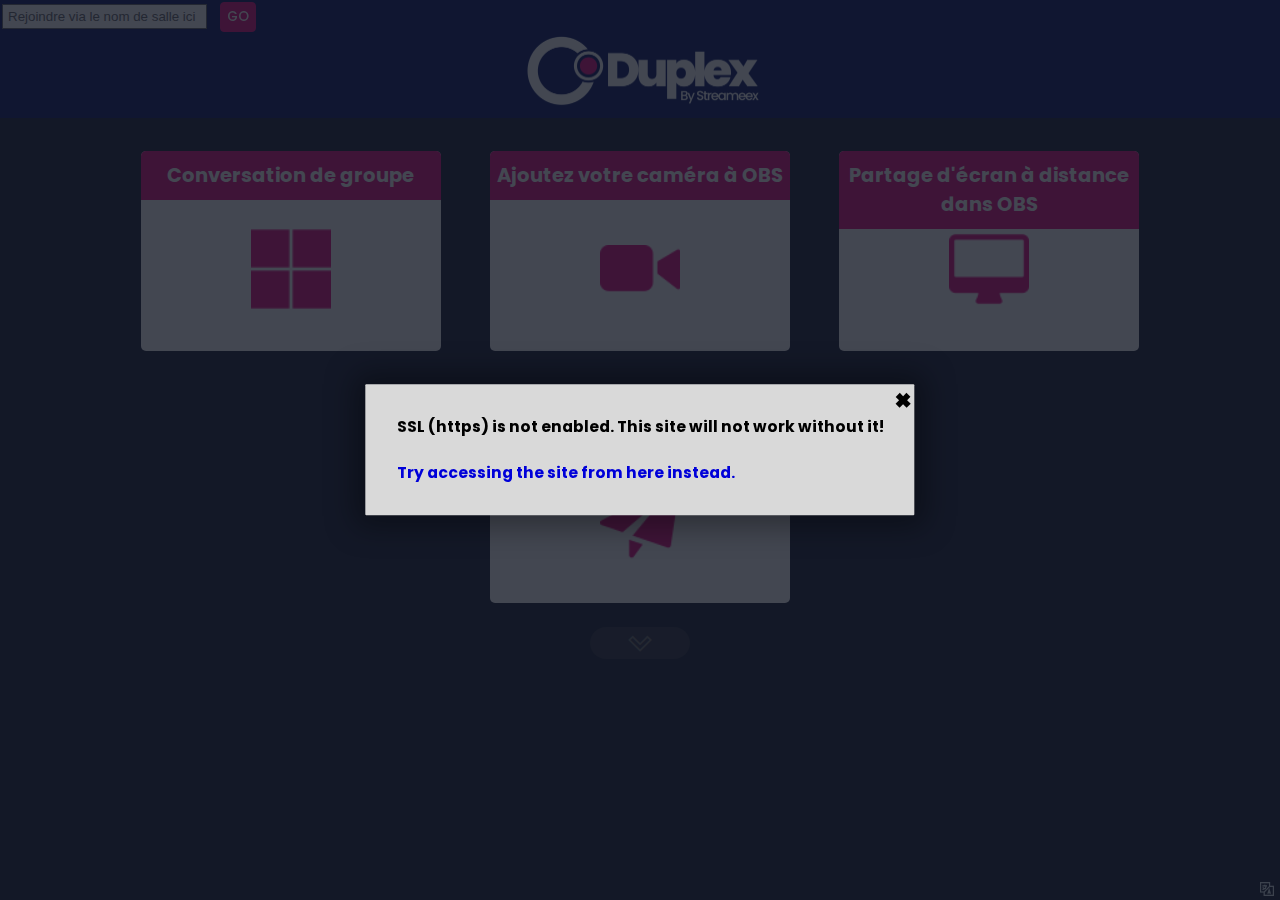
<file: index.html>
<html lang='en'>
	<head>
		<script type="text/javascript">
			//  MS Internet Explorer must not be given a chance to fail before I can give the user an error message.
			try {
				var msie = window.navigator.userAgent.indexOf("MSIE ");
				if (msie>0 || !!navigator.userAgent.match(/Trident.*rv\:11\./)){ // If MSIE or IE 11
					alert("Internet Explorer is not supported.\n\nPlease consider using Microsoft Edge or Google Chrome instead\n\nYou will be forwarded to the download page for MS Edge now.");
					console.error("INTERNET EXPLORER IS EVIL");
					document.write("Internet Explorer is not supported");
					window.location = "https://www.microsoft.com/edge";
				}
			} catch(e){
				console.error(e);
			}
		
		</script>
		<style>
			html {
				background-color: #0000;
				transition: opacity .1s linear;
			}
		</style>
		<meta name="viewport" content="width=device-width, initial-scale=1.0, maximum-scale=1.0, user-scalable=no" />
		<meta content="text/html;charset=utf-8" http-equiv="Content-Type" />
		<meta content="utf-8" http-equiv="encoding" />
		<meta name="copyright" content="&copy; 2023 Steve Seguin" />
		<meta name="license" content="https://github.com/steveseguin/vdo.ninja/LICENSE.md" />
		<meta name="sourcecode" content="https://github.com/steveseguin/vdo.ninja" />
		<meta name="stance-on-war" content="Steve Seguin condemns Russia's brutal invasion of Ukraine 💙💛." />
		
		<link rel="shortcut icon" href="data:image/x-icon;," type="image/x-icon" />
		<link id="favicon1" rel="icon" type="image/png" sizes="32x32" href="./media/vdoNinja_logo_full.png" />
		<link id="favicon2" rel="icon" type="image/png" sizes="16x16" href="./media/vdoNinja_logo_full.png" />
		<link id="favicon3" rel="icon" href="./media/vdoNinja_logo_full.png" />
		<link id="thumbnailUrl" itemprop="thumbnailUrl" href="./media/vdoNinja_logo_full.png" />
		<!-- Primary Meta Tags -->
		<title>duplex.streameex</title>
		<meta id="metaTitle" name="title" content="duplex.streameex.com"/>
		<meta name="description" content="Bring live video from your smartphone, computer, or friends directly into your Studio. 100% free." />
		<!-- <meta name="author" content="Steve Seguin" /> -->
		<!-- Open Graph / Facebook -->
		<meta property="og:site_name" content="duplex.streameex" />
		<meta property="og:type" content="website" />
		<meta property="og:url" content="https://duplex.streameex.com/" />
		<meta property="og:title" content="duplex.streameex" />
		<meta property="og:description" content="Bring live video from your smartphone, computer, or friends directly into Studio. 100% free." />
		<meta property="og:image" itemprop="image" content="https://danielmwamba.github.io/duplex-24.4.stable/media/vdoNinja_logo_full.png" />
		<meta name="msapplication-TileImage" content="./media/vdoNinja_logo_full.png" />
		<meta property="og:image:type" content="image/png" />
		<meta property="og:image:width" content="1200" />
		<meta property="og:image:height" content="630" />
		<!-- Twitter -->
		<meta property="twitter:card" content="summary_large_image" />
		<meta property="twitter:url" content="https://duplex.streameex.com/" />
		<meta property="twitter:title" content="duplex.streameex" />
		<meta property="twitter:description" content="Bring live video from your smartphone, computer, or friends directly into OBS Studio. 100% free." />
		<meta property="twitter:image" content="./media/vdoNinja_logo_full.png" />
		<meta name="msapplication-TileColor" content="#da532c" />
		<meta name="theme-color" content="#0f131d" />
		<link rel="stylesheet" href="./main.css?ver=376" />
		<script type="text/javascript" crossorigin="anonymous" src="./thirdparty/adapter.js"></script>
		<style id="lightbox-animations" type="text/css"></style>
		
		<!-- Until Chrome v115 ends ; pip2 -->
		<meta http-equiv="origin-trial" content="AoalTVyEOoiQninAV09SzviYaAtRKuTfDIsMUNQLIg1/+ZWOpXEFOL+GQGqkQzkkszPrK26oGzB1hIF3beHJjAMAAABeeyJvcmlnaW4iOiJodHRwczovL3Zkby5uaW5qYTo0NDMiLCJmZWF0dXJlIjoiRG9jdW1lbnRQaWN0dXJlSW5QaWN0dXJlQVBJIiwiZXhwaXJ5IjoxNjk0MTMxMTk5fQ==">
		
		<!-- Until Chrome v117 ends ; blur -->
		<meta http-equiv="origin-trial" content="Aqwjtr1IS9AdkcWCFAOHtMMmsKDy8Ti58hQBbHkR/HnloiMhkW17cYgnkiLgOH9zuTDC/o4GquQ0MHe9tqT51wcAAABdeyJvcmlnaW4iOiJodHRwczovL3Zkby5uaW5qYTo0NDMiLCJmZWF0dXJlIjoiTWVkaWFDYXB0dXJlQmFja2dyb3VuZEJsdXIiLCJleHBpcnkiOjE2OTg5Njk1OTl9">
		
		<!-- <link rel="manifest" href="manifest.json" /> -->
			<!-- ios support 
			<link rel="apple-touch-icon" href="images/icons/icon-72x72.png" />
			<link rel="apple-touch-icon" href="images/icons/icon-96x96.png" />
			<link rel="apple-touch-icon" href="images/icons/icon-128x128.png" />
			<link rel="apple-touch-icon" href="images/icons/icon-144x144.png" />
			<link rel="apple-touch-icon" href="images/icons/icon-152x152.png" />
			<link rel="apple-touch-icon" href="images/icons/icon-192x192.png" />
			<link rel="apple-touch-icon" href="images/icons/icon-384x384.png" />
			<link rel="apple-touch-icon" href="images/icons/icon-512x512.png" />
			<meta name="apple-mobile-web-app-status-bar" content="#db4938" />
		-->
	</head>
	<body id="main" class="main hidden" onload="main()">
		<span itemprop="image" itemscope itemtype="image/png">
			<link itemprop="url" href="./media/vdoNinja_logo_full.png" />
		</span>
		<link itemprop="thumbnailUrl" href="./media/vdoNinja_logo_full.png" />
		<span itemprop="thumbnail" itemscope itemtype="http://schema.org/ImageObject">
			<link itemprop="url" href="./media/vdoNinja_logo_full.png" />
		</span>
		
		<script type="text/javascript" crossorigin="anonymous"  src="./thirdparty/CodecsHandler.js?ver=9"></script>
		<script type="text/javascript" crossorigin="anonymous" src="./thirdparty/aes.js"></script>
		<script type="text/javascript" crossorigin="anonymous" src="./webrtc.js?ver=738"></script>
		<input id="zoomSlider" type="range" style="display: none;" />
		<span id="electronDragZone" style="pointer-events: none; z-index:-10; position:absolute;top:0;left:0;width:100%;height:2%;-webkit-app-region: drag;min-height:20px;"></span>
		<div id="header">
			
			<a id="logoname" href="./" style="text-decoration: none; color: white; margin: 0 2px 0px 8px;">
				<span data-translate="logo-header">
					<span id="qos">D</span>UPLEX.Streameex 
				</span>
			</a>
			<div id="head1">
				<input type="text" autocorrect="off" autocapitalize="none" id="joinroomID" name="joinroomID" tabindex="1" size="22" placeholder="Join by Room Name here" alt="Enter a room name to join" title="Enter a room name to quick join" onkeyup="jumptoroom(event)"/>
				<button onclick="jumptoroom();" id='jumptoroomButton' role="button" aria-pressed="false" tabindex="1" alt="Join room" title="Join room" >GO</button>
			</div>
			<div class="logo-contenaire">
				<a id="logoname" href="./" style="text-decoration: none; color: white; margin: 0 2px 0px 8px;">
					<img id="logoname" src="./media/duplex-logo.png" alt="Duplex Streameex" title="Duplex Streameex" class="main-logo" />
				</a>
				
			</div>
			<div id="head1a" class="hidden">
				<input type="text" autocorrect="off" autocapitalize="none" id="joinbyURL" name="joinbyURL" size="22" placeholder="Load a website URL" alt="Enter the URL to load" title="Enter the URL to load"/>
				<button onclick="jumptoURL(event)"  role="button" aria-pressed="false" alt="Load URL" title="Load URL" >Load URL</button>
			</div>
			<div id="head5" class="hidden"></div>
			<div id="head3" style="display: inline-block;" class="hidden">
				<span style="color: #888;" id="copythisurl" tabindex="1" > &nbsp; 
					<span data-translate="copy-this-url">Copy this URL into an OBS "Browser Source"</span> <i style="color: #CCC;" class="las la-long-arrow-alt-right"></i> &nbsp; 
				</span>
			</div>
			<div id="head3a" style="display: inline-block;" class="hidden">
				<a
					id="reshare"
					data-drag="1"
					onclick="copyFunction(this, event)"
					class="task grabLinks"
					data-menu="context-menu"
					style="font-weight: bold; color: #afa !important; cursor: grab; background-color: #0000;  font-size: 115%; min-width: 335px; max-width: 800px;"
				></a>
				<i class="las la-paperclip" style="color: #DDD;" title="Copy link to clipboard" onclick="copyFunction(document.getElementById('reshare'), event);" onmouseover="this.style.cursor='pointer'"></i>
				<span title="Save and ask to reload the current page on next site visit" style='font-size:92%;' onclick="saveRoom(this);" onmouseover="this.style.cursor='pointer'">💾</span>
			</div>
			<div id="head4" style="display: inline-block;" class="hidden">
				<span style="font-size: 68%; color: white;">
					<span data-translate="you-are-in-the-control-center">Control center for room:</span>
					
					<div id="dirroomid" style="font-size: 140%; color: #99c; display: inline-block;"></div>
					<span id="saveRoom" onclick="saveRoom(this)" style='cursor:pointer;margin-left:10px;' title="Will remember the room, prompting you the next time you visit if you wish to load this director's room again">💾</span>
					<span id="togglePreviewMode" onclick="switchModes()" style='cursor:pointer;margin-left:2px;' title="Toggle between the director control-room view and a scene preview-mode.">🪟</span>
				</span>
			</div>
			<div id="head2" class="hidden" style="display: inline-block; text-decoration: none; font-size: 60%; color: white;">
				<span data-translate="joining-room">You are in room</span>:
				<div id="roomid" style="display: inline-block;"></div>
			</div>
			<div id="head6" class="hidden" data-translate="only-director-can-hear-you">Only the director can hear you currently.</div>
			<div id="head7" class="hidden" data-translate="director-muted-you">The director has muted you.</div>
			<div id="head8" class="hidden" data-translate="director-video-muted-you">The director has disabled your camera temporarily.</div>
		</div>
		 <div id="obsState" class="hidden" >ACTIVE</div>
		<div id="controlButtons" class="hidden">
            <div class="controlPositioning">
                <div id="chatModule" class="hidden">
                    <a target="popup" id="popOutChat" onclick="createPopoutChat();"><i class="las la-external-link-alt"></i></a>
                    <div id="chatBody"> 
                        <div class="inMessage" id="welcomeMsg" data-translate='welcome-to-vdo-ninja-chat'>
                            Welcome to the chat! You can send text messages directly to connected peers from here.
                        </div>
                    </div>
                    <input type="text" id="chatInput" placeholder="Enter chat message to send here" onkeypress="EnterButtonChat(event)" />
                    <button class="chatBarInputButton" onclick="sendChatMessage()" data-translate='send-chat'>Send</button>
					 <button onclick="toggleFileshare()" data-translate='upload-chat'><i class="las la-file-upload"></i> Upload File</button>
                </div>
                <div id="subControlButtons">
                
					<div id="mediafileshare" onmousedown="event.preventDefault(); event.stopPropagation();"  title="Stream a media file" aria-label="Stream a media file" alt="Stream a media file to others" onclick="getById('fileselector2').click();" tabindex="2" role="button" aria-pressed="false" onkeyup="enterPressedClick(event,this);"  class="float hidden" style="cursor: pointer;">
                        <i id="mediafilesharetoggle" onmousedown="event.preventDefault(); event.stopPropagation();"  class="toggleSize las la-file-video"></i>
						<input id="fileselector2" class="hidden" onchange="session.changePublishFile(this,event);" type="file" accept="video/*,audio/*" alt="Hold CTRL (or CMD) to select multiple files" title="Hold CTRL (or CMD) to select multiple files" multiple/>
                    </div>
				
                    <div id="blindAllGuests" title="Blind all guests in room (toggle)" alt="Blind all guests in room (toggle)" aria-label="Blind all guests in room" onmousedown="event.preventDefault(); event.stopPropagation();"  onclick="blindAllGuests(this, event)"  tabindex="2" role="button" aria-pressed="false" onkeyup="enterPressedClick(event,this);"  class="hidden float" style="cursor: pointer;" >
                        <i class="toggleSize las la-eye"></i>
                    </div>
                
                    <div id="queuebutton" title="Load the next guest in queue" alt="Load the next guest in queue"  aria-label="Load next guest in queue" onmousedown="event.preventDefault(); event.stopPropagation();"  onclick="nextQueue()"  tabindex="2" role="button" aria-pressed="false" onkeyup="enterPressedClick(event,this);"  class="hidden float" style="cursor: pointer;" >
                        <i id="queuetoggle" class="toggleSize las la-stream"></i>
                        <div id="queueNotification"></div>
                    </div>
                    <div id="sharefilebutton" title="Transfer any file to the group" alt="Transfer any file to the group" aria-label="Select file to transfer" onmousedown="event.preventDefault(); event.stopPropagation();"  onclick="toggleFileshare()"  tabindex="2" role="button" aria-pressed="false" onkeyup="enterPressedClick(event,this);"  class="float hidden" style="cursor: pointer;display:none!important;" >
                        <i id="filesharetoggle" class="toggleSize las la-file-upload"></i> 
                        <div id="transferNotification"></div>
                    </div>
                    <div id="chatbutton" title="Toggle the Chat" alt="Toggle the Chat" aria-label="Text chat" onmousedown="event.preventDefault(); event.stopPropagation();"  onclick="toggleChat()"  tabindex="2" role="button" aria-pressed="false" onkeyup="enterPressedClick(event,this);"  class="hidden float" style="cursor: pointer;" >
                        <i id="chattoggle" class="toggleSize las la-comment-alt"></i>
                        <div id="chatNotification"></div>
                    </div>
                    <div id="mutespeakerbutton" onmousedown="event.preventDefault(); event.stopPropagation();" alt="Toggle the speaker output." aria-label="Mute Speaker output" title="Mute the Speaker (ALT + A)" onclick="toggleSpeakerMute()"  tabindex="2" role="button" aria-pressed="false" onkeyup="enterPressedClick(event,this);"  class="hidden float" style="cursor: pointer;" >
                        <i id="mutespeakertoggle" class="toggleSize las la-volume-up" style="position: relative; top: 0.5px;"></i>
                    </div>
                    <div id="mutebutton" onmousedown="toggleMute(false, event);event.preventDefault(); event.stopPropagation();" data-translate="mute-the-mic" title="Mute the Mic (CTRL/⌘ + M)" alt="Mute the Mic" aria-label="Mute Microphone" ontouchstart="toggleMute(false, event);event.preventDefault(); event.stopPropagation();" tabindex="2" role="button" aria-pressed="false" onkeyup="enterPressedClick(event,this);"  class="hidden float" style="cursor: pointer;">
                        <i id="mutetoggle" class="toggleSize las la-microphone" style="position: relative; top: 0.5px;"></i>
                    </div>
                    <div id="mutevideobutton" onmousedown="event.preventDefault(); event.stopPropagation();" data-translate="disable-the-camera" title="Disable the Camera (CTRL/⌘ + B)" alt="Disable the Camera" aria-label="Mute Camera" onclick="toggleVideoMute()"   tabindex="2" role="button" aria-pressed="false" onkeyup="enterPressedClick(event,this);"  class="hidden float" style="cursor: pointer;">
                        <i id="mutevideotoggle" onmousedown="event.preventDefault(); event.stopPropagation();"  class="toggleSize las la-video"></i>
                    </div>
                    <div id="screensharebutton" onmousedown="event.preventDefault(); event.stopPropagation();"  title="Share a Screen with others" alt="Share a Screen with others" aria-label="Share a screen" onclick="screenshareTypeDecider(1)" tabindex="2" role="button" aria-pressed="false" onkeyup="enterPressedClick(event,this);"  class="float hidden task" data-menu="context-menu-screen-share" style="cursor: pointer;">
                        <i id="screensharetoggle" onmousedown="event.preventDefault(); event.stopPropagation();"  class="toggleSize las la-desktop"></i>
                    </div>
                    <div id="screenshare2button" onmousedown="event.preventDefault(); event.stopPropagation();"  title="Add a Screen Share" alt="Add a Screen Share" aria-label="Share a screen"  onclick="screenshareTypeDecider(2)" tabindex="2" role="button" aria-pressed="false" onkeyup="enterPressedClick(event,this);"  class="float hidden task" data-menu="context-menu-screen-share"  style="cursor: pointer;">
                        <i id="screenshare2toggle" onmousedown="event.preventDefault(); event.stopPropagation();"  class="toggleSize las  la-tv"></i>
                    </div>
                    <div id="screenshare3button" onmousedown="event.preventDefault(); event.stopPropagation();"  title="Share a Screen with others" alt="Add a Screen Share" aria-label="Share a screen"  onclick="screenshareTypeDecider(3)" tabindex="2" role="button" aria-pressed="false" onkeyup="enterPressedClick(event,this);"  class="float hidden task" data-menu="context-menu-screen-share"  style="cursor: pointer;">
                        <i id="screenshare3toggle" onmousedown="event.preventDefault(); event.stopPropagation();"  class="toggleSize las  la-tv"></i>
                    </div>
                    <div id="websitesharebutton" onmousedown="event.preventDefault(); event.stopPropagation();"  title="Share a website with your guests (IFRAME)" aria-label="Share a website" alt="Share a website with your guests (IFRAME)" onclick="shareWebsite(false, event)" tabindex="2" role="button" aria-pressed="false" onkeyup="enterPressedClick(event,this);"  class="float hidden" style="cursor: pointer;">
                        <i id="websitesharetoggle" onmousedown="event.preventDefault(); event.stopPropagation();"  class="toggleSize las la-window-maximize"></i>
                    </div>
                    <div id="websitesharebutton2" onmousedown="event.preventDefault(); event.stopPropagation();" title="Hold CTRL (or CMD) and click to spotlight this video" alt="Share a website as an embedded iFRAME" aria-label="Share a website" onclick="shareWebsite(false, event)" tabindex="2" role="button" aria-pressed="false" onkeyup="enterPressedClick(event,this);" class="float2 orange shake hidden" style="cursor: pointer;max-width: 200px;margin: auto;padding: 0 10px;">
                        <i onmousedown="event.preventDefault(); event.stopPropagation();" class="toggleSize las la-window-close" style="display: inline-block;"></i>
                        <div style="display: inline-block;width: 85px;line-height: 1; font-size: 0.9em; background-color: unset;box-shadow: unset;">
                            Stop Sharing Website
                        </div>
                    </div>
                    <div id="fullscreenPage" onmousedown="event.preventDefault(); event.stopPropagation();"  title="Full-screen the page" alt="Full-screen the page" aria-label="Full screen"  onclick="fullscreenPageToggle()" tabindex="2" role="button" aria-pressed="false" onkeyup="enterPressedClick(event,this);"  class="float hidden" style="cursor: pointer;">
                        <i id="fullscreenPageToggle" onmousedown="event.preventDefault(); event.stopPropagation();"  class="toggleSize las la-expand-arrows-alt"></i>
                    </div>
					<div id="PictureInPicturePage" onmousedown="event.preventDefault(); event.stopPropagation();"  title="Picture-in-Picture the video mix" alt="Picture-in-Picture the page" aria-label="Picture-in-Picture"  onclick="PictureInPicturePageToggle()" tabindex="2" role="button" aria-pressed="false" onkeyup="enterPressedClick(event,this);"  class="float hidden" style="cursor: pointer;">
                        <i id="PictureInPicturePageToggle" onmousedown="event.preventDefault(); event.stopPropagation();"  class="toggleSize las la-external-link-square-alt"></i>
                    </div>
                    <div id="flipcamerabutton" onmousedown="event.preventDefault(); event.stopPropagation();"  title="Cycle the Cameras"  onclick="cycleCameras()" class="hidden float"  tabindex="2" role="button" aria-pressed="false" onkeyup="enterPressedClick(event,this);" style="cursor: pointer;" aria-label="Cycle Cameras" alt="Cycle the Cameras">
                        <i id="settingstoggle" class="toggleSize las la-sync-alt"></i> 
                    </div>
                    
                    <div id="obscontrolbutton" onmousedown="event.preventDefault(); event.stopPropagation();"  title="OBS Remote Controller; start/stop and change scenes." onclick="toggleOBSControls();" class="hidden float"  tabindex="2" role="button" aria-pressed="false" onkeyup="enterPressedClick(event,this);" style="cursor: pointer;" aria-label="Remote OBS control menu" alt="Toggle the Remote OBS Controls Menu">
                        <i id="obscontroltoggle" class="toggleSize las la-gamepad"></i>
                    </div>
                    
                    <div id="roomsettingsbutton" onmousedown="event.preventDefault(); event.stopPropagation();"  title="Room Settings" onclick="toggleRoomSettings();" class="hidden float"  tabindex="2" role="button" aria-pressed="false" onkeyup="enterPressedClick(event,this);" style="cursor: pointer;" alt="Toggle the Room Settings Menu" aria-label="Room settings menu">
                        <i id="roomsettingstoggle" class="toggleSize las la-users-cog"></i>
                    </div>
                    
                    <div id="settingsbutton" onmousedown="event.preventDefault(); event.stopPropagation();"  title="Your audio and video Settings"  onclick="toggleSettings()" class="hidden float"  tabindex="2" role="button" aria-pressed="false" onkeyup="enterPressedClick(event,this);" style="cursor: pointer;" alt="Toggle Settings Menu" aria-label="Settings menu">
                        <i id="settingstoggle" class="toggleSize las la-cog"></i>
                    </div>
                    
                    <div id="hangupbutton"  onmousedown="event.preventDefault(); event.stopPropagation();" title="Hangup the Call" aria-label="Hang up" alt="Hangup the Call" onclick="hangup()" class="hidden float"  tabindex="2" role="button" aria-pressed="false" onkeyup="enterPressedClick(event,this);" style="cursor: pointer;" >
                        <i class="toggleSize las la-phone rotate225" aria-hidden="true"></i>
                    </div>
                    <div id="raisehandbutton" onmousedown="event.preventDefault(); event.stopPropagation();"  data-raised="0" title="Alert the host you want to speak"  aria-label="Raise hand" alt="Alert the host you want to speak" tabindex="2" role="button" aria-pressed="false" onkeyup="enterPressedClick(event,this);" onclick="raisehand()" class="hidden float" style="cursor: pointer;">
                        <i class="toggleSize las la-hand-paper" style="position: relative; right: 1px;" aria-hidden="true"></i>
                    </div>
                    
                    <div id="pptbackbutton" onmousedown="event.preventDefault(); event.stopPropagation();" title="Go back a slide" aria-label="Back a slide" alt="Go back a slide" tabindex="2" role="button" aria-pressed="false" onkeyup="enterPressedClick(event,this);" onclick="gobackSlide()" class="hidden float red" style="cursor: pointer;">
                        <i class="toggleSize las la-chevron-left" style="position: relative; right: 1px;" aria-hidden="true"></i>
                    </div>
                    <div id="pptnextbutton" onmousedown="event.preventDefault(); event.stopPropagation();" title="Next slide" aria-label="Next slide" alt="Next slide" tabindex="2" role="button" aria-pressed="false" onkeyup="enterPressedClick(event,this);" onclick="nextSlide()" class="hidden float" style="cursor: pointer;">
                        <i class="toggleSize las la-chevron-right" style="position: relative; right: 1px;" aria-hidden="true"></i>
                    </div>
                    
                    <div id="recordLocalbutton" onmousedown="event.preventDefault(); event.stopPropagation();"  data-state="0" title="Record your stream to disk" aria-label="Record your stream to disk" alt="Record your stream to disk" tabindex="2" role="button" aria-pressed="false" onkeyup="enterPressedClick(event,this);" onclick="recordLocalVideoToggle();" class="hidden float" style="cursor: pointer;">
                        <i class="toggleSize las la-dot-circle" style="position: relative;" aria-hidden="true"></i>
                    </div>
                    <div id="recordLocalScreenbutton" onmousedown="event.preventDefault(); event.stopPropagation();"  data-state="0" title="Stop screen share recording" aria-label="Stop screen share recording" alt="Stop screen recording" tabindex="2" role="button" aria-pressed="false" onkeyup="enterPressedClick(event,this);" onclick="recordLocalScreenStopRecord();" class="hidden float" style="cursor: pointer;">
                        <small>Stop<br>Screen<br>Record</small>
                    </div>
                    <span id="miniPerformer" style="pointer-events: auto;" class="hidden"></span>
                    <span id="rooms" class="hidden" style="padding-top:3px;padding-left:6px;pointer-events: auto;color:#fff;"></span>
                    <span id="groups" class="hidden" style="padding-top:3px;padding-left:6px;pointer-events: auto;color:#fff;text-align: center;"></span>
                    <div id="hangupbutton2" onmousedown="event.preventDefault(); event.stopPropagation();"  title="Cancel the Director's Video/Audio"  onclick="hangup2()" class="hidden float"  tabindex="2" role="button" aria-pressed="false" onkeyup="enterPressedClick(event,this);" style="cursor: pointer;" aria-label="stop publishing audio and video" alt="Disconnect Direcotor's cam">
                        <i class="toggleSize las la-phone rotate225" aria-hidden="true"></i>
                    </div>
                </div>
            </div>
		</div>
		<span id="miniTaskBar" style="float: right; bottom: 0px;right:0; position:fixed; display:flex;">
			<div id="closedList_connectUsers" class="hidden"  onclick="getById('connectUsers').classList.remove('hidden');getById('closedList_connectUsers').classList.add('hidden');">
				<i class="las la-theater-masks"></i>
			</div>
			<span
					id="reportbutton"
					title="Submit any error logs" 
					onclick="submitDebugLog();"
					style="cursor: pointer;z-index:3;display:none;"
					class="hidden"
					role="button" 
					tabindex="3"
				>
				<i style="cursor: pointer; color: #d9e4eb; padding: 2px; margin: 2px 2px 0 0; font-size: 140%;" class="las la-bug" aria-hidden="true"></i>
			</span>
			<span
					id="helpbutton"
					title="Show help contact info" 
					onclick="warnUser('For support, please browse https://reddit.com/r/vdoninja or join the live chat on Discord at https://discord.vdo.ninja.\n\nThe Docs also contains many help guides and advanced settings, located at https://docs.vdo.ninja.\n\nTo access the video stats menu, hold CTRL (command) and Left-Click on a video. Most video issues can be fixed by using Wired Internet instead of Wi-Fi.')"
					style="cursor: pointer; display:none;"
					alt="How to Use This with OBS"
					role="button" 
					tabindex="3"
				>
				<i style="cursor: pointer;  color: #d9e4eb; padding: 2px; margin: 2px 2px 0 0; font-size: 140%;" class="las la-question-circle" aria-hidden="true"></i>
			</span>
			<span title="Language options" onclick="toggle(document.getElementById('languages'));" tabindex="3" role="button" aria-label="language options" aria-pressed="false" id="translateButton">
				<i style="cursor: pointer;color: #d9e4eb; padding: 2px; margin: 2px 2px 0 0; font-size: 140%;" class="las la-language" aria-hidden="true"></i>
			</span>
			<span title="Add to Calendar" onclick="toggle(document.getElementById('calendar'));" tabindex="3" role="button" id="calendarButton">
				<i style="cursor: pointer;  color: #d9e4eb; padding: 2px; margin: 2px 2px 0 0; font-size: 140%;" class="las la-calendar" aria-hidden="true"></i>
			</span>
		</span>
		<div id="mainmenu" class="row" style="opacity: 0;">
			<div id="container-1" title="Add Group Chat to OBS"  alt="Add Group Chat to OBS" tabindex="1" role="button" aria-pressed="false" onkeyup="enterPressedClick(event,this);" class="column columnfade pointer rounded card" style=" overflow-y: auto;">
				<h2 class="title-inner">
					<span data-translate="add-group-chat" >Create a Room</span>
				</h2>
				
					<div class="container-inner">
						<br />
						<br />
						<span data-translate="rooms-allow-for">Rooms allow for group-chat and the tools to manage multiple guests.</span>
						<br />
						<br />
						
						<table >
						 <tr>
							<th style="text-align:right;" class="labelLarge">
								<b>
								<span data-translate="room-name">Room Name</span>: 
								</b>
							</th>
							<th class="labelSmall"></th>
							<th style="text-align:left;" >
								<div class="labelSmall">
									<b>
										<span data-translate="room-name">Room Name</span>: 
									</b>
								</div>
								<input type="text" autocorrect="off" autocapitalize="none"  id="videoname1" placeholder="Enter a room name here" onkeydown="checkStrengthRoom(event, 'securityLevelRoom');" onchange="checkStrengthRoom(event, 'securityLevelRoom');" onkeyup="enterPressed(event, createRoom);" maxlength="30" style="max-width: 431px;width: 100%;font-size: 110%; padding: 5px;" />
								<button ontouchstart="getById('videoname1').value = session.generateRandomString();getById('securityLevelRoom').style.display='none';" onmousedown="getById('videoname1').value = session.generateRandomString();getById('securityLevelRoom').style.display='none';" title="Generate a random room name" class="randomRoomName"><i class="las la-random"></i></button>
								<div id="securityLevelRoom" style="display:none;margin-top:3px;position:relative;top:3px;font-size:0.8em;"></div>
							</th>
							
						</tr><tr>
						
							<th style="text-align:right;" class="labelLarge">
								<b>
									<span data-translate="password-input-field">Password</span>: 
								</b>
							</th>
							<th class="labelSmall"></th>
							<th  style="text-align:left;">
								<div class="labelSmall">
									<b>
										<span data-translate="password-input-field">Password</span>: 
									</b>
								</div>
								<input type="text" autocorrect="off" autocapitalize="none" id="passwordRoom" placeholder="Optional room password here" onkeydown="checkStrengthRoom(event, 'securityLevelRoom');" onchange="checkStrengthRoom(event, 'securityLevelRoom');"  onkeyup="enterPressed(event, createRoom);" style="max-width: 431px;width: 100%;font-size: 110%; padding: 5px;" />
							</th>
						
						</tr><tr >
						
							<th style="text-align:right; padding: 5px; padding-top: 20px;">
								<input id="broadcastFlag" type="checkbox" title="For large group rooms, this option can reduce the load on remote guests substantially" />
							</th><th style="text-align:left;; padding-top: 20px;">
							<b>
								<span data-translate="guests-only-see-director"  style="cursor: help;" title="For large group rooms, this option can reduce the load on remote guests substantially" >The guests can see the director, but not other guests' videos</span>
							</b>
							</th>	
						</tr><tr>
						
							<th style="text-align:right; padding: 5px;; padding-bottom: 20px;">
								<input id="showdirectorFlag" type="checkbox" title="The director will be visible in scenes as if a performer themselves." />
							</th><th style="text-align:left;; padding-bottom: 20px;">
							<b>
								<span data-translate="scenes-can-see-director" style="cursor: help;" title="If checked, the director can be added to scenes as if a guest. Otherwise, the director will never appear in a scene." >The director will be performing as well, appearing in group scenes</span>
							</b>
							</th>	
						</tr><tr>
							<th style="text-align:right; padding: 5px;">
								
							</th>
							<th style="text-align:left;">
								<b>
									<span data-translate="default-codec-select" title="Which video codec would you want used by default?" >Preferred Video Codec:  </span> 
									<select style="font-size:1.1em" id="codecGroupFlag" type="checkbox" title="For large group rooms, this option can reduce the load on remote guests substantially" >
										<option value="default" selected>Default</option>
										<option value="vp9">VP9</option>
										<option value="h264">H264</option>
										<option value="vp8">VP8</option>
										<option value="av1">AV1</option>
									</select >
								</b>
							</th>
							
						</tr>
						</table>
						
						<span style="margin: 0 auto; width: 470px; max-width:100%;display: block;">
							<button onclick="createRoom()"  class="gobutton gowebcam" style="width:100%;" alt="Enter the room as the group's director" title="You'll enter as the room's director">
								<span data-translate="enter-the-rooms-control">Enter the room's Control Center in the director's role</span>
							</button>
							<br />
							<button class="roomnotes" style="display: block;" onclick="toggle(document.getElementById('roomnotes'),this);">
								<span data-translate="show-tips">Show me some tips..</span>
							</button>
							
							<ul style="max-width: 500px; display: none; text-align: left;" class="roomnotes" id="roomnotes">
								<span data-translate="added-notes" >
									<i>Important Tips:</i>
									<br><br>
									<li>Disabling video sharing between guests will improve performance</li>
									<li>Invite only guests to the room that you trust.</li>
									<li>The "Recording" option is considered experimental.</li>
									<li><a href="https://params.vdo.ninja" style="color:black;"><u>Advanced URL parameters</u></a> are available to customize rooms.</li>
								</span>
							</ul>
							<br />
							<br />
							<i data-translate="looking-to-just-chat-and-not-direct">Looking to just chat and not direct?</i>
							<br />
							<br />
                            <button onclick="jumptoroom2()" class="gobutton gowebcam" style="width:100%;" alt="Enter the room as the group's director" title="You'll enter as the room's director">
								<span data-translate="join-the-room-basic">Join the room as a Participant, rather than a director</span>
							</button>
						</span>
					</div>
					<div class="outer close">
						<div class="inner">
							<label class="labelclass">
								<span data-translate="back">Back</span>
							</label>
						</div>
					</div>
			</div>
			<div id="container-3"  title="Add your Camera to OBS" onkeyup="enterPressedClick(event,this);"  alt="Add your Camera to OBS" tabindex="1" role="button" aria-pressed="false" class="column columnfade pointer rounded card" onclick="previewWebcam()" style=" overflow-y: auto;">
				<h2 id="add_camera" class="title-inner">
					<span data-translate="add-your-camera">Add your Camera to OBS</span>
				</h2>
				<div class="container-inner" id="add_camera_inner">
					<br />
					<p>
						<video id="previewWebcam" class="previewWebcam task" aria-hidden="true" title="Right-click this video for additional options" data-menu="context-menu-video" oncanplay="updateStats();" controlsList="nodownload" muted autoplay playsinline ></video>
					</p>
					<div id="infof"></div>
					<button onclick="this.disabled=true;setTimeout(function(){requestBasicPermissions();},20);" id="getPermissions" style="display:none;" data-ready="false" >
						<span data-translate="ask-for-permissions">Allow Access to Camera/Microphone</span>
					</button>
					<span style="display:block;">
						<button onclick="publishWebcam(this)" title="start streaming" aria-label="Start streaming" role="button" aria-pressed="false" tabindex="1" id="gowebcam" class="gowebcam" alt="Start Streaming" disabled data-audioready="false" data-ready="false" >
							<span data-translate="waiting-for-camera">Waiting for Camera to Load</span>
						</button>
					</span>
					<div id="consentWarning" class="startupWarning hidden">
						<i class="las la-exclamation-circle"></i>
						<p><span data-translate="privacy-disabled">Privacy warning: The director will be able to remotely change your camera, microphone, and URL.</span></p>
					</div>
					<div id="guestTips" style="display:none" aria-hidden="true">
						<p data-translate="for-the-best-possible-experience-make-sure">For the best possible experience, make sure</p>
						<span><i class="las la-plug"></i><span data-translate="your-device-is-powered">Your device is powered</span></span>
						<span><i class="las la-ethernet"></i><span data-translate="your-connection-is-hardwired-instead-of-wifi">Your connection is hardwired instead of wifi</span></span>
						<span><i class="las la-headphones"></i><span data-translate="you-are-using-headphones-earphones">You are using headphones / earphones</span></span>
					</div>
					<div id="videoMenu" class="videoMenu" aria-hidden="true">
						<div class="title">
                            <i class="las la-video"></i><span data-translate="video-source"> Video Source </span>
                        </div>
						<span style="display:inline-block;padding-top: 5px;">
							<select id="videoSourceSelect" tabindex="1" title="Video source list"></select>
							<span id="gear_webcam" onclick="toggle(document.getElementById('videoSettings'));">
								<i class="las la-cog" style="font-size: 140%; vertical-align: middle;" aria-hidden="true"></i>
							</span>
						</span>
						<div id="cameraTip1" class="cameraTip hidden">
							<i class="las la-info-circle"></i>
							<p><span id="cameraTipContext1"></span></p>
						</div>
					</div>
					<br />
					<center>
						<div id="videoSettings" style="display: none;" aria-hidden="true">
							<form id="webcamquality">
								<input type="radio" id="fullhd" alt="1080p60 video capture" name="resolution" value="0" />
								<label for="fullhd">
									<span data-translate="max-resolution">Max Resolution</span>
								</label> |
								
								<input type="radio" checked id="halfhd" alt="720p60 video capture"  name="resolution" value="1" />
								<label for="halfhd">
									<span data-translate="balanced">Balanced</span>
								</label> |
								
								<input type="radio" id="nothd" name="resolution" alt="360p30 video capture"  value="2" />
								<label for="nothd">
									<span data-translate="smooth-cool">Smooth and Cool</span>
								</label>
								<div id="webcamstats" style="padding: 5px 0 0 0;"></div>
							</form>
						</div>
					</center>
					<div id="audioMenu" class="form-group multiselect" alt="tip: Hold CTRL (command) to select Multiple" title="tip: Hold CTRL (command) to select Multiple" aria-hidden="true">
						<span class='gear_microphone hidden'>
							<input type="checkbox" id='micStereoMonoInput' alt="Mono microphone audio"  onchange="toggleMonoStereoMic(this);">Mono
						</span>
						<a id="multiselect-trigger" class="form-control multiselect-trigger" >
							<div  class="title">
								<i class="las la-microphone-alt"></i><span data-translate="select-audio-source"> Audio Source(s) </span>
								<i id='chevarrow1' class="chevron bottom" aria-hidden="true"></i>
								<div class="meter" id="meter1"></div><div class="meter2" id="meter2"></div>
							</div>
						</a>
						<ul id="audioSource" class="multiselect-contents" >
							<li>
								<input type="checkbox" id="multiselect1" name="multiselect1" style="display: none;" checked value="ZZZ" />
								<label for="multiselect1">
									<span data-translate="no-audio"> No Audio</span>
								</label>
							</li>
						</ul>
						<div id="audioTip1" class="cameraTip hidden">
							<i class="las la-info-circle"></i>
							<p><span id="audioTipContext1"></span></p>
						</div>
					</div>
					<br style="line-height: 0;" />
					<div id="headphonesDiv" class="audioMenu" aria-hidden="true">
						<div class="title">
							<i class="las la-headphones"></i><span data-translate="select-output-source"> Audio Output Destination</span><button onclick="playtone()" title="Play a sound out of the selected audio playback device" class="testtonebutton" type="button">Test</button>
						</div>
						<select id="outputSource" alt="Audio output device" ></select>
						<div id="headphoneTip1" class="cameraTip hidden">
							<i class="las la-info-circle"></i>
							<p><span id="headphoneTipContext1"></span></p>
						</div>
						<div id="audioTipSR" class="cameraTip hidden">
							<i class="las la-exclamation-circle"></i>
							<p><span id="audioTipContextSR"></span></p>
						</div>
					</div>
					<br style="line-height: 0;" />
					<div id="avatarDiv" class="hidden" aria-hidden="true">
						<div class="title">
							<i class="las la-robot"></i><span data-translate="select-avatar-image"> Default Avatar / Placeholder Image </span>
						</div>
						<div id="selectAvatarImage" style="margin-top:10px;">
							<img src="./media/avatar.webp" crossOrigin="Anonymous" loading="lazy" id="defaultAvatar1" style="max-width:130px;max-height:73.5px;display:inline-block;margin:10px;cursor:pointer;" onclick="changeAvatarImage(event, this);"/>
							<label class="selected" id="noAvatarSelected" style="width:130px;display:inline-block;text-align: center; cursor:pointer;">
							  <i class="las la-minus-circle" style="font-size: 3em;"></i><br />No Image Selected
							  <button onclick="changeAvatarImage(event, this)" style="position: fixed; top: -100em; margin-left:10px; border:1px solid #555;"></button>
							</label>
							<label style="width:130px;display:inline-block; text-align: center; cursor:pointer;">
							  <i class="las la-hdd" style="font-size: 3em;"></i><br />Select Local Image
							  <input type="file" onchange="changeAvatarImage(event, this)" accept="image/*" style="position: fixed; top: -100em; margin-left:10px; border:1px solid #555;"> 
							</label>
						</div>
					</div>
					<br style="line-height: 0;" />
					<div id="effectsDiv" aria-hidden="true">
						<div class="title">
							<i class="las la-robot"></i><span data-translate="select-digital-effect"> Digital Video Effects </span>
						</div>
						<select id="effectSelector" alt="Digital video effect options"  onchange="effectsDynamicallyUpdate(event, this);">
							<option value="0" data-translate="no-effects-applied">No effects applied</option>	track.getCapabilities().backgroundBlur
							<option value="3" data-translate="blurred-background">Blurred background</option>
							<option value="13" class="hidden" disabled data-translate="blurred-background-2">Blurred background 2 🧪</option>
							<option value="4" data-translate="digital-greenscreen">Digital greenscreen</option>	
							<option value="5" data-translate="virtual-background">Virtual background</option>
							<option value="6" data-translate="face-mesh" title="experimental">Face mesh (slow load) 👨‍🔬</option>
							<option value="7" data-translate="digital-zoom">Digital zoom</option>
							<option value="anon" data-translate="anonymous-mask" title="experimental">Anonymous mask 👨‍🔬</option>
							<option value="dog" data-translate="dog-face" title="experimental">Dog ears and nose 👨‍🔬</option>
							<option value="1" disabled title='Enable the Chrome experimental features flag to use: chrome://flags/#enable-experimental-web-platform-features' class='facetracker' data-translate="face-tracker">Face Tracker</option>
						</select>
						<span data-warnSimdNotice="true" style='display:none; font-size: 140%; margin-left:10px; vertical-align: middle; cursor:pointer' title="Improve performance and quality with this tip" onclick="smdInfo();">
							<i class="las la-info-circle"></i>
						</span>
						<span data-effectsNotice="true" style='display:none; font-size: 140%; margin-left:10px; vertical-align: middle; cursor:pointer' title="Improve performance and quality with this tip" onclick="warnUser('Use a Chromium Based Browser');">
							<i class="las la-info-circle"></i>
						</span>
						
						<div id="selectImageTFLITE" style="display:none;margin-top:10px;">
							
						</div>
						<div id="selectEffectAmount" style="display:none;margin-top:10px;">
							<label for="selectEffectAmountInput" style="width: 113px;display: inline-block;">Effect Amount</label>
							<input id="selectEffectAmountInput" style="display: inline-block;width: 350px; max-width: 60%;margin:6px 0;" name="selectEffectAmountInput" title="Adjust the amount of effect applied" type="range" oninput="changeEffectAmount(event, this)" onchange="changeEffectAmount(event, this)" min="0" step="1" max="20">
						</div>
						
					</div>
					<br style="line-height: 0;" />
					<div id="addPasswordBasic">
                        <div class="title" title="Add an optional password">
                            <i class="las la-key"></i><span data-translate="add-a-password"> Add a Password</span>
                        </div>
                        <input type="text" id="passwordBasicInput" title="Enter an optional password here" placeholder="optional"/>
                    </div>
					
					<div id="SafariWarning" class="startupWarning hidden" aria-hidden="true" title="Consider using Chrome instead of Safari">
						<i class="las la-exclamation-circle"></i>
						<p><span data-translate="use-chrome-instead">Consider using a Chromium-based browser instead.<br />
 						Safari is more prone to having audio issues</span></p>
					</div>
					
					<div id="oldiOSWarning" class="startupWarning hidden" title="Please update your version of iOS for best performance">
						<i class="las la-exclamation-circle"></i>
						<p><span data-translate="update-your-device">We've detected that you are using an old version of Apple iOS.<br /><br />Please consider updating if facing issues.</span></p>
					</div>
					
				</div>
				<div class="outer close" role="button" aria-pressed="false" title="Go back">
					<div class="inner">
						<label class="labelclass">
							<span data-translate="back">Back</span>
						</label>
					</div>
				</div>
			</div>
			<div id="container-3a"  title="Add your Microphone to OBS" onkeyup="enterPressedClick(event,this);"  alt="Add your Microphone to OBS" tabindex="1" role="button" aria-pressed="false" class="microphoneBackground column columnfade pointer rounded card hidden" onclick="previewWebcam(true)" style=" overflow-y: auto;">
				<h2 id="add_microphone" class="title-inner">
					<span data-translate="add-your-microphone">Add your Microphone</span>
				</h2>
				<div class="outer close" role="button" aria-pressed="false"  title="Go back">
					<div class="inner">
						<label class="labelclass">
							<span data-translate="back">Back</span>
						</label>
					</div>
				</div>
			</div>
			<div id="container-2" title="Remote Screenshare into OBS" onkeyup="enterPressedClick(event,this);"  alt="Remote Screenshare into OBS"  tabindex="1" role="button" aria-pressed="false" class="column columnfade pointer rounded card" style=" overflow-y: auto;">
				<h2 id="add_screen" class="title-inner">
					<span data-translate="remote-screenshare-obs">Remote Screenshare into OBS</span>
				</h2>
				<div class="container-inner">
					<span>
						<video id="screenshare" autoplay="true" muted="true" loop src="./media/screenshare.webm" class="lazy" style='background-image: unset;'></video>
					</span>
					<br />
					<button class='gobutton' style="padding: 10px; font-size: 120%;animation: pulsate 2s ease-out infinite;" alt="clilck to select you screen to share" onclick="publishScreen()">
						<span data-translate="select-screen-to-share">SELECT SCREEN TO SHARE</span>
					</button>
					<span id="gear_screen" style="display: inline-block; cursor: pointer;" onclick="toggle(document.getElementById('videoSettings2'));">
						<i class="las la-cog" style="font-size: 170%; vertical-align: middle;" aria-hidden="true"></i>
					</span>
					<center>
						<span id="videoSettings2" style="display: none;">
							<form id="webcamquality2">
								<input type="radio" id="fullhd2" name="resolution2" value="0" />
								<label for="fullhd">
									<span data-translate="max-resolution">1080p (hi-def)</span>
								</label> &nbsp;&nbsp;|&nbsp;&nbsp;
								
								<input type="radio" checked id="halfhd2" name="resolution2" value="1" />
								<label for="halfhd">
									<span data-translate="balanced">720p (balanced)</span>
								</label> &nbsp;&nbsp;|&nbsp;&nbsp;
								
								<input type="radio" id="nothd2" name="resolution2" value="2" />
								<label for="nothd">
									<span data-translate="smooth-cool">360p (smooth)</span>
								</label>
								<div id="webcamstats2"></div>
							</form>
						</span>
					</center>
					<div id="consentWarning2" class="startupWarning hidden">
						<i class="las la-exclamation-circle"></i>
						<p><span data-translate="privacy-disabled">Privacy warning: The director will be able to remotely change your camera, microphone, and URL while this page is open, if you continue.</span></p>
					</div>
					<div id="audioScreenShare1">
                        <div class="title">
                            <i class="las la-microphone-alt"></i>
                            <span data-translate="audio-sources">Audio Sources</span>
                        </div>
						<select id="audioSourceScreenshare" multiple  alt="tip: Hold CTRL (command) to select Multiple" title="tip: Hold CTRL (command) to select Multiple" onchange="requestAudioStream();">
							<option value="screenshare" selected>
								Screen Share Audio (default)
							</option>
							<option value="microphones">
								Other Audio Sources
							</option>
						</select>
					</div>
					<br />
					<div id="headphonesDiv2">
                        <div class="title">
                            <i class="las la-headphones"></i>
                            <span data-translate="select-output-source"> Audio Output Destination: 
							</span>
							<button onclick="playtone(true)" class="testtonebutton" style="padding:3px 5px 2px 5px; margin:0; margin-left:15px; position: relative;" type="button">Test</button>
						</div>
                        <select id="outputSourceScreenshare" onclick="requestOutputAudioStream();">
							<option value="default">
								Default Device
							</option>
						</select>
					</div>
					<br />
					<div id="audioScreenCaptureDocs" data-translate="application-audio-capture">For application-specific audio capture, <a href='https://docs.vdo.ninja/audio' target="_blank">see here</a></div>
					<div id="audioScreenCaptureDocs2" data-translate="1080p-screen-capture-guide">For achieving 1080p60 game-capture, <a href='https://docs.vdo.ninja/guides/how-to-screen-share-in-1080p' target="_blank">see here</a></div>
					
				</div>
				<div class="outer close" title="Go back">
					<div class="inner">
						<label class="labelclass">
							<span data-translate="back">Back</span>
						</label>
					</div>
				</div>
			</div>
			<div id="container-4" tabindex="1" alt="Create Reusable Invite" onkeyup="enterPressedClick(event,this);" onclick="loadQR();" title="Create Reusable Invite" role="button" aria-pressed="false" class="column columnfade pointer rounded card" style=" overflow-y: auto;">
				<h2  class="title-inner">
					<span data-translate="create-reusable-invite">Create Reusable Invite</span>
				</h2>
				<div id="gencontent2" style="display:none; max-height: 100%;min-height: 90%;"></div>
				<div id="gencontent" class="container-inner">
					
					<br />
					<br />
					<span data-translate="here-you-can-pre-generate">Here you can pre-generate a reusable Browser Source link and a related guest invite link.</span>
					<br />
					<br />
					<p>
						<input type="text" autocorrect="off" autocapitalize="none" style="padding: 5px; font-size: 120%;" id="videoname4" onkeyup="enterPressed(event, generateQRPage);" placeholder="Give this media source a name (optional)" size="35" maxlength="70" />
						<br />
						<br />
					</p>
					<button style="padding: 20px;" class='gobutton' onclick="generateQRPage()">
						<span data-translate="generate-invite-link">GENERATE THE INVITE LINK</span>
					</button>
					<br />
					<span style="margin: 20px; max-width: 420px; text-align: left; margin: auto auto;display:block;">
						<div class="invite_setting_group">
							<h4>
								<span data-translate="quality-paramaters">Quality settings</span>
							</h4>
							<div class="invite_setting_item">
								<input type="checkbox" id="invite_bitrate" />
								<label for="invite_bitrate">
									<span data-translate="unlock-video-bitrate" title="Ideal for 1080p60 gaming, if your computer and upload are up for it" >Unlock the video bitrate (20mbps)</span>
								</label>
							</div>
							<div class="invite_setting_item">
								<input type="checkbox" id="invite_vp9" />
								<label for="invite_vp9">
									<span data-translate="force-vp9-video-codec" title="Better video compression and quality at the cost of increased CPU encoding load">Use the VP9 video codec</span>
								</label>
							</div>
							<div class="invite_setting_item">
								<input type="checkbox" id="invite_stereo" />
								<label for="invite_stereo">
									<span data-translate="enable-stereo-and-pro" title="Disable digital audio-effects and increase audio bitrate">Enable stereo and pro HD audio</span>
								</label>
							</div>
							<div class="invite_setting_item">
								<label for="invite_quality" data-translate="video-resolution">Target video resolution: </label>
								<select id="invite_quality" name="invite_quality">
									<option value="-1" selected>User selectable</option>
									<option value="0">1080p (high-quality)</option>
									<option value="1">720p (balanced)</option>
									<option value="2">360p (older computers)</option>
								</select>
							</div>
						</div>
						<div class="invite_setting_group">
							<h4>
								<span data-translate="general-paramaters">User options</span>
							</h4>
							<div class="invite_setting_item">
								<input type="checkbox" id="invite_effects" />
								<label for="invite_effects">
									<span data-translate="allow-effects-invite" title="The guest will be able to select digital video effects to apply.">Allow video effects to be used</span>
								</label>
							</div>
							<div class="invite_setting_item">
								<input type="checkbox" id="invite_automic" />
								<label for="invite_automic">
									<span data-translate="hide-mic-selection" title="The guest will not have a choice over audio-options">Force select the default microphone</span>
								</label>
							</div>
							<div class="invite_setting_item">
								<input type="checkbox" id="invite_hidescreen" />
								<label for="invite_hidescreen">
									<span data-translate="hide-screen-share" title="The guest will only be able to select their webcam as an option">Hide the screenshare option</span>
								</label>
							</div>
							<div class="invite_setting_item">
								<input type="checkbox" id="invite_obfuscate" />
								<label for="invite_obfuscate">
									<span data-translate="obfuscate_url" title="Encode the URL so that it's harder for a guest to modify the settings.">Obfuscate the invite URL</span>
								</label>
							</div>
							<div class="invite_setting_item">
								<span data-translate="add-a-password-to-stream" title="Add a password to make the stream inaccessible to those without the password"> Add a password:</span>
								<input type="text" autocorrect="off" autocapitalize="none" id="invite_password" placeholder="Add an optional password" />
							</div>
						</div>
						<div class="invite_setting_group">
							<h4>
								<span data-translate="interview-paramaters">Two-way chat</span>
							</h4>
							<div class="invite_setting_item">
								<input type="checkbox" id="invite_hostlink" />
								<label for="invite_hostlink">
									<span data-translate="generate-host-link" title="A link for the host speaker to chat with the guest; 2-way interview chat.">Create a link for the host speaker</span>
								</label>
							</div>
							<div class="invite_setting_item">
								<span data-translate="add-the-guest-to-a-room" title="Add the guest to a group-chat room; it will be created automatically if needed."> Add the guest to a room:</span>
								<input type="text" autocorrect="off" autocapitalize="none" id="invite_joinroom" placeholder="Enter Room name here" oninput="document.getElementById('invitegroupchat').style.display='block';" />
							</div>
							<div class="invite_setting_item">
								<span id="invitegroupchat" style="display: none;" title="Customize the room settings for this guest">
									<label for="invite_group_chat_type" data-translate="invite-group-chat-type">This room guest can:</label>
									<select id="invite_group_chat_type" name="invite_group_chat_type">
										<option value="0" selected data-translate="can-see-and-hear">Can see and hear the group chat</option>
										<option value="1" data-translate="can-hear-only">Can only hear the group chat</option>
										<option value="2" data-translate="cant-see-or-hear">Cannot hear or see the group chat</option>
									</select>
								</span>
							</div>
						</div>
						<div class="invite_setting_group_links">See the 
							<a target="_blank" href="https://docs.vdo.ninja/advanced-settings">documentation</a> for a list of all options and details.<br /><br />
							Try out the advanced <a target="_blank" href="https://invite.vdo.ninja/">invite generator</a> here as well.
						</div>
					</span>
				</div>
				<div class="outer close" role="button" aria-pressed="false">
					<div class="inner">
						<label class="labelclass">
							<span data-translate="back">Back</span>
						</label>
					</div>
				</div>
			</div>
			
			<div id="dropButton" onclick="dropDownButtonAction()" title="More Options" aria-hidden="true"><i class="las la-chevron-down" ></i></div>
			
			<div id="container-5" class="column columnfade pointer rounded card hidden" style=" overflow-y: auto;">
				<h2 class="title-inner"><span data-translate="share-local-video-file" >Stream Media File</span></h2>
				<div class="container-inner">
					
					<br /><br />
					<span data-translate="select-the-video-files-to-share">SELECT THE VIDEO FILES TO SHARE</span><br /><br />
					<input id="fileselector" onchange="session.publishFile(this,event);" type="file" accept="video/*,audio/*" alt="Hold CTRL (or CMD) to select multiple files" title="Hold CTRL (or CMD) to select multiple files" multiple/>
					<br /><br />
					<div class='warning message-card'>
						<h1>Warning</h1>
						<p>Media file streaming is still quite experimental. Please do not rely on it heavily for your productions. Feedback welcome.</p>
					</div>
					<div class='warning message-card hidden' id='chrome_warning_fileshare'>
						<h1>Chrome/Edge users</h1>
						<p>Keep this tab visible, else the video playback will stop</p>
					</div>
					<div class='warning message-card hidden' id='safari_warning_fileshare'>
						<h1>Safari Users</h1>
						<p>Safari does not support this feature. Consider Chrome or Firefox instead.</p>
					</div>
					<br /><br />
					To host a file for download, rather than for streaming, try the following instead: 
					<input id="fileselector2" onchange="session.hostFile(this,event);" type="file" title="Transfer any file"/>
				</div>
				
				<div class="outer close">
					<div class="inner">
						<label class="labelclass">
							<span data-translate="back">Back</span>
						</label>
					</div>
				</div>
			</div>
			
			<div id="container-6" class="column columnfade pointer rounded card hidden" style=" overflow-y: auto;">
				<h2  class="title-inner"><span data-translate="share-website-iframe">Share Website</span></h2>
				<i style="margin-top:30px;font-size:560%;overflow:hidden;" class="largeDarkIcon las la-broadcast-tower"></i>
				<div class="container-inner">
					<br />
					<div id="previewIframe"></div>
					<br />
					<span data-translate="enter-the-website-URL-you-wish-to-share">Enter the URL website you wish to share.</span><br /><br />
					<input type="text" autocorrect="off" id="iframeURL" autocapitalize="none" style="margin:10px; border:2px solid; padding:10px; width:400px;" title="Enter an HTTPS URL" multiple/><br />
					<button onclick="previewIframe(getById('iframeURL').value);" >Preview</button> 
					<button onclick="this.innerHTML = 'Update'; session.publishIFrame(getById('iframeURL').value);" >Share</button><br />
					<div class="message-card info">
						<h1>Usage information</h1>
						<p></p>
						<ul style="text-align: left;">
						<li>Not all websites will work with this feature as some sites disallow embedding.</li>
						<li>The site will try to auto-optimize standard Youtube or Twitch links.</li>
						<li>Remote websites must be CORS/IFrame compatible with full SSL-encryption enabled.</li>
					</ul>
					</div>
				</div>
				<div class="outer close">
					<div class="inner">
						<label class="labelclass">
							<span data-translate="back">Back</span>
						</label>
					</div>
				</div>

			</div>
			
			<div id="container-7" class="column columnfade pointer rounded card hidden" style="overflow: hidden;" onclick="window.location = './speedtest.html';">
				<h2  class="title-inner"><span data-translate="run-a-speed-test">Run a Speed Test</span></h2>
				<i style="margin-top:30px;font-size:600%;overflow:hidden;" class="largeDarkIcon las la-tachometer-alt"></i>
			</div>
			
			<div id="container-8" class="column columnfade pointer rounded card hidden" style="overflow: hidden;" onclick="window.location = './mixer.html';">
				<h2  class="title-inner"><span data-translate="try-the-mixer-out">Custom Mixed Layouts</span></h2>
				<i style="margin-top:30px;font-size:600%;overflow:hidden;" class="largeDarkIcon las la-blender"></i>
			</div>
			
			<div id="container-14" class="column columnfade pointer rounded card hidden" style="overflow: hidden;" onclick="window.location = 'https://versus.cam';">
				<h2  class="title-inner"><span data-translate="try-out-versus-cam">Multi-Stream Monitor</span></h2>
				<i style="margin-top:30px;font-size:600%;overflow:hidden;" class="largeDarkIcon las la-gamepad"></i>
			</div>
			
			<div id="container-15" class="column columnfade pointer rounded card hidden" style="overflow: hidden;" onclick="window.location = './comms.html';">
				<h2  class="title-inner"><span data-translate="voice-comms-app">Group Voice Comms</span></h2>
				<i style="margin-top:30px;font-size:600%;overflow:hidden;" class="largeDarkIcon las la-comments"></i>
			</div>
			
			<!-- <div id="container-9" class="column columnfade pointer rounded card hidden" style="overflow: hidden;" onclick="window.location = 'https://guides.vdo.ninja';">
				<h2  class="title-inner"><span data-translate="read-the-guides">Basic Usage Guides</span></h2>
				<i style="margin-top:30px;font-size:600%;overflow:hidden;" class="largeDarkIcon las la-book-open"></i>
			</div> -->
			
			<!-- <div id="container-13" class="column columnfade pointer rounded card hidden" style="overflow: hidden;" onclick="window.location = 'https://linkgen.vdo.ninja';">
				<h2  class="title-inner"><span data-translate="wizard-link-generator">Wizard Link Generator</span></h2>
				<i style="margin-top:30px;font-size:600%;overflow:hidden;" class="largeDarkIcon las la-hat-wizard"></i>
			</div> -->
			
			<!-- <div id="container-10" class="column columnfade pointer rounded card hidden" style="overflow: hidden;" onclick="window.location = 'https://docs.vdo.ninja';">
				<h2  class="title-inner"><span data-translate="get-full-documentation">Full Documentation</span></h2>
				<i style="margin-top:30px;font-size:600%;overflow:hidden;" class="largeDarkIcon las la-info"></i>
			</div> -->
			
			<!-- <div id="container-11" class="column columnfade pointer rounded card hidden" style="overflow: hidden;" onclick="window.location = 'https://github.vdo.ninja';">
				<h2  class="title-inner"><span data-translate="get-the-source-code">Source Code</span></h2>
				<i style="margin-top:30px;font-size:600%;overflow:hidden;" class="largeDarkIcon las la-code-branch"></i>
			</div> -->
			
			<!-- <div id="container-12" class="column columnfade pointer rounded card hidden" style="overflow: hidden;" onclick="window.location = 'https://docs.vdo.ninja/getting-started/sponsor';">
				<h2  class="title-inner"><span data-translate="show-your-support">Show Your Support</span></h2>
				<i style="margin-top:30px;font-size:600%;overflow:hidden;" class="largeDarkIcon las la-heartbeat"></i>
			</div> -->
			
			<!-- <div id="container-17" class="column columnfade pointer rounded card hidden" style="overflow: hidden;" onclick="window.location = './whip';">
				<h2  class="title-inner"><span data-translate="publish-via-whip">Publish via WHIP</span></h2>
				<i style="margin-top:30px;font-size:600%;overflow:hidden;" class="largeDarkIcon las la-broadcast-tower"></i>
			</div> -->
			
			<div id="container-16" class="column columnfade pointer rounded card hidden" style=" overflow-y: auto;">
				<h2  class="title-inner"><span data-translate="share-whepsrc">Share via WHEP</span></h2>
				<i style="margin-top:30px;font-size:560%;overflow:hidden;" class="largeDarkIcon las la-broadcast-tower"></i>
				<div class="container-inner">
					<br />
					<div id="previewWhepSource"></div>
					<br />
					<span data-translate="enter-the-whep-URL-you-wish-to-share">Enter the WHEP URL you wish to share.</span><br /><br />
					<input type="text" autocorrect="off" id="whepURL" autocapitalize="none" style="margin:10px; border:2px solid; padding:10px; width:400px;" title="Enter an HTTPS URL" multiple/><br />
					<button onclick="previewIframe(getById('whepURL').value);" >Preview WHEP Stream</button> 
					<button onclick="this.innerHTML = 'Update'; session.publishIFrame(getById('iframeURL').value);" >Start Sharing</button><br />
					<div class="message-card info">
						<h1>Usage information</h1>
						<p></p>
						<ul style="text-align: left;">
						<li>WHEP sources are expected to support multiple viewers; simulcasting will be used if possible.</li>
						<li>Remote URLs must allows cross-origin requests (CORS), along with having SSL (https).</li>
					</ul>
					</div>
				</div>
				<div class="outer close">
					<div class="inner">
						<label class="labelclass">
							<span data-translate="back">Back</span>
						</label>
					</div>
				</div>
			</div>
			
			<p></p>
			
			<div id="unexpectedPushLink" class='hidden' style="width:100%;color: white;display:block;font-size:130%;">
				<h2>If this page is unexpected, double check your links.</h2>
				<b>?push=xxx</b> links are for sending video, while <b>?view=xxx</b> links are for viewing.
			</div>
			
			<!-- <div id="info" class="fullcolumn columnfade">
				<center>
					<div class="infoblob" align="left">
						<span data-translate="info-blob">
							<h2>What is VDO.Ninja</h2>
							<br />
							<li>100% <b>free</b>; no downloads; no personal data collection; no sign-in</li>
							<li>Bring live video from your smartphone, remote computer, or friends directly into OBS or other studio software.</li>
							<li>We use cutting edge Peer-to-Peer forwarding technology that offers privacy and ultra-low latency</li>
							<br />
							<li>Youtube video 
								<i class="lab la-youtube"></i>
								<a title="Open a YouTube video demoing the basics of VDO.Ninja" href="https://www.youtube.com/watch?v=QaA_6aOP9z8&list=PLWodc2tCfAH1l_LDvEyxEqFf42hOBKqQM&index=1" alt="Youtube video demoing VDO.Ninja">Demoing it here</a>
							</li>
							
							<br />
							<i>
								<a href="https://docs.vdo.ninja/common-errors-and-known-issues/known-issues" title="For a list of common or known issues, click here" target="_blank"><span style="color: red;">Known issues:</span></a>
							</i>
							<br />
							<li>
								Starting OBS in Administrator mode has resolved a couple recent user issues related to Windows Firewall P2P blocking and video/audio degraded performance issues.
							</li>
							<li>
								If the video fails to load in OBS Studio, where the browser source remains blank, try disabling hardware-acceleration or 
								<a href='https://docs.vdo.ninja/common-errors-and-known-issues/obs.ninja-doesnt-show-up-in-obs-or-is-choppy' title="Click to link out to the VDO.Ninja help guide for common OBS Studio problems" target="_blank">refer to this help guide</a> for more.
							</li>
							<li>
								Samsung smartphones (A-series) may fail to publish video with some mobile browsers; try using Firefox Mobile or the native <a href='https://docs.vdo.ninja/getting-started/native-mobile-app-versions#android-download-link' title="Info on the native app versions of VDO.Ninja">Android app</a> in these cases.
							</li>
							<li>
								👉 I've had reports recently that using digital video effects (virtual backgrounds, for example) may cause disconnections or browser crashes.
							</li>
							<br />
							<h4>
								<span style="color:#daad09;">Welcome to VDO Ninja! We've rebranded!  Nothing else is changing and we're staying 100% free.</span>
							</h4>
							<br />
							⛄ Site last updated on December 19th.  You can also still access the previous version, which <a href="https://vdo.ninja/v23/">is hosted here</a>. Development <a target="_blank" title="Open a page with recent VDO.Ninja development and feature updates" href="https://updates.vdo.ninja/">updates are here.</a>
							<br />
							<br />
							<h3>
							   🛠 For support, join the <a href="https://discord.gg/T4xpQVv" target="_blank">Discord <i class="lab la-discord"></i></a> or see the <a href="https://www.reddit.com/r/VDONinja/" target="_blank">sub-reddit <i class="lab la-reddit-alien"></i></a>. The <a href="https://docs.vdo.ninja/" target="_blank">documentation is here</a> and my personal email is <i>steve@seguin.email</i>
							</h3> 
								
						</span>
					</div>
				</center>
			</div> -->
			<form method="post" onsubmit="setFormSubmitting()" style="display: none;" aria-hidden="true">
				<input type="submit" />
			</form>
			<!-- <div id="credits" class="credits" aria-hidden="true">
				<a href='https://github.com/steveseguin/vdoninja' aria-hidden="true">VDO.Ninja, by Steve Seguin</a> 
			</div> -->
		</div>
		<div id="directorlayout" class="hidden directorsgrid">
			<div id="roomHeader" style="display:none">
				<div  class="hideLinksClass">
					<span style='color:white' id="directorLinksButton" onclick="hideDirectorinvites(this);">
						<i class="las la-caret-down"></i><span data-translate="hide-the-links"> LINKS (GUEST INVITES & SCENES)</span>
					</span>
					<span id="help_directors_room" style='float: right;color:white;text-align: right;' onclick="toggle(getById('roomnotes2'),this,false);">
						<i class="las la-question-circle"></i> <span data-translate="click-here-for-help">Click Here for a quick overview and help</span>
					</span>
				</div>
				<div id='roomnotes2' style='max-width:1191px;display:none;padding:0 0 0 10px;' >
					<span style='color:#CCC;' data-translate='welcome-to-control-room'>
						<b>Welcome. This is the director's control-room for the group-chat.</b><br /><br />
						You can host a group chat with friends using a room. Share the blue link to invite guests who will join the chat automatically.
						<br /><br />
						<span style='color:red'>Known Limitations with Group Rooms:</span><br />
						<li>A group room can handle up to around 30 guests, depending on numerous factors, including CPU and available bandwidth of all guests in the room. To achieve more than around 7-guests though, you will likely want to <a href="https://www.youtube.com/watch?v=bpRa8-UYCGc" title="Youtube Video demoing how to do this">disable video sharing between guests</a>. Using &broadcast, &roombitrate=0 or &novideo are options there.</li>
						
						<li>Videos will appear of low quality on purpose for guests and director; this is to save bandwidth and CPU resources. It will be high-quality within OBS still though.</li>
						
						<li>The state of the scenes, such as which videos are active in a scene, are lost when the director resets the control-room or the scene.</li>
						<br />
						Further Notes:<br /><br />
						<li>Links to Solo-views of each guest video are offered under videos as they load. These can be used within an OBS Browser Source.</li>
						<li>You can use the auto-mixing Group Scenes, the green links, to auto arrange multiple videos for you in OBS.</li>
						<li>You can use this control room to record isolated video or audio streams, but it is an experimental feature still.</li>
						<li>If you transfer a guest from one room to another, they won't know which room they have been transferred to.</li>
						<li>OBS will see a guest's video in high-quality; the default video bitrate is 2500kbps. Setting higher bitrates will improve motion.</li>
						<li>VP8 is typically the default video codec, but using &codec=vp9 or &codec=h264 as a URL in OBS can help to reduce corrupted video puke issues.</li>
						<li>&stereo=2 can be added to guests to turn off audio effects, such as echo cancellation and noise-reduction.</li>
						<li>https://invite.cam is a free service provided that can help obfuscuate the URL parameters of an invite link given to guests.</li>
						<li>Adding &showonly=SOME_OBS_VIRTUALCAM to the guest invite links allows for only a single video to be seen by the guests; this can be output of the OBS Virtual Camera for example</li>
						<br />
						
						For advanced URL options and parameters, <a href="https://docs.vdo.ninja/advanced-settings">see the Wiki.</a>
					</span>
				</div>
			</div>
			
			<div class='directorContainer half' id='directorLinks1' style='display:none;margin-top:0;'>
				<div class='directorBlock'>
					<h2 title="Invite a guest or camera source to publish into the group room" style="margin-top: 5px;"><i class="las la-video director-link-icons" ></i><span data-translate="invite-a-guest">INVITE A GUEST</span></h2>
					<span style="margin:5px; line-height: 1.6;" data-translate='invite-users-to-join'>Guests can use the link to join the group room</span>
					<a onclick='copyFunction(this,event)' id="director_block_1" class='task grabLinks' data-menu="context-menu" style='cursor:copy;background-color: #0003;'></a>
					<span style="display:block;">
						<span style="bottom: 0; margin: 22px 0 0 10px;  position: relative; display:inline-block; max-width:40%;">
							<label class="switch" title="If disabled, the invited guest will not be able to see or hear anyone in the room.">
							<input type="checkbox" checked data-param="&do" onchange="updateLinkInverse(1,this);saveDirectorSettings();">
							<span class="slider"></span>
						</label>
							<span data-translate="guests-hear-others" style="line-height:0;position:relative;top:-3px;">Guests hear others</span>
						</span>
						<button class='pull-right' onclick='copyFunction(getById("director_block_1"),event)'><i class='las la-copy'></i><span data-translate="copy-link">Copy link</span></button>
						<button class='pull-right' id="showCustomizerButton1"  onclick='showCustomizer(1,this)'><i class='las la-tools'></i><span data-translate="customize">Customize</span></button>
					<span>
				</div>
			</div>
			
			<div class='directorContainer half' id='directorLinks2' style='display:none;margin-top:0;'>
				<div class='directorBlock' style="background-color: var(--green-accent);" >
					<h2 title="Use this link in the OBS Browser Source to capture the video or audio" style="margin-left: 1px;margin-top: 5px;"><i class="las la-th-large director-link-icons" style="margin-right: 6px;" ></i> <span data-translate="capture-a-group-scene">CAPTURE A GROUP SCENE</span></h2>
					<span style="margin:5px; line-height: 1.6;" data-translate='this-is-obs-browser-source-link'>Use in OBS or other studio software to capture the group video mix</span>
					<a onclick='copyFunction(this,event)'  data-drag="1" draggable="true"  id="director_block_3" data-menu="context-menu" class='task grabLinks publish' style='cursor:grab;background-color: #0003;'></a>
					<span style="display:block;">
						<span style="bottom: 0; margin: 22px 0 0 10px;  position: relative; display:inline-block; max-width:40%;">
							<label class="switch" title="If disabled, you must manually add a video to a scene for it to appear.">
							<input type="checkbox" checked data-param="&scene" onchange="updateLinkScene(3,this);saveDirectorSettings();">
							<span class="slider"></span>
						</label>
							<span data-translate="auto-add-guests" style="line-height:0;position:relative;top:-3px;">Auto-add guests</span>
						</span>
						<button class='pull-right' style='font-size:1.15em' onclick='copyFunction(getById("director_block_3"),event)'><i class='las la-copy'></i><span data-translate="copy-link">Copy link</span></button>
						<button class='pull-right' style='font-size:1.15em' id="showCustomizerButton3"  onclick='showCustomizer(3,this)'><i class='las la-tools'></i><span data-translate="customize">Customize</span></button>
					<span>
				</div>
			</div>
			
			<div class='directorContainer' id="customizeLinks" style='display:none;margin-top:0;padding-top:15px'>
				<div class='directorBlock' id="customizeLinks1" style='display:none;margin-top:0;padding-bottom:0;'>
					<div style="display:inline-block;margin-top: 12px;   position: relative;  margin-right:10px;">
						<label class="switch" title="Disables Echo Cancellation and improves audio quality">
						<input type="checkbox" data-param="&s" onchange="updateLink(1,this);">
						<span class="slider"></span>
						</label><span class="tooltip" style='cursor: help;position:relative;bottom:2px;font-family:"Noto Color Emoji", "Apple Color Emoji", "Segoe UI Emoji", Times, Symbola, Aegyptus, Code2000, Code2001, Code2002, Musica, serif, LastResort;'>⚠<span class="tooltiptext" style="width: 16em;">This can cause guests to be too quiet or have feedback/echo issues</span></span> <span data-translate="pro-audio-mode">Pro-audio mode</span>
						<br />
						<label class="switch" title="Audio-only sources are visually hidden from scenes">
						  <input type="checkbox" data-param="&st" onchange="updateLink(1,this);">
						  <span class="slider"></span>
						</label>
						<span data-translate="hide-audio-only-sources">Hide audio-only sources</span>
						<br />
						
						<label class="switch" title="Allow for remote stat monitoring via the monitoring tool">
						  <input type="checkbox" data-param="&remote" onchange="updateLink(1,this);">
						  <span class="slider"></span>
						</label>
						<span data-translate="remote-monitoring">Remote Monitoring</span>
						<br />
						
						<label class="switch" title="The guest will be asked if they want to reload the previous link when revisiting">
						  <input type="checkbox" data-param="&sticky" onchange="updateLink(1,this);">
						  <span class="slider"></span>
						</label>
						<span data-translate="invite-saved-to-cookie">Invite saved to cookie</span>
						<br />
						
						<label class="switch" title="Guest will be prompted to enter a Display Name">
						  <input type="checkbox" data-param="&l" onchange="updateLink(1,this);">
						  <span class="slider"></span>
						</label>
						<span data-translate="ask-for-display-name">Ask for display name</span>
						<br />
						<label class="switch" title="Display Names will be shown in the bottom-left corner of videos">
						  <input type="checkbox" data-param="&sl" onchange="updateLink(1,this);">
						  <span class="slider"></span>
						</label>
						<span data-translate="show-display-names">Show display names</span>
						<br />
						<label class="switch" title="Guests not actively speaking will be hidden">
						  <input type="checkbox" data-param="&sas" onchange="updateLink(1,this);">
						  <span class="slider"></span>
						</label>
						<span data-translate="show-active-speaker">Show active speakers</span>
						<br />
						<label class="switch" title="Show a custom welcome message to the joining guest of this invite link">
						  <input type="checkbox" data-param="&welcome" onchange="updateLinkWelcome(1,this);">
						  <span class="slider"></span>
						</label>
						<span data-translate="show-welcome-message">Show welcome message</span>
						
					</div>
					<div  style="display:inline-block;margin-top: 12px; position: relative; margin-right:10px;">
						<label class="switch" title="Request 1080p60 from the Guest instead of 720p60, if possible">
						  <input type="checkbox" data-param="&q" onchange="updateLink(1,this);">
						  <span class="slider"></span>
						</label>
						<span class="tooltip" style='cursor: help;position:relative;bottom:2px;font-family:"Noto Color Emoji", "Apple Color Emoji", "Segoe UI Emoji", Times, Symbola, Aegyptus, Code2000, Code2001, Code2002, Musica, serif, LastResort;'>⚠<span class="tooltiptext">This can cause video playback to lag</span></span><span data-translate="1080p60-if-available">1080p60 Video if Available</span>
						<br />
						<label class="switch" title="The default microphone will be pre-selected for the guest">
						  <input type="checkbox" data-param="&ad" onchange="updateLink(1,this);">
						  <span class="slider"></span>
						</label>
						<span data-translate="auto-select-microphone">Auto-select default microphone</span>
						<br />
						<label class="switch" title="The default camera device will selected automatically">
						  <input type="checkbox" id="vd1toggle" data-param="&vd" onchange="if(getById('vd0toggle').checked){getById('vd0toggle').checked=false;updateLink(1,getById('vd0toggle'));} updateLink(1,this);">
						  <span class="slider"></span>
						</label>
						<span data-translate="auto-select-camera">Auto-select default camera</span>
						<br />
						<label class="switch" title="The camera will load in a default safe-mode that may work if other modes fail.">
						  <input type="checkbox" data-param="&safemode" onchange="updateLink(1,this);">
						  <span class="slider"></span>
						</label>
						<span data-translate="compatibility-mode">Compatibility mode</span>
						<br />
						<label class="switch" title="The guest won't have access to changing camera settings or screenshare">
						  <input type="checkbox" data-param="&ns" onchange="updateLink(1,this);">
						  <span class="slider"></span>
						</label>
						<span data-translate="hide-setting-buttons">Hide settings button</span>
						<br />
						<label class="switch" title="Allow the guests to pick a virtual backscreen effect">
						  <input type="checkbox" data-param="&effects" onchange="updateLink(1,this);">
						  <span class="slider"></span>
						</label>
						<span class="tooltip" style='cursor: help;position:relative;bottom:2px;font-family:"Noto Color Emoji", "Apple Color Emoji", "Segoe UI Emoji", Times, Symbola, Aegyptus, Code2000, Code2001, Code2002, Musica, serif, LastResort;'>⚠<span class="tooltiptext">Uses more CPU and freezes the video if the guest doesn't keep the tab visible.</span></span> <span data-translate="virtual-backgrounds">Virtual backgrounds</span>
						
						<br />
						<label class="switch" title="Disable animated transitions during video mixing">
						  <input type="checkbox" data-param="&animate=0" onchange="updateLink(1,this);">
						  <span class="slider"></span>
						</label>
						<span data-translate="disable-animated-mixing">Disable animations</span>
						
						<br />
						<label class="switch" title="This mode encodes the video and audio into chunks, which are shared with multiple viewers. Limited browser support. Can potentially reduce CPU and improve video quality, but will rely on a buffer.">
						  <input type="checkbox" data-param="&chunked=500" onchange="updateLink(1,this);">
						  <span class="slider"></span>
						</label>
						<span class="tooltip" style='cursor: help;position:relative;bottom:2px;font-family:"Noto Color Emoji", "Apple Color Emoji", "Segoe UI Emoji", Times, Symbola, Aegyptus, Code2000, Code2001, Code2002, Musica, serif, LastResort;'>⚠<span class="tooltiptext">Pretty experimental and limited browser support, though relatively low CPU usage.</span></span>
						<span data-translate="chunked-mode">P2P Chunked-mode</span>
						
					</div>
					<div  style="display:inline-block;margin-top: 12px; position: relative; margin-right:10px;">
						<label class="switch" title="Increase video quality that guests in room see.">
						  <input type="checkbox" data-param="&trb=2000" onchange="updateLink(1,this);">
						  <span class="slider"></span>
						</label>
						<span class="tooltip" style='cursor: help;position:relative;bottom:2px;font-family:"Noto Color Emoji", "Apple Color Emoji", "Segoe UI Emoji", Times, Symbola, Aegyptus, Code2000, Code2001, Code2002, Musica, serif, LastResort;'>⚠<span class="tooltiptext"><span data-translate="powerful-computers-only">Only use with powerful computers and small groups!!</span></span></span> <span data-translate="guests-see-HD-video">Guests see HD video</span>
						<br />
						<label class="switch" title="The guest will not see their own self-preview after joining">
						  <input type="checkbox" data-param="&np" onchange="updateLink(1,this);">
						  <span class="slider"></span>
						</label>
						<span data-translate="no-self-preview">Disable self-preview</span>
						<br />
						<label class="switch" title="Guests will have an option to poke the Director by pressing a button">
						  <input type="checkbox" data-param="&hand" onchange="updateLink(1,this);">
						  <span class="slider"></span>
						</label>
						<span data-translate="raise-hand-button">Display 'raise-hand' button</span>
						<br />
						<label class="switch" title="Add an audio compressor to the guest's microphone">
						  <input type="checkbox" data-param="&comp" onchange="updateLink(1,this);">
						  <span class="slider"></span>
						</label>
						<span data-translate="enable-compressor">Enable audio compressor</span>
						<br />
						<label class="switch" title="Add an Equalizer to the guest's microphone that the director can control">
						  <input type="checkbox" data-param="&eq" onchange="updateLink(1,this);">
						  <span class="slider"></span>
						</label>
						<span data-translate="enable-equalizer">Enable equalizer as option</span>
						<br />
						<label class="switch" title="Show some prep suggestions to the guests on connect">
						  <input type="checkbox" data-param="&tips" onchange="updateLink(1,this);">
						  <span class="slider"></span>
						</label>
						<span data-translate="show-guest-tips">Show guest setup tips</span>
						<br />
						<label class="switch" title="Have screen-shares stream ID's use a predictable prefixed value instead of a random one.">
						  <input type="checkbox" data-param="&ssid" onchange="updateLink(1,this);">
						  <span class="slider"></span>
						</label>
						<span data-translate="prefix-screenshare">Prefix screenshare IDs</span>	
						<br />
						<label class="switch" title="Allow the guest to select an avatar image for when they hide their camera">
						  <input type="checkbox" data-param="&avatar" onchange="updateLink(1,this);">
						  <span class="slider"></span>
						</label>
						<span data-translate="avatar-selection">Can select an Avatar image</span>
					</div>
					<div  style="display:inline-block;margin-top: 12px; position: relative; ">
						
						<label class="switch" title="Use Meshcast servers to restream video data from this guest to its viewers, reducing the CPU and upload load in some cases. Will increase latency a bit.">
						  <input type="checkbox" data-param="&meshcast" onchange="updateLink(1,this);">
						  <span class="slider"></span>
						</label>
						<span class="tooltip" style='cursor: help;position:relative;bottom:2px;font-family:"Noto Color Emoji", "Apple Color Emoji", "Segoe UI Emoji", Times, Symbola, Aegyptus, Code2000, Code2001, Code2002, Musica, serif, LastResort;'>⚠<span class="tooltiptext">Uses a server to restream data, rather than p2p.</span></span>
						<span data-translate="meshcast-mode">Stream via server</span>
						
						<br />
						<label class="switch" title="The guest's self-video preview will appear tiny in the top right">
						  <input type="checkbox" data-param="&mini" onchange="updateLink(1,this);">
						  <span class="slider"></span>
						</label>
						<span data-translate="mini-self-preview">Mini self-preview</span>
						
						<br />
						<label class="switch" title="Show an ovelaid grid on the guest's preview video to help with self-centering of the guest.">
						  <input type="checkbox" data-param="&grid" onchange="updateLink(1,this);">
						  <span class="slider"></span>
						</label>
						<span data-translate="rule-of-thirds">Show rule-of-thirds grid</span>
						
						<br />
						<label class="switch" title="The guest can only see the Director's video, if provided">
						  <input type="checkbox" data-param="&broadcast" id="broadcastSlider" onchange="updateLink(1,this);">
						  <span class="slider"></span>
						</label>
						📡<span data-translate="only-see-director-feed">Only see the director's video</span>
						<br />
						<label class="switch" title="The guest's microphone will be muted on joining. They can unmute themselves.">
						  <input type="checkbox" data-param="&m" onchange="updateLink(1,this);">
						  <span class="slider"></span>
						</label>
						<span data-translate="mute-microphone-by-default">Muted; guest can unmute</span>
						<br />
						<label class="switch" title="Have the guest join muted, so only the director can Unmute the guest.">
						  <input type="checkbox" data-param="&g=0" onchange="updateLink(1,this);">
						  <span class="slider"></span>
						</label>
						<span data-translate="unmute-by-director-only">Muted; director can unmute</span>
						<br />
						<label class="switch" title="The guest will not be asked for a video device on connection">
						  <input type="checkbox" id="vd0toggle" data-param="&vd=0" onchange="if(getById('vd1toggle').checked){getById('vd1toggle').checked=false;updateLink(1,getById('vd1toggle'));} updateLink(1,this);">
						  <span class="slider"></span>
						</label>
						<span data-translate="guest-joins-with-no-camera">Guest joins with no camera</span>
						<br />
						<label class="switch" title="Make the invite URL encoded, so parameters are harder to tinker with by guests. This also debrands the interface and gives it a new domain name.">
						  <input type="checkbox" data-param="" id="obfuscate_director_1" onchange="updateLink(1,this);">
						  <span class="slider"></span>
						</label>
						<span data-translate="obfuscate-link">Obfuscate with Invite.cam</span>
					</div>
				</div>
			
				<div class='directorBlock' id="customizeLinks3" style='display:none;margin-top:5px;padding-bottom:0;'>
					<div  style="display:inline-block; position: relative; margin-right:10px; ">
						<div style="display:inline-block;margin-top: 12px;   position: relative;">
						
						<label class="switch">
							  <input type="checkbox" data-param="&st" onchange="updateLink(3,this, true);">
							  <span class="slider"></span>
							</label>
							<span data-translate="hide-audio-only-sources">Hide audio-only sources</span>
							<br />
							
							<label class="switch">
								<input type="checkbox" data-param="&s" onchange="updateLink(3,this, true);">
								<span class="slider"></span>
							</label><span class="tooltip" style='cursor: help;position:relative;bottom:2px;font-family:"Noto Color Emoji", "Apple Color Emoji", "Segoe UI Emoji", Times, Symbola, Aegyptus, Code2000, Code2001, Code2002, Musica, serif, LastResort;'>⚠<span class="tooltiptext" style="width: 10em;">This can cause audio clicking issues</span></span> 
							<span data-translate="pro-audio-mode">Pro-audio mode</span>
							<br />
							
							<label class="switch">
								<input type="checkbox" id="codech264toggle" data-param="&codec=h264" onchange="updateLink(3,this, true);">
								<span class="slider"></span>
							</label><span class="tooltip" style='cursor: help;position:relative;bottom:2px;font-family:"Noto Color Emoji", "Apple Color Emoji", "Segoe UI Emoji", Times, Symbola, Aegyptus, Code2000, Code2001, Code2002, Musica, serif, LastResort;'>💉<span class="tooltiptext" style="width: 10em; background-color: #77C"><span data-translate="this-can-reduce-packet-loss">Can reduce packet loss video corruption in OBS on PC</span></span></span> 
							<span data-translate="use-h264-codec">Use H264 codec</span>
							
						</div>
						<div style="display:inline-block;margin-top: 12px; position: relative; margin-right:10px; ">
							
							<label class="switch" title="The active speakers are made visible automatically">
							  <input type="checkbox" data-param="&sas" onchange="updateLink(3,this);">
							  <span class="slider"></span>
							</label>
							<span data-translate="show-active-speakers">Show active speakers</span>
							<br />
							
							<label class="switch" title="Set the background color to bright green">
							  <input type="checkbox" data-param="&chroma" onchange="updateLink(3,this, true);">
							  <span class="slider"></span>
							</label>
							<span data-translate="green-background">Green background</span>
							<br />
							
							<label class="switch" title="Fade videos in over 500ms">
							  <input type="checkbox" data-param="&fadein" onchange="updateLink(3,this, true);">
							  <span class="slider"></span>
							</label>
							<span data-translate="fade-videos-in">Fade-in videos</span>
							<br />
							
							<label class="switch" title="Videos use an animated transition when being remixed">
							  <input type="checkbox" data-param="&animate" onchange="updateLink(3,this);">
							  <span class="slider"></span>
							</label>
							<span data-translate="animate-mixing">Animate mixing</span>
							
						</div>
						
						<div  style="display:inline-block;margin-top: 12px; position: relative; margin-right:10px;">
							<label class="switch">
							  <input type="checkbox" data-param="&sl" onchange="updateLink(3,this, true);">
							  <span class="slider"></span>
							</label>
							<span data-translate="show-display-names">Show display names</span>
							<br />
							
							<label class="switch" title="Add a 10px margin around all video elements">
							  <input type="checkbox" data-param="&margin" onchange="updateLink(3,this);">
							  <span class="slider"></span>
							</label>
							<span data-translate="add-margin">Add margin to videos</span>
							<br />
							
							<label class="switch">
							  <input type="checkbox" data-param="&vb=20000" onchange="updateLink(3,this, true);">
							  <span class="slider"></span>
							</label>
							<span class="tooltip" style='cursor: help;position:relative;bottom:2px;font-family:"Noto Color Emoji", "Apple Color Emoji", "Segoe UI Emoji", Times, Symbola, Aegyptus, Code2000, Code2001, Code2002, Musica, serif, LastResort;'>⚠<span class="tooltiptext">This can cause video playback to lag</span></span>
							<span data-translate="unlock-video-bitrate">Unlock video bitrate</span>
							<br />
							
							<label class="switch" title="Disable fit-to-window optmized video scaling for added sharpness; increases CPU / Network load though.">
							  <input type="checkbox" data-param="&scale=100" onchange="updateLink(3,this, true);">
							  <span class="slider"></span>
							</label>
							<span class="tooltip" style='cursor: help;position:relative;bottom:2px;font-family:"Noto Color Emoji", "Apple Color Emoji", "Segoe UI Emoji", Times, Symbola, Aegyptus, Code2000, Code2001, Code2002, Musica, serif, LastResort;'>⚠<span class="tooltiptext">This can cause higher CPU load for everyone in the room</span></span>
							<span data-translate="disable-downscaling">Increase sharpness</span>
						</div>
						
						<div  style="display:inline-block;margin-top: 12px; position: relative; ">
							<label class="switch" title="Playback the video with mono-channel audio">
							  <input type="checkbox" data-param="&mono" onchange="updateLink(3,this, true);">
							  <span class="slider"></span>
							</label>
							<span data-translate="force-mono-audio">Force mono audio</span>
							<br />
							
							<label class="switch" title="Have the videos fit their respective areas, even if it means cropping a bit">
							  <input type="checkbox" data-param="&cover" onchange="updateLink(3,this, true);">
							  <span class="slider"></span>
							</label>
							<span data-translate="fill-video-space">Crop video to fit</span>
							<br />
							
							<label class="switch" title="Have videos be aligned with sizing designed for vertical video">
							  <input type="checkbox" data-param="&916" onchange="updateLink(3,this, true);">
							  <span class="slider"></span>
							</label>
							<span data-translate="vertical-aspect-ratio">Vertical video mode</span>
						</div>
					</div>
				</div>
				<a href="https://params.vdo.ninja" style="color:#888;" target="_blank" >
					<div style="display: block;float:right;font-size:70%;z-index:30;bottom:6px;right:10px;position:relative;color:#888;" ><span data-translate="learn-more-about-params">Learn more about URL parameters at </span><span style="text-decoration: underline;">params.vdo.ninja</span>
					</div>
				</a>
			</div>
			<div id="hiddenElements"></div>
			<div id='guestFeeds' style="display:none">
				<div id='deleteme'>
					<div class='vidcon directorMargins' id='fakeguest1' style='min-height: 300px;text-align: center;'><h2><span data-translate="guest-1">Guest 1</span></h2><i class='las la-user-circle' style='font-size:8em; margin: 20px 0px;' aria-hidden='true'></i></div>
					<div class='vidcon directorMargins' id='fakeguest2' style='min-height: 300px;text-align: center;'><h2><span data-translate="guest-2">Guest 2</span></h2><i class='las la-user-circle' style='font-size:8em; margin: 20px 0px;' aria-hidden='true'></i></div>
					<div class='vidcon directorMargins' id='fakeguest3' style='min-height: 300px;text-align: center;'><h2><span data-translate="guest-3">Guest 3</span></h2><i class='las la-user-circle' style='font-size:8em; margin: 20px 0px;' aria-hidden='true'></i></div>
					<div class='vidcon directorMargins' id='fakeguest4' style='min-height: 300px;text-align: center;'><h2><span data-translate="guest-4">Guest 4</span></h2><i class='las la-user-circle' style='font-size:8em; margin: 20px 0px;' aria-hidden='true'></i></div>
				</div>
			</div>
		</div>
		
		<div id="hiddenElements"></div>
		<div id="overlayClockContainer" data-menu='context-menu-clock' data-initial="600" class="hidden"><span id="overlayClock"></span></div>
		<div id="overlayClockContainer2" data-menu='context-menu-clock' data-initial="600" class="hidden"><span id="overlayClock2"></span></div>
		<div id="overlayMsgs" onclick="this.innerHTML = '';" style="display:none"></div>
		<div id="stickyMsgs" class="hidden"></div>
		<div id="bigPlayButton" onclick="this.innerHTML = '';" style="display:none"></div>

		<!-- Guest & Director Control-Buttons Box -->
		<div id="controls_blank" class="hidden controlCenterBox">
			<div class="controlsGrid">
				<!-- Volume & Mute Controls -->
				<div class="row fourth">
					<span class="tooltip" style="border: 0;">
						<input data-action-type="volume" type="range" min="0" max="200" value="100" title="Remotely change the volume of this guest; updates on release. Dbl-click to reset." oninput="remoteVolumeUI(this)" onchange="remoteVolume(this);" ondblclick="this.value=100;remoteVolume(this);remoteVolumeUI(this);" />
						<span class="tooltiptext" style='overflow: auto;left: 35%;width: 3em;top: -15px;margin: 0;position: absolute;font-family:"Noto Color Emoji", "Apple Color Emoji", "Segoe UI Emoji", Times, Symbola, Aegyptus,Code2000, Code2001, Code2002, Musica, serif, LastResort;' >100</span>
					</span>
					<button data-action-type="mute-guest" class="center" value="0" title="Mute this guest everywhere" onclick="remoteMute(this, event);">
						<i class="las la-microphone-slash"></i><span data-translate="mute">Mute</span>
					</button>
				</div>
				<!-- General Controls -->
				<div class="row two"> 
                    <!-- Video Feed Quality -->
                    <div class="row three advanced">
                        <button class="" data-action-type="change-quality1" title="Disable Video Preview" onclick="toggleQualityDirector(0, this.dataset.UUID, this);">
                            <i class="las la-video-slash"></i>
                        </button>
                        <button class="pressed" data-action-type="change-quality2" title="Low-Quality Preview" onclick="toggleQualityDirector(50, this.dataset.UUID, this);">
                            <i class="las la-video"></i>
                        </button>
                        <button class="" data-action-type="change-quality3" title="High-Quality Preview" onclick="toggleQualityDirector(1200, this.dataset.UUID, this);">
                            <i class="las la-binoculars"></i>
                        </button>
                    </div>
					<button data-action-type="direct-chat" class="mainonly" title="Send a Direct Message to this user." onclick="directorSendMessage(this);">
						<i class="las la-envelope"></i>
						<span data-translate="send-direct-chat">Message</span>
					</button>

					<!-- Messaging integrated menu -->
					<span class="director-message-box hidden" data-action-type="messaging-box">
						<textarea data-action-type="messaging-box-text" placeholder="Enter your message here"></textarea>
						
						<span data-action-type="messaging-box-toggle" title="Toggle between the message appearing as a large overlay and as normal chat">
							<i class="las la-bell" style="font-size:170%; color:#FFF; cursor:pointer;"></i>
						</span>
						<button class="message-close" data-action-type="messaging-box-close">
							<i class="las la-times"></i>
							<span data-translate="close">close</span>
						</button>
						<button class="message-send" data-action-type="messaging-box-send">
							<i class="las la-reply"></i>
							<span data-translate="send-message">send message</span>
						</button>
					</span>	

					<button data-action-type="forward" class="mainonly advanced" title="Move the user to another room, controlled by another director" onclick="directMigrate(this, event);">
						<i class="las la-paper-plane"></i>
						<span data-translate="forward-to-room">Transfer</span>
					</button>
					<button data-action-type="hangup" class="mainonly"  title="Force the user to Disconnect. They can always reconnect." onclick="directHangup(this, event);">
						<i class="las la-sign-out-alt"></i>
						<span data-translate="disconnect-guest">Hangup</span>
					</button>
                </div>
                <div class="flexBreak"></div>
				<div class="row three"> 
					<button data-action-type="solo-chat" class="mainonly advanced" title="Toggle solo voice chat or hold CTRL/CMD when selecting to make it two-way private." onclick="session.toggleSoloChat(this.dataset.UUID, event);">
						<i class="las la-microphone"></i>
						<span data-translate="voice-chat">Solo Talk</span>
					</button>
					<button data-action-type="solo-video" class="advanced" title="Solo this video everywhere. (Hold CTRL/CMD to just make video larger)" onclick="requestInfocus(this, event);">
						<i class="las la-user"></i>
						<span data-translate="solo-video">Highlight</span>
					</button>
                    <button data-action-type="mute-video-guest" class="advanced" title="Disable this guest's video track" onclick="remoteMuteVideo(this, event);">
                        <i class="las la-video-slash"></i>
                        <span data-translate="mute-video-guest">Video off</span>
                    </button>
                    <button class="mainonly advanced" data-action-type="toggle-remote-speaker" title="Toggle the remote guest's speaker output" onclick="remoteSpeakerMute(this, event);">
                        <i class="las la-volume-off"></i> <span data-translate="toggle-remote-speaker">Deafen</span>
                    </button>
                    <button class="advanced" data-action-type="hide-guest" title="Hide this guest everywhere" onclick="remoteHideVideo(this, event);">
                        <i class="las la-user-slash"></i>
                        <span data-translate="hide-guest">Hide</span>
                    </button>
                    <button class="mainonly advanced" data-action-type="toggle-remote-display" title="Toggle the remote guest's display output" onclick="remoteDisplayMute(this, event);">
                        <i class="las la-eye-slash"></i> <span data-translate="toggle-remote-display">Blind</span>
                    </button>
					<button data-action-type="addToScene" class="advanced" title="Add this Video to any remote '&scene=1'" data-scene="1" onclick="directEnable(this, event);">
						<i class="las la-plus-square"></i>
						<span data-translate="add-to-scene">add to scene 1</span>
					</button>
                </div>
				<button class="hideDropMenu advanced" onclick="toggleByDataset('1');getById('chevarrow3').classList.toggle('bottom');getById('chevarrow3').classList.toggle('right');">
					<i id="chevarrow3" class="chevron right" aria-hidden="true"></i>
					<span data-translate="scene-options">Scene options</span>
				</button>
				<div class="group hidden" data-cluster="1">
					<!-- Scene Controls -->
					<div class="row two">
                       <button data-action-type="addToScene" class="advanced" title="Add this Video to any remote '&scene=2'" data-scene="2" onclick="directEnable(this, event);">
							<i class="las la-plus-square"></i>
							<span data-translate="add-to-scene2">add to scene 2</span>
						</button>
						<button data-action-type="mute-scene" title="Remotely Mute this Audio in all remote '&scene' views" onclick="directMute(this, event);">
							<i class="las la-microphone-slash"></i>
							<span data-translate="mute-scene">mute in scenes</span>
						</button>
					</div>

					<!-- Row of Scenes -->
					<div class="row six advanced">
						<button data-action-type="addToScene" data-scene="3" title="Add to Scene 3" onclick="directEnable(this, event);">
							<span>S3</span>
						</button>
						<button data-action-type="addToScene" data-scene="4" title="Add to Scene 4" onclick="directEnable(this, event);">
							<span>S4</span>
						</button>
						<button data-action-type="addToScene" data-scene="5" title="Add to Scene 5" onclick="directEnable(this, event);">
							<span>S5</span>
						</button>
						<button data-action-type="addToScene" data-scene="6" title="Add to Scene 6" onclick="directEnable(this, event);">
							<span>S6</span>
						</button>
						<button data-action-type="addToScene" data-scene="7" title="Add to Scene 7" onclick="directEnable(this, event);">
							<span>S7</span>
						</button>
						<button data-action-type="addToScene" data-scene="8" title="Add to Scene 8" onclick="directEnable(this, event);">
							<span>S8</span>
						</button>
					</div>

                    <button data-action-type="stats-remote" title="Request the statistics of this video in any active scene" onclick="toggleSceneStats(this);">
                        <i class="las la-info-circle"></i>
                        <span data-translate="stats-remote">Scene Stats</span>
                    </button>
                    <!-- Graph Section for Scenes -->
					<div class="row two advanced">
                        <span class="graphSection hidden" data-action-type="stats-graphs-bitrate" >
                            <span class="hidden" data-message="true" data-no-scenes="true">No scenes active</span>
                        </span>
                        <span class="graphSection hidden" data-action-type="stats-graphs-details" >
                            <span class="hidden" data-no-scenes="true"></span>
                            <span data-action-type="stats-graphs-details-container" class="hidden">
                                <span class="hidden" data-scene-name="true">scene</span>
                                <span class="hidden" data-bitrate="true">bitrate (kbps)</span>
                                <span class="hidden" data-resolution="true">resolution</span>
                                <span class="hidden" style="word-break: break-all;" data-video-codec="true">video codec</span>
                            </span>
                        </span>
                    </div>
                </div>
				
				<button class="hideDropMenu advanced" onclick="toggleByDataset('2');getById('chevarrow4').classList.toggle('bottom');getById('chevarrow4').classList.toggle('right');">
					<i id="chevarrow4" class="chevron right" aria-hidden="true"  ></i>
					<span data-translate="additional-controls">Additional Controls</span>
				</button>
				<div class="group hidden" data-cluster="2">
					<!-- General Controls -->
					<div class="row two">
						<!-- Mix Order Control -->
						<span class="row three advanced" data-action-type="ordering">
							<button class="center" data-action-type="order-down" title="Shift this Video Down in Order" onclick="changeOrder(-1,this.dataset.UUID);">
								<span data-translate="order-down"><i class="las la-minus"></i></span>
							</button>
							<span class="orderspan">
								<p style="text-align: center;font-size: 150%;" data-action-type="order-value" title="Current Index Order of this Video">0</p>
								<p class="order-label">Mix Order</p>
							</span>
							<button class="center" data-action-type="order-up" title="Shift this Video Up in Order" onclick="changeOrder(1,this.dataset.UUID);">
								<i class="las la-plus"></i>
							</button>
						</span>
						<button class="mainonly advanced" data-action-type="create-timer"  title="Set a countdown timer that this guest sees. CTRL (cmd) + click to pause." onclick="directTimer(this, event);">
							<i class="las la-clock"></i>
							<span data-translate="create-timer">Create Timer</span>
						</button>
						<button data-action-type="recorder-local" title="Start Recording this remote stream to this local drive. *experimental*'" onclick="recordVideo(this, event)">
							<i class="las la-compact-disc"></i>
							<span data-translate="record-local"> Record Local</span>
						</button>
						<button data-action-type="recorder-remote" title="The Remote Guest will record their local stream to their local drive. *experimental*" onclick="requestVideoRecord(this)">
							<i class="las la-compact-disc"></i>
							<span data-translate="record-remote"> Record Remote</span>
						</button>
						<button data-action-type="recorder-google-drive-remote" title="The Remote Guest will record their local stream to their local drive. *experimental*" onclick="requestGoogleDriveRecord(this)">
							<i class="las la-compact-disc"></i>
							<span data-translate="google-drive-record"> Google Drive</span>
						</button>
						<button  class="mainonly" data-action-type="change-params" style="display:none" title="Change user parameters" onclick="promptUser('transferSettingsTemplate', this.dataset.UUID);">
							<i class="las la-cog"></i>
							<span data-translate="change-params">URL Params</span>
						</button>
						<button class="mainonly advanced" data-action-type="change-url" title="Remotely reload the guest's page with a new URL" onclick="directPageReload(this, event);">
							<i class="las la-sync"></i>
							<span data-translate="change-url">Change URL</span>
						</button>
						<button  class="mainonly advanced" data-action-type="open-file-share"  title="Allow the guest to select a file to upload to the director. Once shared, it will show in the chat as a download link." onclick="requestFileUpload(this)">
							<i class="las la-file-upload"></i>
							<span data-translate="request-upload"> Request File</span>
						</button>
						<button  class="mainonly advanced" data-action-type="mirror-guest"  title="Mirror the video of this guest globally" onclick="requestMirrorGuest(this)">
							<i class="las la-file-upload"></i>
							<span data-translate="mirror-guest"> Mirror Video</span>
						</button>
						<button class="mainonly advanced" data-action-type="force-keyframe" title="Force the remote sender to issue a keyframe to all scenes, fixing Pixel Smearing issues." onclick="requestKeyframeScene(this);">
							<span data-translate="force-keyframe"> Rainbow Puke Fix</span>
						</button>
					</div>
					
					<!-- Row of Channels -->
					<div class="row six advanced">
						<button class="btn-HL-blue" data-action-type="add-channel" title="Set to Audio Channel 1" onclick="changeChannelOffset(this.dataset.UUID, 0);">
							<span>C1</span>
						</button>
						<button class="btn-HL-blue" data-action-type="add-channel" title="Set to Audio Channel 2" onclick="changeChannelOffset(this.dataset.UUID, 1);">
							<span>C2</span>
						</button>
						<button class="btn-HL-blue" data-action-type="add-channel" title="Set to Audio Channel 3" onclick="changeChannelOffset(this.dataset.UUID, 2);">
							<span>C3</span>
						</button>
						<button class="btn-HL-blue" data-action-type="add-channel" title="Set to Audio Channel 4" onclick="changeChannelOffset(this.dataset.UUID,3);">
							<span>C4</span>
						</button>
						<button class="btn-HL-blue" data-action-type="add-channel" title="Set to Audio Channel 5" onclick="changeChannelOffset(this.dataset.UUID, 4);">
							<span>C5</span>
						</button>
						<button class="btn-HL-blue" data-action-type="add-channel" title="Set to Audio Channel 6" onclick="changeChannelOffset(this.dataset.UUID, 5);">
							<span>C6</span>
						</button>
					</div>
					
					<!-- Row of Groups -->
					<div class="row six advanced">
						<button class="btn-HL-green" data-action-type="toggle-group" data-group="1" title="Add/remove from group 1" onclick="changeGroup(this);">
							<span>G1</span>
						</button>
						<button class="btn-HL-green" data-action-type="toggle-group" data-group="2" title="Add/remove from group 2" onclick="changeGroup(this);">
							<span>G2</span>
						</button>
						<button class="btn-HL-green" data-action-type="toggle-group" data-group="3" title="Add/remove from group 3" onclick="changeGroup(this);">
							<span>G3</span>
						</button>
						<button class="btn-HL-green" data-action-type="toggle-group" data-group="4" title="Add/remove from group 4" onclick="changeGroup(this);">
							<span>G4</span>
						</button>
						<button class="btn-HL-green" data-action-type="toggle-group" data-group="5" title="Add/remove from group 5" onclick="changeGroup(this);">
							<span>G5</span>
						</button>
						<button class="btn-HL-green" data-action-type="toggle-group" data-group="6" title="Add/remove from group 6" onclick="changeGroup(this);">
							<span>G6</span>
						</button>
					</div>
				</div>
				<div class="row two"> 
                    <!-- Further Audio/Video Settings -->
                    <div class="row two settingsWrapper" data-cluster="3">
                        <button data-action-type="advanced-audio-settings" data-active="false" title="Remote Audio Settings" onclick="requestAudioSettings(this);">
                            <i class="las la-sliders-h"></i>
                            <span data-translate="advanced-audio-settings">Audio settings</span>
                        </button>
                        <button class="mainonly" data-action-type="advanced-camera-settings" data-active="false" title="Advanced Video Settings" onclick="requestVideoSettings(this);">
                            <i class="las la-sliders-h"></i>
                            <span data-translate="advanced-camera-settings">Video settings</span>
                        </button>
                    </div>
				</div>
				<div class='row one hidden advancedAudioSettings'></div>
				<div class='row one hidden advancedVideoSettings'></div>
			</div>
		</div>
		
		<!-- &ShowDirector Control-Buttons Box -->
		<div id="controls_directors_blank" class="hidden controlCenterBox">
			<div class="controlsGrid">
				<!-- General Controls -->
				<div class="row two"> 
					<button data-action-type="recorder-local" title="Start Recording this remote stream to this local drive. *experimental*'" onclick="recordLocalVideoToggle();">
						<i class="las la-compact-disc"></i>
						<span data-translate="record-director-local"> Record</span>
					</button> 
					<button data-action-type="mute-scene" title="Remotely Mute this Audio in all remote '&scene' views" onclick="directMute(this, event);">
						<i class="las la-microphone-slash"></i>
						<span data-translate="mute-scene">mute in scene</span>
					</button>
					<button data-action-type="solo-video" class="" title="Solo this video everywhere. (Hold CTRL/CMD to just make video larger)" onclick="requestInfocus(this, event);">
						<i class="las la-user"></i>
						<span data-translate="solo-video-director">Highlight</span>
					</button>
					<button data-action-type="addToScene" data-scene="1" class="" title="Add this Video to any remote '&scene=1'" onclick="directEnable(this, event, true);">
						<i class="las la-plus-square"></i>
						<span data-translate="add-to-scene">add to scene 1</span>
					</button>
				</div>

				
				<!-- Row of Scenes -->
				<div class="row six advanced">
					<button class="btn-HL-peach" data-action-type="addToScene" data-scene="2" title="Add to Scene 2" onclick="directEnable(this, event);">
						<span>S2</span>
					</button>
					<button class="btn-HL-peach" data-action-type="addToScene" data-scene="3" title="Add to Scene 3" onclick="directEnable(this, event);">
						<span>S3</span>
					</button>
					<button class="btn-HL-peach" data-action-type="addToScene" data-scene="4" title="Add to Scene 4" onclick="directEnable(this, event);">
						<span>S4</span>
					</button>
					<button class="btn-HL-peach" data-action-type="addToScene" data-scene="5" title="Add to Scene 5" onclick="directEnable(this, event);">
						<span>S5</span>
					</button>

					<button class="btn-HL-peach" data-action-type="addToScene" data-scene="6" title="Add to Scene 6" onclick="directEnable(this, event);">
						<span>S6</span>
					</button>
					<button class="btn-HL-peach" data-action-type="addToScene" data-scene="7" title="Add to Scene 7" onclick="directEnable(this, event);">
						<span>S7</span>
					</button>
				</div>

				<!-- Row of Groups -->
				<div class="row six advanced">
					<button class="btn-HL-green" data-action-type="toggle-group" data-group="1" title="Add/remove from group 1" onclick="changeGroupDirector(this);">
						<span>G1</span>
					</button>
					<button class="btn-HL-green" data-action-type="toggle-group" data-group="2" title="Add/remove from group 2" onclick="changeGroupDirector(this);">
						<span>G2</span>
					</button>
					<button class="btn-HL-green" data-action-type="toggle-group" data-group="3" title="Add/remove from group 3" onclick="changeGroupDirector(this);">
						<span>G3</span>
					</button>
					<button class="btn-HL-green" data-action-type="toggle-group" data-group="4" title="Add/remove from group 4" onclick="changeGroupDirector(this);">
						<span>G4</span>
					</button>
					<button class="btn-HL-green" data-action-type="toggle-group" data-group="5" title="Add/remove from group 5" onclick="changeGroupDirector(this);">
						<span>G5</span>
					</button>
					<button class="btn-HL-green" data-action-type="toggle-group" data-group="6" title="Add/remove from group 6" onclick="changeGroupDirector(this);">
						<span>G6</span>
					</button>
				</div>
				
				<!-- Mix Order Control -->
				<span class="row three advanced" data-action-type="ordering">
					<button class="center" data-action-type="order-down" title="Shift this Video Down in Order" onclick="changeOrderDirector(-1);">
						<span data-translate="order-down"><i class="las la-minus"></i></span>
					</button>
					<span class="orderspan">
						<p style="text-align: center;font-size: 150%;" data-action-type="order-value-director" title="Current Index Order of this Video">0</p>
						<p class="order-label">Mix Order</p>
					</span>
					<button class="center" data-action-type="order-up" title="Shift this Video Up in Order" onclick="changeOrderDirector(1);">
						<i class="las la-plus"></i>
					</button>
				</span>
				<div class="row two"> 
                    <!-- Further Audio/Video Settings -->
                    <div class="row two settingsWrapper" data-cluster="3">
                        <button data-action-type="advanced-audio-settings" data-active="false" title="Remote Audio Settings" onclick="toggleAudioUser();event.preventDefault();event.stopPropagation();return false;">
                            <i class="las la-sliders-h"></i>
                            <span data-translate="advanced-audio-settings">Audio settings</span>
                        </button>
                        <button class="mainonly" data-action-type="advanced-camera-settings" data-active="false" title="Advanced Video Settings" onclick="toggleVideoUser();event.preventDefault();event.stopPropagation();return false;">
                            <i class="las la-sliders-h"></i>
                            <span data-translate="advanced-camera-settings">Video settings</span>
                        </button>
                    </div>
				</div>
			</div>	
		</div>
		
		<div id="popupSelector" style="display:none;">

				<span id="videoMenu3">
                    <div class="title">
                        <i class="las la-video"></i><span data-translate="video-source"> Video Source: </span>
                    </div>
					<span style="display:inline-block;">
						<select id="videoSource3" ></select>			
						<span id="refreshVideoButton" title="Activate or Reload this video device.">
							<i class="las la-sync-alt"></i>
						</span>
						<span id="gear_webcam3" style="display: none; cursor:pointer;" onclick="toggleQualityGear3();">
							<i class="las la-cog" style="font-size: 135%; top:1px; vertical-align: middle;" aria-hidden="true"></i>
						</span>
					</span>
					<span id="videoSettings3" style="display: none;">
						<center>
						<form id="webcamquality3">
							<input type="radio" id="fullhd3" name="resolution" value="0" />
							<label for="fullhd3">
								<span data-translate="max-resolution">Max Resolution</span>
							</label> |
							
							<input type="radio" checked id="halfhd3" name="resolution" value="1" />
							<label for="halfhd3">
								<span data-translate="balanced">Balanced</span>
							</label> |
							
							<input type="radio" id="nothd3" name="resolution" value="2" />
							<label for="nothd3">
								<span data-translate="smooth-cool">Smooth and Cool</span>
							</label>
							<div id="webcamstats3" style="padding: 5px 0 0 0;"></div>
						</form>
						</center>
					</span>
				</span>
				
				<div id="audioMenu2" class="form-group multiselect" alt="tip: Hold CTRL (command) to select Multiple" title="tip: Hold CTRL (command) to select Multiple" >
					<span class='gear_microphone gearflat hidden'>
						<input type="checkbox" id='micStereoMonoInput3' onchange="toggleMonoStereoMic(this);">Mono
					</span>
					<a id="multiselect-trigger3" class="form-control multiselect-trigger" >
						<div id="title" class="title">
							<i class="las la-microphone-alt"></i><span data-translate="select-audio-source"> Audio Source(s) </span>
							<i id="chevarrow2" class="chevron bottom" aria-hidden="true"></i>
							<div class="meter" id="meter3"></div><div class="meter2" id="meter4"></div>
						</div>
					</a>
					<ul id="audioSource3" class="multiselect-contents">
						<li>
						</li>
					</ul>
					
				</div>
				<br />
				<span id="headphonesDiv3" style="display: block;">
					<div class="title">
						<i class="las la-headphones"></i>
						<span data-translate="select-output-source"> Audio Output Destination: </span>
						<button onclick="playtone()" class="testtonebutton" type="button">Test</button>
					</div>
					<select id="outputSource3" ></select>
				</span>
				
				<div id="avatarDiv3" class="hidden">
						<div style="text-align: left;display: inline-block;">
							<i class="las la-robot"></i><span data-translate="select-avatar-image"> Default Avatar / Placeholder Image: </span>
						</div>
						<div id="selectAvatarImage3" style="margin-top:10px;">
							<img src="./media/avatar.webp" crossOrigin="Anonymous"  loading="lazy" id="defaultAvatar2" style="max-width:130px;max-height:73.5px;display:inline-block;margin:10px;cursor:pointer;" onclick="changeAvatarImage(event, this);"/>
							<label class="selected avatarSelection" id="noAvatarSelected3">
							  <i class="las la-minus-circle" style="font-size: 3em;"></i><br />No Image Selected
							  <button onclick="changeAvatarImage(event, this)" style="position: fixed; top: -100em; margin-left:10px; border:1px solid #555;"></button>
							</label>
							<label class="avatarSelection">
							  <i class="las la-hdd" style="font-size: 3em;"></i><br />Select Local Image
							  <input type="file" onchange="changeAvatarImage(event, this)" accept="image/*" style="position: fixed; top: -100em; margin-left:10px; border:1px solid #555;"> 
							</label>
						</div>
					</div>
				
				<span id="effectsDiv3" style="display: none; user-select: none;">
					<div class="title">
						<i class="las la-robot"></i>
						<span data-translate="select-digital-effect"> Digital Video Effects: </span>
					</div>
					<select id="effectSelector3" onchange="effectsDynamicallyUpdate(event, this);">
						<option value="0" data-translate="no-effects-applied">No effects applied</option>
						<option value="3" data-translate="blurred-background">Blurred background</option>
						<option value="13" class="hidden" disabled data-translate="blurred-background-2">Blurred background 2 🧪</option>
						<option value="4" data-translate="digital-greenscreen">Digital greenscreen</option>	
						<option value="5" data-translate="virtual-background">Virtual background</option>
						<option value="6" data-translate="face-mesh" title="experimental">Face mesh (slow load) 👨‍🔬</option>
						<option value="7" data-translate="digital-zoom">Digital zoom</option>
						<option value="anon" data-translate="anonymous-mask" title="experimental">Anonymous mask 👨‍🔬</option>
						<option value="dog" data-translate="dog-face" title="experimental">Dog ears and nose 👨‍🔬</option>
						<option value="1" disabled title='Face Detection API not detected; you may be able to enable it here: chrome://flags/#enable-experimental-web-platform-features' class='facetracker' data-translate="face-tracker">Face tracker</option>
					</select>
					<span data-warnSimdNotice="true" style='display:none; font-size: 140%; margin-left:10px; vertical-align: middle; cursor:pointer' title="Improve performance and quality with this tip" onclick="smdInfo();">
						<i class="las la-info-circle"></i>
					</span>
					<div id="selectImageTFLITE3" style="display:none;margin-top:10px;">
						
					</div>
					<div id="selectEffectAmount3" style="display:none;margin-top:10px;">
						<label for="selectEffectAmountInput3" style="width: 113px;display: inline-block;">Effect amount:</label>
						<input id="selectEffectAmountInput3" style="display: inline-block;width: 350px; max-width: 60%;margin:6px 0;" name="selectEffectAmountInput3" title="Adjust the amount of effect applied" type="range" oninput="changeEffectAmount(event, this)" onchange="changeEffectAmount(event, this)" min="0" step="1" max="20">
					</div>
					
				</span>
				<button id="shareScreenGear" style="width: 135px; padding:20px;text-align:center;" onclick="grabScreen()"><b>Share Screen</b><br /><i style="padding:5px; font-size:300%;" class="las la-desktop"></i></button>
				
				<button id="pIpStartButton" style="width: 135px; background-color:#EFEFEF;padding:20px;text-align:center;display:none;"><b>Preview PiP VIdeo</b><br /><i style="padding:5px; font-size:300%;color:black;" class="las la-compress-arrows-alt"></i></button>
				
				
				<div class="hidden" id="grabDirectorSoloLinkParent" title="The solo view link of the Director's video.">
                    <div class="title">
                        <i class="las la-user"></i> Director's solo link:
                    </div>
                    <a onclick="copyFunction(this,event)" data-drag="1" draggable="true" id="grabDirectorSoloLink" data-menu="context-menu" class="task" ></a>
                </div>
				<br />
				<button onclick="toggleSettings()" class="toggleSettings"><i class="las la-chevron-right"></i><b><span data-translate="close-settings">Close Settings</span></b></button>
				
				<button id='advancedOptionsAudio' onclick="toggleAudioUser(this);" class="advancedToggle">
				<i class="las la-sliders-h" style="position:relative;"></i> <b>Audio</b></button>
				
				<button id='advancedOptionsCamera' onclick="toggleVideoUser(this);" class="advancedToggle">
				<i class="las la-sliders-h" style="position:relative;"></i> <b>Video</b></button>
				
				<button id='advancedOptionsGeneral' onclick="toggleUserUser(this);" >
				<i class="las la-user-cog" style="position:relative;"></i> <b><span data-translate="user">User</span></b></button>
				
				
				<span id="popupSelector_constraints_audio" class="popupSelector_constraints" style="display: none;">
				
				</span>
				<span id="popupSelector_constraints_video" class="popupSelector_constraints" style="display: none;">
				
				</span>
				<span id="popupSelector_constraints_loading" style="display: none; visibility:hidden">
					<i class='las la-spinner icn-spinner' style='margin:30px;font-size:400%;color:white;'></i>
				</span>
				
				<span id="popupSelector_user_settings" style="display: none; visibility:hidden">
					<span class="mobileHide">
						<label title="Choose a hotkey for Hold-to-Talk. If using Electron Capture, elevate privilleges to have it become global">Hold-to-Talk Hot-key</label>
						<input type="text" id="pptHotKey"  placeholder="press a key here" style="padding-left: 7px;" onkeypress="event.preventDefault;event.stopPropagation();return false;" onkeyup="event.preventDefault;event.stopPropagation();return false;" onkeydown="setHotKey();"/>
						<button onclick="setHotKey(false);" style="margin: 0 0 0 4px; border-radius: 5px; padding: 3px 3px;">Clear</button>
						<br /><br />
						<label title="Draw on the Screen">Draw-on-Screen</label>
						<button id='startDrawScreen' title="CTRL (cmd) + ALT + D to toggle" onclick="drawOnScreen();" style="margin: 0 0 0 4px; border-radius: 5px; padding: 3px 3px;">Enable</button>
						<button class='hidden drawActive' onclick="drawOnScreenObject.erase();" style="margin: 0 0 0 4px; border-radius: 5px; padding: 3px 3px;">Clear</button>
						<button class='hidden drawActive' onclick="drawOnScreenObject.stop();" style="margin: 0 0 0 4px; border-radius: 5px; padding: 3px 3px;" title="CTRL (cmd) + ALT + D to toggle" >Stop</button>
						<button class='hidden drawActive' onclick="drawOnScreenObject.color(this);" data-color='red' style="background-color:red; margin: 0 0 0 4px; border-radius: 5px; padding: 3px 3px;">✏️</button>
						<button class='hidden drawActive' onclick="drawOnScreenObject.color(this);" data-color='blue' style="background-color:blue; margin: 0 0 0 4px; border-radius: 5px; padding: 3px 3px;">✏️</button>
						<button class='hidden drawActive' onclick="drawOnScreenObject.color(this);" data-color='green' style="background-color:green; margin: 0 0 0 4px; border-radius: 5px; padding: 3px 3px;">✏️</button>
						<button class='hidden drawActive' onclick="drawOnScreenObject.color(this);" data-color='black' style="background-color:black; margin: 0 0 0 4px; border-radius: 5px; padding: 3px 3px;">✏️</button>
						<button class='hidden drawActive' onclick="drawOnScreenObject.color(this);" data-color='white' style="background-color:white; margin: 0 0 0 4px; border-radius: 5px; padding: 3px 3px;">🎨</button>
						<br /><br />
						<button class="generalButton" onclick="cycleStyleOptions();" id='toggleWaveformButton' title="Audio-only sources can be stylized in different ways">Cycle between several audio-visualizations styles</button>
						<br />
					</span>
					<button class="generalButton" onclick="clearStorage();" title="Clear site's local storage and settings">Clear site's local browser storage and saved settings</button>
					
				</span>
		</div>
		<nav id="context-menu" class="context-menu">
			<ul class="context-menu__items">
				<li class="context-menu__item">
					<a href="#" class="context-menu__link" data-action="Open">
						<i class="las la-external-link"></i>
						<span data-translate="open-in-new-tab">Open in new tab</span>
					</a>
				</li>
				<li class="context-menu__item">
					<a href="#" class="context-menu__link" data-action="Copy">
						<i class="las la-paperclip"></i>
						<span data-translate="copy-to-clipboard" >Copy to clipboard</span>
					</a>
				</li>
				<li class="context-menu__item">
					<a href="#" class="context-menu__link" data-action="Edit">
						<i class="las la-pen"></i>
						<span data-translate="edit-url" >Edit URL manually</span>
					</a>
				</li>
				<li class="context-menu__item hidden">
					<a href="#" class="context-menu__link" data-action="Publish">
						<i class="las la-tv"></i>
						<span data-translate="publish-url" >Publish via WHIP</span>
					</a>
				</li>
				<li class="context-menu__item">
					<a href="#" class="context-menu__link" data-action="QRCode">
						📷
						<span data-translate="show-qr-code" >Show as QR Code</span>
					</a>
				</li>
			</ul>
		</nav>
		<nav id="context-menu-screen-share" class="context-menu">
			<ul class="context-menu__items">
				<li class="context-menu__item">
					<a href="#" class="context-menu__link" data-action="SSNewTab">
						<i class="las la-external-link"></i>
						<span data-translate="open-ss-in-new-tab">Share from a new tab</span>
					</a>
				</li>
				<li class="context-menu__item hidden">
					<a href="#" class="context-menu__link" data-action="ss1">
						1📷
						<span data-translate="ss-mode-1" >Screen Share Mode 1</span>
					</a>
				</li>
				<li class="context-menu__item hidden">
					<a href="#" class="context-menu__link" data-action="ss2">
						2📷
						<span data-translate="ss-mode-2" >Screen Share Mode 2</span>
					</a>
				</li>
				<li class="context-menu__item hidden">
					<a href="#" class="context-menu__link" data-action="ss3">
						3📷
						<span data-translate="ss-mode-3" >Screen Share Mode 3</span>
					</a>
				</li>
			</ul>
		</nav>
		<nav id="context-menu-clock" class="context-menu">
			<ul class="context-menu__items">
				<li class="context-menu__item">
					<a href="#" class="context-menu__link" data-action="pip-clock">
						<i class="las la-external-link"></i>
						<span data-translate="detach-clock2-pip">Pop-out clock toggle</span>
					</a>
				</li>
			</ul>
		</nav>
		<nav id="context-menu-video" class="context-menu">
			<ul class="context-menu__items">
				<li class="context-menu__item">
					<a href="#" class="context-menu__link" data-action="Mirror">
						<i class="las la-external-link"></i>
						<span data-translate="mirror-video">Mirror</span>
					</a>
				</li>
				<li class="context-menu__item">
					<a href="#" class="context-menu__link" data-action="Controls">
						<i class="las la-external-link"></i>
						<span data-translate="show-controls-video">Show control bar</span>
					</a>
				</li>
				<li class="context-menu__item hidden">
					<a href="#" class="context-menu__link" data-action="HideControls">
						<i class="las la-external-link"></i>
						<span data-translate="hide-controls-video">Hide control bar</span>
					</a>
				</li>
				<li class="context-menu__item">
					<a href="#" class="context-menu__link" data-action="PiP">
						<i class="las la-external-link"></i>
						<span data-translate="picture-in-picture">Picture-in-picture</span>
					</a>
				</li>
				<li class="context-menu__item hidden">
					<a href="#" class="context-menu__link" data-action="PiP2">
						<i class="las la-external-link"></i>
						<span data-translate="picture-in-picture-all">Picture-in-picture all</span>
					</a>
				</li>
				<li class="context-menu__item">
					<a href="#" class="context-menu__link" data-action="FullWindow">
						<i class="las la-external-link"></i>
						<span data-translate="full-window">Full-window</span>
					</a>
				</li>
				<li class="context-menu__item hidden">
					<a href="#" class="context-menu__link" data-action="ShrinkWindow">
						<i class="las la-external-link"></i>
						<span data-translate="shrink-window">Shrink-window</span>
					</a>
				</li>
				<li class="context-menu__item">
					<a href="#" class="context-menu__link" data-action="Pause">
						<i class="las la-external-link"></i>
						<span data-translate="pause-stream">Pause stream</span>
					</a>
				</li>
				<li class="context-menu__item hidden">
					<a href="#" class="context-menu__link" data-action="UnPause">
						<i class="las la-external-link"></i>
						<span data-translate="resume-stream">Resume stream</span>
					</a>
				</li>
				<li class="context-menu__item">
					<a href="#" class="context-menu__link" data-action="Record">
						<i class="las la-external-link"></i>
						<span data-translate="record-to-disk">Record to disk</span>
					</a>
				</li>
				<li class="context-menu__item hidden">
					<a href="#" class="context-menu__link" data-action="StopRecording">
						<i class="las la-external-link"></i>
						<span data-translate="stop-record-to-disk">Stop Recording</span>
					</a>
				</li>
				<li class="context-menu__item hidden">
					<a href="#" class="context-menu__link" data-action="CopyFrameAsImage">
						<i class="las la-external-link"></i>
						<span data-translate="copy-to-clipboard-frame">Snapshot to clipboard</span>
					</a>
				</li>
				<li class="context-menu__item hidden">
					<a href="#" class="context-menu__link" data-action="SaveFrameToDisk">
						<i class="las la-external-link"></i>
						<span data-translate="save-current-frame">Save frame to disk</span>
					</a>
				</li>
				<li class="context-menu__item">
					<a href="#" class="context-menu__link" data-action="ShowStats">
						<i class="las la-external-link"></i>
						<span data-translate="show-video-stats">Show Stats</span>
					</a>
				</li>
				<li class="context-menu__item" title="Using this may cause audio-issues on some systems">
					<a href="#" class="context-menu__link" data-action="OutputAudio">
						<i class="las la-external-link"></i>
						<span data-translate="custom-audio-output">Audio Destination</span>
					</a>
				</li>
				<li class="context-menu__item hidden" id="RemoteHangupContextOption">
					<a href="#" class="context-menu__link" data-action="RemoteHangup">
						<i class="las la-external-link"></i>
						<span data-translate="remote-hangup-connection">Remote Hang-up</span>
					</a>
				</li>
				<li class="context-menu__item hidden" id="RemoteReloadContextOption">
					<a href="#" class="context-menu__link" data-action="RemoteReload">
						<i class="las la-external-link"></i>
						<span data-translate="remote-reload-connection">Remote Reload Page</span>
					</a>
				</li>
				<li class="context-menu__item">
					<a href="#" class="context-menu__link" data-action="ChangeBuffer">
						<i class="las la-external-link"></i>
						<span data-translate="change-playout-buffer">Change Buffer</span>
					</a>
				</li>
				<li class="context-menu__item hidden">
					<hr />
					<span href="#" class="context-menu__tip" data-action="TipRightClick">
						<small><i data-translate="hold-ctrl">tip:  <b>CTRL</b>(⌘) + <b>Click</b> for alt-menu</i></small>
					</span>
				</li>
			</ul>
		</nav>
				
		<div id="roomSettings" class="customModelPopup" style="display:none; user-select: none;">
			<div class="promptModalInner">
				<span class='modalClose' onclick="toggleRoomSettings();">×</span>
				<span class='modalClose' style="right:25px;" onclick="this.parentNode.parentNode.classList.toggle('pinToSide');getById('main').classList.toggle('makeSmallerDirectorRoom');">📌</span>
				<span></span>
				<h3 data-translate="change-room-settings">Change room settings</h3><br />
				
				<label title="Increase this at your peril. Changes the total inbound video bitrate per guest; mobile devices excluded." for="trbSettingInput" data-translate="change-room-video-quality">Change room video quality:</label>
				<span style="margin-left: 6px;" id="trbSettingInputFeedback"></span>-kbps
				<input id="trbSettingInput" type="range" min="0" max="4000" value="500" onchange="getById('trbSettingInputManual').value=this.value;changeTRB(this);" oninput="getById('trbSettingInputFeedback').innerHTML = this.value;" style="width:calc(100% - 60px);display:inline-block;" />
				<input id="trbSettingInputManual" min="0" value="500" onchange="getById('trbSettingInput').value=this.value;changeTRB(this);" oninput="getById('trbSettingInputFeedback').innerHTML = this.value;" style="width:42px;display:inline-block;text-align: center;" />
				
				<span id='limittotalbitrate_director' class="hidden">
					<label title="Sets YOUR max total allowed upload bandwidth; across all connections" for="ltbSettingInput" data-translate="limit-total-bitrate-quality">Your max allowed total video upload bandwidth:</label>
					<span style="margin-left: 6px;" id="ltbSettingInputFeedback"></span>-kbps
					<input id="ltbSettingInput" type="range" min="1" max="10000" onchange="getById('ltbSettingInputManual').value=this.value;changeLTB(this);" oninput="getById('ltbSettingInputFeedback').innerHTML = this.value;" style="width:calc(100% - 60px);display:inline-block;" />
					<input id="ltbSettingInputManual" min="1" value="10000" onchange="getById('ltbSettingInput').value=this.value;changeLTB(this);" oninput="getById('ltbSettingInputFeedback').innerHTML = this.value;" style="width:42px;display:inline-block;text-align: center;" />
				</span>
				
				<span style="margin: 20px 0 0 0;display:block" id='highlightDirectorSpan' title="Only the director's video will be visible to guests and within group scenes. (Hold CTRL/CMD to just make video larger)">
					<input id="highlightDirector" style="width: 15px; height: 15px; margin:10px;" name="highlightDirector"  data-action-type="solo-video" type="checkbox" onchange="requestInfocus(this, event);" />
					<label for="highlightDirector" data-translate="highlight-director-only-video-guests-will-see">Highlight Director (only video guests will see)</label> 
				</span>
				
				<span style="margin: 20px 0 0 0;display:block" id='globalTimerDirectorSpan'>
					<button data-action-type="create-timer-global" id="globalTimerDirectorToggle" title="Set a countdown timer that this guest sees. CTRL (cmd) + click to pause." onclick="directRoomTimer(this, event);">
						<i class="las la-clock"></i>
						<span data-translate="create-global-timer">Create Global Count-down Timer</span>
					</button>
					<button data-action-type="create-clock-global" title="Set a count-up timer that this guest sees. CTRL (cmd) + click to pause." onclick="directRoomClock(this, event);">
						<i class="las la-clock"></i>
						<span data-translate="create-clock-timer">Toggle Room Clock</span>
					</button>
				</span>
				
				<span style="margin: 5px 0 0 0;display:block" id='enableCodirector' title="Allow for remote co-directors">
					<span id="coDirectorEnableSpan">
						<input id="coDirectorEnable" style="width: 15px; height: 15px; margin:10px;" name="coDirectorEnable"  data-action-type="codirector" type="checkbox" onchange="toggleCoDirector(this);" />
						<label for="coDirectorEnable" data-translate="allow-for-remote-co-directors">Allow for remote co-directors</label> 
					</span>
					<span style="margin:0;display:none;" id='codirectorSettings'>
						<div>
							<input id="codirectorSettings_transfer" style="width: 15px; height: 15px; margin:10px;" name="codirectorSettings_transfer"  data-action-type="codirector_transfer" type="checkbox" onchange="toggleCoDirector_transfer(this);" />
							<label for="codirectorSettings_transfer" data-translate="allow-co-directors-to-transfer-guests">Allow co-directors to transfer guests</label> 
						</div>
						<div style="display:none;">
							<input id="codirectorSettings_changeurl" style="width: 15px; height: 15px; margin:10px; " name="codirectorSettings_changeurl"  data-action-type="codirector_changeurl" type="checkbox" onchange="toggleCoDirector_changeurl(this);" />
							<label for="codirectorSettings_changeurl" data-translate="allow-co-directors-to-change-a-guests-url">Allow co-directors to change a guest's URL</label> 
						</div>
						<div style="margin:8px;">
							<label for="codirectorSettings_invite" data-translate="basic-co-director-invite-link">Basic co-director invite link:</label>
							<input id="codirectorSettings_invite" style="display:block;width: 100%;margin: 3px 0; padding: 4px 5px 3px 5px; border: 1px solid black;" name="codirectorSettings_invite" value="some URL here" type="text"  />
						</div>
					</span>
				</span>
				
				
				<span style="margin: 5px 0 0 0;display:block" >
					<input id="widgetURCheck" style="width: 15px; height: 15px; margin:10px;" name="widgetURCheck"  data-action-type="widgetURCheck" type="checkbox" onchange="toggleWidgetURL(this);" />
					<label for="widgetURCheck">Embed a sidebar widget for all</label> 
					<input id="widgetURL" onmousedown="toggleWidgetURL(this);event.preventDefault" onclick="toggleWidgetURL(this);event.preventDefault" class="hidden" style="cursor:pointer; display:inline-block; margin: 3px 0; margin-left: 10px; min-width: 230px; padding: 4px 5px 3px 5px; border: 1px solid black;" name="widgetURL" placeholder="Enter a URL for the sidebar page" type="text"  />
				</span>
				
				
				<span style="margin: 5px 0 0 0;display:block">
					<button data-action-type="local-global-record" title="Record all the guests" onclick="localGlobalRecordStart();">
						<i class="las la-compact-disc"></i>
						<span data-translate="local-global-record-start">Local record - start all</span>
					</button>
					<button data-action-type="local-global-record" title="Record all the guests" onclick="localGlobalRecordStop();">
						<i class="las la-square"></i>
						<span data-translate="local-global-record-stop">Local record - stop all</span>
					</button>
				</span>
				<span style="margin: 5px 0 0 0;display:block">	
					<button data-action-type="remote-global-record" title="Record all the guests" onclick="remoteGlobalRecordStart();">
						<i class="las la-compact-disc"></i>
						<span data-translate="remote-global-record">Remote record - start all</span>
					</button>
					<button data-action-type="remote-global-record" title="Record all the guests" onclick="remoteGlobalRecordStop();">
						<i class="las la-square"></i>
						<span data-translate="remote-global-record">Remote record - stop all</span>
					</button>
				</span>
				
				
			</div>
		</div>
		
		<div id="bufferSettings" style="display:none; user-select: none;">
			<div class="promptModalInner">
				<span class='modalClose' onclick="toggleBufferSettings();">×</span>
				<span></span>
				<h3 data-translate="buffer-settings">Buffer Settings</h3><br />
				<div>
					<span data-translate="change-playout-buffer">Buffer (ms): </span><input style='margin-left: 3px;padding: 2px;width: 60px;' type='number' min='0' max='15000' /><br />
					<input type='range' min='0' max='15000' /><br />
				</div>
			</div>
		</div>
		
		<div id="publishSettings" style="display:none; user-select: none;">
			<div class="promptModalInner">
				<h3 data-translate="publish-settings">Publishing setup</h3>
				<br />
				<small>To publish this browser window, click the start publishing button below and then select the current browser window, with audio-selected if desired.  The stream will go live afterwards, automatically.</small>
				<form>
					<div id="publishOutURL" class="hidden">
						<br />
						<span style="min-width: 85px; display: inline-block;">
						WHIP URL
						</span>
						<input type="text" size="40" autocomplete="whip-out-url" placeholder="➡️ WHIP URL to publish to goes here">
						<br /><br />
					</div>
					
					<div id="publishOutToken" class="hidden">
						<span style="min-width: 85px; display: inline-block;">
						Auth Token
						</span>
						
						<input type="password" id="changeText1a" autocomplete="whip-out-bearer-token" size="40" placeholder="🗝️ Authentication Bearer Token (optional)" />
						
						<br /><br />
					</div>
					
					<div id="advanced" style="margin: 10px 0;">
						<select id="whipoutaudiobitrate"  title="Which audio bitrate target would you prefer?" >
							<option value="0" selected>🎙️Default Audio Bitrate</option>
							<option value="32">🎙️32-kbps</option>
							<option value="64">🎙️64-kbps</option>
							<option value="128">🎙️128-kbps</option>
							<option value="256">🎙️256-kbps</option>
						</select >
						<select id="whipoutvbrcbr" title="Constant audio bitrate or variable audio bitrate" >
							<option value="cbr" selected>🎙️CBR</option>
							<option value="vbr">🎙️VBR</option>
						</select >
						<select id="whipoutdenoise" title="Remove background noise, but may limit audio quality" >
							<option value="1" selected>🎙️Denoise On</option>
							<option value="0">🎙️Denoise Off</option>
						</select >
						<select id="whipoutautogain" title="Let the browser control the mic's gain automatically" >
							<option value="1" selected>🎙️Auto Gain On</option>
							<option value="0">🎙️Auto Gain Off</option>
						</select >
						<select id="whipoutstereo" title="Stereo audio or mono; must have denoise off for this to work." >
							<option value="1" selected>🎙️Stereo</option>
							<option value="0">🎙️Mono</option>
						</select >
					</div>
					<div style="margin: 10px 0px;">
						<select  id="whipoutbitrateGroupFlag" title="Which video bitrate target would you prefer?" >
							<option value="0" selected>🎦Default Video Bitrate</option>
							<option value="500">🎦500-kbps</option>
							<option value="2500">🎦2500-kbps</option>
							<option value="6000">🎦6000-kbps</option>
							<option value="20000">🎦20000-kbps</option>
						</select >
						<select id="whipoutcodecGroupFlag"  title="Which video codec would you prefer to be used if available?" >
							<option value="default" selected>🎦OpenH264</option>
							<option value="vp9">🎦VP9</option>
							<option value="h264">🎦H264</option>
							<option value="vp8">🎦VP8</option>
							<option value="av1">🎦AV1</option>
						</select >
					</div>
				</form>
				<br />
				<button class="gobutton green" onclick='startPublishing();'>⬆️ Select window and start publishing</button>
				
				<br />
				<br /><br />
				
				<i>note: To stop the stream, simply close this browser window.</i>
			</div>
		</div>
		
		<div id="remoteOBSControl" class="customModelPopup" style="display:none;">
			<div class="promptModalInner">
				<span class='modalClose' onclick="toggleOBSControls();">×</span>
				<span></span>
				<h3 data-translate="remote-control-obs-menu">Remote Controller for OBS Studio</h3><br />
				<div id="obsControlHelp" class="hidden" style="margin: 10px 0;display:block" >
					No remote controllable instances of OBS Studio were found
				</div>
				<div id="obsControlButtons" style="margin: 10px 0;display:block" >
				</div>
				<div id="obsSceneNames" style="margin: 10px 0;display:block" >
				</div>
				<div id="obsRemotePassword" class="hidden" style="margin: 10px 0;display:block;" >
					<span style="font-size:117%"><i class="las la-key" style="margin: 10px;"></i>Remote OBS passcode:</span>
					<input style="margin:0 10px;display:inline-block;padding: 8px 10px 6px 10px;" placeholder="Enter the remote OBS password here" />
				</div>
				<small style="margin: 20px 0 0 0;display:block;" >
					See the <a href="https://docs.vdo.ninja/advanced-settings/upcoming-parameters/and-obs" style="cursor:pointer;" target="_blank">documentation</a> for help on using the remote OBS controller
				</small>
				<div id="debugRemoteOBSControl" class="hidden">
				</div>
			</div>
		</div>
		
		<div id="transferSettingsTemplate" style="display:none">
			<h3>Change guest settings</h3><br />
			<label class="switch" title="Cannot see videos">
			  <input type="checkbox" data-param="novideo" onchange=" ">
			  <span class="slider"></span>
			</label>
			Cannot see videos
			<br />
			<label class="switch" title="Cannot hear others">
			  <input type="checkbox" data-param="noaudio" onchange=" ">
			  <span class="slider"></span>
			</label>
			Cannot hear others
			<br />
			<label class="switch" title="See director only">
			  <input type="checkbox" data-param="broadcast" onchange=" ">
			  <span class="slider"></span>
			</label>
			Broadcast mode
			<br />
			<label class="switch" title="Show Mini preview">
			  <input type="checkbox" data-param="minipreview" onchange=" ">
			  <span class="slider"></span>
			</label>
			Mini preview
			<br />
			<label class="switch" title="Raise hand button">
			  <input type="checkbox" id="testD" data-param="raisehands" onchange=" ">
			  <span class="slider"></span>
			</label>
			Raise hand button
			<br />
			<label class="switch" title="Show labels">
			  <input type="checkbox" data-param="showlabels" onchange=" ">
			  <span class="slider"></span>
			</label>
			Show labels
			<br />
			<label class="switch" title="Transfer to a new Room">
			  <input type="checkbox" data-param="changeroom" onchange="toggle(this.parentNode.nextElementSibling, false, false);">
			  <span class="slider"></span>
			</label>
			Transfer to room
			<input type="text" style="display:none" data-param="roomid" class="largeTextEntry" placeholder="Enter the room name here" onkeypress="EnterButtonChat(event)" />
			<br />
			<label class="switch" title="Enable custom password">
			  <input type="checkbox" data-param="changepassword" onchange="toggle(this.parentNode.nextElementSibling, false, false);">
			  <span class="slider"></span>
			</label>
			Room password
			<input type="text" style="display:none" data-param="password" class="largeTextEntry" placeholder="Enter the room password here" onkeypress="EnterButtonChat(event)" />
			<br />
			<button style="width:120px; background-color: #fff; position: relative;border: 1px solid #999; margin: 0 0 0 55px;" onclick="changeGuestSettings(this.parentNode)" data-translate='apply-new-guest-settings'>Apply settings</button>
			<button style="width:120px; background-color: #fff; position: relative;border: 1px solid #999; margin: 0;" onclick="closeModal()" data-translate='cancel'>Cancel</button>
		</div>

		<div id="connectUsers">
			<div style="margin-bottom:5px"><u ><span data-translate="invisible-guests">Not Visible</span></u> 
			<span title="Hide this window" id='hideusers' style="cursor:pointer;font-size:1.2em; float: right;" onclick="getById('connectUsers').classList.add('hidden');getById('closedList_connectUsers').classList.remove('hidden');"><i class="las la-times"></i></span></div>
			<span style="height:5px;display:block;"></span>
			<div id="userList">
			</div>
		</div>
		
		
		<div id="progressContainer" class="hidden">
			<div id="progressBar"></div>
		</div>
		
		<div id="signalMeterTemplate" class="signal-meter hidden" data-cpu="0" data-level="0">
			<i class="las la-signal"></i>
			<i class="las la-fire-alt"></i>
		</div>
		<input type='range' id="volumeControlTemplate" class="volume-control hidden" min="0" max="100" value="100">
		<div id="batteryMeterTemplate" class="battery hidden" data-plugged="1">
			<div class="battery-level" style="height:100%;"></div>
			<div class="battery-charging">+</div>
		</div>
		<div id="slotPicker" class="hidden">
			<h3>Assign to slot:</h3><br />
			<div data-slot="0">Unset</div>
			<div data-slot="1">Slot 1</div>
			<div data-slot="2">Slot 2</div>
			<div data-slot="3">Slot 3</div>
			<div data-slot="4">Slot 4</div>
			<div data-slot="5">Slot 5</div>
			<div data-slot="6">Slot 6</div>
			<div data-slot="7">Slot 7</div>
			<div data-slot="8">Slot 8</div>
			<div data-slot="9">Slot 9</div>
			<div data-slot="10">Slot 10</div>
		</div>
		<div id="voiceMeterTemplate" class="video-meter hidden">
		</div>
		<div id="voiceMeterTemplate2" class="video-meter2 hidden">
		</div>
		<div id="muteStateTemplate" class="hidden video-mute-state">
			<i class="las la-microphone-slash"></i>
		</div>
		<div id="videoMuteStateTemplate" class="hidden video-mute-state">
			<i class="las la-video-slash"></i>
		</div>
		<div id="raisedHandTemplate" class="hidden video-mute-state raisedHand">
			<i class="las la-hand-paper"></i>
		</div>
		<div id="selectImageTFLITE_contents" style="display:flex;overflow-x:auto;" class="hidden">
			<label style="min-width:100px;display:inline-block;margin:0px 1px; text-align:center; cursor:pointer;">
				<i class="las la-hdd" style="font-size: 3em;"></i><br /><span data-translate="select-local-image">Select Local Image</span>
				<input type="file"  accept="image/*" onchange="changeTFLiteImage(event, this)" style="position: fixed; top: -100em; margin-left:10px; border:1px solid #555;"> 
			</label>
		</div>
		<div id="gridlayout"></div>
		<audio id="testtone" style="display:none;" preload="none">
			<source src="./media/tone.mp3" type="audio/mpeg"> 
			<source src="./media/tone.ogg" type="audio/ogg"> 
		</audio>
		<div class="gone" >
			<!-- This image is used when dragging elements -->
			<img src="./media/favicon-32x32.png" id="dragImage" loading="lazy" />
		</div>
		<div id="request_info_prompt" style="display:none">
		</div>
		<div id="screenPopup" class="popup-screen">
			<button onclick="getById('screenPopup').style.display='none';margin:0;padding:0;">Close Window</button>
			<div>See the 
				<a style="text-decoration: none; color: blue;" target="_blank" href="https://docs.vdo.ninja/advanced-settings">documentation</a> for more options and info.
			</div>
		</div>
		<div id="messagePopup" class="popup-message"></div>
		<div id="languages" style="right: 20px; bottom: 30px; display:none;" class="popup-message" style="display: none;">
			<b data-translate='available-languages'>Available Languages:</b>
			<br />
			<ul id="languagesList" style="list-style-type: none; margin: 0;">
				<li><a onclick="changeLg('en');toggle(document.getElementById('languages'));" style="cursor: pointer;">English</a></li>
				<li><a onclick="changeLg('ru');toggle(document.getElementById('languages'));" style="cursor: pointer;" data-tz="Europe/Moscow">Russian</a></li>
				<li><a onclick="changeLg('fr');toggle(document.getElementById('languages'));" style="cursor: pointer;" data-tz="Europe/Paris">French</a></li>
				<li><a onclick="changeLg('pt');toggle(document.getElementById('languages'));" style="cursor: pointer;" data-tz="Europe/Lisbon;">Portuguese (Europe)</a></li>
				<li><a onclick="changeLg('pt-br');toggle(document.getElementById('languages'));" style="cursor: pointer;" data-tz="America/Araguaina">Portuguese (Brazil)</a></li>
				<li><a onclick="changeLg('it');toggle(document.getElementById('languages'));" style="cursor: pointer;" data-tz="Europe/Rome">Italian</a></li>
				<li><a onclick="changeLg('de');toggle(document.getElementById('languages'));" style="cursor: pointer;" data-tz="Europe/Berlin">German</a></li>
				<li><a onclick="changeLg('es');toggle(document.getElementById('languages'));" style="cursor: pointer;" data-tz="Europe/Madrid">Spanish</a></li>
				<li><a onclick="changeLg('nl');toggle(document.getElementById('languages'));" style="cursor: pointer;" data-tz="Europe/Amsterdam">Dutch</a></li>
				<li><a onclick="changeLg('tr');toggle(document.getElementById('languages'));" style="cursor: pointer;" data-tz="Europe/Istanbul">Turkish</a></li>
				<li><a onclick="changeLg('ja');toggle(document.getElementById('languages'));" style="cursor: pointer;" data-tz="Asia/Tokyo">Japanese</a></li>
				<li><a onclick="changeLg('cn');toggle(document.getElementById('languages'));" style="cursor: pointer;" data-tz="Asia/China">Chinese (中文)</a></li>
				<li><a onclick="changeLg('cs');toggle(document.getElementById('languages'));" style="cursor: pointer;" data-tz="Europe/Prague">Czech</a></li>
				<li><a onclick="changeLg('uk');toggle(document.getElementById('languages'));" style="cursor: pointer;" data-tz="Europe/Ukraine">Ukrainian</a></li>
				<li><a onclick="changeLg('eu');toggle(document.getElementById('languages'));" style="cursor: pointer;" data-tz="Europe/Euskara">Basque</a></li>
				<li><a onclick="changeLg('pig');toggle(document.getElementById('languages'));" style="cursor: pointer;">Pig Latin</a></li>
			</ul>
			<br style="line-height: 0.3;" />
			<i class="las la-exclamation-circle"></i><a href="https://github.com/steveseguin/vdoninja/tree/master/translations" target="_blank" rel="noopener noreferrer" data-translate='add-more-here'>Add More Here!</a>
			<br />
		</div>
		<div id="calendar" style="right: 20px; bottom: 30px;display:none;" class="popup-message" >
			<b  data-translate='add-to-calendar'>Add details to your Calendar:</b>
			<br />
			<u>
				<br />
				<a onclick="addToGoogleCalendar();" style="cursor: pointer;" data-translate='add-to-google-calendar'>Add to Google Calendar</a>
				<a onclick="addToOutlookCalendar();" style="cursor: pointer;" data-translate='add-to-outlook-calendar'>Add to Outlook Calendar</a>
				<a onclick="addToYahooCalendar();" style="cursor: pointer;" data-translate='add-to-yahoo-calendar'>Add to Yahoo Calendar</a>
				<br />
			</u>
		</div>
		<span class="hidden" id="hangupTemplate">
			<span id="hangupContainer">👋<br><button onClick='parent.location.reload();' title="Reload the page" data-translate="reload-page">Refresh</button></span>
		</span>
		<div id="meshcastMenu" class="hidden">
			Meshcast publishing region: <select name="edgelist" id="edgelist" onchange="selectMeshcast(this);" title="Select a location that is closest to both you and your audience."></select>
		</div>
		<script>
		
			if (window.location.hostname.indexOf("www.obs.ninja") == 0) {
				window.location = window.location.href.replace("www.obs.ninja","obs.ninja"); // the session.salt is domain specific; let's consolidate www as a result.
			} else if (window.location.hostname.indexOf("www.vdo.ninja") == 0) {
				window.location = window.location.href.replace("www.vdo.ninja","vdo.ninja"); // the session.salt is domain specific; let's consolidate www as a result.
			} else if (("isSecureContext" in window) && (window.isSecureContext===false)){
				console.error(" * Warning *\n\n - This site should be run in a secure context (https).\n - Please ensure all links, iframes, and parent windows are using SSL.\n - The webcam and other media devices may not be accessible while insecure.\n - WHEP playback and some other features might still function.");
			}
			
			console.log("->> Note: Do not paste code into this console unless from a trusted source <<--")

			
			////   Are you wanting general site password protection for your self-deployment?
			////   * You can also use HTTP Basic Authorization within your Web Server for more security
			////   * You can also check out Cloudflare's Zero Trust gateway for Oauth/SSO protection
			////   * Or if you want to add low-effort password to the site, you can uncomment the following code:
			// var pass = prompt("Enter your password");
			// if (pass!=="mypassword"){
			//   document.body.innerHTML = "";
			// }
			//// End of low-effort password code
			
			//// Another option simple option is to check for a URL parameter, and if none present, blank the page. You'll need to use URL parameters then to access the page.
			// if (!window.location.search){document.body.innerHTML = "";} // uncomment this line, if you wish to try it.
			
			var session = WebRTC.Media; // session is a required global variable if configuring manually. Run before loading main.js but after webrtc.js.
			session.version = "24.4";
			session.streamID = session.generateStreamID(); // randomly generates a streamID for this session. You can set your own programmatically if needed
			
			session.defaultPassword = "someEncryptionKey123"; // Change this password if self-deploying for added security/privacy
			// session.salt = location.hostname; // used only if password is not == False. You can change to "session.salt = location.hostname+location.pathname;" for greater deployment isolation
			
			session.stunServers = [{ urls: ["stun:stun.l.google.com:19302", "stun:stun.cloudflare.com:3478"]}]; // google + cloudflare stun servers. default
			
			///////////////  ------  Custom basic TURN SETUP SECTION STARTS Here --------
			// session.configuration = {         // uncomment to disable the default usage of the vdo.ninja turn servers.
			//	iceServers: session.stunServers,
			//	sdpSemantics: session.sdpSemantics
			// };
			// var turn = {}; // Just an example entry for a basic TURN server 
			// turn.username = "steve";
			// turn.credential = "justtesting";
			// turn.urls = ["turn:turn.obs.ninja:443"]; 
			// session.configuration.iceServers.push(turn);
			//
			// turn = {}; // second turn server example entry. 
			// turn.username = "steve";
			// turn.credential = "justtesting";
			// turn.urls = ["turn:turn2.obs.ninja:443"]; 
			// session.configuration.iceServers.push(turn);
			/////////////// ------------ END OF TURN SETUP SECTION -------

			/////////////// --------  Alternative custom TURN SETUP SECTION here ---------
			// Use this section if you plan to use the turn-credentials.php sample and its use-auth-secret and static-auth-secret method, rather than a plain password
			// 
			// try {
				// session.ws = false; // prevents connection
				// var phpcredentialsRequest = new XMLHttpRequest();
				// phpcredentialsRequest.onload = function() {
					// if (this.status === 200) {
						// try {
							// var res = JSON.parse(this.responseText);
						// } catch(e){
							// console.error(e); // not proper JSON
							// return;
						// }
						// session.configuration = {};
						// session.configuration.sdpSemantics = session.sdpSemantics;
						// session.configuration.iceServers = [];
						//  // session.configuration.iceServers = session.stunServers; // Uncomment to use the hard-coded Google STUN servers, if we don't provide our own STUN

						// let phpIceServers = {"username": res[0], "credential": res[1], urls:[]};
						// for (let i = 2; i < res.length; i++){ // Supports one or multiple TURN/STUN servers, but assumes same credientials for each.
							// phpIceServers['urls'].push(res[i]);
						// };
						// session.configuration.iceServers.push(phpIceServers);

						// if (session.ws===false){
							// session.ws=null; // allows connection (clears block state)
							// session.connect(); // connect if not already connected.
						// }
					// }
					//  // system does not connect if php script does not respond.
				// };
				// phpcredentialsRequest.open('GET', './turn-credentials.php', true); // `false` makes the request synchronous
				// phpcredentialsRequest.send();
			// } catch (e) {
				// console.error(e);
				// errorlog("php-credentials script Failed");
			// }
			//////////////////// -------------- END OF ALTERNATIVE TURN SETUP SECTION -------

			// session.configuration.iceTransportPolicy = "relay";  // uncomment to enable "&privacy" and force the TURN server's use

			// session.wss = "wss://wss.vdo.ninja:443"; // US-East (Default)

			//  If wanting to fully-self-host, uncomment the following and deploy your own websocket server; good for air-gapped deployments
			// session.wss = "wss://wss.yourdomainhere.com:443"; // https://github.com/steveseguin/websocket_server 
			// session.customWSS = true;
			//////
			
			///// The following lets you set the defaults

			// session.webcamonly // true,false
			session.stereo = 1; // true,false
			// session.audiobitrate // int in kbps
			// session.view // "xxxx" ; the stream ID or a list of Stream IDs to Connect to. Not the same as &noaudio/&novideo. Set to "" (empty) if you don't wish to connect to any.
			// session.remote // See docs, but allows for remote stats monitoring and remote focus/zoom control
			// session.optimize  // Whether to optimize invisible scenes in OBS. See docs.vdo.ninja. Setting to 0 will pause the video/audio when not visible in OBS
			// session.disableOBS // If true, will disable any OBS-specific events/functions.
			// session.noaudio // False by default, otherwise specify a list [] of stream IDs to allow. Listing none allows no incoming audio streams
			// session.novideo // False by default, otherwise specify a list [] of stream IDs to allow. Listing none allows no incoming video streams
			// session.forceios // If true, will allow iOS devices to send H264 video to other guests in a room
			// session.nocursor // hides the cursor using CSS
			// session.codec // default codec; maybe h264 is useful? the default is up to the browser normally
			// session.scale // By default, scale is self-optimizing, but you can set a value of 1 to 100 to choose the playback scale of all incoming video streams
			// session.bitrate  // int in kbps -- you can set the default max target bitrate here
			// session.totalRoomBitrate = 500; // int, kbps -- you can set the default quality of the group room here
			// session.height // int  ; height to publish a video stream at.  Will fail if not supported by the camera
			// session.width // int ; see above
			session.quality = 0; // int  -- if setting == 0, then than the default resolution will be 1080p, instead of 720p60 (q=1) , while  q=2 = 360p30. q=3 = 480p30.
			// session.sink // Output device to playback audio to. see the docs
			// session.offsetChannel // int
			// session.audioChannels // int
			// session.security // true to disable the wss connection after the first peer connection is made
			// session.frameRate // int ; publishing frame rate. will fail if camera does not support it.
			// session.sync // see the docs
			// session.buffer // int in milliseconds ; see the docs
			// session.roomid // "yyyy"  -- the room name to use.  alphanumeric.
			// session.scene // the scene name. Scene 0, 1, ... 8, or any custom scene name is supported.  STRING value. Needed to have a clean view link of a guest stream
			// session.title // "zzzz"   ; sets the title of the browser page.
			// session.introOnClean = true; // this will load the page with the webcam selection screen if &push or &room is in the URL; no need to use &webcam.
			// session.lowBitrateCutoff = 300; // Set a minimum bitrate (in kbps) before the stream is hidden. Useful for IRL streams maybe
			// session.apiserver = "wss://api.vdo.ninja:443"; // specifiy a custom websocket API URL.
			// session.darkmode = false; // enable or disable the dark style theme as the default
			// session.defaultBackgroundImages = ["./media/bg_sample1.webp", "./media/bg_sample2.webp"]; // for &effects=5 (virtual backgrounds)
			// session.hidehome = true; // If used, 'hide home' will make the landing page inaccessible, along with hiding a few go-home elements.
			// session.record = false; // uncomment to block users from being able to record via vdo.ninja's built in recording function
			// session.whipServerURL = "wss://whip.vdo.ninja"; // If you deploy your own whip websocket service
			
			// session.decrypted = session.decodeInvite("U2FsdGVkX1+d58DFIHoO3EQZSuX86ch4PqW2ouztnJ0="); // get a code from invite.cam
			
		</script>
		<script type="text/javascript" crossorigin="anonymous" id="lib-js" src="./lib.js?ver=1061"></script>
		
		<!-- // If you wish to change branding, blank offers a good clean start. -->
		<script type="text/javascript" id="main-js" src="./main.js" data-translation="fr"></script>
		
		<script type="text/javascript" crossorigin="anonymous" id="main-js" src="./main.js?ver=789"></script>
	</body>
</html>
</file>
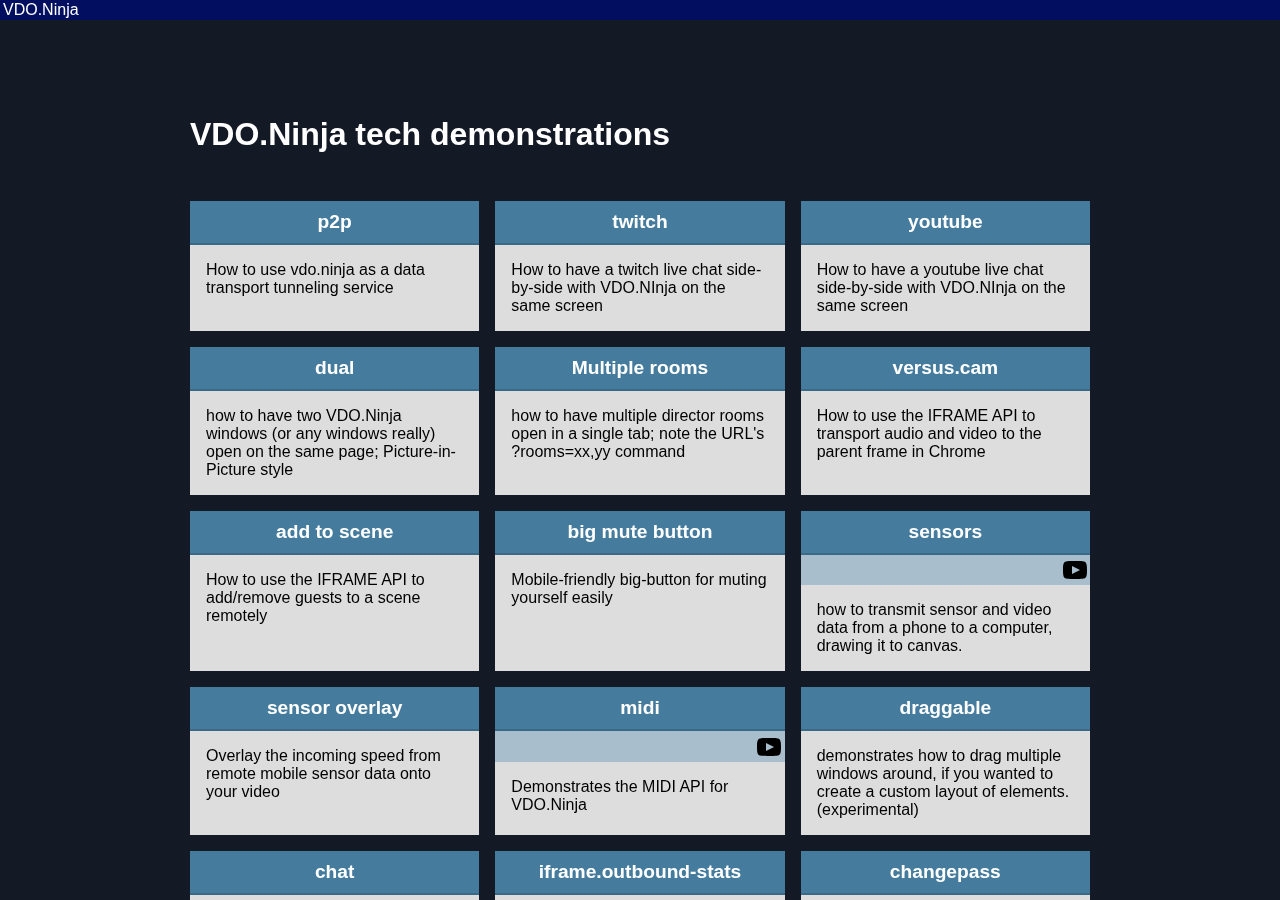
<file: examples/index.html>
<head>
	<link rel="stylesheet" href="../main.css?ver=40" />
	<style>
		.container {
			max-width: 900px;
			width: fit-content;
			margin: 0 auto;
		}

		h1 {
			margin-top: 3em;
		}

		h2 {
			font-size: 1.2em;
			padding: 10px;
			background-color: #457b9d;
			color: white;
			border-bottom: 2px solid #3b6a87;
			text-align: center;
		}

		h2 a {
			color: white !important;
		}

		#examples {
			margin-top: 3em;
			display: grid;
			grid-template-columns: 1fr 1fr 1fr;
			grid-gap: 1em;
		}


		div#examples>div {
			background: #dddddd;
			color: black;
		}

		.description {
			padding: 1em;
			display: block;
		}

		.youtube {
			display: block;
			text-align: right;
		}

		.media {
			background: hsl(203deg 26% 73%);
			display: block;
			width: 100%;
			padding: 0.2em;
		}
	</style>
</head>

<body style='color:white'>
	<div id="header">
		<a id="logoname" href="./" style="text-decoration: none; color: white; margin: 2px">
			<span data-translate="logo-header">
				<font id="qos">V</font>DO.Ninja
			</span>
		</a>
	</div>
	<div class="container">
		<div id="info">
			<h1>VDO.Ninja tech demonstrations</h1>
			<div id="examples">
				<div>
					<h2><a href='p2p.html'>p2p</a></h2>
					<div class="description">How to use vdo.ninja as a data transport tunneling service</div>
				</div>
				<div>
					<h2><a href='twitch.html'>twitch</a></h2>
					<div class="description">How to have a twitch live chat side-by-side with VDO.NInja on the same
						screen</div>
				</div>
				<div>
					<h2><a href='youtube.html'>youtube</a></h2>
					<div class="description">How to have a youtube live chat side-by-side with VDO.NInja on the same
						screen</div>
				</div>
				<div>
					<h2><a href='dual.html'>dual</a></h2>
					<div class="description">how to have two VDO.Ninja windows (or any windows really) open on the same
						page;
						Picture-in-Picture style</div>
				</div>
				<div>
					<h2><a href='multi.html?rooms=room1xx,room2xx,room3xx'>Multiple rooms</a></h2>
					<div class="description">how to have multiple director rooms open in a single tab; note the URL's ?rooms=xx,yy command</div>
				</div>
				<div>
					<h2><a href='https://versus.cam'>versus.cam</a></h2>
					<div class="description">How to use the IFRAME API to transport audio and video to the parent frame in Chrome</div>
				</div>
				<div>
					<h2><a href='addtoscene.html'>add to scene</a></h2>
					<div class="description">How to use the IFRAME API to add/remove guests to a scene remotely</div>
				</div>
				<div>
					<h2><a href='bigmutebutton.html'>big mute button</a></h2>
					<div class="description">Mobile-friendly big-button for muting yourself easily</div>
				</div>
				<div>
					<h2><a href='sensors.html'>sensors</a></h2>
					<div class="media">
						<a href='https://www.youtube.com/watch?v=SqbufszHKi4' class="youtube">
							<img src="youtube.svg" />
						</a>
					</div>
					<div class="description">how to transmit sensor and video data from a phone to a computer, drawing
						it to canvas.
					</div>
				</div>
				<div>
					<h2><a href='sensoroverlay.html'>sensor overlay</a></h2>
					
					<div class="description">Overlay the incoming speed from remote mobile sensor data onto your video
					</div>
				</div>
				<div>
					<h2><a href='../midi.html'>midi</a></h2>
					<div class="media">
						<a href='https://www.youtube.com/watch?v=rnZ8HM9FL4I' class="youtube">
							<img src="youtube.svg" />
						</a>
					</div>
					<div class="description">Demonstrates the MIDI API for VDO.Ninja

					</div>
				</div>
				<div>
					<h2><a href='draggable.html'>draggable</a></h2>
					<div class="description">demonstrates how to drag multiple
						windows around, if you wanted to create a custom
						layout of elements. (experimental)</div>
				</div>
				<div>
					<h2><a href='chatoverlay.html'>chat</a></h2>
					<div class="description">Example of a chat-only interface for VDO.Ninja; maybe
						dockable into OBS even.</div>
				</div>
				<div>
					<h2><a href='iframe.outbound-stats.html'>iframe.outbound-stats</a></h2>
					<div class="description">iframe.outbound-stats.html demostrates how to get stats from VDO.Ninja
						using the
						IFRAME API</div>
				</div>
				<div>
					<h2><a href='changepass.html'>changepass</a></h2>
					<div class="description">lets you create passwords and related HASH values for VDO.NInja
						rooms</div>
				</div>
				<div>
					<h2><a href='webhid.html'>webhid</a></h2>
					<div class="description">webhid demonstrates how to interface with a USB device, like a streamdeck
						(mouse/keyboard not supported)</div>
				</div>
				<div>
					<h2><a href='zoom.html'>zoom</a></h2>
					<div class="description">A tool for letting you publish into VDO.Ninja, but then
						full-screen the window once setup, allowing for
						window-capturing into zoom.</div>
				</div>
				<div>
					<h2><a href='obs_remote/index.html'>obs_remote</a></h2>
					<div class="media">
					<a href='https://github.com/steveseguin/remote_ninja' class="youtube">
						<img src="github.svg" />
					</a>
					</div>

					<div class="description">Also hosted on github elsewhere, but it's an example of how to remotely
						control OBS using VDO.Ninja's tunneling abilities</div>
				</div>
			</div>
		</div>
</body>
</file>
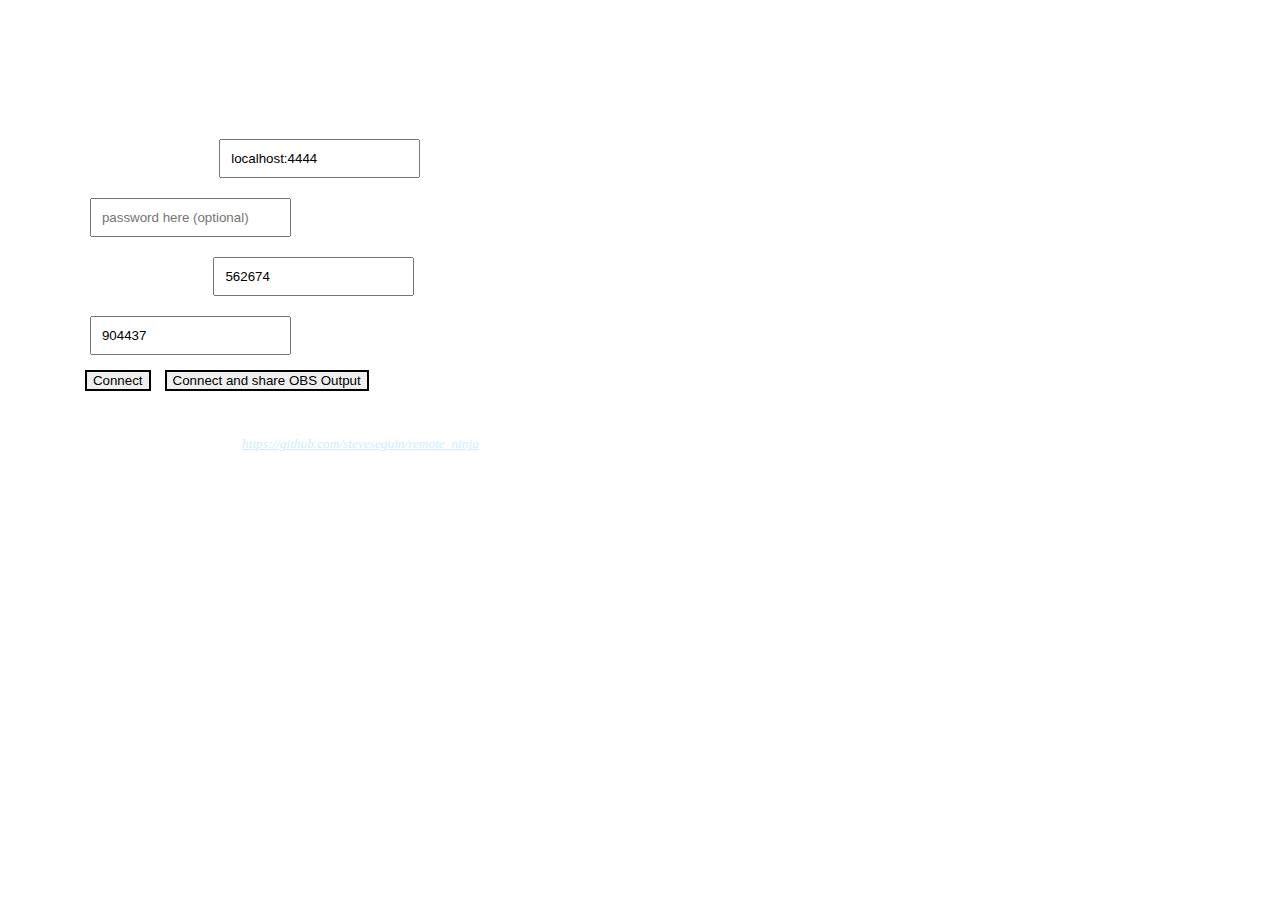
<file: examples/obs_remote/index.html>
<html>
  <head>
    <script type="text/javascript" src="./thirdparty/obs-websocket.min.js"></script>
	<link rel="stylesheet" href="https://vdo.ninja/main.css" />
	<title>OBS Controller Demo using VDO.Ninja</title>
	<style>
	
		.container {
			max-width: 80%;
			width: fit-content;
			margin: 0 auto;
		}

		h1 {
			margin-top: 1em;
			margin-bottom: 1em;
			padding: 10px;
		}

		.card {
			margin: 10px;
			box-shadow: 0 4px 8px 0 rgb(0 0 0 / 10%);
			background-color: #ddd;
			color: black;
			margin-bottom: 1.5em;
		}

		.card>div {
			padding: 10px;
		}

		.card h2 {
			font-size: 1.5em;
			padding: 10px;
			background-color: #457b9d;
			color: white;
			border-bottom: 2px solid #3b6a87;
		}

		small {
			font-style: italic;
			display: block;
			margin-left: 1em;
		}

		span.warning {
			color: rgb(212, 191, 0);
		}

		input {
			padding: 10px;
			display: inline-block;
			flex-flow: unset;
			margin: 10px;
		}

		video {
			max-width: 640px;
			max-height: 360px;
			padding: 20px;
		}

		audio {
			max-width: 640px;
			max-height: 360px;
			padding: 20px;
		}

		div#processing {
			display: none;
			justify-content: center;
			place-items: center;
			position: absolute;
			inset: 0;
			font-size: 1.5em;
			font-weight: bold;
			background: #141926;
			flex-direction: column;
		}
		button {
			margin:5px;
			border:solid black 2px;
		}
		
		body {
			color:white;
			display: inline-block;
			flex-flow: unset;
		}
		
		a {
			color: #CEF!important;
		}
		
		#info{
			margin: 20px;
			max-height: 50%;
			overflow: auto;
		}
		
		#client {
			margin:10px;
			display:block;
		}
		label {
			color:white;
		}
		
	</style>
</head>
<body>
	<div class="container">
		<h1>OBS remote (server)</h1>
		<span id='setup'>
			<label for="address">Websocket Address</label>
			<input name="address" id="address" placeholder="address (optional)" value="localhost:4444" />
			<label for="address">Websocket Password</label>
			<input  name="password" id="password"  placeholder="password here (optional)" />
			<br />
			<label for="vdoroomname">Room name to use</label>
			<input name="vdoroomname" id="vdoroomname" placeholder="vdo room name to use (optional)" />
			<label for="vdopassword">Room password to use</label>
			<input name="vdopassword" id="vdopassword"  placeholder="vdo password to use (optional)" />
			<br />
			<button id="address_button">Connect</button>
			<button id="address_button_2">Connect and share OBS Output</button>
		</span>
		<a id="client" target="_blank"></a>
		<div id="info"></div>
		<small>Code available on GitHub: <a target="_blank" href='https://github.com/steveseguin/remote_ninja'>https://github.com/steveseguin/remote_ninja</a></small>
	</div>
	<script>

		var hostname = "vdo.ninja"; // all that's supported as of this moment. 

		const obs = new OBSWebSocket();
		var scenesData = {};
		scenesData.scenes = [];

		function sendToOBS(action, data={}){
			document.getElementById("info").innerHTML = action + "<br />"+document.getElementById("info").innerHTML;
			obs.sendCallback(action, data, sendCallback)
		}
		
		(function(w) {
			w.URLSearchParams = w.URLSearchParams || function(searchString) {
				var self = this;
				searchString = searchString.replace("??", "?");
				self.searchString = searchString;
				self.get = function(name) {
					var results = new RegExp('[\?&]' + name + '=([^&#]*)').exec(self.searchString);
					if (results == null) {
						return null;
					} else {
						return decodeURI(results[1]) || 0;
					}
				};
			};
		})(window);

		var urlEdited = window.location.search.replace(/\?\?/g, "?");
		urlEdited = urlEdited.replace(/\?/g, "&");
		urlEdited = urlEdited.replace(/\&/, "?");

		if (urlEdited !== window.location.search){
			warnlog(window.location.search + " changed to " + urlEdited);
			window.history.pushState({path: urlEdited.toString()}, '', urlEdited.toString());
		}
		var urlParams = new URLSearchParams(urlEdited);
		
		var roomname = Math.floor(Math.random() * 1000000);
		var pwurl = Math.floor(Math.random() * 1000000);

		if (urlParams.get("password")){
			pwurl = urlParams.get("password");
			localStorage.setItem('password',pwurl)
		} else if (localStorage.getItem('password')){
			pwurl = localStorage.getItem('password');
		} else {
			localStorage.setItem('password',pwurl)
		}
		
		if (urlParams.get("room")){
			roomname = urlParams.get("room")
			localStorage.setItem('roomname',roomname)
		} else if (localStorage.getItem('roomname')){
			roomname = localStorage.getItem('roomname');
		} else {
			localStorage.setItem('roomname',roomname)
		}
		
		document.getElementById('vdoroomname').value = roomname;
		document.getElementById('vdopassword').value = pwurl;
		
		
		if (localStorage.getItem('address')){
			document.getElementById('address').value = localStorage.getItem('address');
		} 
		
		if (localStorage.getItem('wspass')){
			document.getElementById('password').value = localStorage.getItem('wspass');
		} 
		
		var iframe = null;
		function createIFrame(visible=true){
			iframe = document.createElement("iframe");
			
			if (visible){
				iframe.src = "https://"+hostname+"/?room="+roomname+"&push=mainOBSOutput&od=0&transparent&webcam&vd=obs&view&password="+pwurl+"&label=OBS_"+Math.floor(Math.random() * 1000000);
				iframe.style.minWidth = "720px";
				iframe.style.minHeight = "480px";		
				iframe.style.maxWidth = "50%";
				iframe.style.maxHeight = "50%";		
				iframe.style.display = "block";		
				iframe.style.margin = "auto";
				iframe.allow = "autoplay;camera;microphone;fullscreen;picture-in-picture;";
			} else {
				iframe.src = "https://"+hostname+"/?room="+roomname+"&push&autostart&vd=0&view&ad=0&transparent&cleanoutput&password="+pwurl+"&label=OBS_"+Math.floor(Math.random() * 1000000);
				iframe.style.opacity = 0;
				iframe.style.width = 0;
				iframe.style.height = 0;
				iframe.style.position = "absolulte";
				iframe.style.top = "-100px";
				iframe.style.left = "-100px";
			}
			document.getElementById("client").parentNode.insertBefore(iframe, document.getElementById("client").nextSibling);

			var eventMethod = window.addEventListener ? "addEventListener" : "attachEvent";
			var eventer = window[eventMethod];
			var messageEvent = eventMethod === "attachEvent" ? "onmessage" : "message";
			eventer(messageEvent, function (e) {
				if (e.source != iframe.contentWindow){return} // reject messages send from other iframes
				console.log(e);
				if ("dataReceived" in e.data){
					if ("sendToOBS" in e.data.dataReceived){
						if ("action" in e.data.dataReceived.sendToOBS){
							if ("data" in e.data.dataReceived.sendToOBS){
								sendToOBS(e.data.dataReceived.sendToOBS.action, e.data.dataReceived.sendToOBS.data);
							}
						}
					}
				} else if ("action" in e.data){
					if (e.data.action === "new-push-connection"){
						console.log(e.data);
						updateSceneList();
					}
				}
			});
		}
		
		function sendCallback(err, data){
			console.log("CALLBACK TRIGGERED");
			var msg = {};
			msg.sentFromOBS = {};
			msg.sentFromOBS.callbackData = data;
			msg.sentFromOBS.callbackError = err;
			try {
				iframe.contentWindow.postMessage({"sendData":msg}, '*');
			} catch(e){}
		}
		
		function sendRawData(data){
			var msg = {};
			msg.sentFromOBS = {};
			msg.sentFromOBS.rawData = data;
			try {
				iframe.contentWindow.postMessage({"sendData":msg}, '*');
			} catch(e){}
		}
		
		function heartBeat(){
			obs.send("GetStats");
		}

		function updateSceneList(){
			var msg = {};
			msg.sentFromOBS = {};
			msg.sentFromOBS.scenes = scenesData;
			try {
				iframe.contentWindow.postMessage({"sendData":msg}, '*');
			} catch(e){}
			console.log(msg);
			obs.send("GetSourcesList");
			obs.send('GetCurrentScene');
			obs.send("GetVideoInfo");
			obs.send("ListOutputs");
		}

		document.getElementById('address_button').addEventListener('click', e => {
			connect(e, false);
		});
		
		document.getElementById('address_button_2').addEventListener('click', e => {
			connect(e, true);
		});
		
		var heartBeatInterval = null;
		
		function connect(e, camera){
			const address = document.getElementById('address').value || "localhost:4444";
			const password = document.getElementById('password').value;
			
			
			roomname = document.getElementById('vdoroomname').value || Math.floor(Math.random() * 1000000);
			pwurl = document.getElementById('vdopassword').value || Math.floor(Math.random() * 1000000);
			localStorage.setItem('roomname',roomname)
			localStorage.setItem('password',pwurl)
			
			createIFrame(camera); // connects to VDO.Ninja's IFRAME API
			
			localStorage.setItem('address',address);
			if (password){
				localStorage.setItem('wspass',password);
				var ret = obs.connect({
				  address: address,
				  password: password
				});
			} else {
				var ret = obs.connect({
				  address: address
				});
			}
			
			ret.then(() => {
				console.log(`Success!`);
				return obs.send('GetSceneList');
			}).then(data => {
				document.getElementById("setup").style.display = "none";
				scenesData = data;
				updateSceneList();
				var pathname = window.location.pathname.split("/");
				pathname.pop();
				pathname = pathname.join("/");
				var clientLink = window.location.protocol + "//" + window.location.host + pathname + "/interface.html?room="+roomname+"&password="+pwurl;
				document.getElementById("client").href = clientLink;
				document.getElementById("client").innerHTML = "<b><font style='color:#70c4ff;'>client link:</font></b> "+clientLink;
				document.getElementById("info").innerHTML = "<br /><p style='color:#bdffbd;'>Connection to OBS websockets opened.</p>" + document.getElementById("info").innerHTML;
				try {
					obs._socket.onmessage2 = obs._socket.onmessage; // hijacking the obs-websocket.js framework
					obs._socket.onmessage = function(data){
					console.log(data);
						obs._socket.onmessage2(data);
						if (data.type && data.data){
							if (data.type == "message"){
								sendRawData(data.data);
							}
						}
					}
				} catch(e){console.error(e);}
				
				clearInterval(heartBeatInterval);
				heartBeatInterval = setInterval(function(){heartBeat();},3000);
				
			}).catch(err => { // Promise convention dicates you have a catch on every chain.
				console.log(err);
				document.getElementById("info").innerHTML = "<br />Error trying to connect. Is SSL enabled on your domain?" + document.getElementById("info").innerHTML;
				if ("error" in err){
					document.getElementById("info").innerHTML = "<br />"+err.error + document.getElementById("info").innerHTML;
				}
			});
		};
		
		// We use the source visibility one and filter visibility web socket commands quite often in shows.
			
		obs.on('SwitchScenes', data => {
			console.log(`New Active Scene: ${data.sceneName}`);
			scenesData.currentScene = data.sceneName
			updateSceneList();
		});
		obs.on('ConnectionOpened', (data) => function(){
			document.getElementById("setup").style.display = "none";
			document.getElementById("info").innerHTML = "<br /><p style='color:#bdffbd;'>Connection to OBS websockets opened.</p>" + document.getElementById("info").innerHTML;
		});
		obs.on('ConnectionClosed', (data) => function(){
			document.getElementById("setup").style.display = "unset";
			document.getElementById("info").innerHTML = "<br />Connection to OBS websockets closed" + document.getElementById("info").innerHTML;
		});
		obs.on('AuthenticationSuccess', (data) => function(){
			document.getElementById("setup").style.display = "none";
			document.getElementById("info").innerHTML = "<br />OBS websockets authenticated" + document.getElementById("info").innerHTML;
		});
		obs.on('AuthenticationFailure', (data) => function(){
			document.getElementById("setup").style.display = "unset";
			document.getElementById("info").innerHTML = "<br />Authentication to OBS websockets failed" + document.getElementById("info").innerHTML;
		});
		obs.on('ScenesChanged', (data) => function(){
			scenesData = data;
			updateSceneList()
		});
		// You must add this handler to avoid uncaught exceptions.
		obs.on('error', err => {
			document.getElementById("info").innerHTML = "<br />OBS websockets error" + document.getElementById("info").innerHTML;
			console.error('socket error:', err);
			if ("error" in err){
				document.getElementById("info").innerHTML = "<br />"+err.error + document.getElementById("info").innerHTML;
			}
		});
			
	</script>
</body>
</html>
</file>
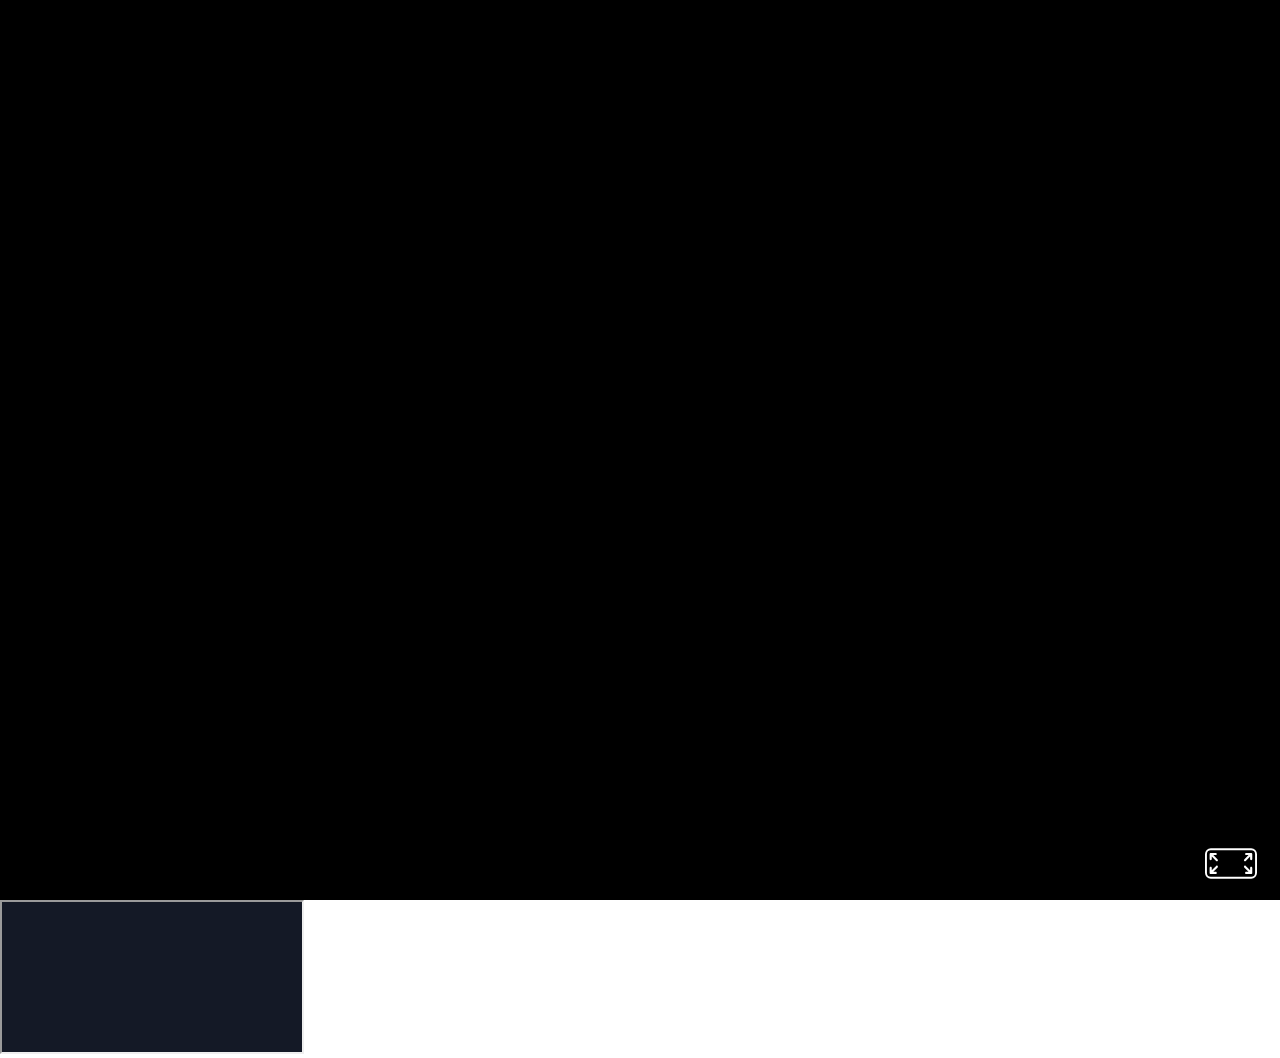
<file: 360.html>
<!DOCTYPE html>
<html>
<head>
    <script src="./thirdparty/aframe.min.js"></script>
    <script>
		AFRAME.registerComponent('play-on-click', {
		  init: function () {
			this.onClick = this.onClick.bind(this);
		  },
		  play: function () {
			window.addEventListener('click', this.onClick);
		  },
		  pause: function () {
			window.removeEventListener('click', this.onClick);
		  },
		  onClick: function (evt) {
			var videoEl = this.el.getAttribute('material').src;
			if (!videoEl) { return; }
			this.el.object3D.visible = true;
			videoEl.play();
		  }
		});
		AFRAME.registerComponent('hide-on-play', {
		  schema: {type: 'selector'},
		  init: function () {
			this.onPlaying = this.onPlaying.bind(this);
			this.onPause = this.onPause.bind(this);
			this.el.object3D.visible = !this.data.playing;
		  },
		  play: function () {
			if (this.data) {
			  this.data.addEventListener('playing', this.onPlaying);
			  this.data.addEventListener('pause', this.onPause);
			}
		  },
		  pause: function () {
			if (this.data) {
			  this.data.removeEventListener('playing', this.onPlaying);
			  this.data.removeEventListener('pause', this.onPause);
			}
		  },
		  onPlaying: function (evt) {
			this.el.object3D.visible = false;
		  },
		  onPause: function (evt) {
			this.el.object3D.visible = true;
		  }
		});
	</script>
</head>
<body>
    <a-scene>
      <a-assets>
        <video id="video"
               loop
               crossorigin="anonymous"
               playsinline webkit-playsinline>
        </video>
      </a-assets>
      <a-videosphere
        rotation="0 -90 0" src="#video" play-on-click>
      </a-videosphere>

      <a-camera>
        <a-entity
          position="0 0 -1.5"
          text="align:center;
                width:6;
                wrapCount:100;
                color: white;
                value: Click or tap to start video"
          hide-on-play="#video">
        </a-entity>
      </a-camera>
    </a-scene>
	
	<iframe id="iframe" allow="cross-origin-isolated;autoplay;camera;microphone;fullscreen;picture-in-picture;display-capture;"></iframe>

    <script>
		var urlEdited = window.location.search.replace(/\?\?/g, "?");
		urlEdited = urlEdited.replace(/\?/g, "&");
		urlEdited = urlEdited.replace(/\&/, "?");

		if (urlEdited !== window.location.search){
			warnlog(window.location.search + " changed to " + urlEdited);
			window.history.pushState({path: urlEdited.toString()}, '', urlEdited.toString());
		}
		var urlParams = new URLSearchParams(urlEdited);
		
		var view = false;
		if (urlParams.has("view") || urlParams.has("v")){
			view = urlParams.get("view") || urlParams.get("v") || false;
		}
		
		var password = false;
		if (urlParams.has("password") || urlParams.has("pw") || urlParams.has("p")){
			password = urlParams.get("password") || urlParams.get("pw") || urlParams.get("p") || false;
			if (password===false){
				password = prompt("Please enter a password") || false;
			}
		}
		if (password){
			document.getElementById("iframe").src = "./?speakermuted&sendframes&manual&scale=100&ltb=80&bitrate=12000&cleanoutput&label=360_viewer&view="+view+"&password="+password;
		} else {
			document.getElementById("iframe").src = "./?speakermuted&sendframes&manual&scale=100&ltb=80&bitrate=12000&cleanoutput&label=360_viewer&view="+view
		}
		
		
        // Your existing JavaScript code for handling video frames
        var media = {
            tracks: {},
            streams: {}
        };

        window.addEventListener('message', function (e) {
            if (e.data.frame) {
                if (!media.tracks[e.data.trackID]){
					console.log("NEW");
					media.tracks[e.data.trackID] = {};
					media.tracks[e.data.trackID].generator = new MediaStreamTrackGenerator({kind:e.data.kind});
					media.tracks[e.data.trackID].stream = new MediaStream([media.tracks[e.data.trackID].generator]);
					media.tracks[e.data.trackID].frameWriter = media.tracks[e.data.trackID].generator.writable.getWriter();
					
					media.tracks[e.data.trackID].frameWriter.write(e.data.frame);
					
					if (!media.streams[e.data.streamID]){
						media.streams[e.data.streamID] = document.getElementById("video");
						media.streams[e.data.streamID].srcObject = media.tracks[e.data.trackID].stream;
					} else {
						if (e.data.kind=="video"){
							media.streams[e.data.streamID].srcObject.getVideoTracks().forEach(trk=>{
								media.streams[e.data.streamID].srcObject.removeTrack(trk);
							});
						} else if (e.data.kind=="audio"){
							media.streams[e.data.streamID].srcObject.getAudioTracks().forEach(trk=>{
								media.streams[e.data.streamID].srcObject.removeTrack(trk);
							});
						} 
						media.tracks[e.data.trackID].stream.getTracks().forEach(trk=>{
							media.streams[e.data.streamID].srcObject.addTrack(trk);
						});
					}
					
				} else {
					media.tracks[e.data.trackID].frameWriter.write(e.data.frame);
				}
            }
        }, false);
    </script>
</body>
</html>
</file>
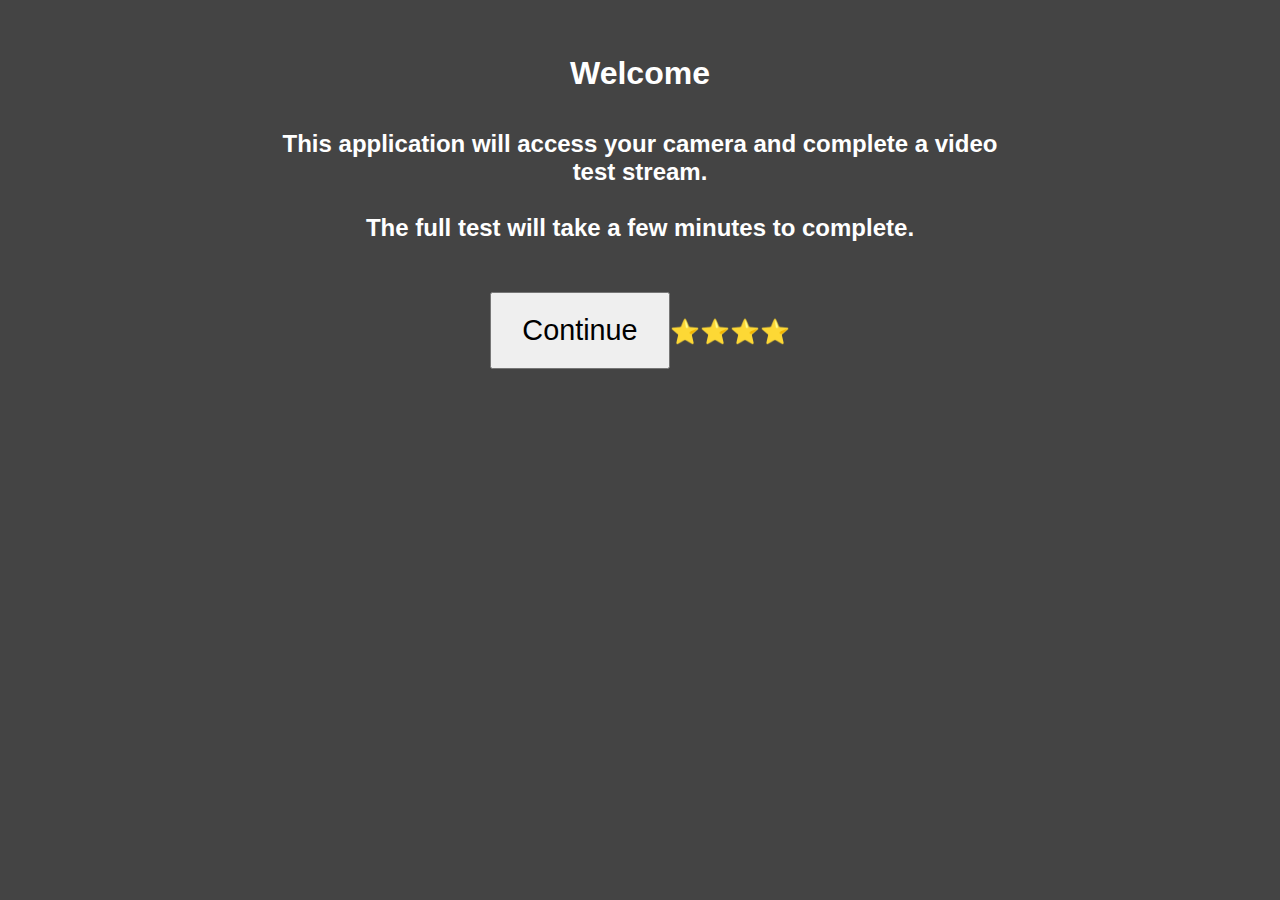
<file: check.html>
<html>
	<head>
		<link rel="stylesheet" href="./lineawesome/css/line-awesome.min.css" />
		<link rel="stylesheet" href="./speedtest.css?ver=1" />
		<meta charset="utf8" />
		<meta name="viewport" content="width=device-width, initial-scale=1" />
		<title>VDON Stream Test</title>
		<style>
			.fullscreen { 
				width:100%;
				height: calc(100% - 35px);
				position:absolute;
				left:0;
				display:block;
				background-color: #444;
				color:white;
				margin: auto;
				padding-top: 35px;
				transition: all ease-in 1s;
				animation-name: fadein;
				animation-duration: .3s;
			}
			
			@keyframes fadein {
			  0%   {opacity: 0.5;}
			  100% {opacity: 1;}
			}
			a {
				color: white;
			}
			#controls button {
				cursor: pointer;
				display: inline;
				padding: 20px;
			}
			.hidden {
				display:none!important;
			}
			body {
				text-align: center;
				height:unset;
				background: #444;
				font-family: 'Noto Sans', sans-serif;
				color:white;
			}
			h2 {
				width: 760px;
				margin: auto;
				max-width: 90%;
			}
			
			li {
				text-align: left;
			}
			
			button{
				margin: 50px auto;
				font-size: 120%;
				padding: 20px 30px;
				cursor:pointer;
			}
		</style>
	</head>
	<body>
		<div class="fullscreen" id="page1">
			<h1>
				Welcome
			</h1>
			<br />
			<h2>
				This application will access your camera and complete a video test stream.
				<br />
				
				<br />
				The full test will take a few minutes to complete.<br />
				<button onclick="next1();">Continue</button>⭐⭐⭐⭐
				
			</h2>
		</div>
		<div class="fullscreen hidden" id="page2">
			<h1>
				Please note, for best results:<br />
			</h1>
			<br />
			<h2>
				
				<li>Connect your computer to a wired connection, instead of Wi-Fi</li><br />
				<li>Have no other applications open while running this test</li><br />
				<li>If using a laptop, connect your laptop to a power outlet</li><br />
				🌠<button onclick="next2();">Continue</button>⭐⭐⭐
				
			</h2>
		</div>
		
		<div class="fullscreen hidden" id="page2a">
			
			<h1>
				This first step will measure your network bandwidth<br />
			</h1>
			<br />
			<h2>
				We will test against Cloudflare's speed test servers.<br /><br />
				It will take a minute to complete once started.<br />
				
				<br />
				<div id="cloudflareresults">
					🌠🌠<button id="cloudflare" disabled>Loading Files</button>⭐⭐
				</div>
				
			</h2>
		</div>
		
		<div class="fullscreen hidden" id="page3">
			
			<h2>
				The next step will access your camera and microphone.<br /><br />
				<br />
				Accept the camera and microphone permissions if prompted.<br /><br />
				<small><i>No one will be able to see your video or audio, other than you.</i></small>
				<br /><br />
				<img src='./media/accept.png'/><br />
				🌠🌠🌠<button onclick="next3();">Continue</button>⭐
				
			</h2>
		</div>
		<div id="mainapp" class="hidden">
			<h1>
				Video and stream quality check
			</h1>
			<div id="container">
			</div>
			<div class="hidden" id="graphs">
				<div class="graph">
					<h3>Bitrate (kbps)</h3>
					<span>0</span>
					<canvas id="bitrate-graph"></canvas>
				</div>

				<div class="graph">
					<h3>Buffer delay (ms)</h3>
					<span>0</span>
					<canvas id="buffer-graph"></canvas>
				</div>

				<div class="graph">
					<h3>Packet Loss (%)</h3>
					<span>0</span>
					<canvas id="packetloss-graph"></canvas>
				</div>
			</div>
			
			<div style="display:none;" id="explanation">
				<div id="remote"></div>
				<br />
				Testing location: <select name="turnlist" id="turnlist" onchange="reloadTurn();" title="Select an exact location to test against">
				  <option selected value="">Automatic</option>
				  <option value="de1">Saarbruecken, Germany</option>
				  <option value="de2">Frankfurt, Germany</option>
				  <option value="fr1">Strasbourg, France</option>
				  <option value="bra1">São Paulo, Brazil</option>
				  <option value="pol1">Warsaw, Poland</option>
				  <option value="cae1">Montreal, Canada</option>
				  <option value="use1">Virgina, USA</option>
				  <option disabled value="usc1">Chicago, USA</option>
				  <option disabled value="usw1">Los Angeles, USA</option>
				  <option value="usw2">Oregon, USA</option>
				  <option value="aus1">Sydney, Australia</option>
				  <option value="jap1">Tokyo, Japan</option>
				  <option value="sing1">Singapore</option>
				  <option value="ind1">Mumbai, India</option>
				  <option value="pol1">Warsaw, Poland</option>
				</select>
				<br /><br /><br />
			</div>
		</div>

		<script>
		
			function getChromiumVersion() {
				var raw = navigator.userAgent.match(/Chrom(e|ium)\/([0-9]+)\./);
				return raw ? parseInt(raw[2], 10) : false;
			}
			
			function next1(){
				document.getElementById("page1").classList.add("hidden");
				document.getElementById("page2").classList.remove("hidden");
			}
			
			function next2(){
				document.getElementById("page2").classList.add("hidden");
				document.getElementById("page2a").classList.remove("hidden");
				setTimeout(function(){
					if (document.getElementById("playButton") && !document.getElementById("playButton").skip){
						next2a();
					}
				},10000);
			}
			
			function next2a(){
				document.getElementById("page2a").classList.add("hidden");
				document.getElementById("page3").classList.remove("hidden");
			}
			
			function next3(){
				document.getElementById("page3").classList.add("hidden");
				document.getElementById("mainapp").classList.remove("hidden");
				loadIframe(region);
			}
		
			(function (w) {
				w.URLSearchParams =
					w.URLSearchParams ||
					function (searchString) {
						var self = this;
						self.searchString = searchString;
						self.get = function (name) {
							var results = new RegExp("[\?&]" + name + "=([^&#]*)").exec(
								self.searchString
							);
							if (results == null) {
								return null;
							} else {
								return decodeURI(results[1]) || 0;
							}
						};
					};
			})(window);
			var urlParams = new URLSearchParams(window.location.search);
			
			var quality_reason = "";
			var encoder = "";
			var Round_Trip_Time_ms = "";
			var recordResults = false;
			
			function copyFunction(copyText) {
				alert("Log copied to the clipboard.");
				try {
					copyText.select();
					copyText.setSelectionRange(0, 99999);
					document.execCommand("copy");
				} catch (e) {
					var dummy = document.createElement("input");
					document.body.appendChild(dummy);
					dummy.value = copyText;
					dummy.select();
					document.execCommand("copy");
					document.body.removeChild(dummy);
					return false;
				}
				
			}
			
			function printValues(obj) {
				var out = "";
				for (var key in obj) {
					if (typeof obj[key] === "object") {
						out += "<br />";
						out += printValues(obj[key]);
					} else {
						if (key.startsWith("_")) {
						} else {
							out += "<b>" + key + "</b>: " + obj[key] + "<br />";
						}
					}
				}
				return out;
			}

			var logged = [];
			function logData(data) {
				logged.push(data);
			}
			
			const stunServers = [
			  'stun:stun.l.google.com:19302',
			  'stun:stun1.l.google.com:19302',
			  'stun:stun.cloudflare.com:3478',
			];

			async function checkConnectionModes() {
			  let hostMode = false;
			  let srflxMode = false;

			  const iceConfig = { iceServers: [{ urls: stunServers }] };
			  const rtcPeerConnection = new RTCPeerConnection(iceConfig);

			  rtcPeerConnection.createDataChannel(''); // Create a dummy data channel
			  const offer = await rtcPeerConnection.createOffer();

			  rtcPeerConnection.onicecandidate = (event) => {
				if (event.candidate) {
				  if (event.candidate.candidate.includes('srflx')) {
					if (!srflxMode){
						srflxMode= true;
						if (hostMode){
							logged.push({hostMode,srflxMode});
						}
					}
				  } else if (event.candidate.candidate.includes('host')) {
					if (!hostMode){
						hostMode = true;
						if (srflxMode){
							logged.push({hostMode,srflxMode});
						}
					}
				  }
				} else {
				  rtcPeerConnection.onicecandidate = null;
				  if (!hostMode || !hostMode){
					logged.push({hostMode,srflxMode});
				  }
				}
			  };
			  rtcPeerConnection.setLocalDescription(offer);
			}
			try {
				checkConnectionModes();
			} catch(e){}
		
			function reloadTurn(){
				console.log("Reloading to change TURN servers");
				loadIframe(document.getElementById("turnlist").value);
			}
			
			function updateTurnlist(value){
				var select = document.getElementById("turnlist");
				var selected = select.value;
				
				select.innerHTML = "";
				
				var opt = document.createElement("option");
				opt.value = ""
				opt.title = "Choose the closest location automatically";
				opt.innerHTML = "Automatic";
				select.appendChild(opt);
				if (selected == ""){
					opt.selected = true;
				}
				
				for (var i =0;i<value.length;i++){
					var opt = document.createElement("option");
					opt.value = value[i].locale;
					opt.title = value[i].name;
					opt.innerHTML = value[i].name;
					select.appendChild(opt);
					if (selected == opt.value){
						opt.selected = true;
					}
				}
			}
			
			var eventMethod = window.addEventListener
				? "addEventListener"
				: "attachEvent";
			var eventer = window[eventMethod];
			var messageEvent = eventMethod === "attachEvent" ? "onmessage" : "message";
			var previousResolution;
			var timer= null;
			
			var statsSent = false;

			eventer(messageEvent, function (e) {
				if ("action" in e.data) {
				
					if (e.data.action == "available-speedtest-servers"){
						console.warn("Speedtest server list loaded");
						updateTurnlist(e.data.value);
					}
					
					if (e.data.action == "started-camera"){
						loadIframe2();
						document.getElementById("localVideoText").innerText =  "Local video before transmission";
					} 
					
					if (e.data.action == "new-view-connection") {
						if (timer===null){
							timer = 0;
						} else {
							return;
						}
						buttonContainer.querySelectorAll(
							"#controls button:last-child"
						)[0].style.display = "inline";
						
						
						logData({"timestart": Date.now()});
						
						try {
							logData({"peakhour": new Date(Date.now()).getHours()>7 && new Date(Date.now()).getHours()<11});
						} catch(e){}
						
						var showdetails = document.createElement("button");
						showdetails.onclick = function(){
							document.getElementById("graphs").classList.toggle('hidden');
						}
						showdetails.innerText = "Show testing details";
						buttonContainer.appendChild(showdetails);
						
						setTimeout(function(button){
							button.click();
						}, 90000,button);
					}

					if (e.data.action == "setVideoBitrate") {
						buttonContainer.querySelectorAll("button").forEach((button) => {
							button.classList.remove("active");
						});
						if (e.data.value == 30) {
							document
								.querySelectorAll("#controls button")[0]
								.classList.add("active");
						}
						if (e.data.value == 6000) {
							document
								.querySelectorAll("#controls button")[1]
								.classList.add("active");
						}
						if (e.data.value == -1) {
							document
								.querySelectorAll("#controls button")[2]
								.classList.add("active");
						}
					}
				}
				if ("stats" in e.data) {
					var out = "";
					
					for (var someValue in e.data.stats.inbound_stats) {
						out += printValues(e.data.stats.inbound_stats[someValue]);
						if (e.data.stats.inbound_stats[someValue] && e.data.stats.inbound_stats[someValue].info){
							if (!statsSent){
								statsSent = e.data.stats.inbound_stats[someValue];
							}
						}
					}
					
					for (var someValue in e.data.stats.outbound_stats) {
						if (e.data.stats.outbound_stats[someValue].quality_limitation_reason){
							if (quality_reason != e.data.stats.outbound_stats[someValue].quality_limitation_reason) {
								quality_reason = e.data.stats.outbound_stats[someValue].quality_limitation_reason;
								logData({"QLR": quality_reason});
							}
						}
						
						if (e.data.stats.outbound_stats[someValue].encoder){
							if (encoder != e.data.stats.outbound_stats[someValue].encoder) {
								encoder = e.data.stats.outbound_stats[someValue].encoder;
								logData({"encoder":encoder});
							}
						} else if (e.data.stats.outbound_stats[someValue].video_codec){
							if (encoder != e.data.stats.outbound_stats[someValue].video_codec) {
								encoder = e.data.stats.outbound_stats[someValue].video_codec;
								logData({"encoder":encoder});
							}
						}
					}

					for (var key in e.data.stats.inbound_stats[streamID]){
						if (typeof e.data.stats.inbound_stats[streamID][key] == "object"){
							if ("Bitrate_in_kbps" in e.data.stats.inbound_stats[streamID][key]){
								var bitrate = e.data.stats.inbound_stats[streamID][key]["Bitrate_in_kbps"];
								updateData("bitrate", bitrate);
							}
							
							
							
							
							if ("Jitter_Buffer_ms" in e.data.stats.inbound_stats[streamID][key]){
								var buffer = e.data.stats.inbound_stats[streamID][key]["Jitter_Buffer_ms"];
								updateData("buffer", buffer);
							} else if ("Buffer_Delay_in_ms" in e.data.stats.inbound_stats[streamID][key]){
								var buffer = e.data.stats.inbound_stats[streamID][key]["Buffer_Delay_in_ms"];
								updateData("buffer", buffer);
							} else if ("Added_Buffer_Delay_ms" in e.data.stats.inbound_stats[streamID][key]){
								console.log("Added_Buffer_Delay_ms");
								var buffer = e.data.stats.inbound_stats[streamID][key]["Added_Buffer_Delay_ms"];
								updateData("buffer", buffer);
							}
							
							if ("packetLoss_in_percentage" in e.data.stats.inbound_stats[streamID][key]){
								var packetloss = e.data.stats.inbound_stats[streamID][key]["packetLoss_in_percentage"];
								if (packetloss != undefined) {
									packetloss = packetloss.toFixed(2);
									updateData("packetloss", packetloss);
								}
							}

							if ("Resolution" in e.data.stats.inbound_stats[streamID][key]){
								var resolution = e.data.stats.inbound_stats[streamID][key]["Resolution"];

								if (previousResolution != resolution) {
									previousResolution = resolution;
									logData({"resolution": resolution});
								}
							}
							
						}
					}
				}
			});

			var streamID = "";
			var possible = "ABCDEFGHJKLMNPQRSTUVWXYZabcdefghijkmnpqrstuvwxyz23456789";
			for (var i = 0; i < 7; i++) {
				streamID += possible.charAt(
					Math.floor(Math.random() * possible.length)
				);
			}
			
			if (urlParams.has("sid")) {
				streamID = urlParams.get("sid");
			} else if (urlParams.has("push")) {
				streamID = urlParams.get("push");
			}
			
			var region = "";
			if (urlParams.has("location")) {
				region = urlParams.get("location");
			} else if (urlParams.has("region")) {
				region = urlParams.get("region");
			}
			
			<!-- <option selected value="">Automatic</option> -->
			<!-- <option value="de1">Saarbruecken, Germany</option> -->
			<!-- <option value="de2">Frankfurt, Germany</option> -->
			<!-- <option value="fr1">Strasbourg, France</option> -->
			<!-- <option value="bra1">São Paulo, Brazil</option> -->
			<!-- <option value="pol1">Warsaw, Poland</option> -->
			<!-- <option value="cae1">Montreal, Canada</option> -->
			<!-- <option value="use1">Virgina, USA</option> -->
			<!-- <option disabled value="usc1">Chicago, USA</option> -->
			<!-- <option disabled value="usw1">Los Angeles, USA</option> -->
			<!-- <option value="usw2">Oregon, USA</option> -->
			<!-- <option value="aus1">Sydney, Australia</option> -->
			<!-- <option value="jap1">Tokyo, Japan</option> -->
			<!-- <option value="sing1">Singapore</option> -->
			<!-- <option value="ind1">Mumbai, India</option> -->
			<!-- <option value="pol1">Warsaw, Poland</option> -->

			var iframe1 = document.createElement("iframe");
			
			function loadIframe(zone="") {
				// this is pretty important if you want to avoid camera permission popup problems. YOu need to load the iFRAME after  you load the parent body. A quick solution is like: <body onload=>loadIframe();"> !!!

				document.getElementById("container").innerHTML = "";

				
				var iframeContainer = document.createElement("span");

				iframe1.allow="autoplay;camera;microphone;display-capture;";
				iframe1.allowtransparency="true";
				iframe1.allowfullscreen ="true";

				//iframe.allow = "autoplay";
				var srcString =	"./index.html?push=" + streamID + "&cleanoutput&privacy&"+testType+"&audiodevice=1&fullscreen&transparent&remote&maxbandwidth&speedtest="+zone;
				
				if (urlParams.has("turn")) {
					srcString = srcString + "&turn=" + urlParams.get("turn");
				}

				// we are changing some text on page load, just to demonstrate what's possible.
				iframe1.onload = function (e) {
					e.target.contentWindow.postMessage(
						{
							function: "changeHTML",
							target: "add_camera",
							value: "Select your Camera",
						},
						"*"
					);
				};
				iframe1.src = srcString;

				iframeContainer.appendChild(iframe1);

				var title = document.createElement("h3");
				title.innerText = "Select the camera you intend to use";
				title.id = "localVideoText";
				iframeContainer.appendChild(title);

				var feeds = document.createElement("div");
				feeds.id = "feeds";

				document.getElementById("container").appendChild(feeds);
				document.getElementById("feeds").appendChild(iframeContainer);
				
				setInterval(function (iframe1) {
					try {
						iframe1.contentWindow.postMessage({ getStats: true }, "*");
					} catch(e){
						clearInterval(this);
					}
				}, 1000, iframe1);
				
			}
			
			var buttonContainer = document.createElement("div");
			buttonContainer.id = "controls";
			var button = document.createElement("button");

			function loadIframe2(zone="") {
				
				//document.getElementById("graphs").classList.remove('hidden');
				var iframe = document.createElement("iframe");
				var iframeContainer = document.createElement("span");

				iframe.allow = "autoplay";
				var srcString = "./index.html?view=" + streamID + "&cleanoutput&privacy&noaudio&transparent&bitrate=6000&scale=100&speedtest="+zone; // No TURN servers set on the reciever. Don't want to query for TURN servers needlessly.

				if (urlParams.has("turn")) {
					srcString = srcString + "&turn=" + urlParams.get("turn");
				}

				if (urlParams.has("buffer")) {
					srcString = srcString + "&buffer=" + urlParams.get("buffer");
				}
				
				if (urlParams.has("id")) {
					recordResults = urlParams.get("id") || false;
				} else if (urlParams.has("session")) {
					recordResults = urlParams.get("session") || false;
				}

				iframe.src = srcString;

				iframeContainer.appendChild(iframe);

				var title = document.createElement("h3");
				title.innerText = "Video after traversing the Internet";
				iframeContainer.appendChild(title);

				document.getElementById("feeds").appendChild(iframeContainer);

				var br = document.createElement("br");
				document.getElementById("container").appendChild(br);


				
				var div = document.createElement("h1");
				buttonContainer.appendChild(div);
				
				
				button.className = "red";
				//button.disabled = true;
				button.innerHTML = "Abort the test";
				
				button.style.display = "none";
				button.onclick = function (){
				
					logData(statsSent);
					
					if (!recordResults){
						recordResults = "results_"+streamID;
						document.getElementById("container").innerHTML = "<br />Link to results: <a target='_blank' href='https://vdo.ninja/alpha/results?id="+recordResults+"'>https://vdo.ninja/alpha/results?id="+recordResults+"</a><br /><br /><small><i>Results are anonymous and deleted after 7-days</i></small><br /><br /><br />Final Test Results:<br />";
						document.getElementById("graphs").classList.remove('hidden');
					} 
					var request = new XMLHttpRequest();
					request.open('POST', "https://record.vdo.workers.dev/?name="+recordResults);
					try {
						logged = JSON.stringify(logged);
					} catch(e){
						console.error(e);
					}
					request.send(logged);
					
					timer = 91;
					div.innerHTML = "Test ended";
					clearInterval(interval);
					
					try{
						if (iframe){
								iframe.contentWindow.postMessage({ close: true }, "*");
						}
						button.remove();
						iframe1.remove();
						iframe.remove();
						feeds.style.display = "none";
					} catch(e){};
				};
				buttonContainer.appendChild(button);
				document.getElementById("container").appendChild(buttonContainer);

				var interval = setInterval(function (iframe1) {
					if (timer==90){
						document.body.innerHTML = "<h1>Test complete. Thank you</h1>";
						return;
					}
					if (timer>90){
						clearInterval(interval);
						return;
					}
					
					if (timer == 0){
						iframe.contentWindow.postMessage({ bitrate: 2500 }, "*");
						bitrate.target = 2500;
						updateData("target", bitrate.target);
					}
					if (timer == 30){
						iframe.contentWindow.postMessage({ bitrate: 4000 }, "*");
						bitrate.target = 4000;
						updateData("target", bitrate.target);
					}
					if (timer == 60){
						iframe.contentWindow.postMessage({ bitrate: 6000 }, "*");
						bitrate.target = 6000;
						updateData("target", bitrate.target);
					}
					
					if (timer!==null){
						timer+=1
						div.innerHTML = "Test completes in "+(90-timer)+" seconds";
					} 
					try {
						if (iframe1){
							iframe1.contentWindow.postMessage({ getStats: true }, "*");
						}
					} catch(e){
						clearInterval(interval);
					}
				}, 1000, iframe);
			}

		
			var testType= "webcam&quality=0&css=speedtest.css";
			if (urlParams.has("screen") || urlParams.has("ss") || urlParams.has("screenshare") || urlParams.has("screentest")) {
				document.getElementById("screen").innerHTML = '<a href="./speedtest.html" style="color: #CCC;">Test webcam-streaming performance here</a>';
				testType = "quality=0&screenshare&css=speedtest.css"
			}
			
			var bitrate = {
				element: "bitrate-graph",
				data: 0,
				max: 6500,
				target: 2500,
			};
			var frames;
			var buffer = {
				element: "buffer-graph",
				data: 0,
				max: 200,
				target: 100,
			};
			var packetloss = {
				element: "packetloss-graph",
				data: 0,
				max: 3,
				target: 2,
			};

			function updateData(type, data) {
				if (type == "bitrate") {
					bitrate.data = data;
					plotData("bitrate", bitrate);
					plotData("bitrate", bitrate);
					plotData("bitrate", bitrate);
				}

				if (type == "buffer") {
					buffer.data = data;
					plotData("buffer", buffer);
					plotData("buffer", buffer);
					plotData("buffer", buffer);
				}

				if (type == "packetloss") {
					packetloss.data = data;
					plotData("packetloss", packetloss);
					plotData("packetloss", packetloss);
					plotData("packetloss", packetloss);
				}
				
				logData({[type]: data});
			}

			function plotData(type, stat) {
				var canvas;
				var context;
				var yScale;

				canvas = document.getElementById(stat.element);
				context = canvas.getContext("2d");

				if (isNaN(stat.data)) {
					stat.data = 0;
				}

				var text = (canvas.previousElementSibling.innerHTML = stat.data);

				var height = context.canvas.height;
				var width = context.canvas.width;

				var borderWidth = 5;
				var offset = borderWidth * 2;

				// Create gradient
				
				var grd = context.createLinearGradient(0, 0, 0, height);
				
				if (type == "bitrate") {
					
					if (stat.target == 2500){
						grd.addColorStop(0, "#33C433");
						grd.addColorStop(0.7, "#33C433");
						grd.addColorStop(0.8, "#F3F304");
						grd.addColorStop(0.92, "#F30404");
					} else if (stat.target == 4000){
						grd.addColorStop(0, "#33C433");
						grd.addColorStop(0.5, "#33C433");
						grd.addColorStop(0.8, "#F3F304");
						grd.addColorStop(0.92, "#F30404");
					} else if (stat.target == 6000){
						grd.addColorStop(0, "#33C433");
						grd.addColorStop(0.3, "#33C433");
						grd.addColorStop(0.8, "#F3F304");
						grd.addColorStop(0.92, "#F30404");
					}
					
				} else {
					// Higher values are red
					grd.addColorStop(0, "#F30404");
					grd.addColorStop(0.3, "#F3F304");
					grd.addColorStop(0.7, "#33C433");
				}

				context.strokeStyle = "white";
				context.fillStyle = grd;
				//context.fillStyle = "#009933";
				//context.imageSmoothingEnabled = true;

				yScale = height / stat.max;

				if (stat.data > stat.max) {
					stat.data = stat.max;
				}

				if (type == "packetloss" && stat.data == 0.0) {
					stat.data = 0.1;
				}

				var x = width - 1;
				var y = height - stat.data * yScale;
				var w = 1;

				context.fillStyle = grd;
				context.fillRect(x, y, w, height);

				// shift everything to the left:
				var imageData = context.getImageData(1, 0, width - 1, height);
				context.putImageData(imageData, 0, 0);
				// now clear the right-most pixels:
				context.clearRect(width - 1, 0, 1, height);
			}
			
			
			
		</script>
	
		<script type="module">
			import SpeedTest from 'https://cdn.skypack.dev/@cloudflare/speedtest';

			const controlEl = document.getElementById('controls');
			const playButton = document.getElementById("cloudflare");
			
			const resultsCl = document.getElementById("cloudflareresults");
			
			var Runstate = false;
			const engine = new SpeedTest({
			  autoStart: false
			});
			engine.onRunningChange = (running) => {playButton.textContent = running ? 'Running...' : 'Finished!';Runstate=running;}
			engine.onResultsChange = ({ type }) => {
			   console.log(type);
			   if (Runstate){
				console.log(engine.results.raw);
			   }
			   resultsCl.style.color = "green";
			   resultsCl.innerHTML = Runstate ? '<b>Please wait</b><br .><br .>Testing in progress: '+type : 'Finished!';
			};
			
			engine.onFinish = results => {
			  console.log(results.getSummary());
			  console.log(results.getScores());
			  logData({['summary']: results.getSummary()});
			  logData({['scores']: results.getScores()});
			  next2a();
			};
			playButton.skip=true;
			playButton.textContent = "Start test";
			playButton.disabled = null;
	
			playButton.onclick = function(){playButton.disabled=true;playButton.onclick=null;engine.play();}

		</script>
	</body>
</html>
</file>
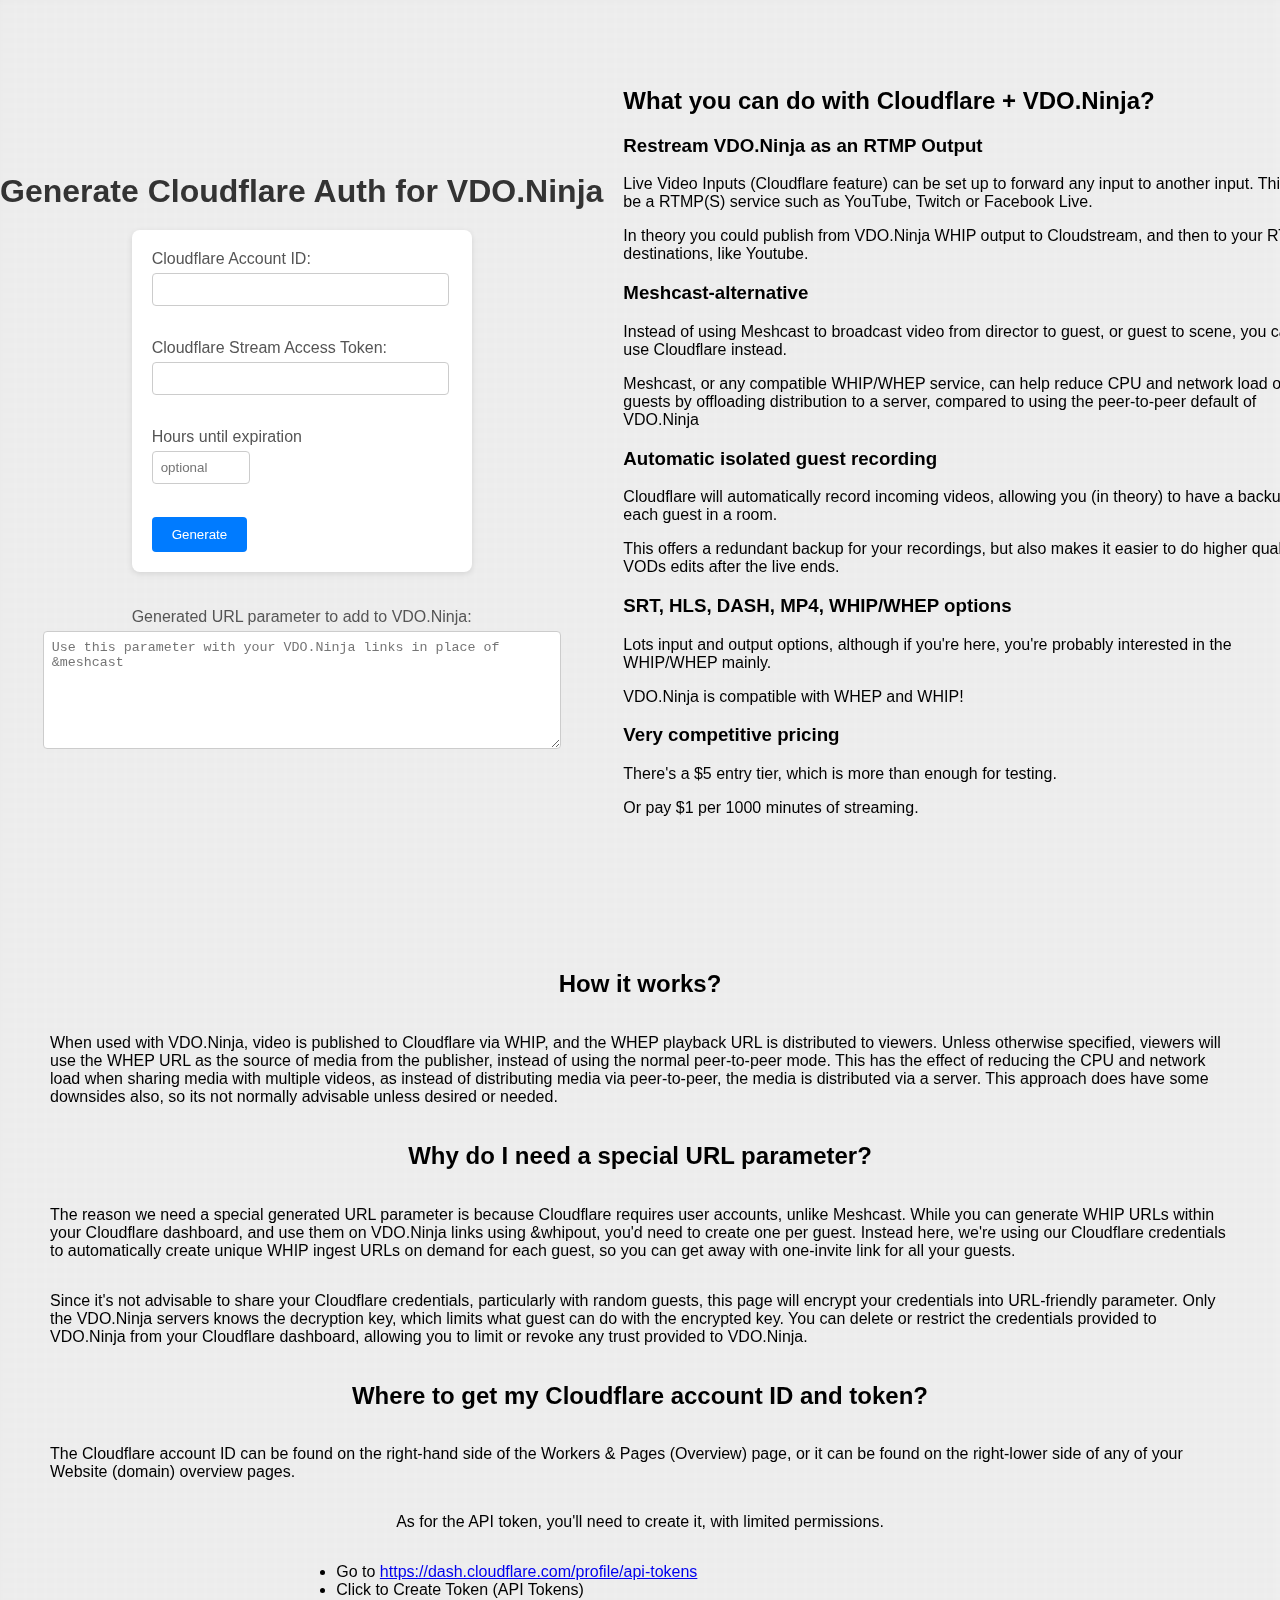
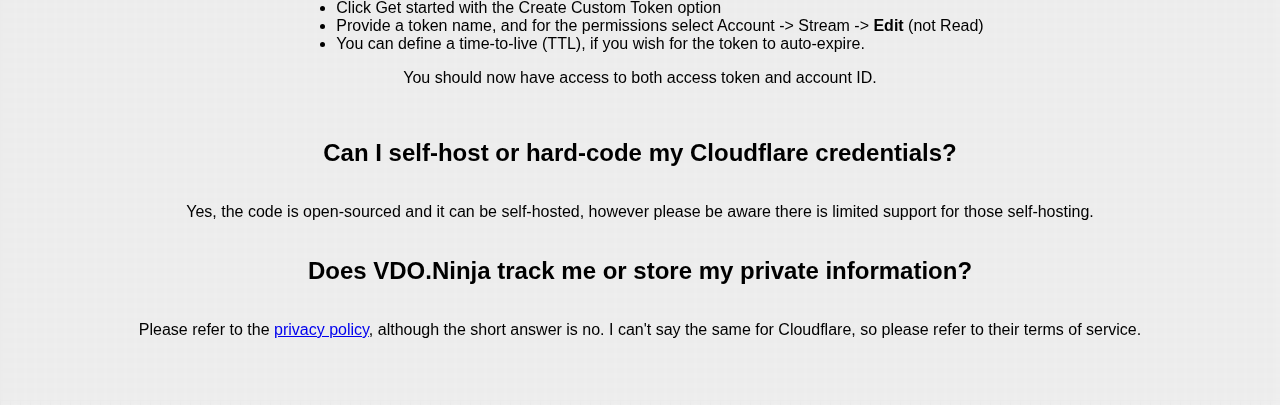
<file: cloudflare.html>
<!DOCTYPE html>
<html>
<head>
    <title>Generate Cloudflare Auth</title>
	<style>
		body {
			font-family: Arial, sans-serif;
			font-family: Arial, sans-serif;
			background-color: #f5f5f5;
			margin: 0;
			padding: 0;
			
			background-color: #f0f0f0;
			  background-image: 
				linear-gradient(to right, #e0e0e0 1px, transparent 1px),
				linear-gradient(to bottom, #e0e0e0 1px, transparent 1px);
			  background-size: 10px 10px;
			  backdrop-filter: blur(3px);
			}

		h1 {
			color: #333;
			margin-bottom: 20px;
		}

		form {
			background-color: #fff;
			border-radius: 8px;
			padding: 20px;
			box-shadow: 0px 2px 6px rgba(0, 0, 0, 0.1);
			width: 300px;
		}

		label {
			display: block;
			margin-bottom: 5px;
			color: #555;
		}

		input[type="text"],
		input[type="password"],
		input[type="number"] {
			width: 93%;
			padding: 8px;
			margin-bottom: 15px;
			border: 1px solid #ccc;
			border-radius: 4px;
		}
		input[type="number"] {
			max-width:80px;
		}

		button {
			background-color: #007bff;
			color: #fff;
			padding: 10px 20px;
			border: none;
			border-radius: 4px;
			cursor: pointer;
		}

		button:hover {
			background-color: #0056b3;
		}

		textarea {
			width: 100%;
			padding: 8px;
			border: 1px solid #ccc;
			border-radius: 4px;
			resize: vertical;
			max-width: 500px;
			min-height: 100px;
		}
		
		.section{
			max-width:700px;
			padding: 20px;
			overflow: auto;
			
		}
		.main {
			height: 100vh;
			display: flex;
			flex-direction: column;
			align-items: center;
			flex-wrap: wrap;
			align-content: space-around;
			justify-content: center;
		}
		.secondary {
			padding: 50px;
			display: flex;
			flex-direction: column;
			align-items: center;
			flex-wrap: wrap;
			align-content: space-around;
			justify-content: center;
			max-width:1200px;
			margin:auto;
		}
	</style>
</head>
<body>
	<div class='main'>
		<h1>Generate Cloudflare Auth for VDO.Ninja</h1>
		<form id="postForm">
			<label for="userId">Cloudflare Account ID:</label>
			<input type="text" id="userId" name="userId" autocomplete="userId" required>
			<br><br>
			<label for="accessToken">Cloudflare Stream Access Token:</label>
			<input type="password" id="accessToken" autocomplete="accessToken" name="accessToken" required>
			<br><br>
			<label for="expiration">Hours until expiration</label>
			<input min="0" type="number" id="expiration" name="expiration" placeholder="optional">
			<br><br>
			<button type="button" id="submitButton">Generate</button>
		</form>
		<br><br>
		<label for="response">Generated URL parameter to add to VDO.Ninja:</label>
		<textarea id="response" rows="5" cols="50" readonly placeholder="Use this parameter with your VDO.Ninja links in place of &meshcast"></textarea>
		
		<div class="section">
			<h2>
				What you can do with Cloudflare + VDO.Ninja?
			</h2>
			<h3>Restream VDO.Ninja as an RTMP Output</h3>
			<p>Live Video Inputs (Cloudflare feature) can be set up to forward any input to another input. This can be a RTMP(S) service such as YouTube, Twitch or Facebook Live.</p>
			<p>In theory you could publish from VDO.Ninja WHIP output to Cloudstream, and then to your RTMP destinations, like Youtube.</p>
			<p></p>
			<h3>Meshcast-alternative</h3>
			<p>Instead of using Meshcast to broadcast video from director to guest, or guest to scene, you can use Cloudflare instead.</p>
			<p>Meshcast, or any compatible WHIP/WHEP service, can help reduce CPU and network load of guests by offloading distribution to a server, compared to using the peer-to-peer default of VDO.Ninja
			<h3>Automatic isolated guest recording</h3>
			<p>Cloudflare will automatically record incoming videos, allowing you (in theory) to have a backup of each guest in a room.</p>
			<p>This offers a redundant backup for your recordings, but also makes it easier to do higher quality VODs edits after the live ends.</p>
			<h3>SRT, HLS, DASH, MP4, WHIP/WHEP options</h3>
			<p>Lots input and output options, although if you're here, you're probably interested in the WHIP/WHEP mainly.</p>
			<p>VDO.Ninja is compatible with WHEP and WHIP!</p>
			<h3>Very competitive pricing</h3>
			<p>There's a $5 entry tier, which is more than enough for testing.</p>
			<p>Or pay $1 per 1000 minutes of streaming.</p>
		</div>
	</div>
	<div class='secondary'>
		<h2>
			How it works?
		</h2>
		<p>When used with VDO.Ninja, video is published to Cloudflare via WHIP, and the WHEP playback URL is distributed to viewers. Unless otherwise specified, viewers will use the WHEP URL as the source of media from the publisher, instead of using the normal peer-to-peer mode. This has the effect of reducing the CPU and network load when sharing media with multiple videos, as instead of distributing media via peer-to-peer, the media is distributed via a server. This approach does have some downsides also, so its not normally advisable unless desired or needed.</p>
		<h2>
			Why do I need a special URL parameter?
		</h2>
		<p>The reason we need a special generated URL parameter is because Cloudflare requires user accounts, unlike Meshcast. While you can generate WHIP URLs within your Cloudflare dashboard, and use them on VDO.Ninja links using &whipout, you'd need to create one per guest. Instead here, we're using our Cloudflare credentials to automatically create unique WHIP ingest URLs on demand for each guest, so you can get away with one-invite link for all your guests.</p>
		<p>Since it's not advisable to share your Cloudflare credentials, particularly with random guests, this page will encrypt your credentials into URL-friendly parameter.  Only the VDO.Ninja servers knows the decryption key, which limits what guest can do with the encrypted key. You can delete or restrict the credentials provided to VDO.Ninja from your Cloudflare dashboard, allowing you to limit or revoke any trust provided to VDO.Ninja.</p>
		<h2>
			Where to get my Cloudflare account ID and token?
		</h2>
		
		<p>The Cloudflare account ID can be found on the right-hand side of the Workers & Pages (Overview) page, or it can be found on the right-lower side of any of your Website (domain) overview pages.</p>
		<p>
			As for the API token, you'll need to create it, with limited permissions.
			<ul>
				<li>Go to <a href='https://dash.cloudflare.com/profile/api-tokens' target="_blank">https://dash.cloudflare.com/profile/api-tokens</a></li>
				<li>Click to Create Token (API Tokens)</li>
				<li>Click Get started with the Create Custom Token option</li>
				<li>Provide a token name, and for the permissions select Account -> Stream -> <b>Edit</b> (not Read)</li>
				<li>You can define a time-to-live (TTL), if you wish for the token to auto-expire.</li>
			</ul>
			You should now have access to both access token and account ID.
		</p>
		<h2>
			Can I self-host or hard-code my Cloudflare credentials?
		</h2>
		<p>Yes, the code is open-sourced and it can be self-hosted, however please be aware there is limited support for those self-hosting.</p>
		<h2>
			Does VDO.Ninja track me or store my private information?
		</h2>
		<p>Please refer to the <a href='https://docs.vdo.ninja/help/privacy-and-security-details'>privacy policy</a>, although the short answer is no. I can't say the same for Cloudflare, so please refer to their terms of service.
	</div>
    <script>
		function removeStorage(cname){
			localStorage.removeItem(cname);
		}

		function clearStorage(){
			localStorage.clear();
			if (!session.cleanOutput){
				warnUser("The local storage and saved settings have been cleared", 1000);
			}
		}

		function setStorage(cname, cvalue, hours=9999){ // not actually a cookie
			var now = new Date();
			var item = {
				value: cvalue,
				expiry: now.getTime() + (hours * 60 * 60 * 1000),
			};
			try{
				localStorage.setItem(cname, JSON.stringify(item));
			}catch(e){errorlog(e);}
		}

		function getStorage(cname) {
			try {
				var itemStr = localStorage.getItem(cname);
			} catch(e){
				errorlog(e);
				return;
			}
			if (!itemStr) {
				return "";
			}
			var item = JSON.parse(itemStr);
			var now = new Date();
			if (now.getTime() > item.expiry) {
				localStorage.removeItem(cname);
				return "";
			}
			return item.value;
		}
		
		document.getElementById("accessToken").value = getStorage("accessToken") || "";
		document.getElementById("userId").value = getStorage("userId") || "";
		document.getElementById("expiration").value = getStorage("expiration") || "";

        document.getElementById("submitButton").addEventListener("click", async function () {
		
            const accessToken = document.getElementById("accessToken").value;
            const userId = document.getElementById("userId").value;
			const expiration = document.getElementById("expiration").value;

            if (!accessToken || !userId) {
                alert("Access Token and User ID are required.");
                return;
            }
			
            const data = {
                accessToken: accessToken,
                userId: userId,
				expiration: Math.round(expiration*60)
            };

            try {
                const response = await fetch("https://cloudflare.vdo.ninja/encode/", {
                    method: "POST",
                    headers: {
                        "Content-Type": "application/json"
                    },
                    body: JSON.stringify(data)
                });

                const responseData = await response.text();
				console.log(responseData);
				
				setStorage("accessToken",accessToken);
				setStorage("userId", userId);
				setStorage("expiration", expiration);

				document.getElementById("response").value = "&cftoken="+encodeURIComponent(responseData);
            } catch (error) {
                console.error("Error:", error);
                document.getElementById("response").value = "An error occurred.";
            }
        });
    </script>
</body>
</html>
</file>
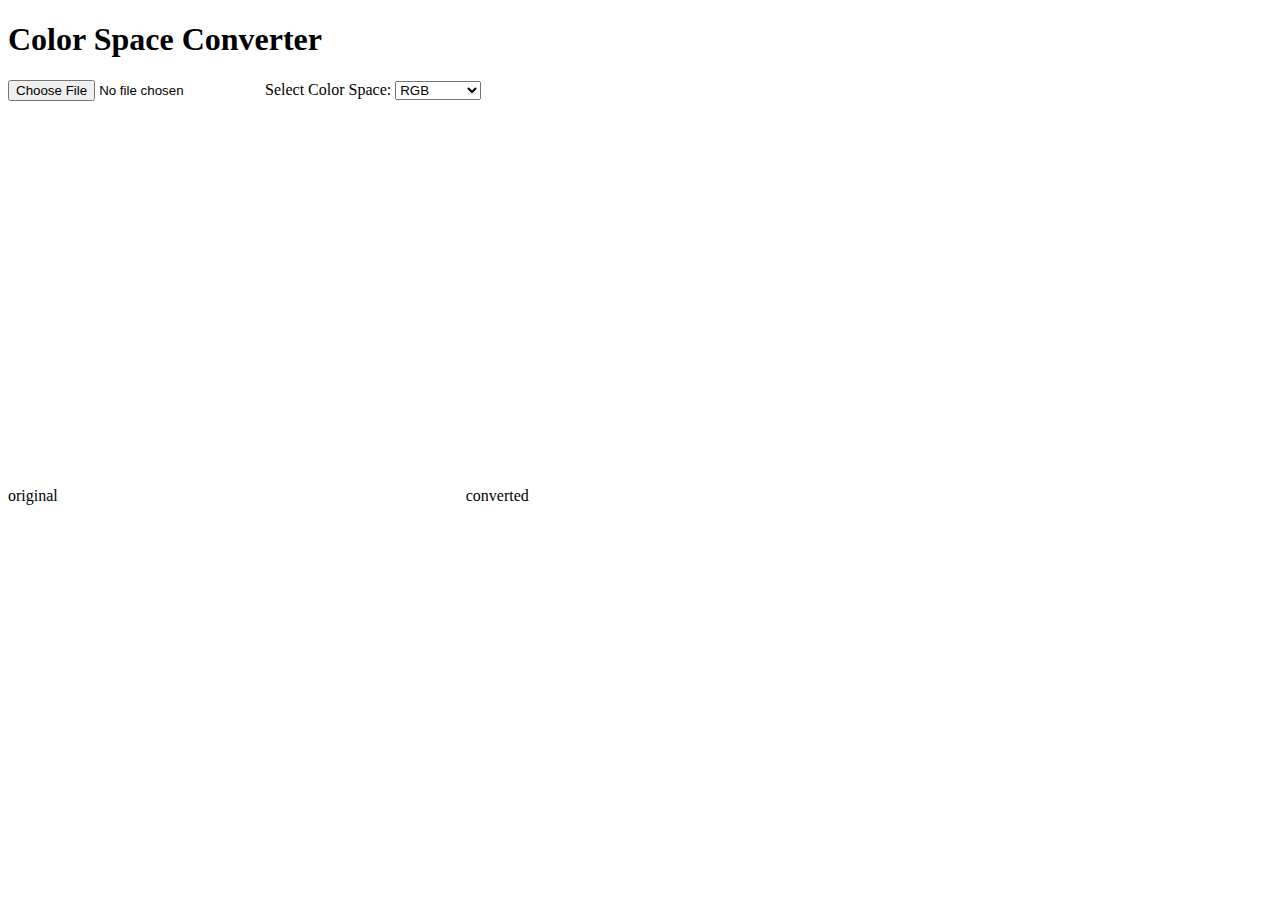
<file: colorspace.html>
<!DOCTYPE html>
<html>
<head>
    <title>Color Space Converter</title>
	<style>
	div{
		display:inline-block;
		}
	</style>
</head>
<body>
    <h1>Color Space Converter</h1>
    
	  <!-- Input to select an image -->
    <input type="file" id="imageInput" accept="image/*">
    <div>
        <label for="colorSpaceSelect">Select Color Space:</label>
        <select id="colorSpaceSelect">
            <option value="rgb">RGB</option>
            <option value="yuv2bgr">YUV2RGB</option>
			<option value="yuv">YUV</option>
			<option value="hsl">HSL</option>
			<option value="hsv">HSV</option>
            <option value="bgr">BGR</option>
			<option value="lab">LAB</option>
			<option value="hue1">HUE1</option>
			<option value="hue2">HUE2</option>
			<option value="hue3">HUE3</option>
			<option value="hue4">HUE4</option>
			<option value="hue5">HUE5</option>
			<option value="hue6">HUE6</option>
			
            <!-- Add more color spaces as needed -->
        </select>
    </div>
		<br />
	 <!-- Canvas to display the original image -->
	<div>
		original
		<canvas id="originalCanvas" width="400" height="400"></canvas>
	</div>
    
    <!-- Canvas to display the converted image -->
	<div>
		converted
		<canvas id="convertedCanvas" width="400" height="400"></canvas>
	</div>
    <script>
	
		function convertRGBtoYUV(imageData) {
			const data = imageData.data;
			const width = imageData.width;
			const height = imageData.height;

			for (let i = 0; i < data.length; i += 4) {
				const r = data[i];
				const g = data[i + 1];
				const b = data[i + 2];

				const y = 0.299 * r + 0.587 * g + 0.114 * b;
				const u = -0.14713 * r - 0.288862 * g + 0.436 * b;
				const v = 0.615 * r - 0.51498 * g - 0.10001 * b;

				data[i] = y;
				data[i + 1] = u + 128;
				data[i + 2] = v + 128;
			}

			return imageData;
		}
		
		function convertRGBtoXYZ(imageData) {
			const data = imageData.data;

			for (let i = 0; i < data.length; i += 4) {
				const r = data[i] / 255;
				const g = data[i + 1] / 255;
				const b = data[i + 2] / 255;

				const gamma = 2.4;
				const rGamma = Math.pow(r, gamma);
				const gGamma = Math.pow(g, gamma);
				const bGamma = Math.pow(b, gamma);

				const x = rGamma * 0.4124564 + gGamma * 0.3575761 + bGamma * 0.1804375;
				const y = rGamma * 0.2126729 + gGamma * 0.7151522 + bGamma * 0.0721750;
				const z = rGamma * 0.0193339 + gGamma * 0.1191920 + bGamma * 0.9503041;

				data[i] = x * 100;
				data[i + 1] = y * 100;
				data[i + 2] = z * 100;
			}

			return imageData;
		}

		function convertRGBtoHSL(imageData) {
			const data = imageData.data;

			for (let i = 0; i < data.length; i += 4) {
				const r = data[i] / 255;
				const g = data[i + 1] / 255;
				const b = data[i + 2] / 255;

				const max = Math.max(r, g, b);
				const min = Math.min(r, g, b);

				let h, s, l = (max + min) / 2;

				if (max === min) {
					h = s = 0; // achromatic
				} else {
					const d = max - min;
					s = l > 0.5 ? d / (2 - max - min) : d / (max + min);
					switch (max) {
						case r: h = (g - b) / d + (g < b ? 6 : 0); break;
						case g: h = (b - r) / d + 2; break;
						case b: h = (r - g) / d + 4; break;
					}
					h /= 6;
				}

				data[i] = h * 360;
				data[i + 1] = s * 100;
				data[i + 2] = l * 100;
			}

			return imageData;
		}

		function convertRGBtoBGR(imageData) {
			const data = imageData.data;

			for (let i = 0; i < data.length; i += 4) {
				const r = data[i];
				const g = data[i + 1];
				const b = data[i + 2];

				data[i] = b;
				data[i + 1] = g;
				data[i + 2] = r;
			}

			return imageData;
		}
		function convertRGBtoHSV(imageData) {
			const data = imageData.data;

			for (let i = 0; i < data.length; i += 4) {
				const r = data[i] / 255;
				const g = data[i + 1] / 255;
				const b = data[i + 2] / 255;

				const max = Math.max(r, g, b);
				const min = Math.min(r, g, b);
				let h, s, v = max;

				const d = max - min;
				s = max === 0 ? 0 : d / max;

				if (max === min) {
					h = 0; // achromatic
				} else {
					switch (max) {
						case r: h = (g - b) / d + (g < b ? 6 : 0); break;
						case g: h = (b - r) / d + 2; break;
						case b: h = (r - g) / d + 4; break;
					}
					h /= 6;
				}

				data[i] = h * 360;
				data[i + 1] = s * 100;
				data[i + 2] = v * 100;
			}

			return imageData;
		}
		
		function convertRGBtoLAB(imageData) {
			const data = imageData.data;

			for (let i = 0; i < data.length; i += 4) {
				const r = data[i] / 255;
				const g = data[i + 1] / 255;
				const b = data[i + 2] / 255;

				// Apply gamma correction (assumes gamma = 2.2)
				const gamma = 2.2;
				const rGamma = Math.pow(r, gamma);
				const gGamma = Math.pow(g, gamma);
				const bGamma = Math.pow(b, gamma);

				// Convert RGB to XYZ
				const x = rGamma * 0.4124564 + gGamma * 0.3575761 + bGamma * 0.1804375;
				const y = rGamma * 0.2126729 + gGamma * 0.7151522 + bGamma * 0.0721750;
				const z = rGamma * 0.0193339 + gGamma * 0.1191920 + bGamma * 0.9503041;

				// Normalize XYZ to LAB
				const epsilon = 0.008856;
				const kappa = 903.3;

				const xNorm = x / 0.950456;
				const yNorm = y / 1.000000;
				const zNorm = z / 1.088754;

				const fx = xNorm > epsilon ? Math.pow(xNorm, 1 / 3) : (kappa * xNorm + 16) / 116;
				const fy = yNorm > epsilon ? Math.pow(yNorm, 1 / 3) : (kappa * yNorm + 16) / 116;
				const fz = zNorm > epsilon ? Math.pow(zNorm, 1 / 3) : (kappa * zNorm + 16) / 116;

				const L = (116 * fy) - 16;
				const A = (fx - fy) * 500;
				const B = (fy - fz) * 200;

				// Update image data with LAB values
				data[i] = L;
				data[i + 1] = A;
				data[i + 2] = B;
			}

			return imageData;
		}
		
		function adjustHue(imageData, shiftAmount) {
			const data = imageData.data;
			const shiftRadians = (shiftAmount / 180) * Math.PI; // Convert degrees to radians

			for (let i = 0; i < data.length; i += 4) {
				const r = data[i];
				const g = data[i + 1];
				const b = data[i + 2];

				// Convert RGB to HSL
				const max = Math.max(r, g, b);
				const min = Math.min(r, g, b);
				let h, s, l = (max + min) / 2;

				if (max === min) {
					h = s = 0; // achromatic
				} else {
					const d = max - min;
					s = l > 0.5 ? d / (2 - max - min) : d / (max + min);
					switch (max) {
						case r: h = (g - b) / d + (g < b ? 6 : 0); break;
						case g: h = (b - r) / d + 2; break;
						case b: h = (r - g) / d + 4; break;
					}
					h /= 6;
				}

				// Shift the hue
				h = (h + (shiftRadians / (2 * Math.PI))) % 1;
				if (h < 0) {
					h += 1;
				}

				// Convert HSL back to RGB
				let rNew, gNew, bNew;
				if (s === 0) {
					rNew = gNew = bNew = l; // Achromatic
				} else {
					const hue2rgb = (p, q, t) => {
						if (t < 0) t += 1;
						if (t > 1) t -= 1;
						if (t < 1 / 6) return p + (q - p) * 6 * t;
						if (t < 1 / 2) return q;
						if (t < 2 / 3) return p + (q - p) * (2 / 3 - t) * 6;
						return p;
					};
					const q = l < 0.5 ? l * (1 + s) : l + s - l * s;
					const p = 2 * l - q;
					rNew = hue2rgb(p, q, h + 1 / 3);
					gNew = hue2rgb(p, q, h);
					bNew = hue2rgb(p, q, h - 1 / 3);
				}

				data[i] = rNew;
				data[i + 1] = gNew;
				data[i + 2] = bNew;
			}

			return imageData;
		}
		
		function convertYUVImageToRGB(yuvImageData) {
			const yuvData = yuvImageData.data;
			const rgbData = new Uint8ClampedArray(yuvData.length);

			for (let i = 0; i < yuvData.length; i += 4) {
				const y = yuvData[i];
				const u = yuvData[i + 1] - 128;
				const v = yuvData[i + 2] - 128;

				// Convert YUV to RGB
				const r = Math.max(0, Math.min(255, (298 * y + 409 * v + 128) >> 8));
				const g = Math.max(0, Math.min(255, (298 * y - 100 * u - 208 * v + 128) >> 8));
				const b = Math.max(0, Math.min(255, (298 * y + 516 * u + 128) >> 8));

				// Store RGB values in the new array
				rgbData[i] = r;
				rgbData[i + 1] = g;
				rgbData[i + 2] = b;
				rgbData[i + 3] = 255; // Alpha channel (fully opaque)
			}

			// Create a new RGB image data object
			const rgbImageData = new ImageData(rgbData, yuvImageData.width, yuvImageData.height);

			return rgbImageData;
		}

        // Function to handle image selection and conversion
        function handleImage() {
            const imageInput = document.getElementById("imageInput");
            const originalCanvas = document.getElementById("originalCanvas");
            const convertedCanvas = document.getElementById("convertedCanvas");
            const colorSpaceSelect = document.getElementById("colorSpaceSelect");

            const ctxOriginal = originalCanvas.getContext("2d");
            const ctxConverted = convertedCanvas.getContext("2d");

            const image = new Image();
            image.src = URL.createObjectURL(imageInput.files[0]);

            image.onload = function () {
                // Display the original image
                ctxOriginal.drawImage(image, 0, 0, originalCanvas.width, originalCanvas.height);

                // Convert the image based on the selected color space
                const colorSpace = colorSpaceSelect.value;
                if (colorSpace === "rgb") {
                    // No conversion needed for RGB
                    ctxConverted.drawImage(image, 0, 0, convertedCanvas.width, convertedCanvas.height);
                } else if (colorSpace === "yuv") {
                    const imageData = ctxOriginal.getImageData(0, 0, originalCanvas.width, originalCanvas.height);
					const convertedImageData = convertRGBtoYUV(imageData);
					ctxConverted.putImageData(convertedImageData, 0, 0);
				} else if (colorSpace === "yuv2bgr") {
                    const imageData = ctxOriginal.getImageData(0, 0, originalCanvas.width, originalCanvas.height);
					const convertedImageData = convertYUVImageToRGB(imageData);
					ctxConverted.putImageData(convertedImageData, 0, 0);
                } else if (colorSpace === "bgr") {
					const imageData = ctxOriginal.getImageData(0, 0, originalCanvas.width, originalCanvas.height);
					const convertedImageData = convertRGBtoBGR(imageData);
					ctxConverted.putImageData(convertedImageData, 0, 0);
                } else if (colorSpace === "lab") {
					// Perform LAB conversion
					const imageData = ctxOriginal.getImageData(0, 0, originalCanvas.width, originalCanvas.height);
					const convertedImageData = convertRGBtoLAB(imageData);
					ctxConverted.putImageData(convertedImageData, 0, 0);
				} else if (colorSpace === "hsl") {
					// Perform HSL conversion
					const imageData = ctxOriginal.getImageData(0, 0, originalCanvas.width, originalCanvas.height);
					const convertedImageData = convertRGBtoHSL(imageData);
					ctxConverted.putImageData(convertedImageData, 0, 0);
				} else if (colorSpace === "hsv") {
					// Perform HSV conversion
					const imageData = ctxOriginal.getImageData(0, 0, originalCanvas.width, originalCanvas.height);
					const convertedImageData = convertRGBtoHSV(imageData);
					ctxConverted.putImageData(convertedImageData, 0, 0);
				} else if (colorSpace === "xyz") {
					// Perform XYZ conversion
					const imageData = ctxOriginal.getImageData(0, 0, originalCanvas.width, originalCanvas.height);
					const convertedImageData = convertRGBtoXYZ(imageData);
					ctxConverted.putImageData(convertedImageData, 0, 0);
				} else if (colorSpace === "hue1") {
					// Perform XYZ conversion
					const imageData = ctxOriginal.getImageData(0, 0, originalCanvas.width, originalCanvas.height);
					const adjustedImageData = adjustHue(imageData, 45);
					ctxConverted.putImageData(adjustedImageData, 0, 0);
				} else if (colorSpace === "hue2") {
					// Perform XYZ conversion
					const imageData = ctxOriginal.getImageData(0, 0, originalCanvas.width, originalCanvas.height);
					const adjustedImageData = adjustHue(imageData, 30);
					ctxConverted.putImageData(adjustedImageData, 0, 0);
				} else if (colorSpace === "hue3") {
					// Perform XYZ conversion
					const imageData = ctxOriginal.getImageData(0, 0, originalCanvas.width, originalCanvas.height);
					const adjustedImageData = adjustHue(imageData, -30);
					ctxConverted.putImageData(adjustedImageData, 0, 0);
				} else if (colorSpace === "hue4") {
					// Perform XYZ conversion
					const imageData = ctxOriginal.getImageData(0, 0, originalCanvas.width, originalCanvas.height);
					const adjustedImageData = adjustHue(imageData, -45);
					ctxConverted.putImageData(adjustedImageData, 0, 0);
				} else if (colorSpace === "hue5") {
					// Perform XYZ conversion
					const imageData = ctxOriginal.getImageData(0, 0, originalCanvas.width, originalCanvas.height);
					const adjustedImageData = adjustHue(imageData, 90);
					ctxConverted.putImageData(adjustedImageData, 0, 0);
				}  else if (colorSpace === "hue6") {
					// Perform XYZ conversion
					const imageData = ctxOriginal.getImageData(0, 0, originalCanvas.width, originalCanvas.height);
					const adjustedImageData = adjustHue(imageData, 180);
					ctxConverted.putImageData(adjustedImageData, 0, 0);
				}
            };
        }

        // Attach the handleImage function to the input change event
        const imageInput = document.getElementById("imageInput");
        imageInput.addEventListener("change", handleImage);
		
		const colorSpaceSelect = document.getElementById("colorSpaceSelect");
		colorSpaceSelect.addEventListener("change", handleImage);
    </script>
</body>
</html>
</file>
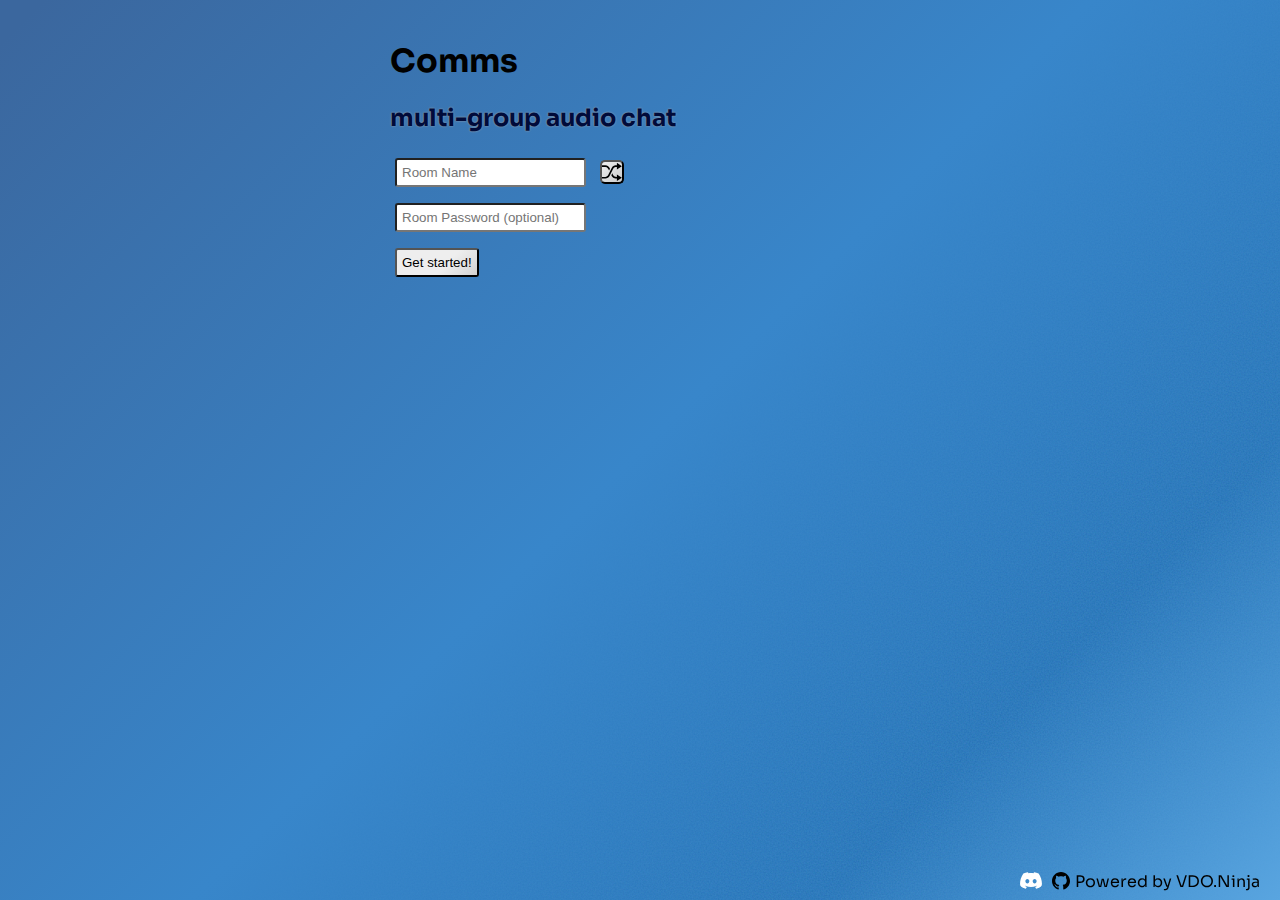
<file: comms.html>
<html>
<head>
	<title>Comms app</title>
	<meta name="viewport" content="width=device-width, initial-scale=1.0, maximum-scale=1.0, user-scalable=no" />
	<meta content="text/html;charset=utf-8" http-equiv="Content-Type" />
	<script src="./thirdparty/jquery/jquery-3.6.0.js?v=2"></script>
    <script src="./thirdparty/jquery/jquery-ui.js"></script>
	<link rel="stylesheet" href="./thirdparty/jquery/jquery-ui.css">
	<link rel="shortcut icon" href="data:image/x-icon;," type="image/x-icon" />
	<link rel="icon" type="image/png" sizes="32x32" href="./media/favicon-32x32.png" />
	<link rel="icon" type="image/png" sizes="16x16" href="./media/favicon-16x16.png" />
	<link rel="icon" href="./media/favicon.ico" />
	<link itemprop="thumbnailUrl" href="./media/vdoNinja_logo_full.png" />
	<link rel="preconnect" href="https://fonts.googleapis.com">
	<link rel="preconnect" href="https://fonts.gstatic.com" crossorigin>
	<link href="https://fonts.googleapis.com/css2?family=Sora:wght@200;400;700&display=swap" rel="stylesheet">
	<style>
	:root{
		--aspect-ratio: 1.7777777777;
		--chat-width: 400px;
		--chat-filler: 0px;
	}
	
	body {
		padding:0;
		margin:0;
		background-color: #c9c9c9;
		font-family: 'Sora', sans-serif;
		overflow: auto;
		position: absolute;
		border-radius: 50px;
		background: #2e445c;
		box-shadow:  20px 20px 60px #273a4e, -20px -20px 60px #354e6a;
		scrollbar-color:#666 #201c29;
	}
	iframe {
		border: 0;
		padding: 0;
		display: block;
		
		height: 100%;
		width: 1280px;
		
		max-height: calc(100vh - 92px);
	
		background-color: #0002;
		border-radius: 3px;
		position: absolute;
		left: 0;
		top: 0;
		transition: background-color 0.05s ease-out;
	}
	
	iframe.aspectRatio{
		max-height: min(calc(100vh - 92px), calc(100vw - 160px - var(--chat-width)) / var(--aspect-ratio)) !important;
		max-width: min(calc((100vh - 92px) *  var(--aspect-ratio)), calc(100vw - 160px - var(--chat-width))) !important;
		height: 720px;
		width: 1280px;
	}
	.gone {
		position:absolute;
		top: -150px;
	}
	.modal{
		overflow:auto;
	}
	.message{
		background: #3e3e3e00;
		color: #FCFCFC;
		vertical-align: top;
		border: 1px solid #2e445c;
		border-radius: 10px;
		background: #2e445c;
		box-shadow: 5px 5px 10px #121620, -5px -5px 10px #162a36;
	}
	.inMessage {
		color: #000;
		margin: 3px;
		border-radius: 5px;
		background: #FFF;
		padding: 5px;
		text-align: left;
	}
	.actionMessage {
		color: #000;
		margin: 3px;
		border-radius: 5px;
		background: #FFF;
		padding: 5px;
		text-align: left;
	}
	.outMessage {
		color: #000;
		margin: 3px;
		border-radius: 5px;
		background: #BCF;
		padding: 5px;
		text-align: right;
	}
	#chatBody {
		background-color: #0004;
		margin: 0 10px 10px 0;
		border-radius: 5px;
		overflow-y:scroll;
		overflow-wrap: anywhere;
		bottom: 45px;
		position: absolute;
	}

	#chatBody::-webkit-scrollbar {
		width: 0px;
		background: transparent; /* make scrollbar transparent */
	}


	.xbutton{
		float: right;
		cursor: pointer;
		user-select: none;
		color: white;
		font-size: 250%;
		font-family: Verdana;
		line-height: 30px;
		z-index:20;
	}
	
	#chatModule {
		bottom: 0;
		position: fixed;
		margin: 10px;
				
		align-self: center;
		width: 400px;
		max-width: 100%;
		z-index:3;
		height: calc(100vh - 40px);
		overflow: hidden;
		right:0;
		background:#0001;
		border: solid 2px #0005;
		border-radius: 10px;
		padding: 10px;
		transition: all .05s ease-in-out; 
				   
	}
	#chatInput {
		display: inline-block;
		color: #000;
		background-color: #FFFE;
		width: 324px;
		font-size: 105%;
		margin-left: 7px;
							   
	}
	#chatSendBar{
		display: inline-block;
		bottom: 0px;
		position:absolute;
	}
	#savedroompassword{
		width:50px;
	}
	button[data-state='true']{
		background-color:#CEF !important;
	}
	
	.hotkey {
		top:2px;
	}
	.groupsize{
		pointer-events: none;
		color: #BBB;
		font-size: 13px;
	}
	input[type="checkbox"] {
		width: 20px;
		height: 20px;
		text-align: center;
		vertical-align: middle;
		transition: all .2s ease-in-out; 
	}
	input[type="checkbox"]:checked { 
		transform: scale(1.1);
	}
	.groupview{
		position: absolute;
		right: 0;
		bottom: 0;
		width: 24px;
		height: 24px;
		display: block;
		background-color: #000;
		opacity: 30%;
		border: 2px solid #222;
		z-index: 2;
		border-radius: 50%;
		padding:2px;
	}
	
	.groupview::before{
		content: '👁️';
	}
	
	.view > .groupview {
		opacity: 100%;
		background-color: #FFF3;
		border: 2px solid #DDD;
	}
	
	label {
		margin: 0 0px 6px 0;
		display: inline-block;
		font-weight: 600;
	}
	.ui-widget-header{
		background: rgb(225,225,225); /* Old browsers */
		background: -moz-linear-gradient(-45deg, rgba(255,255,255,1) 0%, rgba(241,241,241,1) 50%, rgba(225,225,225,1) 51%, rgba(246,246,246,1) 100%); /* FF3.6-15 */
		background: -webkit-linear-gradient(-45deg, rgba(255,255,255,1) 0%,rgba(241,241,241,1) 50%,rgba(225,225,225,1) 51%,rgba(246,246,246,1) 100%); /* Chrome10-25,Safari5.1-6 */
		background: linear-gradient(135deg, rgba(255,255,255,1) 0%,rgba(241,241,241,1) 50%,rgba(225,225,225,1) 51%,rgba(246,246,246,1) 100%); 
	}
	
	#containerMenu{
		position: absolute;
		left: 0px;
		width: calc(100vw - var(--chat-width) - 40px  + var(--chat-filler));
		display: flex;
		top: 0;
		height: 100px;
		overflow-y: hidden;
	}
	
	#iframeContainer{
		position: absolute;
		left: 10px;
		box-shadow: 1px 1px 3px #1b1b1b, -1px -1px 3px #1d1d1d;
	}
	#vdoninja {
		max-width: calc(100vw - 54px - var(--chat-width) + var(--chat-filler));
		width: 100vw;
		height: calc(100vh - 112px);
	}
	
	#viewlink {
		width:400px;
	}
	#container {
		display:none;
		padding:0px;
	}
	button[data-state='true']{
		background-color:#CEF !important;
	}
	.disconnected{
		border: 4px dotted red!important;
		padding: 6px 0.25em 0.25em 0.25em!important;
		outline: dashed 2px black!important;
	}
	.thing:hover{
		animation: horizontalShake 2s;
		animation-iteration-count: 1;
	}
	#col1>.thing:hover{
		animation: enlargeAnimation 2s;
		animation-iteration-count: 1;
	}
	#col1>.thing:active{
		transform: scale(1.05);
		animation:none;
	}
	.thing:active{
		animation:none;
		transform: translate(7px, 0px) rotate(0deg);
	}
	#delete:hover{
		animation: none!important;
	}
	#delete:active{
		transform: none!important;
	}
	@keyframes enlargeAnimation {
	  0% { transform: scale(1.01); }
	  20% { transform: scale(1.03); }
	  80% { transform: scale(1.05); }
	  100% { transform: scale(1.06); }
	}
	@keyframes horizontalShake {
	  0% { transform: translate(3px, 0px) rotate(0deg); }
	  20% { transform: translate(7px, 0px) rotate(0deg); }
	  80% { transform: translate(8px, 0px) rotate(0deg); }
	  100% { transform: translate(-1px, 0px) rotate(0deg); }
	}
	.shake {
	  animation: shake 0.5s;
	  animation-iteration-count: 1;
	}
	@keyframes shake {
	  0% { transform: translate(1px, 1px) rotate(0deg); }
	  10% { transform: translate(-1px, -2px) rotate(-1deg); }
	  20% { transform: translate(-3px, 0px) rotate(1deg); }
	  30% { transform: translate(3px, 2px) rotate(0deg); }
	  40% { transform: translate(1px, -1px) rotate(1deg); }
	  50% { transform: translate(-1px, 2px) rotate(-1deg); }
	  60% { transform: translate(-3px, 1px) rotate(0deg); }
	  70% { transform: translate(3px, 1px) rotate(-1deg); }
	  80% { transform: translate(-1px, -1px) rotate(1deg); }
	  90% { transform: translate(1px, 2px) rotate(0deg); }
	  100% { transform: translate(1px, -2px) rotate(-1deg); }
	}
	input{
		padding:5px;
		margin:5px;
		border-radius: 3px;
	}
	.menuButton{
		 width: 92%;
	}
	button{
		user-select: none;
		padding:5px;
		margin:5px;
		border-radius: 3px;
		cursor:pointer;
		background: linear-gradient(135deg, rgba(238,238,238,1) 60%,rgb(225, 225, 225, 1) 80%,rgb(210, 209, 209, 1) 100%);
	}
	
	.group{
		padding: 10px;
		cursor: pointer;
		border-radius: 10px;
		box-shadow: 2px 2px 6px #273a4e, -2px -2px 6px #354e6a;
		width: 135px;
		height: 50px;
		background-color: #0004;
		display: inline-block;
		margin: 5px 10px 0 10px;
		color:white;
		text-align: center;
		vertical-align: middle;
		align-content: center;
	}
	h2 {
		text-shadow: 0 0 2px #a7a7a7;
		color: #000b3a;
		user-select: none;
	}
	.inline{
		display:inline-block;
	}
	table {
		font-size: 1em;
	}

	::-webkit-scrollbar {
		width: 12px;
		height: 12px;
	}
	 
	::-webkit-scrollbar-track {
		-webkit-box-shadow: inset 0 0 13px rgb(0 0 0 / 90%);
		border-radius: 4px;
	}
	 
	::-webkit-scrollbar-thumb {
		border-radius: 4px;
		-webkit-box-shadow: inset 0 0 16px rgb(150 150 150 / 100%);
		border: solid 3px transparent;
	}

	.ui-draggable, .ui-droppable {
		background-position: top;
	}
	#containerMenu2 {
		width: calc(100vw - 300px);
		position: absolute;
		left: 155px;
		margin: 20px 0;
		top: 60px;
	}
	
	.tFadeOut{
		animation-duration: 1s;
		animation-name: tFadeOut;
		transition: top 1s;
		top: 92px;
	}
	.tFadeIn{
		animation-duration: 1s;
		animation-name: tFadeIn;
		transition: top 1s;
		top: 122px;
	}
	.tFadeOut{
		animation-duration: 1s;
		animation-name: tFadeOut;
		transition: top 1s;
		top: 92px;
	}
	.tFadeStart{
		top: 102px;
	}
	
	@keyframes tFadeOut {
	  from {
		top: 122px;
	  }
	  to {
		top: 92px; 
	  }
	}
	@keyframes tFadeIn {
	  from {
		top: 92px; 
	  }
	  to {
		top: 122px;
	  }
	}
	
	.hFadeOut{
		overflow:hidden;
		animation-duration: 1s;
		animation-name: hFadeOut;
		transition: height 1s;
		height:0;
	}
	
	@keyframes hFadeOut {
	  from {
		height: 43px;
	  }
	  to {
		height: 0; 
	  }
	}
	
	.hFadeIn{
		overflow:hidden;
		animation-duration: 1s;
		animation-name: hFadeIn;
		transition: height 1s;
		height:43px;
	}
	
	@keyframes hFadeIn {
	  from {
		height: 0; 
	  }
	  to {
		height: 43px;
	  }
	}
  
	.draggable { width: 150px; height: 150px; padding: 0; margin:0; border:0; }
	.resizable { width: 150px; height: 150px; padding: 0; margin:0; border:0; }
	.resizable h3 { text-align: center; margin: 0; cursor: grab; border: 1px solid black;}
	.ui-menu { width: 150px; }

	.ui-state-selected {
		background-color: #64b1ff;
	}
	.ui-state-disabled {
		background-color: grey;
	}

	.widget {
		background-color: #DDD;
		position: absolute;
	}
	
	 h3 {
	    margin-bottom: 6px;
	}
	.settings {
		display: block;
		background: #c0e3ff;
		position: absolute;
		top: 100px;
		left: 100px;
		z-Index:20;
	}

	.hidden {
		display:none!important;
	}
	.fadeout {
		visibility: hidden;
		opacity: 0;
		transition: visibility 0s 0.5s, opacity 0.5s linear;
	}
	.fade2black{
		background-color: 000F;
		transition: background-color 0.5s linear;
	}
	.hidden2{
		display:none!important;
	}
	.hidden3{
		display:none!important;
	}
	
	.thing {
		width: 100px;
		padding: 10px 0.5em 0.5em 0.5em;
		margin: 6px;
		border: #565656 solid 1px;
		background: rgba(0,0,0,0.8);
		color: white;
		font-family: sans-serif;
		cursor: grab;
		text-align: center;
	    border-radius: 6px;
		word-wrap: break-word;
		box-shadow: inset 6px 6px 6px #dadada1c, inset -6px -6px 6px #27272724;
	}
	.empty {
		width: 100px;
		padding: 10px 0.5em 0 0.5em;
		margin: 0.5em 0.4em;
		background: rgba(0,0,0,0.8);
		color: white;
		font-family: sans-serif;
		user-select: none;
		text-align: center;
		border-radius: 6px;
		height: 1.7em;
		cursor: crosshair;
		border: 1px solid black;
	}
	.col {
		width: 130px;
		height: calc(100vh - 20px);
		padding: 5px;
		border: 1px solid;
		border-radius: 5px;
		position: relative;
		float: left;
		user-select: none;
	}
	.pressed>.group{
		box-shadow: inset 2px 2px 10px #0007, inset -2px -2px 10px #0007;
		background-color: #276022aa;
	}
	button.pressed {
		background-color: #CEF;
	}
	.editButton{
		display:none;
		position: absolute;
		z-index: 2;
		padding: 6px 0;
		width: 28px;
		height: 28px;
		line-height: 0px;
		border-radius: 14px;
	}
	.editButton[data-state="active"]{
		display:block!important;
		background: #defffd;
		border: #166b49 solid 2px;
	}
	.setButton{
		display:none;
		position:absolute;
		margin: 20px 57px;
		z-index:2;
	}
	.groupContainer{
		display:inline-block;
		max-width: 50%;
	}
	.groupContainer>.group{
		transform: scale(calc(  var(--aspect-ratio) / (16 / 9)), 1);
		max-width: 35vw;
	}
	.groupContainer:hover>.group{
		box-shadow: 0 0 6px #273a4e, 0 0px 6px #fffC;
	}
	
	.groupContainer:hover>button{
		display:inline-block;
		padding: 3.2px;
		opacity: 80%;
	}
	
	.groupContainer>button:hover{
		display:inline-block;
		padding: 3.2px;
		opacity: 100!important;
		box-shadow:  2px 2px 2px #918c8c7c, -2px -2px 2px #27272774
	}
	
	b {
		text-shadow: 0 0 1px #f4f4f4;
	}
	a {
		display: inline-block;
		margin: 5px;
		background-color: #c9c9c9;
		border: 2px solid black;
		padding: 4px;
		border-radius: 6px;
		cursor:pointer;
	}
	#delete {
		background-color: rgb(191 191 191);
		text-align: center;
		border: 1px solid black;
		color: black;
		cursor: crosshair;
		margin: 5.5px;
		border-radius: 0px;
		display:none;
	}
	
	.modal {
	  position: fixed; 
	  padding-top: 50px;
	  left: 0; 
	  top: 0;
	  width: 100%;
	  height: 100%; 
	  background-color: rgb(0, 0, 0);
	  background-color: rgba(0, 0, 0, 0.5);
	  z-Index: 20;
	}
	.modal-content {
	  position: relative; 
	  padding: 20px; 
	  margin: auto;
	  margin-bottom: 100px;
	  width: 75%;  
	  -webkit-animation-name: animatetop;
	  -webkit-animation-duration: 0.4s;
	  animation-name: animatetop;
	  animation-duration: 0.4s;
	  border-radius: 4px;
	  background-color: #e2e2e2;
	  background-image: url("data:image/svg+xml,%3Csvg width='6' height='6' viewBox='0 0 6 6' xmlns='http://www.w3.org/2000/svg'%3E%3Cg fill='%239C92AC' fill-opacity='0.1' fill-rule='evenodd'%3E%3Cpath d='M5 0h1L0 6V5zM6 5v1H5z'/%3E%3C/g%3E%3C/svg%3E");
	}
	.close-btn {
	  color: #333;
	  font-size: 24px;  
	  font-weight: bold;
	  user-select: none;
	}
	.close-btn:hover {
	  color: black;
	  cursor:pointer;
	}
	span.close-btn {
	  float: right; 
	}
	@-webkit-keyframes animatetop {
	  from {top:-300px; opacity:0} 
	  to {top:0; opacity:1}
	}
	@keyframes animatetop {
	  from {top:-300px; opacity:0}
	  to {top:0; opacity:1}
	}
	
	#welcomeWindow{
	    display:none;
		position:absolute;
		top:0;
		left:0;
		width:100vw;
		height:100vh;
		z-index:5;
		background: #2775dc;
		box-shadow:  20px 20px 60px #51729d,
					-20px -20px 60px #6d9ad5;
		background: -moz-linear-gradient(-45deg, rgba(59,103,158,1) 2%, rgba(43,136,217,1) 50%, rgba(32,124,202,1) 79%, rgba(89, 165, 224,1) 100%); /* FF3.6-15 */
		background: -webkit-linear-gradient(-45deg, rgba(59,103,158,1) 2%,rgba(56, 134, 202,1) 50%,rgba(32,124,202,1) 79%,rgba(89, 165, 224,1) 100%); /* Chrome10-25,Safari5.1-6 */
		background: linear-gradient(135deg, rgba(59,103,158,1) 2%,rgba(56, 134, 202,1) 50%,rgba(32,124,202,1) 79%,rgba(89, 165, 224,1) 100%);
		background: linear-gradient(135deg, rgba(59,103,158,1) 2%,rgba(56, 134, 202,1) 50%,rgba(32,124,202,0.8) 79%,rgba(89, 165, 224,1) 100%),  url("data:image/svg+xml,%0A%3Csvg xmlns='http://www.w3.org/2000/svg' width='500' height='500'%3E%3Cfilter id='noise' x='0' y='0'%3E%3CfeTurbulence type='fractalNoise' baseFrequency='0.65' numOctaves='3' stitchTiles='stitch'/%3E%3CfeBlend mode='screen'/%3E%3C/filter%3E%3Crect width='500' height='500' filter='url(%23noise)' opacity='0.5'/%3E%3C/svg%3E");
	}
	.center-content{
		align-content: center;
		margin: 20px auto;
		display: block;
		width: 500px;
		max-width: 100%;
	}
	.footer {
		bottom: 0;
		display: inline-block;
		vertical-align: middle;
		margin: 5px 20px;
		height: 28px;
		display: flex;
		align-items: center;
		position: fixed;
		right: 0;
	}
	.footer>div{
		align-items: center;
	}
	
	.popup-message {
		display: none;
		align-text: center;
		position: absolute;
		z-index: 35 !important;
		padding: 5px !important;
		border-radius: 3px;
		min-width: 180px !important;
		background-color: #fff !important;
		border: solid 1px #dfdfdf !important;
		box-shadow: 1px 1px 2px #cfcfcf !important;
	}
	.context-menu--active {
		display: block !important;
	}
	.context-menu__items {
		list-style: none !important;
		margin: 0;
		padding: 0;
	}
	.context-menu__item {
		display: block;
		margin-bottom: 4px !important;
	}
	.context-menu__item:last-child {
		margin-bottom: 0 !important;
	}
	.context-menu__link {
		display: block;
		padding: 4px 12px;
		color: #0066aa !important;
		text-decoration: none;
	}
	button.menuButtons{
		background-color: #b4c5ca !important;
		background: linear-gradient(135deg, #c2d2d7 60%,#c7d3d7 80%, #a3b5ba 100%)
	}
	.context-menu__link:hover {
		color: #fff !important;
		background-color: #0066aa !important;
	}
		
	.discord{
		background-image: url("data:image/svg+xml,%3Csvg width='71' height='55' viewBox='0 0 71 55' fill='none' xmlns='http://www.w3.org/2000/svg'%3E%3Cg clip-path='url(%23clip0)'%3E%3Cpath d='M60.1045 4.8978C55.5792 2.8214 50.7265 1.2916 45.6527 0.41542C45.5603 0.39851 45.468 0.440769 45.4204 0.525289C44.7963 1.6353 44.105 3.0834 43.6209 4.2216C38.1637 3.4046 32.7345 3.4046 27.3892 4.2216C26.905 3.0581 26.1886 1.6353 25.5617 0.525289C25.5141 0.443589 25.4218 0.40133 25.3294 0.41542C20.2584 1.2888 15.4057 2.8186 10.8776 4.8978C10.8384 4.9147 10.8048 4.9429 10.7825 4.9795C1.57795 18.7309 -0.943561 32.1443 0.293408 45.3914C0.299005 45.4562 0.335386 45.5182 0.385761 45.5576C6.45866 50.0174 12.3413 52.7249 18.1147 54.5195C18.2071 54.5477 18.305 54.5139 18.3638 54.4378C19.7295 52.5728 20.9469 50.6063 21.9907 48.5383C22.0523 48.4172 21.9935 48.2735 21.8676 48.2256C19.9366 47.4931 18.0979 46.6 16.3292 45.5858C16.1893 45.5041 16.1781 45.304 16.3068 45.2082C16.679 44.9293 17.0513 44.6391 17.4067 44.3461C17.471 44.2926 17.5606 44.2813 17.6362 44.3151C29.2558 49.6202 41.8354 49.6202 53.3179 44.3151C53.3935 44.2785 53.4831 44.2898 53.5502 44.3433C53.9057 44.6363 54.2779 44.9293 54.6529 45.2082C54.7816 45.304 54.7732 45.5041 54.6333 45.5858C52.8646 46.6197 51.0259 47.4931 49.0921 48.2228C48.9662 48.2707 48.9102 48.4172 48.9718 48.5383C50.038 50.6034 51.2554 52.5699 52.5959 54.435C52.6519 54.5139 52.7526 54.5477 52.845 54.5195C58.6464 52.7249 64.529 50.0174 70.6019 45.5576C70.6551 45.5182 70.6887 45.459 70.6943 45.3942C72.1747 30.0791 68.2147 16.7757 60.1968 4.9823C60.1772 4.9429 60.1437 4.9147 60.1045 4.8978ZM23.7259 37.3253C20.2276 37.3253 17.3451 34.1136 17.3451 30.1693C17.3451 26.225 20.1717 23.0133 23.7259 23.0133C27.308 23.0133 30.1626 26.2532 30.1066 30.1693C30.1066 34.1136 27.28 37.3253 23.7259 37.3253ZM47.3178 37.3253C43.8196 37.3253 40.9371 34.1136 40.9371 30.1693C40.9371 26.225 43.7636 23.0133 47.3178 23.0133C50.9 23.0133 53.7545 26.2532 53.6986 30.1693C53.6986 34.1136 50.9 37.3253 47.3178 37.3253Z' fill='%23ffffff'/%3E%3C/g%3E%3Cdefs%3E%3CclipPath id='clip0'%3E%3Crect width='71' height='55' fill='white'/%3E%3C/clipPath%3E%3C/defs%3E%3C/svg%3E");
		background-size: contain;
		background-repeat: no-repeat;
		width:14px;
		height:10px;
		border:0;
		background-color:#0000;
	}
	
	.github {
		background-image: url("data:image/svg+xml,%0A%3Csvg xmlns='http://www.w3.org/2000/svg' width='24' height='24' viewBox='0 0 24 24'%3E%3Cpath d='M12 0c-6.626 0-12 5.373-12 12 0 5.302 3.438 9.8 8.207 11.387.599.111.793-.261.793-.577v-2.234c-3.338.726-4.033-1.416-4.033-1.416-.546-1.387-1.333-1.756-1.333-1.756-1.089-.745.083-.729.083-.729 1.205.084 1.839 1.237 1.839 1.237 1.07 1.834 2.807 1.304 3.492.997.107-.775.418-1.305.762-1.604-2.665-.305-5.467-1.334-5.467-5.931 0-1.311.469-2.381 1.236-3.221-.124-.303-.535-1.524.117-3.176 0 0 1.008-.322 3.301 1.23.957-.266 1.983-.399 3.003-.404 1.02.005 2.047.138 3.006.404 2.291-1.552 3.297-1.23 3.297-1.23.653 1.653.242 2.874.118 3.176.77.84 1.235 1.911 1.235 3.221 0 4.609-2.807 5.624-5.479 5.921.43.372.823 1.102.823 2.222v3.293c0 .319.192.694.801.576 4.765-1.589 8.199-6.086 8.199-11.386 0-6.627-5.373-12-12-12z'/%3E%3C/svg%3E");
		background-size: contain;
		width:10px;
		height:10px;
		border:0;
		background-color:#0000;
	}
	#containermenu>div:nth-child(1)>div::before {
		content: "1";
		color: #a4a4a4;
	}
	#containermenu>div:nth-child(2)>div::before {
		content: "2";
		color: #a4a4a4;
	}
	#containermenu>div:nth-child(3)>div::before {
		content: "3";
		color: #a4a4a4;
	}
	#containermenu>div:nth-child(4)>div::before {
		content: "4";
		color: #a4a4a4;
	}
	#containermenu>div:nth-child(5)>div::before {
		content: "5";
		color: #a4a4a4;
	}
	#containermenu>div:nth-child(6)>div::before {
		content: "6";
		color: #a4a4a4;
	}
	#containermenu>div:nth-child(7)>div::before {
		content: "7";
		color: #a4a4a4;
	}
	#containermenu>div:nth-child(8)>div::before {
		content: "8";
		color: #a4a4a4;
	}
	#containermenu>div:nth-child(9)>div::before {
		content: "9";
		color: #a4a4a4;
	}
	
	#containermenu>div>div {
		width: 15px;
		height: 15px;
		border-radius: 10px;
		margin: 0 auto;
		color: #a4a4a4;
		position: relative;
		left: 4px;
		font-size: 70%;
		cursor:help;
	}
	.tooltip {
		z-index: 100;
	}
	.tooltip .tooltiptext {
		user-select: none;
		visibility: hidden;
		background-color: #333;
		color: #fff;
		text-align: center;
		border-radius: 3px;
		padding: 3px;
		display:none;
		position:absolute;
		overflow: auto; 
		margin: 0; position:relative;
		font-family: "Noto Color Emoji", "Apple Color Emoji", "Segoe UI Emoji", Times, Symbola, Aegyptus,Code2000, Code2001, Code2002, Musica, serif, LastResort;
		
	}
	.tooltip:hover .tooltiptext {
		visibility: visible;
		display:inline-block;
	}
	
	.randomRoomName{
	
		width: 24px;
		height: 24px;
		background-size: contain;
		background-repeat: no-repeat;
		border-radius: 5px;
		background: rgb(238,238,238);
		background-image: url("data:image/svg+xml,%0A%3Csvg xmlns='http://www.w3.org/2000/svg' width='24' height='24' viewBox='0 0 29 29'%3E%3Cpath d='M18 9v-3c-1 0-3.308-.188-4.506 2.216l-4.218 8.461c-1.015 2.036-3.094 3.323-5.37 3.323h-3.906v-2h3.906c1.517 0 2.903-.858 3.58-2.216l4.218-8.461c1.356-2.721 3.674-3.323 6.296-3.323v-3l6 4-6 4zm-9.463 1.324l1.117-2.242c-1.235-2.479-2.899-4.082-5.748-4.082h-3.906v2h3.906c2.872 0 3.644 2.343 4.631 4.324zm15.463 8.676l-6-4v3c-3.78 0-4.019-1.238-5.556-4.322l-1.118 2.241c1.021 2.049 2.1 4.081 6.674 4.081v3l6-4z'/%3E%3C/svg%3E"), linear-gradient(135deg, rgba(238,238,238,1) 0%,rgba(204,204,204,1) 100%);
	}
	#demoDrop{
		background-color: #30892c;
		cursor: help;
		display:none;
	}
	.demoThing{
		width: 100px;
		padding: 10px 0.5em 0.5em 0.5em;
		margin: 6px;
		border: #565656 solid 1px;
		background: rgba(0,0,0,0.8);
		color: white;
		font-family: sans-serif;
		cursor: grab;
		text-align: center;
	    border-radius: 6px;
		word-wrap: break-word;
		box-shadow: inset 6px 6px 6px #dadada1c, inset -6px -6px 6px #27272724;
		display:none;
	}
	
	#sendChat{
		bottom: 1px;
		position: relative;
	}
	
	body.mobile #containerMenu{
		position: relative;
		left: 0px;
		width: 100vw;
		display: inline-block;
		top: 0;
		height: unset;
		overflow-y: hidden;
	}
	
	body.mobile #iframeContainer{
		position: relative;
		box-shadow: 1px 1px 3px #1b1b1b, -1px -1px 3px #1d1d1d;
	}
	body.mobile  #vdoninja {
		max-width: calc(100vw - 20px);
		max-height: calc(100vh - 117px);
		height: 180px;
	}
	body.mobile #iframeContainer {
		position: relative;
		max-width: calc(100vw - 40px);
	}
	
	body.mobile {
		margin:0;
		overflow: initial;
		overflow-x: hidden;
	}
	
	body.mobile .tFadeStart {
		top:0;
	}
	
	body.mobile .tooltip:hover .tooltiptext {
		display: none;
	}
	
	body.mobile #welcomeWindow{
		padding-bottom: 40px;
	}
	
	#chatModuleButton {
		user-select: none;
		position: fixed;
		top: 10px;
		right: 10px;
		cursor: pointer;
	}
	
	body.mobile #chatModuleButton {
		position: fixed;
		bottom: 10px;
		top: unset;
		font-size: 150%;
	}
	
	</style>
</head>
<body>
	<div id="container">
		<div id="containermenu"></div>
	</div>
	<div id="chatModuleButton" class="hidden" onclick="toggleChat();" title="Show the chat window">💬</div>
	<div id="chatModule" class="hidden">
		<div class="xbutton" onclick="toggleChat();" title="Hide the chat window">x</div>
		<div id="chatBody" class="message"> 
			<div class="inMessage" data-translate='welcome-to-vdo-ninja-chat'>
				Welcome to the Comms app! You can send text messages to everyone in the room from here.
			</div>
		</div>
		<div id="chatSendBar">
			<input id="chatInput" placeholder="Enter chat message to send here" onkeypress="EnterButtonChat(event)" />
			<button onclick="sendChatMessage()" id='sendChat'>Send</button>
		</div>
	</div>
	<div id="welcomeWindow">
		<div class="center-content">
			<div class="title"><h1 class="main-heading">Comms</h1><h2>multi-group audio chat<b></b></h2></div>
			
			<label for="roomname"><input  autocapitalize="off" autocorrect="off"  name="roomname" id="roomname" type="text" placeholder="Room Name" /></label>
			<font class="tooltip">
				<button onclick="randomRoomName();" class="randomRoomName"></button><span class="tooltiptext">Generate a random room name</span>
			</font>
			<br />
			<label for="roompassword"><input  autocapitalize="off" autocorrect="off"  name="roompassword" id="roompassword" type="text" placeholder="Room Password (optional)"/></label><br />
			<button onclick="startRoom();">Get started!</button><br /><br />
			<span id="lastSavedRoom" class="hidden">
				<br /><br />
				<label for="savedroomname">
					<input name="savedroomname"  autocapitalize="off" autocorrect="off"  id="savedroomname" type="text" disabled placeholder="Room Name" /></label>
				<label for="savedroompassword" id="savedpasswordlabel"><br />
					<input name="savedroompassword"  autocapitalize="off" autocorrect="off"  id="savedroompassword" disabled type="password" placeholder="Room Password"/></label>
				<button onclick="startLastRoom();">Restore last room</button>
			</span>
			<br /><br />
			<div class="footer">
				<div>
					<a href="https://discord.vdo.ninja" class="discord" target="_blank"></a>
				</div>
				<div>
					<a class="github" href="https://github.com/steveseguin/vdoninja" rel="noopener" target="_blank" title="Star steveseguin/vdoninja on GitHub"></a>
				</div>
				<div style="cursor:pointer;" onclick="window.open('https://vdo.ninja');">Powered by VDO.Ninja</div>
			</div>
		</div>
	</div>
	<div id="iframeContainer" class="tFadeStart">
	</div>
	<div class="gone" >
		<!-- This image is used when dragging elements -->
		<img src="./media/favicon-32x32.png" style="pointer-events: none;" id="dragImage" loading="lazy" />
	</div>
	<div id="messagePopup" class="popup-message"></div>
	<script>
	
	function allowDrop(ev) {
		ev.preventDefault();
	}
	
	(function(w) {
		w.URLSearchParams = w.URLSearchParams || function(searchString) {
			var self = this;
			searchString = searchString.replace("??", "?");
			self.searchString = searchString;
			self.get = function(name) {
				var results = new RegExp('[\?&]' + name + '=([^&#]*)').exec(self.searchString);
				if (results == null) {
					return null;
				} else {
					return decodeURI(results[1]) || 0;
				}
			};
		};

	})(window);
	
	function warnlog(msg){
		console.warn(msg);
	}
	function errorlog(msg){
		console.error(msg);
	}
	function log(msg){
		console.log(msg);
	}
	
	function getById(id){
		var ele = document.getElementById(id);
		if (!ele){
			console.warn(id+" not found.");
			return document.createElement("span");
		} else {
			return ele;
		}
	}
	
	function toggleChat(){
		document.getElementById("chatModule").classList.toggle("hidden");
		document.getElementById("chatModuleButton").classList.toggle("hidden");
		
		if (document.getElementById("chatModule").classList.contains("hidden")){
			document.documentElement.style.setProperty('--chat-width', "0px");
			document.documentElement.style.setProperty('--chat-filler', "40px");
			
		} else {
			document.documentElement.style.setProperty('--chat-width', "400px");
			document.documentElement.style.setProperty('--chat-filler', "0px");
		}
	}
	
	function sanitizeRoomName(roomid) {
		if (!roomid){
			return false;
		}
		roomid = roomid.trim();
		if (roomid === "") {
			return false;
		} else if (!roomid) {
			return false;
		} else if (roomid=="test") {
			return false;
		}
		var roomid = roomid.replace(/[\W]+/g, "_");
		if (roomid.length > 50) {
			roomid = roomid.substring(0, 50);
		}
		return roomid;
	}
	

	var urlEdited = window.location.search.replace(/\?\?/g, "?");
	urlEdited = urlEdited.replace(/\?/g, "&");
	urlEdited = urlEdited.replace(/\&/, "?");

	if (urlEdited !== window.location.search){
		warnlog(window.location.search + " changed to " + urlEdited);
		window.history.pushState({path: urlEdited.toString()}, '', urlEdited.toString());
	}
	var urlParams = new URLSearchParams(urlEdited);
	
	var api = false;
	if (urlParams.has('osc') || urlParams.has('api')) {
		if (urlParams.get('osc') || urlParams.get('api')) {
			api = urlParams.get('osc') || urlParams.get('api');
		}
	}
	
	var streamIDs = [];
	var slotsNeeded = 1;
	
	var updateOnSlotChange = true;
	var assignSlotToGuest = true;
	var toggleLabel = false;
	var toggleBroadcast = true;
	var messageList = [];
	
	
	var iOS = !!navigator.platform && /iPad|iPhone|iPod/.test(navigator.platform);  // used by main.js also
	var iPad = (navigator.maxTouchPoints && navigator.maxTouchPoints > 2 && /MacIntel/.test(navigator.platform));
	var mobile = false;
	if (/Android|Pixel|webOS|BlackBerry|IEMobile|Opera Mini/i.test(navigator.userAgent)){
		mobile = true;
	} else if (iOS || iPad){
		mobile = true;
	} else if (urlParams.has('mobile')){
		mobile = true;
	}
	
	if (screen.height && screen.width && (screen.height*screen.width<400000)){
		mobile = true;
	}
	
	if (mobile){
		//toggleChat();
		document.body.classList.add("mobile");
		//getById("chatModule").classList.add("hidden");
	}
	
	var aspectRatio = 16/9.0;
	document.documentElement.style.setProperty('--aspect-ratio', aspectRatio);
	
	var savedLastRoom = getStorage("savedRoom_comms");
	
	if (savedLastRoom){
		if ("roomname" in savedLastRoom && savedLastRoom.roomname!==false){
			document.getElementById("savedroomname").value = savedLastRoom.roomname;
			document.getElementById("lastSavedRoom").classList.remove("hidden");
			if ("password" in savedLastRoom && savedLastRoom.password!==false){
				document.getElementById("savedpasswordlabel").classList.remove("hidden");
				document.getElementById("savedroompassword").value = savedLastRoom.password;
			} else {
				document.getElementById("savedpasswordlabel").classList.add("hidden");
			}
		} 
	}
	
	
	var password = false;
	if (urlParams.has('password') || urlParams.has('pass') || urlParams.has('pw') || urlParams.has('p')) {
		password = urlParams.get('password') || urlParams.get('pass') || urlParams.get('pw') || urlParams.get('p');
	}
	
	var roomname = false;
	if (urlParams.has("room") || urlParams.has("r") ||urlParams.has("dir") || urlParams.has("director")){
		roomname = urlParams.get("room") || urlParams.get("r") ||urlParams.get("dir") || urlParams.get("director");
		roomname = sanitizeRoomName(roomname) || false;
	}
	
	
	
	
	function randomRoomName(){
		document.getElementById("roomname").value = generateString(8);
	}
	function startLastRoom(){
		document.getElementById("roomname").value = document.getElementById("savedroomname").value;
		document.getElementById("roompassword").type = "password";
		document.getElementById("roompassword").value = document.getElementById("savedroompassword").value;
		startRoom();
	}
	function startRoom(){
		var pid = document.getElementById("roompassword").value.trim();
		if (pid){
			password = pid;
		}
	
		var rid = document.getElementById("roomname").value.trim();
		if (rid == "test"){
			alert("Please enter a unique room name");
		}
		rid = sanitizeRoomName(rid);
		if (rid){
			if (this){
				this.disabled = true;
				this.onclick = null;
			}
			roomname = rid;
			
			loadSavedSession(roomname);
			loadIframe();
			saveSession();
			
			document.getElementById("welcomeWindow").classList.add("fadeout");
			setTimeout(function(){
				document.getElementById("welcomeWindow").classList.add("hidden");
			},500);
		} else {
			document.getElementById("roomname").classList.remove("shake");
			setTimeout(function(){document.getElementById("roomname").classList.add("shake");},10);
		}
	}
	
	function sanitize(string) {
		var temp = document.createElement('div');
		temp.textContent = string;
		return temp.innerHTML;
	}

	function EnterButtonChat(event){
		 // Number 13 is the "Enter" key on the keyboard
		var key = event.which || event.keyCode;
		if (key  === 13) {
			// Cancel the default action, if needed
			event.preventDefault();
			// Trigger the button element with a click
			sendChatMessage();
		}
	}

	function sendChatMessage(){ // filtered + visual
		var msg = document.getElementById('chatInput').value;
		msg = sanitize(msg);
		if (msg==""){return;}
		iframe.contentWindow.postMessage({ sendChat: msg }, "*"); 
		document.getElementById('chatInput').value = "";
		
		var message = {};
		message.label = "You:";
		message.type = "sent";
		message.msg = msg;
		
		updateMessages(message);
	}

	function timeSince(date) {

	  var seconds = Math.floor((new Date() - date) / 1000);

	  var interval = seconds / 31536000;

	  if (interval > 1) {
		return Math.floor(interval) + " years";
	  }
	  interval = seconds / 2592000;
	  if (interval > 1) {
		return Math.floor(interval) + " months";
	  }
	  interval = seconds / 86400;
	  if (interval > 1) {
		return Math.floor(interval) + " days";
	  }
	  interval = seconds / 3600;
	  if (interval > 1) {
		return Math.floor(interval) + " hours";
	  }
	  interval = seconds / 60;
	  if (interval > 1) {
		return Math.floor(interval) + " minutes";
	  }
	  return "Seconds ago";
	}

	function updateMessages(message = false){
		if (message){
			var time = timeSince(message.time);
			var msg = document.createElement("div");
			////// KEEP THIS IN /////////
			console.log(message.msg); // Display Recieved messages for View-Only clients.
			/////////////////////////////
			var label = "";
			if (message.label){
				label = message.label;
			} 
			
			if (message.type == "sent"){
				msg.innerHTML = "<span class='chat_message chat_sent'>"+message.msg + "  </span><i><small> <small>- "+time+"</small></small></i><span style='display:none'>"+label+"</span>";
				msg.classList.add("outMessage");
			} else if (message.type == "recv"){
				msg.innerHTML = label+"<span class='chat_message chat_recv'>"+message.msg + " </span><i><small> <small>- "+time+"</small></small></i>";
				msg.classList.add("inMessage");
			} else if (message.type == "action"){
				msg.innerHTML = label+"<span class='chat_message chat_action'>"+message.msg + " </span><i><small> <small>- "+time+"</small></small></i>";
				msg.classList.add("actionMessage");
			} else if (message.type == "alert"){
				msg.innerHTML = "<span class='chat_message chat_alert'>"+message.msg + " </span><i><small> <small>- "+time+"</small></small></i>";
				msg.classList.add("inMessage");
			} else {
				msg.innerHTML = "<span class='chat_message chat_other'>"+message.msg + "  </span><i><small> <small>- "+time+"</small></small></i>";
				msg.classList.add("inMessage");
			}
			document.getElementById("chatBody").appendChild(msg);
		} else {
			document.getElementById("chatBody").innerHTML = "";
			for (i in messageList){
				var time = timeSince(messageList[i].time);
				var msg = document.createElement("div");
				////// KEEP THIS IN /////////
				console.log(messageList[i].msg); // Display Recieved messages for View-Only clients.
				/////////////////////////////
				var label = "";
				if (messageList[i].label){
					label = messageList[i].label;
				} 
				
				if (messageList[i].type == "sent"){
					msg.innerHTML = "<span class='chat_message chat_sent'>"+messageList[i].msg + "  </span><i><small> <small>- "+time+"</small></small></i><span style='display:none'>"+label+"</span>";
					msg.classList.add("outMessage");
				} else if (messageList[i].type == "recv"){
					msg.innerHTML = label+"<span class='chat_message chat_recv'>"+messageList[i].msg + " </span><i><small> <small>- "+time+"</small></small></i>";
					msg.classList.add("inMessage");
				} else if (messageList[i].type == "action"){
					msg.innerHTML = label+"<span class='chat_message chat_action'>"+messageList[i].msg + " </span><i><small> <small>- "+time+"</small></small></i>";
					msg.classList.add("actionMessage");
				} else if (messageList[i].type == "alert"){
					msg.innerHTML = "<span class='chat_message chat_alert'>"+messageList[i].msg + " </span><i><small> <small>- "+time+"</small></small></i>";
					msg.classList.add("inMessage");
				} else {
					msg.innerHTML = "<span class='chat_message chat_other'>"+messageList[i].msg + "  </span><i><small> <small>- "+time+"</small></small></i>";
					msg.classList.add("inMessage");
				}
				
				document.getElementById("chatBody").appendChild(msg);
			}
		}
		//if (chatUpdateTimeout){
		//	clearInterval(chatUpdateTimeout);
		//}
		document.getElementById("chatBody").scrollTop = document.getElementById("chatBody").scrollHeight;
		//chatUpdateTimeout = setTimeout(function(){updateMessages()},60000);
	}
	
	function errorlog(e,a=null,b=null){
		console.error(e);
	}
	
	$(function(){
		$( "#containermenu" ).sortable({
			stop: function( event, ui ) {saveSession();},
			distance: 20
		});
	});
	
	function swapNodes(n1, n2) {
		var p1 = n1.parentNode;
		var p2 = n2.parentNode;
		var i1, i2;

		if ( !p1 || !p2 || p1.isEqualNode(n2) || p2.isEqualNode(n1) ) return;

		for (var i = 0; i < p1.children.length; i++) {
			if (p1.children[i].isEqualNode(n1)) {
				i1 = i;
			}
		}
		for (var i = 0; i < p2.children.length; i++) {
			if (p2.children[i].isEqualNode(n2)) {
				i2 = i;
			}
		}

		if ( p1.isEqualNode(p2) && i1 < i2 ) {
			i2++;
		}
		p1.insertBefore(n2, p1.children[i1]);
		p2.insertBefore(n1, p2.children[i2]);
	}

	function drag(ev) {
		var data = ev.dataTransfer.getData("text");
		var origThing = document.getElementById(data);
	
		ev.dataTransfer.setData("text", ev.target.id);
		var eles = document.querySelectorAll(".thing");
		for (var i=0;i<eles.length;i++){
			if (eles[i].id == ev.target.id){continue;}
			if (!ev.target.dataset.slot){
				if (eles[i].id == "delete"){
					if (!ev.target.classList.contains("disconnected")){
						continue;
					} else {
						eles[i].style.boxShadow = "0px 0px 8px 2px #F00";
						continue;
					}
				}
			}
			
			eles[i].style.boxShadow = "0px 0px 8px 2px #Fff";
		}
		var eles = document.querySelectorAll(".empty");
		for (var i=0;i<eles.length;i++){
			eles[i].style.boxShadow = "0px 0px 8px 2px #Fff";
		}
	}

	function drop(ev) {
		ev.preventDefault();
		var data = ev.dataTransfer.getData("text");
		var origThing = document.getElementById(data);
		ev.target.style.border = "";
		origThing.style.border = "";
		
		if (ev.target.classList.contains("thing")){
			
			swapNodes( ev.target, origThing);
			var slot = parseInt(origThing.dataset.slot);
			origThing.dataset.slot = parseInt(ev.target.dataset.slot);
			ev.target.dataset.slot = slot;
			var oldColor = origThing.style.backgroundColor;
			origThing.style.backgroundColor = ev.target.style.backgroundColor;
			ev.target.style.backgroundColor = oldColor;
			//ev.target.classList.add("empty");
		} else if (ev.target.classList.contains("empty")){
		
			if (!ev.target.dataset.slot){return;}
			if (ev.target.dataset.slot=="undefined"){return;}
			if (ev.target.dataset.slot=="undefined"){return;}
			
			ev.target.parentNode.insertBefore(origThing, ev.target.nextSibling);
			
			console.warn(origThing);
			
			if (origThing.dataset.slot && (origThing.dataset.slot!=="undefined")){
				document.querySelectorAll("[data-slot='"+origThing.dataset.slot+"']").forEach(ele=>{ele.style.display = "block";})
				document.querySelectorAll("[data-slot='"+origThing.dataset.slot+"']").forEach(ele=>{ele.classList.remove("hidden");})
			}
			origThing.dataset.slot = ev.target.dataset.slot;
			ev.target.style.display = "none";
			ev.target.classList.add("hidden");
			//ev.target.classList.remove("empty");
			origThing.style.backgroundColor = ev.target.style.backgroundColor;
		}
		
		var eles = document.querySelectorAll(".thing");
		for (var i=0;i<eles.length;i++){
			eles[i].style.boxShadow =  "unset";
		}
		var eles = document.querySelectorAll(".empty");
		for (var i=0;i<eles.length;i++){
			eles[i].style.boxShadow = "unset";
		}
	}
	
	function dragenter(event) {
		event.preventDefault();
		if ( event.target.classList.contains("thing") ) {
			event.target.style.border = "3px dotted black";
		} else if (event.target.classList.contains("empty")){
			event.target.style.border =  "3px dotted black";
		}
	}

	function dragleave(event) {
		event.preventDefault();
		if (event.target.classList.contains("thing")){
			event.target.style.border = "";
		} else if (event.target.classList.contains("empty")){
			event.target.style.border = "";
		}
	}

	
	function dropRemove(ev) {
		ev.preventDefault();
		var data = ev.dataTransfer.getData("text");
		var origThing = document.getElementById(data);
		
		ev.target.style.border = "";
		origThing.style.border = "";
		
		if (origThing.dataset.slot){
			document.querySelector("[data-slot='"+origThing.dataset.slot+"']").style.display = "block";
			document.querySelector("[data-slot='"+origThing.dataset.slot+"']").classList.remove("hidden");
			document.querySelector("[data-slot='"+origThing.dataset.slot+"']").classList.add("empty");
			delete origThing.dataset.slot;
		}
		
		origThing.style.backgroundColor = "#000"; 
		if (ev.target.classList.contains("thing")){
			ev.target.parentNode.insertBefore(origThing, ev.target.nextSibling);
		} else {
			ev.target.appendChild(origThing);
		}
		document.getElementById("col2").appendChild(document.getElementById("demoDrop"));
		document.getElementById("col2").appendChild(document.getElementById("delete"));
		
		var eles = document.querySelectorAll(".thing");
		for (var i=0;i<eles.length;i++){
			eles[i].style.boxShadow =  "unset";
		}
		var eles = document.querySelectorAll(".empty");
		for (var i=0;i<eles.length;i++){
			eles[i].style.boxShadow = "unset";
		}
		
		if (ev.target.id == "delete"){
			if (origThing.classList.contains("disconnected")){
				if (!origThing.dataset.slot){
					origThing.remove();
					return;
				}
			}
		}
	}
	
	var streamID = "";
	if (urlParams.has("push") || urlParams.has("sid")){
		streamID = urlParams.get("push") || urlParams.get("sid") || "";
		streamID = "&push="+streamID;
	}
	
	var label = "&label";
	if (urlParams.has("label") || urlParams.has("l")){
		label += "=" + (urlParams.get("label") || urlParams.get("l") || "");
	}
	
	var colors = [
		"#00AAAA",
		"#FF0000",
		"#0000FF",
		"#AA00AA",
		"#00FF00",
		"#AAAA00",
		"#AACC44",
		"#CCAA44",
		"#CC44AA",
		"#44AACC"
	];
	
	var remoteGroups = {};
	var savedSession = {};
	var initialgroups = {};
	
	initialgroups.settings = {};
	initialgroups.activeGroups = [];
	initialgroups.activeViewGroups = [];
	initialgroups.groups = [];
	
	
	function loadSavedSession(roomname){
	
		savedSession = getStorage("savedSession_comms_"+roomname) || getStorage("savedSession_comms");
		
		if (savedSession){
			initialgroups = JSON.parse(savedSession);
			if (!("activeViewGroups" in initialgroups)){
				initialgroups.activeViewGroups = [];
			} else {
				initialgroups.activeViewGroups.forEach(group=>{
					if (!initialgroups.groups.includes(group)){
						initialgroups.groups.push(group);
					}
				});
			}
		} else {
			var data = "1";	
			initialgroups.groups.push(data);
			
			var data = "2";
			initialgroups.groups.push(data);
			
			var data = "3";
			initialgroups.groups.push(data);
			
			var data = "4";
			initialgroups.groups.push(data);
			
			var data = "5";
			initialgroups.groups.push(data);

			var data = "6";
			initialgroups.groups.push(data);
		}
		
		if (urlParams.has("group") || urlParams.has("groups")){
			var groups = urlParams.get("group") || urlParams.get("groups");
			initialgroups.groups = [];
			if (groups){
				groups.split(",").forEach(group=>{
					if (!initialgroups.groups.includes(group)){
						initialgroups.groups.push(group);
						//if (!initialgroups.activeGroups.includes(group)){
						//	initialgroups.activeGroups.push(group);
						//};
					}
				});
			}
		}
		
		if (urlParams.has("groupview") || urlParams.has("gv")){
			var viewgroups = urlParams.get("groupview") || urlParams.get("gv");
			if (viewgroups){
				viewgroups.split(",").forEach(group=>{
					if (!initialgroups.groups.includes(group)){
						initialgroups.groups.push(group);
					}
					initialgroups.activeViewGroups.push(group);
				});
			}
		}
		
		savedSession = initialgroups; 
	}
	
	if (iframe){
		iframe.contentWindow.postMessage({ groups: savedSession.activeGroups ,  groupView: savedSession.activeViewGroups }, "*"); 
	}
	
	function exportSession() {
		var content = JSON.stringify(savedSession);
		var fileName = roomname + ".json";
		var a = document.createElement("a");
		var file = new Blob([content], {type: 'text/plain'});
		a.href = URL.createObjectURL(file);
		a.download = fileName;
		a.click();
	}
	
	
	var injectCSS = `
		.directorsgrid .vidcon {
			display: inline-block !important;
			width: 293.7px !important;
			background: #3e3e3e00;
			color: #FCFCFC;
			vertical-align: top;
			border: 1px solid #2e445c;
			padding: 10px;
			border-radius: 10px;
			background: #2e445c;
			box-shadow: 20px 20px 60px #182430, -20px -20px 60px #283c52;
		}
		.card{
			background-color: #0000;
		}
		.container-inner {
			background-color: #0000;
		}
		.column>h2{
			color:#d5d5d5;
		}
		#dropButton{
			display:none;
		}
		#groups{
			display:none;
		}
	`;
	
	injectCSS = encodeURIComponent(btoa(injectCSS));
	
	function copyFunction(copyText, evt = false) {
		if (evt){
			if ("buttons" in evt) {
				if (evt.buttons !== 0){return;}
			} else if ("which" in evt){
				if (evt.which !== 0){return;}
			}
			popupMessage(evt);
			evt.preventDefault();
			evt.stopPropagation();
		}

		try {
			copyText.select();
			copyText.setSelectionRange(0, 99999);
			document.execCommand("copy");
		} catch (e) {
			var dummy = document.createElement('input');
			document.body.appendChild(dummy);
			dummy.value = copyText;
			dummy.select();
			document.execCommand('copy');
			document.body.removeChild(dummy);
		}
		return false;
	}
	
	
	
	function popupMessage(e, message = "Copied to Clipboard") { // right click menu

		var posx = 0;
		var posy = 0;

		if (!e) var e = window.event;

		if (e.pageX || e.pageY) {
			posx = e.pageX;
			posy = e.pageY;
		} else if (e.clientX || e.clientY) {
			posx = e.clientX + document.body.scrollLeft + document.documentElement.scrollLeft;
			posy = e.clientY + document.body.scrollTop + document.documentElement.scrollTop;
		}

		posx += 10;


		var menu = getById("messagePopup");
		menu.innerHTML = "<center>" + message + "</center>";
		var menuState = 0;
		var menuWidth;
		var menuHeight;
		var menuPosition;
		var menuPositionX;
		var menuPositionY;

		var windowWidth;
		var windowHeight;

		if (menuState !== 1) {
			menuState = 1;
			menu.classList.add("context-menu--active");
		}

		menuWidth = menu.offsetWidth + 4;
		menuHeight = menu.offsetHeight + 4;

		windowWidth = window.innerWidth;
		windowHeight = window.innerHeight;

		if ((windowWidth - posx) < menuWidth) {
			menu.style.left = windowWidth - menuWidth + "px";
		} else {
			menu.style.left = posx + "px";
		}

		if ((windowHeight - posy) < menuHeight) {
			menu.style.top = windowHeight - menuHeight + "px";
		} else {
			menu.style.top = posy + "px";
		}

		function toggleMenuOff() {
			if (menuState !== 0) {
				menuState = 0;
				menu.classList.remove("context-menu--active");
			}
		}
		menu.classList.remove("fadeout");
		
		setTimeout(function() {
			menu.classList.add("fadeout");
		}, 500);
		
		setTimeout(function() {
			toggleMenuOff();
		}, 1500);
	}
	
	function generateString(LLL = 7){
		var text = "";
		var words = ["the","of","to","and","a","in","is","it","you","that","he","was","for","on","are","with","as","I","his","they","be","at","one","have","this","from","or","had","by","word","but","what","some","we","can","out","other","were","all","there","when","up","use","your","how","said","an","each","she","which","do","their","time","if","will","way","about","many","then","them","write","would","like","so","these","her","long","make","thing","see","him","two","has","look","more","day","could","go","come","did","number","sound","no","most","people","my","over","know","water","than","call","first","who","may","down","side","been","now","find","any","new","work","part","take","get","place","made","live","where","after","back","little","only","round","man","year","came","show","every","good","me","give","our","under","name","very","through","just","form","sentence","great","think","say","help","low","line","differ","turn","cause","much","mean","before","move","right","boy","old","too","same","tell","does","set","three","want","air","well","also","play","small","end","put","home","read","hand","port","large","spell","add","even","land","here","must","big","high","such","follow","act","why","ask","men","change","went","light","kind","off","need","house","picture","try","us","again","animal","point","mother","world","near","build","self","earth","father","head","stand","own","page","should","country","found","answer","school","grow","study","still","learn","plant","cover","food","sun","four","between","state","keep","eye","never","last","let","thought","city","tree","cross","farm","hard","start","might","story","saw","far","sea","draw","left","late","run","dont","while","press","close","night","real","life","few","north","open","seem","together","next","white","children","begin","got","walk","example","ease","paper","group","always","music","those","both","mark","often","letter","until","mile","river","car","feet","care","second","book","carry","took","science","eat","room","friend","began","idea","fish","mountain","stop","once","base","hear","horse","cut","sure","watch","color","face","wood","main","enough","plain","girl","usual","young","ready","above","ever","red","list","though","feel","talk","bird","soon","body","dog","family","direct","pose","leave","song","measure","door","product","black","short","numeral","class","wind","question","happen","complete","ship","area","half","rock","order","fire","south","problem","piece","told","knew","pass","since","top","whole","king","space","heard","best","hour","better","true .","during","hundred","five","remember","step","early","hold","west","ground","interest","reach","fast","verb","sing","listen","six","table","travel","less","morning","ten","simple","several","vowel","toward","war","lay","against","pattern","slow","center","love","person","money","serve","appear","road","map","rain","rule","govern","pull","cold","notice","voice","unit","power","town","fine","certain","fly","fall","lead","cry","dark","machine","note","wait","plan","figure","star","box","noun","field","rest","correct","able","pound","done","beauty","drive","stood","contain","front","teach","week","final","gave","green","oh","quick","develop","ocean","warm","free","minute","strong","special","mind","behind","clear","tail","produce","fact","street","inch","multiply","nothing","course","stay","wheel","full","force","blue","object","decide","surface","deep","moon","island","foot","system","busy","test","record","boat","common","gold","possible","plane","stead","dry","wonder","laugh","thousand","ago","ran","check","game","shape","equate","hot","miss","brought","heat","snow","tire","bring","yes","distant","fill","east","paint","language","among","grand","ball","yet","wave","drop","heart","am","present","heavy","dance","engine","position","arm","wide","sail","material","size","vary","settle","speak","weight","general","ice","matter","circle","pair","include","divide","syllable","felt","perhaps","pick","sudden","count","square","reason","length","represent","art","subject","region","energy","hunt","probable","bed","brother","egg","ride","cell","believe","fraction","forest","sit","race","window","store","summer","train","sleep","prove","lone","leg","exercise","wall","catch","mount","wish","sky","board","joy","winter","sat","written","wild","instrument","kept","glass","grass","cow","job","edge","sign","visit","past","soft","fun","bright","gas","weather","month","million","bear","finish","happy","hope","flower","clothe","strange","gone","jump","baby","eight","village","meet","root","buy","raise","solve","metal","whether","push","seven","paragraph","third","shall","held","hair","describe","cook","floor","either","result","burn","hill","safe","cat","century","consider","type","law","bit","coast","copy","phrase","silent","tall","sand","soil","roll","temperature","finger","industry","value","fight","lie","beat","excite","natural","view","sense","ear","else","quite","broke","case","middle","kill","son","lake","moment","scale","loud","spring","observe","child","straight","consonant","nation","dictionary","milk","speed","method","organ","pay","age","section","dress","cloud","surprise","quiet","stone","tiny","climb","cool","design","poor","lot","experiment","bottom","key","iron","single","stick","flat","twenty","skin","smile","crease","hole","trade","melody","trip","office","receive","row","mouth","exact","symbol","die","least","trouble","shout","except","wrote","seed","tone","join","suggest","clean","break","lady","yard","rise","bad","blow","oil","blood","touch","grew","cent","mix","team","wire","cost","lost","brown","wear","garden","equal","sent","choose","fell","fit","flow","fair","bank","collect","save","control","decimal","gentle","woman","captain","practice","separate","difficult","doctor","please","protect","noon","whose","locate","ring","character","insect","caught","period","indicate","radio","spoke","atom","human","history","effect","electric","expect","crop","modern","element","hit","student","corner","party","supply","bone","rail","imagine","provide","agree","thus","capital","wont","chair","danger","fruit","rich","thick","soldier","process","operate","guess","necessary","sharp","wing","create","neighbor","wash","bat","rather","crowd","corn","compare","poem","string","bell","depend","meat","rub","tube","famous","dollar","stream","fear","sight","thin","triangle","planet","hurry","chief","colony","clock","mine","tie","enter","major","fresh","search","send","yellow","gun","allow","print","dead","spot","desert","suit","current","lift","rose","continue","block","chart","hat","sell","success","company","subtract","event","particular","deal","swim","term","opposite","wife","shoe","shoulder","spread","arrange","camp","invent","cotton","born","determine","quart","nine","truck","noise","level","chance","gather","shop","stretch","throw","shine","property","column","molecule","select","wrong","gray","repeat","require","broad","prepare","salt","nose","plural","anger","claim","continent","oxygen","sugar","death","pretty","skill","women","season","solution","magnet","silver","thank","branch","match","suffix","especially","fig","afraid","huge","sister","steel","discuss","forward","similar","guide","experience","score","apple","bought","led","pitch","coat","mass","card","band","rope","slip","win","dream","evening","condition","feed","tool","total","basic","smell","valley","nor","double","seat","arrive","master","track","parent","shore","division","sheet","substance","favor","connect","post","spend","chord","fat","glad","original","share","station","dad","bread","charge","proper","bar","offer","segment","slave","duck","instant","market","degree","populate","chick","dear","enemy","reply","drink","occur","support","speech","nature","range","steam","motion","path","liquid","log","meant","quotient","teeth","shell","neck"];
		
		for (var i=0;i<2;i++){
			try{
				var rndint = parseInt(Math.random()*1000);
				text += words[rndint];
			} catch(e){}
		}
		var possible = "ABCDEFGHJKLMNPQRSTUVWXYZabcdefghijkmnpqrstuvwxyz23456789";
		text += possible.charAt(Math.floor(Math.random() * possible.length));
		while (text.length<LLL){
			text += possible.charAt(Math.floor(Math.random() * possible.length));
		}
		try{
			text = text.replaceAll('AD', 'vDAv'); // avoiding adblockers
			text = text.replaceAll('Ad', 'vdAv');
			text = text.replaceAll('ad', 'vdav');
			text = text.replaceAll('aD', 'vDav');
		} catch(e){errorlog(e);}
		
		return text;
	};
	
	function hotkeyCheck(event){
		if (event.target && (event.target.tagName == "INPUT")){warnlog("input in focus; return");return;}
		var value = parseInt(event.key)-1;
		if (value+1 == event.key){
			try {
				if (document.querySelector("#containermenu").children[value]){
					document.querySelector("#containermenu").children[value].querySelector(".group").click();
					document.querySelector("#containermenu").children[value].classList.add("shake");
					setTimeout(function(ele){ele.classList.remove("shake");},500,document.querySelector("#containermenu").children[value]);
				}
			} catch(e){}
		}
	}
	
	var iframe = null;
	
	function loadIframe(){
		if (iframe){return;}
		iframe = document.createElement("iframe");
		
		var additional = ""; // guest/scene links also
		if (password){
			additional = "&password="+password;
		}
		
		var additional2 = ""; // this iframe only
		if (api){
			additional2 += "&api="+api;
		}
		
		if (assignSlotToGuest){
			additional2+="&slotmode";
		} else {
			additional2+="&slotmode=2";
		}
		roomname = sanitizeRoomName(roomname);
	
		var iframeContainer = document.getElementById("iframeContainer");
		iframe.allow = "autoplay;camera;microphone;fullscreen;picture-in-picture;display-capture;";
		iframe.id = "vdoninja";
		
		if (!roomname){
			roomname = generateString(10);
		}
		
		if (mobile){
			additional2 += "&ad=1&chatbutton=1";
		} else {
			additional2 += "&chatbutton=0";
		}
		
		urlEdited = urlEdited.replace("?","");
		
		var chatmsg = "Welcome to the Comms app. Select a group to participate in.";
		chatmsg = encodeURIComponent(chatmsg);
		
		if (window.location.hostname == "comms.cam"){
			var iframesrc = "https://vdo.ninja/?"+urlEdited+"&controlbarspace&volumecontrol&sharperscreen&groupmode&novice&ltb=350&minipreview&transparent&hideheader&margin&rounded&hidetranslate&cleandirector&vd=0&webcam&nvb&sstype=3&ssb&showlabel=toprounded&labelsize=85&style=2&room="+roomname+additional+additional2+"&b64css="+injectCSS+streamID+label+"&chatmsg="+chatmsg;
		} else {
			var iframesrc = "./index.html?"+urlEdited+"&controlbarspace&volumecontrol&sharperscreen&groupmode&novice&ltb=350&minipreview&transparent&hideheader&margin&rounded&hidetranslate&cleandirector&vd=0&webcam&nvb&sstype=3&ssb&showlabel=toprounded&labelsize=85&style=2&room="+roomname+additional+additional2+"&b64css="+injectCSS+streamID+label+"&chatmsg="+chatmsg;
		}
		
		
		if (roomname!==false){
			setStorage("savedRoom_comms", {roomname:roomname,password:password}, 9999);
		}
		
		document.title = "Room: "+roomname;
		
		for (var i in savedSession.groups){
			drawGroup(savedSession.groups[i]);
		}
		
		if (!mobile){
			document.getElementById("chatModule").classList.remove("hidden");
		}
		
		iframe.onload = function(){
			iframe.contentWindow.postMessage({ groups: savedSession.activeGroups ,  groupView: savedSession.activeViewGroups }, "*"); 
		}
		
		var params = window.location.search || "";
		if (params.startsWith("?")){
			params = params.slice(1);
			iframesrc = iframesrc + "&" + params
		} else {
			iframesrc = iframesrc + params
		}
		
		iframe.src = iframesrc;
		iframeContainer.appendChild(iframe);
		document.getElementById("container").appendChild(iframeContainer);
		document.getElementById("container").style.display = "block";
		
		iframe.contentWindow.addEventListener("keydown", hotkeyCheck);
		document.addEventListener("keydown", hotkeyCheck);
		
		////////////  LISTEN FOR EVENTS

		var eventMethod = window.addEventListener ? "addEventListener" : "attachEvent";
		var eventer = window[eventMethod];
		var messageEvent = eventMethod === "attachEvent" ? "onmessage" : "message";
		var setupYet = false;
		var showingVideoButton = false;
		/// If you have a routing system setup, you could have just one global listener for all iframes instead.
		
		eventer(messageEvent, function (e) {
			if (e.source != iframe.contentWindow){return} // reject messages send from other iframes
			
			if ("gotChat" in e.data){
				messageList.push(e.data.gotChat);
				messageList = messageList.slice(-100);
				updateMessages(e.data.gotChat);
			} else if ("messageList" in e.data){
				messageList = e.data.messageList;
				updateMessages();
			}
			
			console.log(e.data);
			
			if (e.data.action && "action" in e.data){
			
				if (e.data.action === "local-camera-event"){
					if (!showingVideoButton){
						showingVideoButton = true;
						iframe.contentWindow.postMessage({"function":"eval", "value":'getById("mutevideobutton").style.setProperty("display", "block", "important");'}, '*');
					}
				} 
				
				var updateGroupSize = false;
				if (e.data.action === "remote-group-change"){
					if (e.data.value && (typeof e.data.value === "object")){
						for (var group in remoteGroups){
							var index = remoteGroups[group].indexOf(e.data.streamID);
							if (index > -1) { // only splice array when item is found
							  remoteGroups[group].splice(index, 1); // 2nd parameter means remove one item only
							  updateGroupSize = true;
							}
						}
						e.data.value.forEach(group =>{
							group=group+"";
							if (!(group in remoteGroups)){
								remoteGroups[group] = [e.data.streamID];
								updateGroupSize = true;
							} else if (!remoteGroups[group].includes(e.data.streamID)){
								remoteGroups[group].push(e.data.streamID);
								updateGroupSize = true;
							}
						});
					}
				} else if (e.data.action === "view-connection-info"){
					for (var group in remoteGroups){
						var index = remoteGroups[group].indexOf(e.data.streamID);
						if (index > -1) { // only splice array when item is found
						  remoteGroups[group].splice(index, 1); // 2nd parameter means remove one item only
						  updateGroupSize = true;
						}
					}
					if (e.data.value && e.data.value.initial_group){
						e.data.value.initial_group.split(",").forEach(group =>{
							if (!(group in remoteGroups)){
								remoteGroups[group] = [e.data.streamID]
								updateGroupSize = true;
							} else if (!remoteGroups[group].includes(e.data.streamID)){
								remoteGroups[group].push(e.data.streamID);
								updateGroupSize = true;
							}
						});
					}
				} else if (e.data.value && (e.data.action === "end-view-connection")){
					for (var group in remoteGroups){
						var index = remoteGroups[group].indexOf(e.data.value);
						if (index > -1) { // only splice array when item is found
						  remoteGroups[group].splice(index, 1); // 2nd parameter means remove one item only
						  updateGroupSize = true;
						}
					}
				} 
				
				if (updateGroupSize){
					for (var group in remoteGroups){
						var ele = document.getElementById("containermenu").querySelector(".group[data-group='"+group+"'] .groupsize");
						ele.title = "totla guest:"+remoteGroups[group].length;
						if (remoteGroups[group].length){
							ele.innerText = "🗣 "+remoteGroups[group].length;
						} else {
							ele.innerText = "";
						}
					}
				}
				
				if ("joining-room" == e.data.action){
					if (!setupYet){
						setupYet = true;
						if (savedSession.activeGroups){
							iframe.contentWindow.postMessage({"groups":savedSession.activeGroups}, '*');
						}
						if (savedSession.activeViewGroups){
							iframe.contentWindow.postMessage({"groupView":savedSession.activeViewGroups}, '*');
						}
					}
				}
				if (("group-set-updated" == e.data.action) && e.data.value){
					savedSession.activeGroups = [];
					if (e.data.value && (typeof e.data.value == "object")){
						savedSession.activeGroups = e.data.value;
					} else if (e.data.value){
						savedSession.activeGroups = e.data.value.split(",") || [];
					}
					
					document.querySelectorAll("[data-group]").forEach(ele=>{
						if (!savedSession.activeGroups.includes(ele.dataset.group)){
							ele.parentNode.classList.remove("pressed");
						} else {
							ele.parentNode.classList.add("pressed");
						}
					});
					
					savedSession.activeGroups.forEach(group=>{
						if (!savedSession.groups.includes(group)){
							savedSession.groups.push(group);
							drawGroup(group);
						}
					});
				}
				
				if (("group-view-set-updated" == e.data.action) && e.data.value){
					savedSession.activeViewGroups = [];
					if (e.data.value && (typeof e.data.value == "object")){
						savedSession.activeViewGroups = e.data.value;
					} else if (e.data.value){
						savedSession.activeViewGroups = e.data.value.split(",") || [];
					} 
					
					
					document.querySelectorAll("[data-group]").forEach(ele=>{
						if (!savedSession.activeViewGroups.includes(ele.dataset.group)){
							ele.classList.remove("view");
						} else {
							ele.classList.add("view");
						}
					});
					
					savedSession.activeViewGroups.forEach(group=>{
						if (!savedSession.groups.includes(group)){
							savedSession.groups.push(group);
							drawGroup(group);
						}
						
					});
				}
				
			}
		});
	}
	
	function removeStorage(cname){
		localStorage.removeItem(cname);
	}

	function setStorage(cname, cvalue, hours=9999){ // not actually a cookie
		var now = new Date();
		var item = {
			value: cvalue,
			expiry: now.getTime() + (hours * 60 * 60 * 1000),
		};
		try{
			localStorage.setItem(cname, JSON.stringify(item));
		}catch(e){errorlog(e);}
	}

	function getStorage(cname) {
		try {
			var itemStr = localStorage.getItem(cname);
		} catch(e){
			errorlog(e);
			return;
		}
		if (!itemStr) {
			return "";
		}
		var item = JSON.parse(itemStr);
		var now = new Date();
		if (now.getTime() > item.expiry) {
			localStorage.removeItem(cname);
			return "";
		}
		return item.value;
	}
	
	
	
	var toggleBroadcast = false;
	
	
	function addGroup(){
		var group = prompt("Enter your new group name");
		drawGroup(group);
	}
	
	function closeScene(){
		iframe.classList.remove("hidden");
		document.getElementById("containermenu2").classList.remove("hFadeIn");
		document.getElementById("containermenu2").classList.add("hFadeOut");
		//document.getElementById("containermenu2").classList.add("hidden");
		document.getElementById("group").classList.add("hidden");
		
		document.getElementById("iframeContainer").classList.remove("tFadeIn");
		document.getElementById("iframeContainer").classList.add("tFadeout");
		
		document.querySelectorAll(".editButton").forEach(ele=>{
			ele.dataset.state = "inactive";
		});
	}
	
	function compareZ( a, b ) { // sorts group based on z-index.
		var aa = a.z || a.zIndex || 0;
		var bb = b.z || b.zIndex || 0;
		if ( aa > bb ){
			return 1;
		}
		if ( aa < bb ){
			return -1;
		}
		return 0;
	}
	
	function drawGroup(groupID){
	
		var group = document.createElement('span');
		group.dataset.group = groupID;
		group.classList.add("group");
		//group.innerText = "group: "+groupID;
		var name = document.createElement('span');
		
		
		if (savedSession.aliases && savedSession.aliases[groupID]){
			name.innerHTML = savedSession.aliases[groupID];
			name.innerHTML += "<br /><small>group: "+groupID+"</small>";
		} else {
			name.innerHTML = "group: "+groupID;
		}
		name.title = "Hold CTRL and click to give this group a custom label";
		group.appendChild(name);
		name.groupID = groupID;
		name.onclick = function(e){
			if (e.ctrlKey || e.metaKey){
				var nn = prompt("Rename this group", this.groupID);
				if (this.groupID == nn){
					name.innerHTML = "group: "+nn;
					delete group.dataset.alias;
					//delete savedSession.aliases[this.groupID];
				} else if (nn){
					name.innerHTML = nn;
					name.innerHTML += "<br /><small>group: "+groupID+"</small>";
					group.dataset.alias = nn;
					//savedSession.aliases[this.groupID] = nn;
				}
				saveSession();
			} else {
				this.parentNode.click();
			}
		}
		group.onclick = remoteActivate;
		group.title = "Activate this group; the view scene link will be updated";
		
		
		<!-- var editButton = document.createElement("button"); -->
		<!-- editButton.innerHTML = "🔧"; -->
		<!-- editButton.classList.add("editButton"); -->
		<!-- editButton.title = "Edit this group"; -->
		<!-- editButton.dataset.state = "inactive"; -->
		<!-- editButton.onclick = function(){ -->
			
			<!-- getById("saveAndClose").classList.remove("shake"); -->
			<!-- if (this.dataset.state == "active"){ -->
				<!-- setTimeout(function(){getById("saveAndClose").classList.add("shake");},10); -->
			<!-- } -->
			<!-- document.querySelectorAll(".editButton").forEach(ele=>{ -->
				<!-- ele.dataset.state = "inactive"; -->
			<!-- }); -->
			<!-- this.dataset.state = "active"; -->
			<!-- addgroup2(this);  -->
			<!-- addOldElement(JSON.parse(this.parentNode.querySelector(".group").group)); -->
		<!-- } -->
		
		var hotkey = document.createElement("div");
		hotkey.title = "Keyboard hotkey value. Drag elements around to change order.";
		hotkey.classList = "hotkey";
		
		var groupsize = document.createElement("div");
		groupsize.classList = "groupsize";
		
		
		var groupview = document.createElement("div");
		groupview.classList = "groupview";
		groupview.title = "View this group, without needing to publish to it";
		groupview.onclick = function(e){
			e.preventDefault();
			e.stopPropagation();
			
			var index = savedSession.activeViewGroups.indexOf(this.parentNode.dataset.group);
			console.log(index);
			if (index > -1){
				savedSession.activeViewGroups.splice(index, 1);
				this.parentNode.classList.remove("view");
			} else {
				savedSession.activeViewGroups.push(this.parentNode.dataset.group);
				this.parentNode.classList.add("view");
			}
			if (iframe){
				iframe.contentWindow.postMessage({"groupView":savedSession.activeViewGroups}, '*');
			}
			saveSession();
			return false;
		}
		
		var groupContainer = document.createElement("div");
		//groupContainer.appendChild(editButton);
		groupContainer.appendChild(group);
		groupContainer.appendChild(hotkey);
		group.appendChild(groupsize);
		group.appendChild(groupview);
		groupContainer.classList.add("groupContainer");
		
		if (savedSession.activeGroups.includes(groupID)){
			groupContainer.classList.add("pressed");
		}
		
		if (savedSession.activeViewGroups.includes(groupID)){
			group.classList.add("view");
		}
		
		var eles = document.getElementById("containermenu").children;
		for (var i =0;i<eles.length;i++){ // replace if existing
			var t = eles[i].querySelector(".group");
			if (t && t.dataset.group && (t.dataset.group == groupID)){
				t.parentNode.parentNode.insertBefore(groupContainer, t.parentNode);
				t.parentNode.remove();
				return;
			}
		}
		
		//if (customgroup){
		//	document.getElementById("addgroup").parentNode.insertBefore(groupContainer, document.getElementById("addgroup"));
		//} else {
		document.getElementById("containermenu").appendChild(groupContainer);
		//}
		return groupContainer;
		
	}
	
	
	
	function pullUp(event){
		this.parentNode.zIndex = parseInt(this.parentNode.zIndex || 0) + 1;
		this.parentNode.style.opacity = "0.9";
		this.parentNode.style.zIndex=this.parentNode.zIndex;
		this.parentNode.dimensions.innerHTML = parseInt(this.parentNode.style.width) +"x"+parseInt(this.parentNode.style.height);
		this.parentNode.dimensions.innerHTML += " : " + parseInt(this.parentNode.style.left) +"x"+parseInt(this.parentNode.style.top);
		this.parentNode.dimensions.innerHTML += " , layer: "+parseInt(this.parentNode.style.zIndex);
		
	} 
	
	function pushDown(event){
		this.parentNode.zIndex = parseInt(this.parentNode.zIndex || 0) - 1;
		if (this.parentNode.zIndex<0){
			this.parentNode.zIndex=0;
			this.parentNode.style.opacity = "1.0";
		} else {
			this.parentNode.style.opacity = "0.9";
		}
		this.parentNode.style.zIndex=this.parentNode.zIndex;
		this.parentNode.dimensions.innerHTML = parseInt(this.parentNode.style.width) +"x"+parseInt(this.parentNode.style.height);
		this.parentNode.dimensions.innerHTML += " : " + parseInt(this.parentNode.style.left) +"x"+parseInt(this.parentNode.style.top);
		this.parentNode.dimensions.innerHTML += " , layer: "+parseInt(this.parentNode.style.zIndex);
	}
	
	
   
   function remoteActivate(event=null, group=null){
		console.log("remoteActivate");
		if (event.target && group===null){
			group = event.target.dataset.group;
			if (event.target && event.target.parentNode){
				event.target.parentNode.classList.toggle("pressed");
			}
		}
		if (event.target && event.target.parentNode && event.target.parentNode.classList.contains("pressed")){
			var index = savedSession.activeGroups.indexOf(group);
			if (index == -1){
				savedSession.activeGroups.push(group);
				
			}
		} else {
			var index = savedSession.activeGroups.indexOf(group);
			if (index > -1){
				savedSession.activeGroups.splice(index, 1);
			}
		}
		saveSession();
		iframe.contentWindow.postMessage({"groups":savedSession.activeGroups}, '*');
	}
	
	function deleteElement(event){
		this.parentNode.remove();
	}
   
	
	function saveSession(){ 
		var groups = document.querySelectorAll(".groupContainer>.group");
		savedSession.groups = [];
		savedSession.activeGroups = [];
		savedSession.activeViewGroups = [];
		savedSession.settings = {};
		savedSession.version = 1;
		savedSession.aliases = {};
		
		for (var i=0;i<groups.length;i++){
			try {
				savedSession.groups.push(groups[i].dataset.group);
			} catch(e){
				errorlog(e);
			}
			try {
				if (groups[i].dataset.alias){
					savedSession.aliases[groups[i].dataset.group] = groups[i].dataset.alias;
				}
			} catch(e){
				errorlog(e);
			}
			if (groups[i].parentNode.classList.contains("pressed")){
				try {
					savedSession.activeGroups.push(groups[i].dataset.group);
				} catch(e){
					errorlog(e);
				}
			}
			if (groups[i].classList.contains("view")){
				try {
					savedSession.activeViewGroups.push(groups[i].dataset.group);
				} catch(e){
					errorlog(e);
				}
			}
		}
		setStorage("savedSession_comms_"+roomname, JSON.stringify(savedSession));
		
		if (iframe){
			iframe.contentWindow.postMessage({ groups: savedSession.activeGroups , groupView: savedSession.activeViewGroups}, "*"); 
		}
	}
	
	function changeAspectRatio(ar, button){
		document.querySelectorAll(".aspectbutton").forEach(ele=>{
			if (ele == button){return;}
			ele.checked = false;
			ele.value = false;
		});
		aspectRatio = ar;
		document.documentElement.style.setProperty('--aspect-ratio', ar);
	}
	
	//let modal = document.querySelector("#modal");
	document.querySelectorAll(".close-btn").forEach(ele2=>{
		ele2.onclick = function(){
			document.querySelectorAll(".modal").forEach(ele=>{
				ele.classList.add("hidden");
			});
		}
	});
	document.querySelectorAll(".modal").forEach(ele=>{
		ele.onclick = function(e){
			if (e.target.classList.contains("modal")){
				e.target.classList.add("hidden");
			}
		}
	});
	
	if (roomname){ 
		loadSavedSession(roomname);
		loadIframe();
		saveSession();
	} else {
		document.getElementById("welcomeWindow").style.display = "block";
	}
</script>
</body>
</html>
</file>
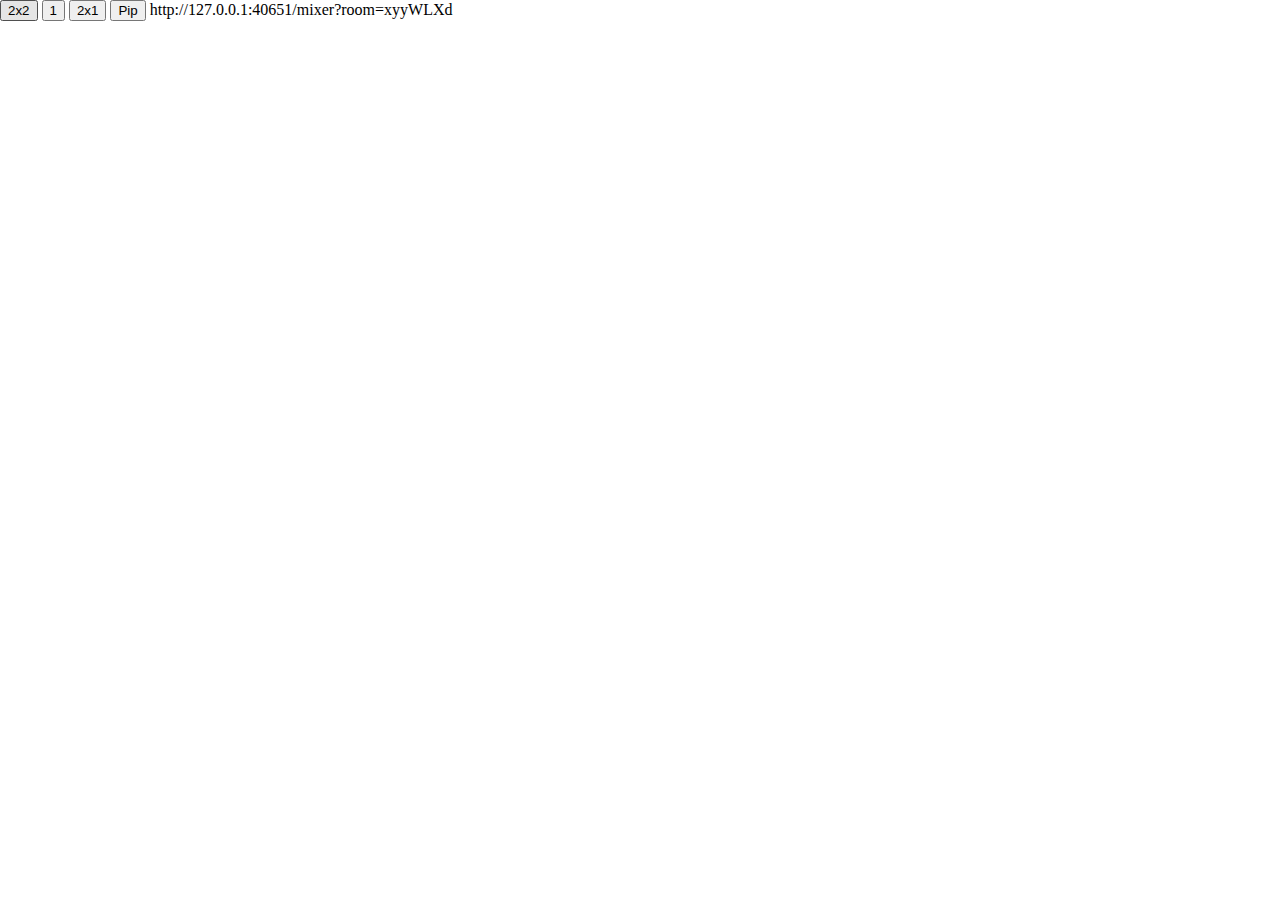
<file: control.html>
<html>
<head>
	<style>
		body {
			margin:0;
			padding:0;
			height:100%;
			width:100%;
			border:0;
			overflow:hidden;
		}
		
	
	</style>
</head>
<body id="body">
	<button onclick='send({"abc1231":[0,0,50,50],abc1232:[50,0,50,50],abc1233:[0,50,50,50],abc1234:[50,50,50,50]});'>2x2</button>
	<button onclick='send({"abc1231":[0,0,100,100],abc1232:[0, 0, 0, 0  ],abc1233:[0,0,0,0],abc1234:[0,0,0,0]});'>1</button>
	<button onclick='send({"abc1231":[0,0,50 ,100],abc1232:[50,0,100,100],abc1233:[0,0,0,0],abc1234:[0,0,0,0]});'>2x1</button>
	<button onclick='send({"abc1231":[0,0,100,100],abc1232:[70,70,20,20],abc1233:[0,0,0,0],abc1234:[0,0,0,0]});'>Pip</button>
	<script>
	
	function updateURL(param, force=false) {
		var para = param.split('=')[0];
		if (!(urlParams.has(para)) || (force)){
			if (history.pushState){
				
				var arr = window.location.href.split('?');
				var newurl;
				if (arr.length > 1 && arr[1] !== '') {
					newurl = window.location.href + '&' +param;
				} else {
					newurl = window.location.href + '?' +param;
				}
				
				window.history.pushState({path:newurl},'',newurl);
			}
		}
	}

	
	(function (w) {
		w.URLSearchParams = w.URLSearchParams || function (searchString) {
			var self = this;
			self.searchString = searchString;
			self.get = function (name) {
				var results = new RegExp('[\?&]' + name + '=([^&#]*)').exec(self.searchString);
				if (results == null) {
					return null;
				}
				else {
					return decodeURI(results[1]) || 0;
				}
			};
		};

	})(window);
	var urlParams = new URLSearchParams(window.location.search);
	
	
	function generateStreamID(){
		var text = "";
		var possible = "ABCDEFGHJKLMNPQRSTUVWXYZabcdefghijkmnpqrstuvwxyz23456789";
		for (var i = 0; i < 7; i++){
			text += possible.charAt(Math.floor(Math.random() * possible.length));
		}
		return text;
	};
	
	var roomID = "undefined";
	
	if (urlParams.has("room")){
		roomID = urlParams.get("room");
	} else {
		roomID = generateStreamID();
		updateURL("room="+roomID);
	}
	
	var url = document.URL.substr(0,document.URL.lastIndexOf('/'));
	

	navigator.clipboard.writeText(url+"/mixer?room="+roomID).then(() => {
      /* clipboard successfully set */
    }, () => {
      /* clipboard write failed */
    });
	
	document.getElementById("body").innerHTML+=url+"/mixer?room="+roomID;
	

	var socket = new WebSocket("wss://api.action.wtf:666");
		
	socket.onclose = function (){
		setTimeout(function(){window.location.reload(true);},100);
	};
	
	socket.onopen = function (){
		socket.send(JSON.stringify({"join":roomID}));
	}
	
	
	socket.addEventListener('message', function (event) {
		if (event.data){
			var data = JSON.parse(event.data);
			log(data);
		}
	});
	
	socket.onclose = function (){
		setTimeout(function(){window.location.reload(true);},100);
	};
	
	var counter=0;
	function send(scene){
		counter+=1;
		socket.send(JSON.stringify({"msg":true, "scene":scene, "id":counter}));
	}

	</script>
	</body>
</html>
</file>
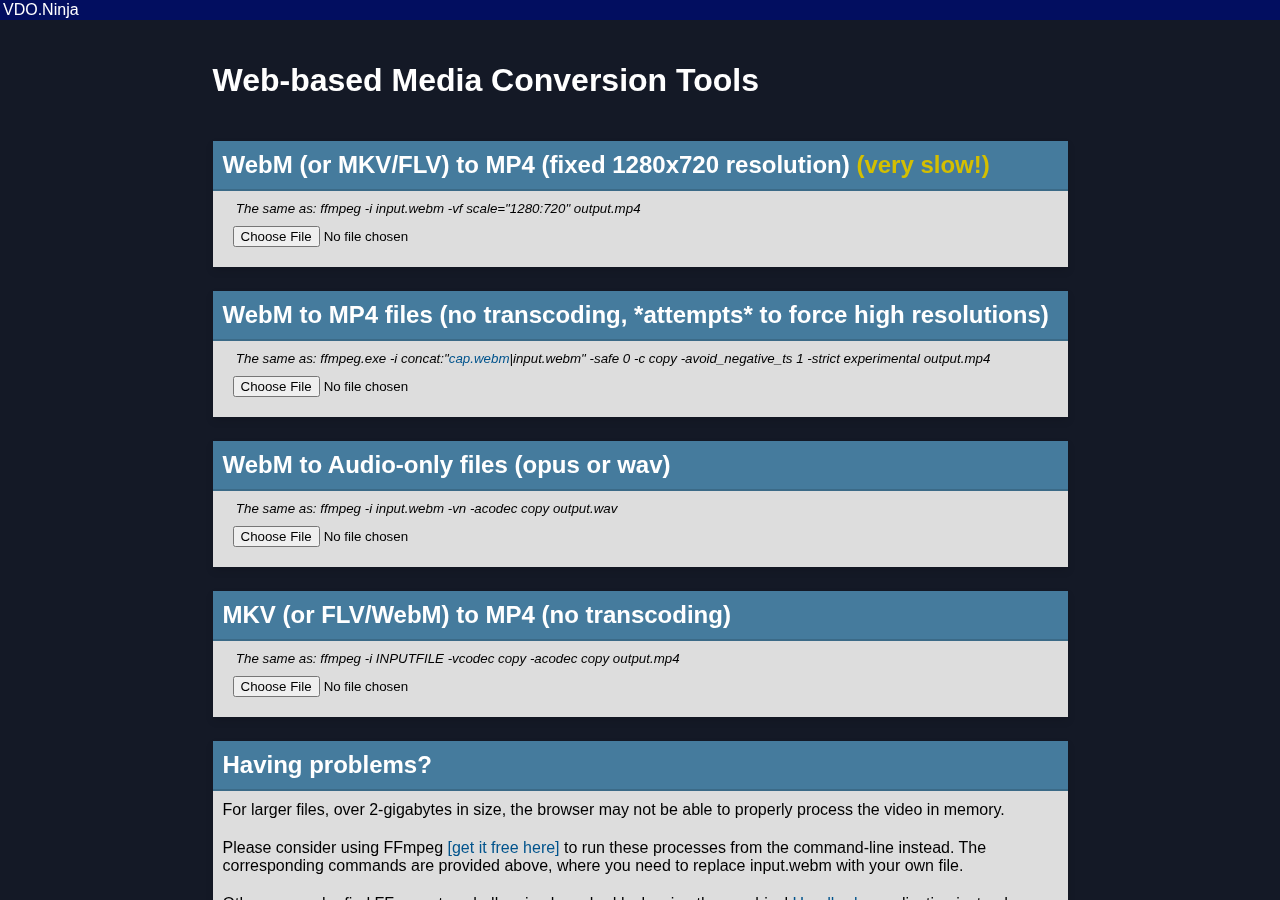
<file: convert.html>
<head>
	<link rel="stylesheet" href="./main.css?ver=40" />
	<style>
		.container {
			max-width: min(80%,875px);
			width: fit-content;
			margin: 0 auto;
		}

		h1 {
			margin-top: 1em;
			margin-bottom: 1em;
			padding: 10px;
		}

		a {
			color: #00538c;
		}
		
		a:link {
			color: #00538c;
		}
		
		a:visited {
			color: #00538c;
		}
		
		.card {
			margin: 10px;
			box-shadow: 0 4px 8px 0 rgb(0 0 0 / 10%);
			background-color: #ddd;
			color: black;
			margin-bottom: 1.5em;
		}

		.card>div {
			padding: 10px;
		}

		.card h2 {
			font-size: 1.5em;
			padding: 10px;
			background-color: #457b9d;
			color: white;
			border-bottom: 2px solid #3b6a87;
		}

		small {
			font-style: italic;
			display: block;
			margin-left: 1em;
		}

		span.warning {
			color: rgb(212, 191, 0);
		}

		input {
			padding: 10px;
		}

		video {
			max-width: 640px;
			max-height: 360px;
			padding: 20px;
		}

		audio {
			max-width: 640px;
			max-height: 360px;
			padding: 20px;
		}

		div#processing {
			display: none;
			justify-content: center;
			place-items: center;
			position: absolute;
			inset: 0;
			font-size: 1.5em;
			font-weight: bold;
			background: #141926;
			flex-direction: column;
		}
	</style>
</head>

<body style='color:white'>
	<div id="header">
		<a id="logoname" href="./" style="text-decoration: none; color: white; margin: 2px">
			<span data-translate="logo-header">
				<font id="qos">V</font>DO.Ninja
			</span>
		</a>
	</div>
	<div class="container">
		<div id="info">
			<h1>Web-based Media Conversion Tools</h1>
			<div class="card">
				<h2>WebM (or MKV/FLV) to MP4 (fixed 1280x720 resolution) <span class='warning'>(very slow!)</span></h2>
				<div>
					<small>The same as: <i>ffmpeg -i input.webm -vf scale="1280:720" output.mp4</i></small>
					<input type="file" accept=".mkv, .flv, .webm" id="uploader" title="Convert WebM to MP4">
				</div>
			</div>
			<div class="card">
				<h2>WebM to MP4 files (no transcoding, *attempts* to force high resolutions)</h2>
				<div>
					<small>The same as:  <i>ffmpeg.exe -i concat:"<a href='cap.webm'  target="_blank">cap.webm</a>|input.webm" -safe 0 -c copy -avoid_negative_ts 1 -strict experimental output.mp4</i></small>
					<input type="file" id="uploader3" accept=".webm" title="Convert WebM to MP4">
				</div>
			</div>
			<div class="card">
				<h2>WebM to Audio-only files (opus or wav)</h2>
				<div>
					<small>The same as:  <i>ffmpeg -i input.webm -vn -acodec copy output.wav</i></small>
					<input type="file" id="uploader4" accept=".webm" title="Convert WebM to OPUS (or WAV)">
				</div>
			</div>
			<div class="card">
				<h2>MKV (or FLV/WebM) to MP4 (no transcoding)</h2>
				<div>
					<small>The same as:  <i>ffmpeg -i INPUTFILE -vcodec copy -acodec copy output.mp4</i></small>
					<input type="file" id="uploader2" accept=".mkv, .flv, .webm" title="Convert MKV (or FLV) to MP4">
				</div>
			</div>
			<div class="card">
				<h2>Having problems?</h2>
				<div>
					For larger files, over 2-gigabytes in size, the browser may not be able to properly process the video in memory.
				</div>
				<div>
					Please consider using FFmpeg <a href='https://ffmpeg.org/download.html' target="_blank">[get it free here]</a> to run these processes from the command-line instead. The corresponding commands are provided above, where you need to replace input.webm with your own file.
				</div>
				<div>
					Other users who find FFmpeg too challenging have had luck using the graphical <a href="https://handbrake.fr/"  target="_blank">Handbrake</a> application instead.
				</div>
			</div>
			<div id="processing">
				<span id="message"></span>
				<video id="player" controls style="display:none"></video>
				<audio id="player2" controls style="display:none"></audio>
			</div>
		</div>

    <script>
      if (window.location.hostname.indexOf("vdo.ninja") == 0) {
        window.location = window.location.href.replace("vdo.ninja","isolated.vdo.ninja"); // FFMPEG requires an isolated domain.
      }
    </script>

		<script src="./thirdparty/ffmpeg.min.js"></script>
		<script>

			window.onerror = function backupErr(errorMsg, url=false, lineNumber=false) {
				console.error(errorMsg);
				alert("An error occured.\n\nIf your file is larger than 2-GB, you may need to run the FFmpeg commands locally or use Handbrake instead.");
				return false;
			};


			function download(data, filename) {
				const blob = new Blob([data.buffer]);
				const url = window.URL.createObjectURL(blob);
				const a = document.createElement('a');
				a.style.display = 'none';
				a.href = url;
				a.download = filename;
				document.body.appendChild(a);
				a.click();
				setTimeout(() => {
					document.body.removeChild(a);
					window.URL.revokeObjectURL(url);
				}, 100);
			}

			const { createFFmpeg, fetchFile } = FFmpeg;
			const ffmpeg = createFFmpeg({ log: true });

			const transcode = async ({ target: { files } }) => {
				const { name } = files[0];
				console.log(files[0]);
				if (files[0].size>2147483648){
					alert("Warning: The largest file size currently supported is 2-GB.\n\nFor larger files, please instead consider using the FFmpeg commands locally or use Handbrake. ");
					return;
				}
				document.getElementById('uploader').style.display = "none";
				document.getElementById('uploader2').style.display = "none";
				document.getElementById('uploader3').style.display = "none";
				document.getElementById('message').innerText = "Transcoding file... this will take a while";
				document.getElementById('processing').style.display = 'flex';
				await ffmpeg.load();
				ffmpeg.FS('writeFile', name, await fetchFile(files[0]));
				await ffmpeg.run('-i', name, '-vf', 'scale=1280:720', 'output.mp4');
				const data = ffmpeg.FS('readFile', 'output.mp4');
				const video = document.getElementById('player');
				video.src = URL.createObjectURL(new Blob([data.buffer], { type: 'video/mp4' }));
				video.style.display = "block";
				document.getElementById('message').innerText = "Operation Done. Play video or download it.";
			}
			
			const transmux = async ({ target: { files } }) => {
				const { name } = files[0];
				if (files[0].size>2147483648){
					alert("Warning: The largest file size currently supported is 2-GB.\n\nFor larger files, please instead consider using the FFmpeg commands locally or use Handbrake. ");
					return;
				}
				document.getElementById('uploader').style.display = "none";
				document.getElementById('uploader2').style.display = "none";
				document.getElementById('uploader3').style.display = "none";
				document.getElementById('message').innerText = "Transcoding file... this will take a while";
				document.getElementById('processing').style.display = 'flex';
				await ffmpeg.load();
				ffmpeg.FS('writeFile', name, await fetchFile(files[0]));
				await ffmpeg.run('-i', name, '-vcodec', 'copy', '-acodec', 'copy', 'output.mp4');
				const data = ffmpeg.FS('readFile', 'output.mp4');
				const video = document.getElementById('player');
				video.src = URL.createObjectURL(new Blob([data.buffer], { type: 'video/mp4' }));

				video.style.display = "block";
				document.getElementById('message').innerText = "Operation Done. Play video or download it.";
			}

			const force1080 = async ({ target: { files } }) => {
				const { name } = files[0];
				if (files[0].size>2147483648){
					alert("Warning: The largest file size currently supported is 2-GB.\n\nFor larger files, please instead consider using the FFmpeg commands locally or use Handbrake. ");
					return;
				}
				const sourceBuffer = await fetch("./media/cap.webm").then(r => r.arrayBuffer());
				document.getElementById('uploader').style.display = "none";
				document.getElementById('uploader2').style.display = "none";
				document.getElementById('uploader3').style.display = "none";
				document.getElementById('message').innerText = "Tweaking file... this will take a moment";
				document.getElementById('processing').style.display = 'flex';
				await ffmpeg.load();
				ffmpeg.FS('writeFile', name, await fetchFile(files[0]));
				ffmpeg.FS("writeFile", "cap.webm", new Uint8Array(sourceBuffer, 0, sourceBuffer.byteLength));

				await ffmpeg.run("-i", "concat:cap.webm|" + name, "-safe", "0", "-c", "copy", "-avoid_negative_ts", "1", "-strict", "experimental", "output.mp4");
				const data = ffmpeg.FS('readFile', 'output.mp4');
				const video = document.getElementById('player');
				video.src = URL.createObjectURL(new Blob([data.buffer], { type: 'video/mp4' }));
				video.style.display = "block";
				document.getElementById('message').innerText = "Operation Done. Play video or download it.";
				document.getElementById('processing').style.display = 'flex';
			}

			const convertToAudioOnly = async ({ target: { files } }) => {
				const { name } = files[0];
				if (files[0].size>2147483648){
					alert("Warning: The largest file size currently supported is 2-GB.\n\nFor larger files, please instead consider using the FFmpeg commands locally or use Handbrake. ");
					return;
				}
				document.getElementById('message').innerText = "Transcoding file... this will take a while";
				document.getElementById('processing').style.display = 'flex';
				await ffmpeg.load();
				ffmpeg.FS('writeFile', name, await fetchFile(files[0]));
				const video = document.getElementById('player');

				await ffmpeg.run('-i', name, '-vn', '-acodec', 'copy', 'output.opus');
				const data = ffmpeg.FS('readFile', 'output.opus');

				console.log(data.buffer.byteLength);
				if (data.buffer.byteLength) {
					video.src = URL.createObjectURL(new Blob([data.buffer], { type: 'audio/opus' }));
					download(data, name.split(".")[0] + ".opus");
				} else {
					await ffmpeg.run('-i', name, '-vn', '-acodec', 'copy', 'output.wav');
					const data2 = ffmpeg.FS('readFile', 'output.wav');
					video.src = URL.createObjectURL(new Blob([data.buffer], { type: 'audio/pcm' }));
					download(data2, name.split(".")[0] + ".wav");
				}

				video.style.display = "block";
				document.getElementById('message').innerText = "Operation Done. Play audio or download it.";
				document.getElementById('processing').style.display = 'flex';
			}

			document.getElementById('uploader').addEventListener('change', transcode);
			document.getElementById('uploader2').addEventListener('change', transmux);
			document.getElementById('uploader3').addEventListener('change', force1080);
			document.getElementById('uploader4').addEventListener('change', convertToAudioOnly);
		</script>
</body>
</file>
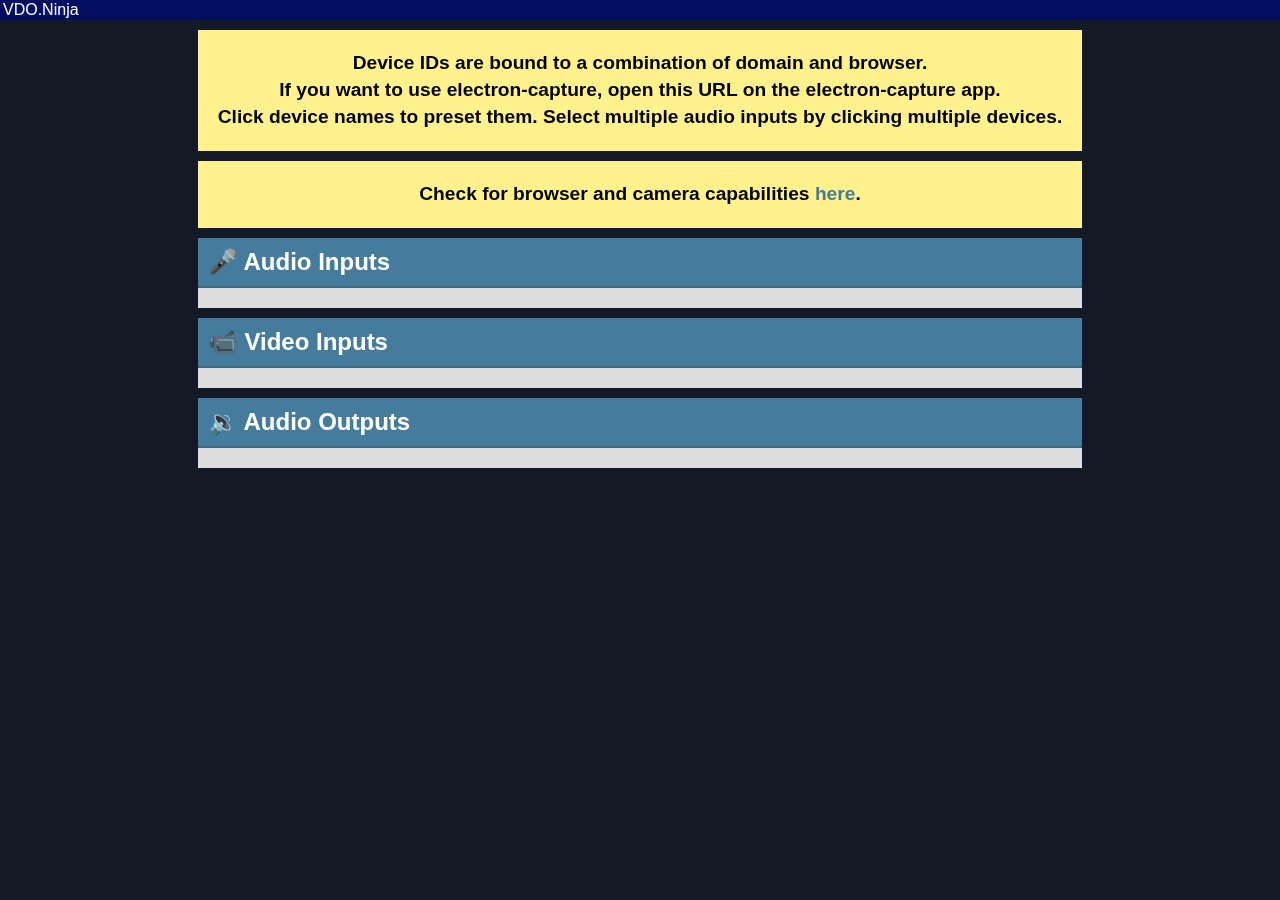
<file: devices.html>
<html>
	<head>
		<link rel="stylesheet" href="./lineawesome/css/line-awesome.min.css" />
		<link rel="stylesheet" href="./main.css?ver=11" />
		<link rel="stylesheet" href="./devices.css?ver=1" />
		<meta name="viewport" content="width=device-width, initial-scale=1" />
		<meta charset="utf8" />
	</head>
	<body>
		<div id="header">
			<a
				id="logoname"
				href="./"
				style="text-decoration: none; color: white; margin: 2px"
			>
				<span data-translate="logo-header">
					<font id="qos">V</font>DO.Ninja
				</span>
			</a>
		</div>
		<div id="devices">
			<div class="notice">
				Device IDs are bound to a combination of domain and browser. <br />If
				you want to use electron-capture, open this URL on the electron-capture
				app. <br/>
				Click device names to preset them. Select multiple audio inputs by clicking multiple devices.
			</div>
			<div class="notice">
				Check for browser and camera capabilities <a href="/supports">here</a>.
			</div>
			<div class="card">
				<h1>🎤 Audio Inputs</h1>
				<div id="audioInputs"></div>
			</div>
			<div class="card">
				<h1>📹 Video Inputs</h1>
				<div id="videoInputs"></div>
			</div>
			<div class="card">
				<h1>🔉 Audio Outputs</h1>
				<div id="audioOutputs"></div>
			</div>
		</div>
		<div id="sharedDevices" style="display: none">
			<span>Click to copy. Use this URL to preset audio/video devices.</span>
			<span id="close" onclick="this.parentNode.style.display='none'">×</span>
			<input id="devicesUrl" value="" />
		</div>

		<script>
			const list = [];
			const url = new URL(document.location.origin);
			const audioInputDevices = [];

			function isAudioInput(value) {
				return value.kind === "audioinput";
			}

			function isAudioOutput(value) {
				return value.kind === "audiooutput";
			}

			function isVideoInput(value) {
				return value.kind === "videoinput";
			}

			function sanitizeDeviceName(deviceName) {
				return String(deviceName).toLowerCase().replace(/[\W]+/g, "_");
			}

			function addDevice(element) {
				const type = element.dataset.deviceType;
				const device = sanitizeDeviceName(element.querySelector('span').innerText);

				if (type === "audioinput") {
					setAudioSearchParams(element);
				}
				if (type === "videoinput") {
					setVideoSearchParams(element);
				}
				if (type === "audiooutput") {
					setAudioOutputSearchParams(element);
				}

				/*
					Allows for multiple audio devices to be selected
					Will be output as a comma separated string to &ad
				*/

				function setAudioSearchParams(info) {
					// Device was already selected
					if (info.className === "device selected") {
						// Remove device from list of selected devices
						const index = audioInputDevices.indexOf(device);
						if (index !== -1) {
							audioInputDevices.splice(index, 1);
						}

						// Set the url param to the devices that are left
						url.searchParams.set("ad", audioInputDevices.join(","));
						element.className = "device";

						// If no audio devices remained, just remove the param completely
						if (audioInputDevices.length === 0) {
							url.searchParams.delete("ad");
						}
					} else {
						// Device is unselected
						
						audioInputDevices.push(device);
						url.searchParams.set("ad", audioInputDevices.join(","));
						element.className = "device selected";
					}
				}

				/*
				Only allows for a single video device to be selected
				*/
				function setVideoSearchParams(info) {
					// Device was already selected
					if (info.className === "device selected") {
						element.className = "device";


						// Set the url param to the devices that are left
						url.searchParams.set("vd", device);
						element.className = "device";

						// If no devices remained, just remove the param completely
						if (audioInputDevices.length === 0) {
							url.searchParams.delete("vd");
						}
					} else {
						// Device is unselected
						try {
							element.parentElement.querySelector('.device.selected').className = "device";
						} catch (error) {
							console.log("There was no video device already selected.");
						}
						
						url.searchParams.set("vd", device);
						element.className = "device selected";
					}
				}
				
				/*
				Only allows for a single audio output device to be selected
				*/
				function setAudioOutputSearchParams(info) {
					// Device was already selected
					if (info.className === "device selected") {
						element.className = "device";


						// Set the url param to the devices that are left
						url.searchParams.set("od", device);
						element.className = "device";

						// If no devices remained, just remove the param completely
						if (audioInputDevices.length === 0) {
							url.searchParams.delete("od");
						}
					} else {
						// Device is unselected
						try {
							element.parentElement.querySelector('.device.selected').className = "device";
						} catch (error) {
							console.log("There was no video device already selected.");
						}
						
						url.searchParams.set("od", device);
						element.className = "device selected";
					}
				}

				// Update UI
				showDeviceIdsPopup();
			}

			function showDeviceIdsPopup() {
				document.getElementById("devicesUrl").value = decodeURIComponent(url);
				document.getElementById("sharedDevices").style.display = "block";
			}

			function prettyPrint(json, element) {
				let output = "<div class='prettyJson two-col'>";
				let nestedObjs;

				Object.entries(json)
					.sort()
					.forEach(([key, value]) => {
						output += `
						<div class='device' onclick='addDevice(this)' data-device-type='${value.kind}'>
							<span class='device-name'>${value.label}</span>
							<span class='device-id'>
								${value.deviceId}
							</span>
						</div>`;
					});
				output += "</div>";
				document.getElementById(element).innerHTML = output;
			}

			document.getElementById("devicesUrl").onclick = (e) => {
				e.target.select();
				document.execCommand("copy");
			};

			navigator.mediaDevices
				.enumerateDevices()
				.then((devices) => {
					devices.forEach((device) => {
						console.log(
							`${device.kind}: ${device.label} id = ${device.deviceId}`
						);
						list.push(device);
					});
					prettyPrint(devices.filter(isAudioInput), "audioInputs");
					prettyPrint(devices.filter(isAudioOutput), "audioOutputs");
					prettyPrint(devices.filter(isVideoInput), "videoInputs");
				})
				.catch((err) => {
					console.log(`${err.name}: ${err.message}`);
				});
		</script>
	</body>
</html>
</file>
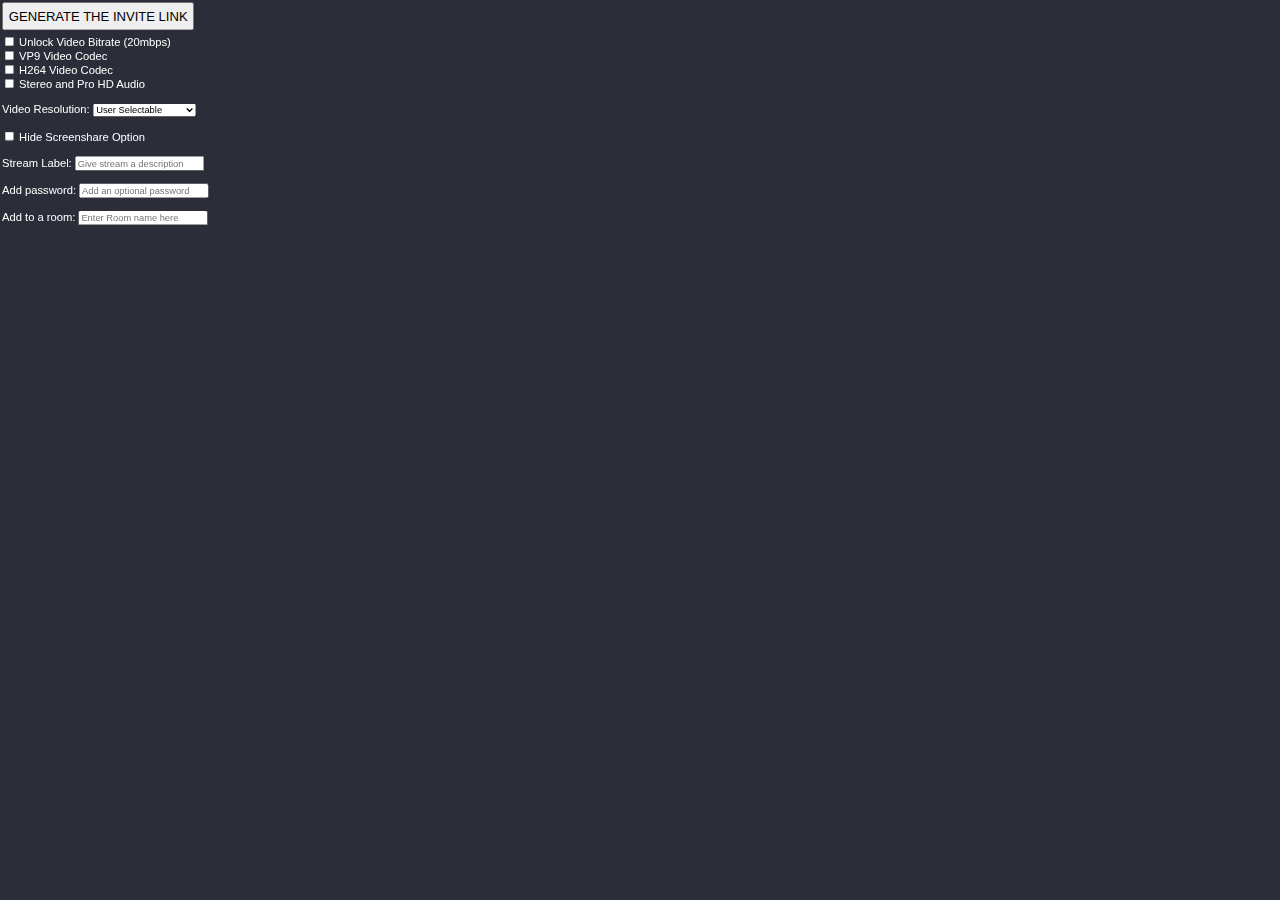
<file: dock.html>
<html>
<head>
<style>
body {
  transform: scale(0.7);
  transform-origin: 0 0;
  margin:2px;
  padding:0;
  border:0;
  color: #FFF;
  background-color:  #2B2E38;
  font-family: Arial, Helvetica, sans-serif;
  width:300px;
  overflow:hidden;
  text-overflow: ellipsis;
  white-space: nowrap;
  min-width:1px;
}

#container-links {
	z-index:10;
	width:100%;
	height:100%;
	display:none;
}

#container-setup { 
	width:100%;
	height:100%;
	display:block;
}
.red {
	background-color:#FCC;
}
.green {
	background-color:#CFC;
}
.task {
	cursor:grab;
	width:100%;
	padding:5px;
	border:2px solid black;
	margin:0;
}
button{
	padding:5px;
	transform: scale(1.4);
	transform-origin: 0 0;
}

.gone {
	position: absolute;
	display:inline-block;
	left: -9999px;
}

</style>
</head>
<body>
<script>
function getById(id) {
   var el = document.getElementById(id);
   if (!el) {
	    console.warn(id + " is not defined; skipping.");
		el = document.createElement("span"); // create a fake element
   }
   return el;
}
function copyFunction(copyText) {
  copyText.select();
  copyText.setSelectionRange(0, 99999);
  document.execCommand("copy");

}
function generateStreamID(){
	var text = "";
	var possible = "ABCDEFGHJKLMNPQRSTUVWXYZabcdefghijkmnpqrstuvwxyz23456789";
	for (var i = 0; i < 7; i++){
		text += possible.charAt(Math.floor(Math.random() * possible.length));
	}
	console.log(text);
	return text;
};
function toHexString(byteArray){
	return Array.prototype.map.call(byteArray, function(byte){
		return ('0' + (byte & 0xFF).toString(16)).slice(-2);
	}).join('');
}
generateHash = function (str, length=false){
	var buffer = new TextEncoder("utf-8").encode(str);
	return crypto.subtle.digest("SHA-256", buffer).then(
		function (hash) {
			hash = new Uint8Array(hash);
			if (length){
				hash = hash.slice(0, parseInt(parseInt(length)/2));
			}
			hash = toHexString(hash);
			return hash;
		}
	);
};

function generateInvite(){
	var title = encodeURI(getById("videoname").value.replace(/[\W]+/g,"_"));
	if (title.length){
		title = "&label="+title;
	}
	var sid = generateStreamID(); 
	var viewstr = "";
	var sendstr = "";

	if (getById("invite_bitrate").checked){
		viewstr+="&bitrate=20000";
	}
	if (getById("invite_vp9").checked){
		viewstr+="&codec=vp9";
	}
	if (getById("invite_h264").checked){
		viewstr+="&codec=h264";
	}
	if (getById("invite_stereo").checked){
		viewstr+="&stereo";
		sendstr+="&stereo";
	}
	//if (getById("invite_secure").checked){
	//	sendstr+="&secure";
	//}
	if (getById("invite_hidescreen").checked){
		sendstr+="&webcam";
	}

	//if (getById("invite_remotecontrol").checked){  //
	//	var remote_gen_id = generateStreamID();
	//	sendstr+="&remote="+remote_gen_id; // security
	//	viewstr+="&remote="+remote_gen_id;
	//}

	if (getById("invite_joinroom").value.trim().length){
		sendstr+="&room="+getById("invite_joinroom").value.replace(/[\W]+/g,"_");
		viewstr+="&scene&room="+getById("invite_joinroom").value.replace(/[\W]+/g,"_");
	}

	if (getById("invite_group_chat_type").value){ //  0 is default
		if (getById("invite_group_chat_type").value==1){ // no video
			sendstr+="&novideo";
		} else if (getById("invite_group_chat_type").value==2){  // no view or audio
			sendstr+="&view";
		}
	}

	if (getById("invite_quality").value){
		if (getById("invite_quality").value==0){
			sendstr+="&quality=0";
		} else if (getById("invite_quality").value==1){
			sendstr+="&quality=1";
		} else if (getById("invite_quality").value==2){
			sendstr+="&quality=2";
		}
	}
	
	var href = window.location.href;
	var dir = href.substring(0, href.lastIndexOf('/')) + "/";
	
	var salt = location.hostname; // "vdo.ninja" is the expected default. You will want to change this if hosting dock.html locally.
	
	if (getById("invite_password").value.trim().length){
		generateHash(getById("invite_password").value.trim().replace(/[\W]+/g,"_")+salt,4).then(function(hash){
			sendstr+="&hash="+hash;
			viewstr+="&password="+getById("invite_password").value.trim();
			sendstr = dir+'?push=' + sid + sendstr;
			viewstr = dir+'?view=' + sid + viewstr + title;
			getById("container-setup").style.display="none";
			getById("container-links").style.display="block";
			
			getById("guest-link").value = sendstr;
			getById("obs-link").value = viewstr;
		});
	} else {
		sendstr = dir+'?push=' + sid + sendstr;
		viewstr = dir+'?view=' + sid + viewstr + title;
		getById("container-setup").style.display="none";
		getById("container-links").style.display="block";
		
		getById("guest-link").value = sendstr;
		getById("obs-link").value = viewstr;
	}
	
	
}

function goBack(){
	getById("container-setup").style.display="block";
	getById("container-links").style.display="none";
}

document.addEventListener("dragstart", event => {
	var url = event.target.href || event.target.value;
	
	if (!url || !url.startsWith('https://')) return;
	if (event.target.dataset.drag!="1"){
		return;
	}
	//event.target.ondragend = function(){event.target.blur();}
	
	var streamId = url.split('view=');
	var label = url.split('label=');

	url += '&layer-name=OBSN';
	if (streamId.length>1) url += ': ' + streamId[1].split('&')[0];
	if (label.length>1) url += ' - ' + decodeURI(label[1].split('&')[0]);
	

	url += '&layer-width=1920'; // this isn't always 100% correct, as the resolution can fluxuate, but it is probably good enough
	url += '&layer-height=1080';
	
	event.dataTransfer.setDragImage(document.querySelector('#dragImage'), 24, 24);
	event.dataTransfer.setData("text/uri-list", encodeURI(url));
	//event.dataTransfer.setData("url", encodeURI(url));
	
	//warnlog(event);
	
});

</script>

<div id="container-setup" >
	<button style="padding:5px;" onclick="generateInvite()" >
		<span data-translate="generate-invite-link">GENERATE THE INVITE LINK</span>
	</button>
	<br /><br />
	
	
	<input type="checkbox" id="invite_bitrate" /><label for="invite_bitrate"> <span data-translate="unlock-video-bitrate">Unlock Video Bitrate (20mbps)</span></label>
	<br />
	<input type="checkbox" id="invite_vp9" onclick="getById('invite_h264').checked=false;" /><label for="invite_vp9"> <span data-translate="force-vp9-video-codec">VP9 Video Codec</span></label>
	<br />
	<input type="checkbox" id="invite_h264" onclick="getById('invite_vp9').checked=false;" /><label for="invite_h264"> <span data-translate="force-h264-video-codec">H264 Video Codec</span></label>
	<br />
	<input type="checkbox" id="invite_stereo" /><label for="invite_stereo"> <span data-translate="enable-stereo-and-pro">Stereo and Pro HD Audio</span></label>
	<br />
	<br />
	<label for="invite_quality" data-translate="video-resolution">Video Resolution: </label>
	<select id="invite_quality" name="invite_quality">
		<option value="-1" selected>User Selectable</option>
		<option value="0">Maximum Resolution</option>
		<option value="1">Balanced</option>
		<option value="2">Smooth and Cool</option>
	</select>
	<br />
	<br />
	<input type="checkbox" id="invite_hidescreen" />
	<label for="invite_hidescreen"> <span data-translate="hide-screen-share">Hide Screenshare Option</span></label>
	<br />
	<br />
	<label for="videoname">Stream Label:</label>
	<input id="videoname" placeholder="Give stream a description"  />
	<br />
	<br />
	<span data-translate="add-a-password-to-stream"> Add password:</span>
	<input id="invite_password" placeholder="Add an optional password" />
	<br /><br />
	<span data-translate="add-the-guest-to-a-room"> Add to a room:</span>
	<input id="invite_joinroom" placeholder="Enter Room name here" oninput="document.getElementById('invitegroupchat').style.display='block';" />
	<br />
	<br />
	<span id="invitegroupchat" style="display:none;">
	<label for="invite_group_chat_type" data-translate="invite-group-chat-type">This room guest can:</label><br />
	<select id="invite_group_chat_type" name="invite_group_chat_type">
		<option value="0" selected data-translate="can-see-and-hear">Can see and hear the group chat</option>
		<option value="1" data-translate="can-hear-only">Can only hear the group chat</option>
		<option value="2" data-translate="cant-see-or-hear">Cannot hear or see the group chat</option>
	</select>
	</span>
</div>
<div id="container-links" >
	<button  onclick="goBack()" >
		<span >Go Back</span>
	</button>
	<div id="container-links-inner" >
		<br /><br />
		<h3>Guest Invite Link:</h3>
			<input id="guest-link" class="task green" onclick="copyFunction(this)" onmousedown="copyFunction(this)"/>
			<br /><br />
		<h3>OBS Browser Source Link:</h3>
			<input id="obs-link" class="task red" data-drag="1" onmousedown="copyFunction(this)" onclick="copyFunction(this)" />
			<br />
			<br />
			<i>(links are draggable)</i>
	</div>
</div>
<div class="gone" >
	<!-- This image is used when dragging elements -->
	<img src="./media/favicon-32x32.png" id="dragImage" />
</div>
</body>
</html>
</file>
<file: main.css>
@import url('https://fonts.googleapis.com/css2?family=Poppins:wght@400;700&display=swap');

:root {
  /* Discord Greys - Dark to Lighter */
  --discord-grey-0: #121212;
  --discord-grey-1: #1e1f22;
  --discord-grey-2: #232428;
  --discord-grey-3: #2c2c2d;
  --discord-grey-4: #2e3035;
  --discord-grey-5: #313338;
  --discord-grey-6: #383a40;
  --discord-grey-7: #404249; /* primary */
  --discord-grey-8: #5e6064;

  --discord-text: hsl( 210 calc(1 * 9.1%) 92% /1);

  --darktheme-red: rgb(161, 45, 45);
  --darktheme-blue: rgb(33, 69, 114);
  --darktheme-green: rgb(36, 88, 49);
  --darktheme-lightgreen: #008770;
  --darktheme-brown: rgb(96, 58, 25);
  --darktheme-yellow: rgb(84, 70, 9);

  /* Lightmode white - Darker to lighter */
  --lighttheme-1: #fff;
  --lighttheme-2: #f3f3f3;
  --lighttheme-3: #ddd;
  --lighttheme-4: #ccc; /* primary */
  --lighttheme-5: #bbb;
  --lighttheme-6: #aaa;
  --lighttheme-7: #7e7e7e;
  --lighttheme-8: #373737;
  --lighttheme-text: black;

  /* Director v2 - General colors */
  /* -- Links */
  --a-dark-link: #69aadc;
  --a-dark-visited: #69aadc;
  --a-dark-hover: #6da5dd;
  --a-dark-focus: #6da5dd;
  --a-dark-active: #3a80c6;

  --a-darker-link: #b9dff9;
  --a-darker-visited: #b9dff9;
  --a-darker-hover: #048ae8;
  --a-darker-focus: #d9e4eb;
  --a-darker-active: #d9e4eb;

  --a-lighter-link: #9ed0e1;
  --a-lighter-visited: #9ed0e1;
  --a-lighter-hover: #8acee4;
  --a-lighter-focus: #8acee4;
  --a-lighter-active: #89d5ee;

  --a-link:  #144267;
  --a-visited: #144267;
  --a-hover: #38668c;
  --a-focus: #38668c;
  --a-active: #0165b5;

  /* -- Box colors */
  --director-box: rgb(165 119 18);
  --codirector-box: rgb(67 122 213);

  --director-dark-box: rgb(165 119 18);
  --codirector-dark-box: rgb(129 127 127);

  /* Original colors */
  --background-color: #141926;
  --dark-background-color: #121730;
  --container-color: #373737;
  --button-color: #2A2A2A;
  --blue-accent: #4a4c63;
  --red-accent: #553737;
  --light-grey: #ddd;
  --near-black: #02050c;
  --green-accent: #3f4f50;
  --olive-accent: #535D32;
  --regular-margin: 10px;
  --director-margin: 15px 20px 0 0;
  --fit-style: contain;
  --fadein-speed: 0;
  --video-margin: 0px;
  --video-rounded: 0px;
  --video-border: 0px;
  --video-border-color: #0000;
  --video-rounded: 0px;
  --button-radius: 2px;
  --myvideo-max-width: min(800px,100vw);
  --myvideo-width:unset;
  --myvideo-height:auto;
  --myvideo-background: #FFF1;
  --video-background-image: url("data:image/svg+xml,%3Csvg viewBox='-42 0 512 512.002' xmlns='http://www.w3.org/2000/svg'%3E%3Cpath d='m210.351562 246.632812c33.882813 0 63.222657-12.152343 87.195313-36.128906 23.972656-23.972656 36.125-53.304687 36.125-87.191406 0-33.875-12.152344-63.210938-36.128906-87.191406-23.976563-23.96875-53.3125-36.121094-87.191407-36.121094-33.886718 0-63.21875 12.152344-87.191406 36.125s-36.128906 53.308594-36.128906 87.1875c0 33.886719 12.15625 63.222656 36.132812 87.195312 23.976563 23.96875 53.3125 36.125 87.1875 36.125zm0 0'/%3E%3Cpath d='m426.128906 393.703125c-.691406-9.976563-2.089844-20.859375-4.148437-32.351563-2.078125-11.578124-4.753907-22.523437-7.957031-32.527343-3.308594-10.339844-7.808594-20.550781-13.371094-30.335938-5.773438-10.15625-12.554688-19-20.164063-26.277343-7.957031-7.613282-17.699219-13.734376-28.964843-18.199219-11.226563-4.441407-23.667969-6.691407-36.976563-6.691407-5.226563 0-10.28125 2.144532-20.042969 8.5-6.007812 3.917969-13.035156 8.449219-20.878906 13.460938-6.707031 4.273438-15.792969 8.277344-27.015625 11.902344-10.949219 3.542968-22.066406 5.339844-33.039063 5.339844-10.972656 0-22.085937-1.796876-33.046874-5.339844-11.210938-3.621094-20.296876-7.625-26.996094-11.898438-7.769532-4.964844-14.800782-9.496094-20.898438-13.46875-9.75-6.355468-14.808594-8.5-20.035156-8.5-13.3125 0-25.75 2.253906-36.972656 6.699219-11.257813 4.457031-21.003906 10.578125-28.96875 18.199219-7.605469 7.28125-14.390625 16.121094-20.15625 26.273437-5.558594 9.785157-10.058594 19.992188-13.371094 30.339844-3.199219 10.003906-5.875 20.945313-7.953125 32.523437-2.058594 11.476563-3.457031 22.363282-4.148437 32.363282-.679688 9.796875-1.023438 19.964844-1.023438 30.234375 0 26.726562 8.496094 48.363281 25.25 64.320312 16.546875 15.746094 38.441406 23.734375 65.066406 23.734375h246.53125c26.625 0 48.511719-7.984375 65.0625-23.734375 16.757813-15.945312 25.253906-37.585937 25.253906-64.324219-.003906-10.316406-.351562-20.492187-1.035156-30.242187zm0 0'/%3E%3C/svg%3E");
  --background-main-image: unset;
  --show-codirectors: inline-block;
  --full-screen-button: inherit;
  --color-mode: dark;
  --video-background-image-size: auto 30%;
}

.title-inner {
	background-color: #E5007E;
  padding: 10px 0;
  /* margin-top: 10px; */
}


.logo-contenaire {
	  flex: 1;
    display: flex;
    justify-content: center;
    align-items: center;
    /* padding: 20px; */
		margin-bottom: 10px;

}

.main-logo {
	max-width: 240px;
	height: auto;
	transition: transform 0.3s ease;
}

.main-logo:hover {
	transform: scale(1.05);
}

@keyframes logoFadeIn {
	from { opacity: 0; transform: translateY(-20px); }
	to { opacity: 1; transform: translateY(0); }
}

.main-logo {
	animation: logoFadeIn 1s ease-out;
}

/* Styles responsifs */
@media (max-width: 768px) {
	.main-logo {
			max-width: 180px;
	}
}

@media (max-width: 480px) {
	.main-logo {
			max-width: 140px;
	}
}

/* Style pour le mode sombre */
.darktheme .main-title {
	color: var(--discord-text);
}

/* Animation optionnelle */
@keyframes titleFadeIn {
	from { opacity: 0; transform: translateY(-20px); }
	to { opacity: 1; transform: translateY(0); }
}

.main-title {
	animation: titleFadeIn 1s ease-out;
}




/* ... (rest of the CSS code) ... */
@media (prefers-color-scheme: dark) {
	:root {
		--color-mode: dark;
	}
}

* {
	padding: 0;
	margin: 0;
	box-sizing: border-box;
	border: 0;
}

::selection {
	background-color: #0447c888;
	color: #FFF;
}

button:hover,[role="button"]
:not(.column)
:not(.controlsGrid)
:not(#controlButtons)
:hover{
	filter: brightness(98%);
}

table {
	display: inline-block;
	padding:10px;
	margin:10px;
}

.promptModalLabel{
	cursor: pointer;
	font-weight: normal;
	font-size: 1.0em;
	display:block;
	margin: 17px 20px 15px 20px;
}

#bigPlayButton {
	margin:0 auto;
	background-color: #0000;
	cursor:pointer;
	font-family: Cousine, monospace;
	font-size: 4em;
	line-height: 1.5em;
	letter-spacing: 0.0em;
	text-shadow: 0.05em 0.05em 0px rgba(0,0,0,1);
	width:100%;
	height:100vh;
	z-index: 1;
	vertical-align: top;
	text-align: center;
	top: 0;
	position: fixed;
	overflow-wrap: anywhere;
	padding:3%;
}

.playButton {
	border-radius: 50vh;
	width: min(30vw, 30vh);
	cursor: pointer;
	opacity: 100%;
	background-color: #bbb;
	background-image: url("data:image/svg+xml,%3C%3Fxml version='1.0' encoding='utf-8'%3F%3E%3Csvg version='1.1' id='Layer_1' xmlns='http://www.w3.org/2000/svg' xmlns:xlink='http://www.w3.org/1999/xlink' x='0px' y='0px' viewBox='0 0 122.88 122.88' style='enable-background:new 0 0 122.88 122.88' xml:space='preserve'%3E%3Cstyle type='text/css'%3E.st0%7Bfill-rule:evenodd;clip-rule:evenodd;%7D%3C/style%3E%3Cg%3E%3Cpath class='st0' d='M61.44,0c33.93,0,61.44,27.51,61.44,61.44s-27.51,61.44-61.44,61.44S0,95.37,0,61.44S27.51,0,61.44,0L61.44,0z M83.31,65.24c3.13-2.02,3.12-4.27,0-6.06L50.98,40.6c-2.55-1.6-5.21-0.66-5.14,2.67l0.1,37.55c0.22,3.61,2.28,4.6,5.32,2.93 L83.31,65.24L83.31,65.24z M61.44,12.48c27.04,0,48.96,21.92,48.96,48.96c0,27.04-21.92,48.96-48.96,48.96S12.48,88.48,12.48,61.44 C12.48,34.4,34.4,12.48,61.44,12.48L61.44,12.48z'/%3E%3C/g%3E%3C/svg%3E");
	display: inline-block;
	height: min(30vw, 30vh);
	background-repeat: no-repeat;
	border: #bbb 3vh solid;
	position: absolute;
}

#bigPlayButton>.playButton {
	width: min(50vw, 50vh);
	margin-top: 10vh;
	background-color: #646262;
	height: min(50vw, 50vh);
	border: #646262 7vh solid;
	position: unset;
	position: static;
}

#progressContainer {
    width: 100%;
    background-color: #ddd9;
	position: absolute;
	right: 0;
	bottom: 0;
}
#progressBar {
    width: 0%;
    height: 18px;
    background-color: #4CAF5099;
    text-align: left;
    color: black;
}

select#audioSource {
	max-height: 80px; /* Initial height */
	overflow-y: auto; /* Enable scrolling */
	transition: max-height 0.3s ease; /* Smooth transition for expanding and collapsing */
	width:100%;
	margin-top: 7px;
	padding: 3px 4px;
	min-height: 24px; 
	user-select: none;
}
select#audioSource.expanded {
	max-height: none;
}
select#audioSource.expanded option {
    display: block;
}
select#audioSource option:checked {
    display: block;
	background-color: #1967D2!important;
    color: white;
}
select#audioSource option {
    display: none;
}
select#audioSource option:hover {
    background-color: #8dbdd4!important;
    color: black;
}
select#audioSource[size='1'] option {
    background-color: var(--lighttheme-1)!important;
	color:black;
}
.darktheme select#audioSource[size='1'] option {
    background-color: var(--light-grey)!important;
	color:black;
}
.paused {
	cursor: pointer;
}

tr {
	padding:4px;
}
th {
	padding:4px;
}

.popupSelector_constraints .preSelectbutton {
	display: inline-block;
	margin: 4px 0 4px 3px;
	padding: 2px 8px 1px 8px;
}
.advancedVideoSettings .preSelectButton {
	display: inline-block;
	margin: 4px 0 4px 3px;
	padding: 2px 8px 1px 8px;
}
.meter {
	display: inline-block;
	width: 0px;
	height: 10px;
	background: green;
	transition: all 100ms linear;
}
.meter2 {
	display: inline-block;
	width: 0px;
	height: 10px;
	background: yellow;
	transition: all 50ms linear;
}
.meter3 {
	display: inline-block;
	width: 0px;
	height: 10px;
	background: red;
	transition: all 25ms linear;
}
.meter4 {
	display: inline-block;
	width: 2px;
	height: 10px;
	background: black;
	position:relative;
	float:left;
}
#mynetwork {
	width: 600px;
	height: 400px;
	border: 1px solid lightgray;
}

.email {
	unicode-bidi: bidi-override;
	direction: rtl;
	user-select: none;
}

a:link {
	color: var(--a-link);
}
a:visited {
	color: var(--a-visited);
}
a:hover {
	color: var(--a-hover);
}
a:focus {
	color: var(--a-focus);
}
a:active {
	color: var(--a-active);
}

a.soloLink:link {
	cursor: grab;
	font-size: 1.2em;
	font-weight: 700;
	padding: 4px 0 2px 0;
	border-radius: 5px;
	white-space: nowrap;
	overflow: hidden;
	text-overflow: ellipsis;
	color: #b4d7f6;
}
a.soloLink:visited{
	color: #b4d7f6;
}

/* Links */
a {
	-webkit-app-region: no-drag;
	text-decoration: none;
}
.darktheme a:link {
	color: var(--a-dark-link);
}
.darktheme a:visited {
	color: var(--a-dark-visited);
}
.darktheme a:hover {
	color: var(--a-dark-hover);
}
.darktheme a:focus {
	color: var(--a-dark-focus);
}
.darktheme a:active {
	color: var(--a-dark-active);
}

.directorContainer a:link {
	color: var(--a-lighter-link);
}
.directorContainer a:visited {
	color: var(--a-lighter-visited);
}
.directorContainer a:hover {
	color: var(--a-lighter-hover);
}
.directorContainer a:focus {
	color: var(--a-lighter-focus);
}
.directorContainer a:active {
	color: var(--a-lighter-active);
}

.infoblob a:link {
	color: var(--a-lighter-link);
}
.infoblob a:visited {
	color: var(--a-lighter-visited);
}
.infoblob a:hover {
	color: var(--a-lighter-hover);
}
.infoblob a:focus {
	color: var(--a-lighter-focus);
}
.infoblob a:active {
	color: var(--a-lighter-active);
}

.darktheme .infoblob a:link {
	color: var(--a-darker-link);
}
.darktheme .infoblob a:visited {
	color: var(--a-darker-visited);
}
.darktheme .infoblob a:hover {
	color: var(--a-darker-hover);
}
.darktheme .infoblob a:focus {
	color: var(--a-darker-focus);
}
.darktheme .infoblob a:active {
	color: var(--a-darker-active);
}

input {
	border-radius: 4px;
	padding: 2px;
	-webkit-app-region: no-drag;
}

button.grey {
	-webkit-app-region: no-drag;
	padding: 10px;
	margin: 10px 0px;
	cursor: pointer;
	border-radius: 2px;
	background-color: var(--button-color);
	color: white;
}

button.hint {
	-webkit-box-shadow: inset 0px 0px 25px #0004;
	-moz-box-shadow: inset 0px 0px 25px #0004;
	box-shadow: inset 0px 0px 25px #0004;
}

#miniPerformer > video, #miniPerformer > canvas{
	width: 80px;
	height: 45px;
	margin: 5px;
	background-color: #464749 !important;
	background-size: 50%;
}

#popOutChat{
	cursor:pointer;
	text-align:right;
	color:#B3C7F9;
	margin:5px;
	cursor: pointer;
}

/* Clicked buttons overwrite */
.red {
	background-color: rgb(2 14 96) !important;
}
.red:hover {
	background-color: rgb(2 14 96) !important;
}

.green {
	background-color: #64c04d !important;
}

.green:hover {
	background-color: #76c762 !important;
}

.blue {
	background-color: #161699 !important;
}

.blue:hover {
	background-color: #2727bb !important;
}

.brown {
	background-color: #8d6418 !important;
}

.brown:hover {
	background-color: #a06d10 !important;
}

/* ///////////////////// */

.orange {
	background-color: rgb(2 14 96) !important;
}

#meshcastMenu{
	display: inline-block;
	color: #e0dfdf;
}
#header {
	width: 100%;
	padding: 1px;
	background-color: #020E60;
	color: #FFF;
	-webkit-app-region: drag;
}
#head1{
	display: inline-block;
	padding:1px;
	position: relative;
	-webkit-app-region: no-drag;
}
#head5 {
	-webkit-app-region: no-drag;
	display: inline-block;
	text-decoration: none;
	color: white;
	text-align: right;
	margin-right: 10px;
	cursor: help;
	float: right;
	font-size: 90%;
	line-height:100%;
	margin-top:2px;
}
#head6 {
	display: inline-block;
	text-decoration: none;
	color: white;
	text-align: left;
	margin-left: 10px;
	pointer-events: none;
	font-weight: 700;
}

#head7 {
	display: inline-block;
	text-decoration: none;
	color: white;
	text-align: left;
	margin-left: 10px;
	pointer-events: none;
	font-weight: 700;
}
#overlayClockContainer{
	margin: 0 auto;
	background-color: #0000;
	color: white;
	font-family: Cousine, monospace;
	font-size: calc(6vh + 6vw / 2);
	letter-spacing: 0.0em;
	text-shadow: 0.05em 0.05em 0px rgb(0 0 0);
	z-index: 6;
	vertical-align: top;
	text-align: right;
	right:0;
	bottom:0;
	position: fixed;
	overflow-wrap: anywhere;
	cursor: pointer;
	user-select: none;
}
#overlayClockContainer.top {
	top:0%;
	bottom:unset;
}
#overlayClockContainer.vmiddle {
	bottom:48%;
	top:unset;
}
#overlayClockContainer.bottom {
	bottom:0%;
	top:unset;
}
#overlayClockContainer.left {
	right:unset;
	left:0;
}
#overlayClockContainer.hmiddle {
	right:45%;
	left:unset;
}
#overlayClockContainer.right {
	right:0;
	left:unset;
}

#overlayClock{
	padding:2px 20px;
	background-color: #0009;
}
#overlayClock video {
	width: calc(22vh + 22vw / 2);
	max-width: 100%;
	max-height:25%;
}
#overlayClock:empty{
	display:none;
}
#overlayClockContainer2{
	margin: 0 auto;
	background-color: #0000;
	color: white;
	font-family: Cousine, monospace;
	font-size: calc(3vh + 3vw / 2);
	letter-spacing: 0.0em;
	text-shadow: 0.05em 0.05em 0px rgb(0 0 0);
	z-index: 6;
	vertical-align: top;
	text-align: right;
	position: fixed;
	right:0;
	bottom:0;
	overflow-wrap: anywhere;
	cursor: pointer;
	user-select: none;
}
#overlayClockContainer2.top {
	top:0%;
	bottom:unset;
}
#overlayClockContainer2.vmiddle {
	bottom:48%;
	top:unset;
}
#overlayClockContainer2.bottom {
	bottom:0%;
	top:unset;
}
#overlayClockContainer2.left {
	right:unset;
	left:0;
}
#overlayClockContainer2.hmiddle {
	right:45%;
	left:unset;
}
#overlayClockContainer2.right {
	right:0;
	left:unset;
}

#overlayClock2{
	padding:0 5px;
	background-color: #0009;
}
#overlayClock2:empty{
	display:none;
}
#stickyMsgs{
	margin:0 auto;
	background-color: #0000;
	color: white;
	font-family: Cousine, monospace;
	font-size: 6vh;
	line-height: 8vh;
	letter-spacing: 0.0em;
	text-shadow: 0.05em 0.05em 0px rgba(0,0,0,1);
	width:100%;
	z-index: 7;
	vertical-align: top;
	text-align: center;
	position: fixed;
	overflow-wrap: anywhere;
	padding:2% 3%;
}
.avatarSelection{
	vertical-align: top;
	margin: 10px 0;
	width:130px;
	display:inline-block;
	margin:0 1px;
	text-align: center;
	cursor:pointer;
}
.overlayCloseBtn{
	padding: 0;
	margin: 10px;
	width: 16px;
	height: 16px;
	position: relative;
	bottom: 10px;
	background-color: #DDDD;
}

#overlayMsgs{
	margin:0 auto;
	background-color: #0000;
	color: white;
	font-family: Cousine, monospace;
	font-size: 6vh;
	line-height: 8vh;
	letter-spacing: 0.0em;
	text-shadow: 0.05em 0.05em 0px rgba(0,0,0,1);
	width:100%;
	height:100vh;
	z-index: 7;
	vertical-align: top;
	text-align: center;
	position: fixed;
	overflow-wrap: anywhere;
	padding:2% 3%;
	pointer-events: none
}
#overlayMsgs span{
	background-color: #000B;
	padding: 2px;
	margin: 0.5vh;
	text-align: center;
	width:100%;
	pointer-events: none
}

.credits {
	color: #101020;
	position: fixed;
	bottom: 0;
	right: 0;
	z-index: -1;
	font-size: 80%;
	margin-right:100px;
}

.credits>a {
	color: #101020;
}

.credits>a:visited {
	color: #101020;
}

body.darktheme .credits {
	color: #707a93;
}

body.darktheme .credits>a {
	color: #707a93;
}

body.darktheme .credits>a:visited {
	color: #707a93;
}

.label {
	float: left;
	font-size: 1.2em;
	color: white;
	display: inline-block;
	position: absolute;
	bottom: 0;
	align-self: center;
	z-index: 1000;
	margin: 5% 20%;
	padding: 1%;
	background-color: black;
}

.advancedAudioSettings, .advancedVideoSettings {
	display: flex;
	max-height: 300px;
	overflow-y: auto;
	width: 100%;
	font-size: 14px;
}

.advancedAudioSettings div {
	display: flex;
	width: 100%;
	align-items: center;
	gap: 4px;
}
.advancedAudioSettings div button {
	padding: 4px;
	height: 24px;
	margin: unset;
	flex: 1;
}

.advancedAudioSettings div select {
	width: 100%;
	border-radius: 4px;
	flex: 2;
	height: 24px;
	box-shadow: 1px 1px 3px rgba(0,0,0,0.75);
	font-size: 14px;
}

.advancedAudioSettings div select[data-chosen='false'], .advancedVideoSettings div select[data-chosen='false'] {
	border: 1px solid red;
}
.advancedAudioSettings div select[data-chosen='true'], .advancedVideoSettings div select[data-chosen='true'] {
	border: 1px solid green;
}

.advancedAudioSettings > div:nth-child(1) {
	flex-direction: column;
	align-items: flex-start;
	width: 100%;
	padding: unset;
}

.darktheme .advancedAudioSettings .settingsLabel, .darktheme .advancedVideoSettings .settingsLabel {
	color: var(--lighttheme-3);
}

.advancedAudioSettings .settingsLabel, .advancedVideoSettings .settingsLabel {
	padding: 5px;
	display: block;
	color: white;
	font-family: system-ui, -apple-system, BlinkMacSystemFont, 'Segoe UI', Roboto, Oxygen, Ubuntu, Cantarell, 'Open Sans', 'Helvetica Neue', sans-serif;
	font-size: 12px;
}

.advancedVideoSettings div:nth-child(2) {
	display: flex;
	width: 100%;
	align-items: center;
	gap: 4px;
}

.advancedVideoSettings div:nth-child(2) select {
	width: 100%;
	flex: 2;
	height: 24px;
	border-radius: 4px;
	box-shadow: 1px 1px 3px rgba(0,0,0,0.75);
	font-size: 14px;
}

.advancedVideoSettings div:nth-child(2) button {
	width: 100%;
	flex: 1;
	height: 24px;
	margin: unset;
}
.advancedAudioSettings label, .advancedVideoSettings label {
	color: #000;
}
.darktheme .advancedAudioSettings label, .darktheme .advancedVideoSettings label {
	color: #FFF;
}

.pressed.altpress, .altpress {
	background: #673100 !important;
	-webkit-box-shadow: inset 0px 0px 1px #b90000;
	-moz-box-shadow: inset 0px 0px 1px #b90000;
	box-shadow: inset 0px 0px 1px #b90000;
	outline: none;
	color: white;
}
.pressed.armed, .armed {
	background: #BF3F3F !important;
}
#mainmenu.row {
	align-content: center;
	text-align: center;
	margin-top: 10px;
}
#mainmenu.row:after {
	content: "";
	display: table;
	clear: both;
}

hr {
	height: 2px;
	border-width: 0;
	color: gray;
	background-color: gray;
}

.vidcon {
	max-width: 100%;
	border: 0;
}

.tile {
	object-fit: var(--fit-style);
	width: 100%;
	height: 100%;
	overflow: hidden;
	border-radius: var(--video-rounded);
}

#gridlayout, #directorlayout {
	padding: 0;
	width: 100%;
	height: 100%;
	overflow: hidden;
	justify-items: stretch;
	border: 0;
	margin: 0;
}
#gridlayout{
	z-index:-1;
}
.directorsgrid {
	justify-items: normal;
	display: block ! important;
	overflow-y: auto !important;
}

.directorsgrid .vidcon video {
	margin: 0 5px;
	padding:0;
	width: 100%;
	max-height: 148px;
	height:unset;
	max-width: 260px;
	min-height: 80px;
}

.directorsgrid .vidcon {
	display: inline-block;
	width: 269.7px!important;
	background: var(--lighttheme-7);
	color: var(--lighttheme-text);
	vertical-align: top;
}

.directorsgrid .vidcon>.las {
	color: #e5007e;
	background: #ffffff;
	width: 90%;
}
#activeShares>div{
	font-weight: normal;
	font-size: 12px;
	margin: 10px 0 0 0;
}
.pulsate {
	box-shadow: 0 0 0 0 rgba(14, 19, 26, 1);
	transform: scale(1);
	animation: pulse 2s infinite;
}

.minimized {
	float: left;
	position: absolute;
	bottom: 0;
	height: 24px;
	overflow:hidden;
	box-shadow: inset -1px 1px white
}

.minimized:nth-child(1) {
	left:0px;
	z-index:10;
}
.minimized:nth-child(2) {
	left:max(100px, calc(10% - 260px));
	z-index:9;
}
.minimized:nth-child(3) {
	left:max(200px, calc(20% - 260px));
	z-index:8;
}
.minimized:nth-child(4) {
	left:max(250px, calc(30% - 260px));
	z-index:7;
}
.minimized:nth-child(5) {
	left:max(300px, calc(40% - 260px));
	z-index:6;
}
.minimized:nth-child(6) {
	left:max(463px, calc(50% - 260px));
	z-index:5;
}
.minimized:nth-child(7) {
	left:max(500px, calc(60% - 260px));
	z-index:4;
}
.minimized:nth-child(8) {
	left:max(650px, calc(70% - 260px));
	z-index:3;
}
.minimized:nth-child(9) {
	left:max(700px, calc(80% - 260px));
	z-index:2;
}
.minimized:nth-child(10) {
	left:max(850px, calc(90% - 260px));
	z-index:1;
}
.minimized:nth-child(11) {
	left:max(900px, calc(100% - 260px));
	z-index:0;
}
.battery {
	border: 3px solid #4192c5;
	width: 11px;
	height: 19px;
	border-radius: 4px;
	position: absolute;
	left: 27px;
	top: 3px;
	background-color: #FFF2;
	font-size: 1.5em;
	z-index: 2;
	cursor: help;
	display:block;
}

.battery-charging{
	margin: 0;
	left: -1px;
	padding: 0;
	position: absolute;
	font-size: 0.54em;
	display: none;
}

.battery[data-plugged="1"] {
	display:none;
}

@keyframes blink-warn {
	0% { opacity: 0; }
	50% { opacity: 1; }
	100% { opacity: 0; }
}
@keyframes blink-alert {
	0% { opacity: 0; }
	50% { opacity: 1; }
	100% { opacity: 0; }
}
.battery.warn {
	border: 3px solid #EFAF13;
	animation: blink-warn 2s infinite;
}
.battery.alert {
	border: 3px solid #e81309;
	animation: blink-alert 1s infinite;
}
.battery-level {
	background: #30b455;
	position: absolute;
	bottom: 0px;
	right: 0;
	left: 0;
	font-size: 0.7em;
	margin: 0;
	padding: 0;
}

.hasMedia > .battery {
	display:block;
}
.slotsbar {
	border-radius: 6px;
	margin: 3.8px 3.8px 0 3.8px;
	padding: 0 6px;
	box-shadow: 0 0 1px #111;
	cursor:grab;
	color: white;
	text-shadow: 0 0 1px black;
	text-align: center;
}
.slotsbar>button{
	margin: 0;
	padding: 0 10px;
}
.slotsbar:active {
	cursor:grabbing;
}
[data-slot='0'] {
	background: linear-gradient(145deg, #dadada, #b8b8b8);
}
[data-slot='1'] {
	background-color: #00AAAA
}
[data-slot='2'] {
	background-color: #FF0000
}
[data-slot='3'] {
	background-color: #0000FF
}
[data-slot='4'] {
	background-color: #AA00AA
}
[data-slot='5'] {
	background-color: #00FF00
}
[data-slot='6'] {
	background-color: #AAAA00
}
[data-slot='7'] {
	background-color: #AACC44
}
[data-slot='8'] {
	background-color: #CCAA44
}
[data-slot='9'] {
	background-color: #CC44AA
}
[data-slot='10'] {
	background-color: #44AACC
}
#slotpicker{
	box-shadow: 0 0 1px #908080;
	width: 180px;
	margin: 3px;
	background-color: white;
	text-shadow: 0px 0px 1px white;
	vertical-align: middle;
	align-content: center;
	text-align: center;
	position: absolute;
	z-index: 5;
	border-radius: 3px;
	border: 1px solid black;
	outline: 6px solid #444;
}
#slotPicker > [data-slot]{
	margin: 2px;
	width: 50px;
	height: 34px;
	border-radius: 3px;
	display: inline-block;
	cursor: pointer;
	font-size:12px;
}
.rem-con-count{
	position: absolute;
	left: 49px;
	top: 0px;
	color: white;
	background-color: #0006;
	font-size: 1em;
	z-index: 2;
	cursor: help;
	border-radius: 4px;
	padding: 1px 4px 1px 0px;
}
.signal-meter{
	width: 22px;
	height: 22px;
	position: absolute;
	left: 5px;
	top: 1px;
	background-color: #FFF2;
	font-size: 1.5em;
	z-index: 2;
	cursor: help;
}
.hasMedia > .signal-meter {
	display:block;
}
.signal-meter[data-cpu="0"]>.la-signal {
	display:block;
}
.signal-meter[data-cpu="0"]>.la-fire-alt {
	display:none;
}
.signal-meter[data-cpu="1"]>.la-signal {
	display:none;
}
.signal-meter[data-cpu="1"]>.la-fire-alt {
	display:block;
}
.signal-meter[data-cpu="1"] {
	display:block!important;
}
.signal-meter[data-level="0"] {
	color:#000F;
	display:none;
}
.signal-meter[data-level="1"] {
	color:#FF1B01;
}
.signal-meter[data-level="2"] {
	color:#FF8D01;
}
.signal-meter[data-level="3"] {
	color:#FFD201;
}
.signal-meter[data-level="4"] {
	color:#C6FF01;
}
.signal-meter[data-level="5"] {
	color:#00FF00;
}

.volume-control {
	height: 44px;
	position: absolute;
	left: 0px;
	bottom: 0px;
	font-size: 1.5em;
	z-index: 2;
	cursor: help;
	padding: 18px 5% !important;
	background: #555A;
	border-radius: 0 !important;
	margin: 0!important;
}

.togglePreview{
	border-radius: 11px;
	background-color: #00000044;
	top: calc(19px + 2vh);
	right: 2vw;
	cursor: pointer;
	width: 22px;
	display: flex;
	margin: 5px;
	position: absolute;
	color: white;
	font-size: 22px;
	z-Index:35;
	height: 22px;
}
.togglePreview > .la-eye-slash{
	display:block;
}

.togglePreview > .la-eye{
	display:none;
}
.togglePreview.blinded > .la-eye-slash{
	display:none!important;
}
.togglePreview.blinded > .la-eye{
	display:block!important;
}
.rounded{
	border-radius: 5px;
}

.mirror{
	transform: scaleX(-1);
}

.notification {
	position: absolute;
	top: -4px;
	right: -4px;
	padding: 2px 0;
	border-radius: 50%;
	color: white;
	width: 11px;
	height: 11px;
	margin: 0;
}
.queueNotification {

	padding: 2px 0;
	border-radius: 50%;
	background: #335c3a;
	color: white;
	width: 23px;
	height: 23px;
	margin: 0;
}

button.glyphicon-button:focus,
button.glyphicon-button:active:focus,
button.glyphicon-button.active:focus,
button.glyphicon-button.focus,
button.glyphicon-button:active.focus,
button.glyphicon-button.active.focus {
	outline: none !important;
}

.main {
	-webkit-tap-highlight-color: rgba(255, 255, 255, 0) !important;
	-webkit-tap-highlight-color: transparent !important;
	outline: 0px !important;
	height:100%;
	animation: fadeIn 0.2s;
	background-size: cover;
	background-image: var(--background-main-image);
	background-repeat: no-repeat;
	background-attachment: fixed;
	background-position: center;
	overflow-x: hidden;
	position: absolute;
	z-index: 0;
}

#controlButtons {
	display: flex;
	position: fixed;
	z-index: 995;
	padding: 0px 10px;
	bottom: 10px;
	padding: 0 10px;
	border: 0;
	min-height: 0; /* Must have a min-height or drag-drop doesn't work */
	pointer-events: none;
	width: 100%;
	justify-content: center;
	align-items: center;
	transform-origin: bottom; /* Keeps it at bottom even if scaled */
}
#controlButtons:empty {
	display: none;
}

.controlPositioning {
	display: flex;
	flex-direction: column;
	justify-content: center;
	position: relative;
	width: 100%;
	height: 100%;
	align-items: center;
}

#subControlButtons {
	display: flex;
	position: absolute;
	background-color: #01082a;
	pointer-events: auto;
	border: #cccccc22 1px solid;
	align-items: center;
	justify-content: center;
	flex-wrap: wrap;
	bottom: 0px;
	min-width: 230px;
	cursor: grab;
}

#subControlButtons:empty{
	display:none;
}

#subControlButtons div, #subControlButtons span button {
	display: flex;
	align-items: center;
	justify-content: center;
	background-color: #1c2654;
	opacity: unset;
	transition: border-radius 50ms ease-in-out;
	box-shadow: 1px 1px 3px rgba(0, 0, 0, 0.75);
}

#subControlButtons div:hover {
	background-color: var(--discord-grey-3);
	border-radius: 2px;
}
button#press2talk{
	border: 0;
}
#press2talk:hover {
	box-shadow: inset 0px 0px 1px 1px #346324;
}
#press2talk[data-enabled="true"] {
	background: #1e0000;
	-webkit-box-shadow: inset 0px 0px 1px #b90000;
	-moz-box-shadow: inset 0px 0px 1px #b90000;
	outline: none;
}
/* Set for the notification button to use as offset */
#chatbutton {
	position: relative;
}

button.btnArmTransferRoom{
	width:auto;
	margin-left: 2px;
	height:38px;
	border-radius: 15px;
}
button.btnArmTransferRoom i{
	margin-right:3px;
}
button.btnArmTransferRoom:hover{
	background-color: var(--green-accent)!important;
}

button.btnArmTransferRoom.selected{
	background-color: #840000!important;
}

#container.vidcon {
	height:100%;
}

.nocontrolbar #container.vidcon {
	height:100%!important;
}

.labelSmall {
	display:none;
}

@media only screen and (max-width: 640px){
	.labelSmall {
		display:inherit;
		padding:5px;
	}

	#guestTips{
		max-width: 100%;
		font-size: 90%;
	}

	.labelLarge {
		display:none!important;
	}

	.gobutton{
		width: 100vh;
		margin-left: 10px;
		margin-right: 10px;
		max-width: 87%;
	}

	.roomnotes{
		display:none!important;
	}

	#head5 {
		margin-right: 1px;
	}
}
@media only screen and (max-width: 480px){
	#guestTips{
		max-width: 100%;
		font-size: 80%;
	}
}

.shake {
	animation: shake 0.5s;
	animation-iteration-count: once;
}

@keyframes shake {
	0% { transform: translate(1px, 1px) rotate(0deg); }
	10% { transform: translate(-1px, -2px) rotate(-1deg); }
	20% { transform: translate(-3px, 0px) rotate(1deg); }
	30% { transform: translate(3px, 2px) rotate(0deg); }
	40% { transform: translate(1px, -1px) rotate(1deg); }
	50% { transform: translate(-1px, 2px) rotate(-1deg); }
	60% { transform: translate(-3px, 1px) rotate(0deg); }
	70% { transform: translate(3px, 1px) rotate(-1deg); }
	80% { transform: translate(-1px, -1px) rotate(1deg); }
	90% { transform: translate(1px, 2px) rotate(0deg); }
	100% { transform: translate(1px, -2px) rotate(-1deg); }
}

@media only screen and (max-height: 540px){
	#gridlayout>#container.vidcon {
		height:88%
	}
	#copythisurl {
		font-size:80%;
	}
}
@media only screen and (max-height: 500px){
	#gridlayout>#container.vidcon {
		height:87%
	}
}
@media only screen and (max-height: 400px){
	#logoname{
		display:none;
	}
	#head4{
		display:none;
	}
	#head2{
		display:none;
	}
	#gridlayout>#container.vidcon {
		height:85%
	}
	#header{
		min-height:0px;
	}
}
@media only screen and (max-height: 300px){
	#gridlayout>#container.vidcon {
		height:81%
	}
	#head2 {
		display:none !important;
	}

}
@media only screen and (max-height: 240px){
	#gridlayout>#container.vidcon {
		height:78%
	}
}
@media only screen and (max-height: 190px){
	#gridlayout>#container.vidcon {
		height:75%
	}
}
@media only screen and (max-height: 160px){
	#gridlayout>#container.vidcon {
		height:70%
	}
}
@media only screen and (max-height: 120px){
	#gridlayout>#container.vidcon {
		height:70%
	}
}

#header:empty{
	display:none;
}

@keyframes pulse {
	0% {
		transform: scale(1);
		box-shadow: 0 0 0 0 rgba(14, 19, 26, 0.7);
	}
	15% {
		transform: scale(1.2);
		box-shadow: 0 0 0 10px rgba(2, 3, 4, 0);
	}
	50% {
		transform: scale(1.0);
		box-shadow: 0 0 0 0 rgba(14, 19, 26, 0);
	}
	85% {
		transform: scale(0.95);
		box-shadow: 0 0 0 0 rgba(14, 19, 26, 0);
	}
	100% {
		transform: scale(1);
		box-shadow: 0 0 0 0 rgba(14, 19, 26, 0);
	}
}

.la-sliders-h {
	cursor:pointer;
}

.la-sliders-h {
	cursor:pointer;
}

.icn-spinner {
	animation: spin-animation 3s infinite;
	display: inline-block;
	z-index: 10;
}

#recordLocalbutton.la-spinner {
	animation: spin-animation 3s infinite;
	display: inline-block;
}

.retry-spinner {
	border: 1vh solid #7f838666;
	border-top: 1vh solid #f0f0f066;
	border-radius: 50%;
	width: 10vh;
	height: 10vh;
	animation: spin-animation 3s infinite linear, fadeIn 5s;
	margin: 44vh auto;
	cursor: help;
}
#retryimage{
	display: block;
	margin: auto;
	max-width: 100%;
	max-height: 100%;
	width: 100%;
	height: 100%;
	animation: fadeIn 2s;
	object-fit: contain;
}
#retrymessage{
	display: block;
	margin: 80vh auto;
	animation: fadeIn 2s;
	color: white;
	position: absolute;
	left: 0;
	top: 0;
	float: left;
	width: 100%;
	height: 100%;
	text-align: center;
	font-size: 2em;
}

@keyframes spin-animation {
	0% {
		transform: rotate(0deg);
	}
	100% {
		transform: rotate(359deg);
	}
}

html {
	border: 0;
	margin: 0;
	outline: 0;
}

body {
	-webkit-font-smoothing: antialiased;
	text-rendering: optimizeLegibility;
	color: var(--gray90);
	padding: 0 0px;
	height: 100%;
	width: 100%;
	background-color: var(--background-color);
	font-family: Helvetica, Arial, sans-serif;
	border: 0;
	margin: 0;
	opacity: 1;
	transition: opacity .1s linear;
	scrollbar-color:#666 #201c29;
	display:flex;
	flex-direction: column;
	position: fixed;
}
body.darktheme{
	background-color: var(--dark-background-color);
}

::-webkit-scrollbar {
	width: 15px;
	height: 15px;
}

::-webkit-scrollbar-track {
	-webkit-box-shadow: inset 0 0 13px rgb(0 0 0 / 50%);
	border-radius: 3px;
}

::-webkit-scrollbar-thumb {
	border-radius: 5px;
	-webkit-box-shadow: inset 0 0 16px rgb(150 150 150 / 100%);
	border: solid 3px transparent;
}

.previewWebcam {
	max-width: 640px;
	max-width: 83vw;
	height: 30vh;
	opacity:1;
	animation: fadeIn 0.2s;
}

#getPermissions{
	font-size: 110%;
	border: 3px solid #99A;
	cursor: pointer;
	background-color: #cce0ff;
	margin: 20px;
	padding: 10px 50px;
	text-align:center;
}

.gowebcam {
	font-size: 110%;
	border: 3px solid #ddd;
	background-color: #f0f0f0;
	color: black;
	cursor: pointer;
	margin: 20px;
	padding: 10px 50px;
}
@-webkit-keyframes pulsate {
	0%	{ box-shadow: 0 0 31px #244e1c44; transform: scale(1.0);}
	50%  { box-shadow: 0 0 17px #0004; transform: scale(0.99);}
	100% { box-shadow: 0 0 31px #244e1c44; transform: scale(1.0);}
}
.gowebcam:enabled {
	background-color: #e5007e !important;
	background: radial-gradient(#e5007e, #e5007e);
	color: #ffffff !important;
	font-weight: bold !important;
	box-shadow: 0 0 31px 0px #244e1c44;
	animation: pulsate 2s ease-out infinite;
}
#mainmenu {
	height:100vh;
}
.mainmenuclass {
	display: inline-block;
	width:100%;
}
.welcomeOverlay{
	object-fit: cover;
    width: 100%;
    height: 100%;
    display: block;
    position: absolute;
    left: 0;
    z-index: 500;
    top: 0;
	animation: fadeIn 0.1s;
	-webkit-animation: fadeIn  0.3s;
	-moz-animation: fadeIn  0.3s;
	-o-animation: fadeIn  0.3s;
	-ms-animation: fadeIn  0.3s;
	animation-iteration-count: 1;
}
div[data-action-type='toggle-group'] {
	padding: 0 10px;
}
.infoblob {
	color: white;
	width: 100%;
	padding: 20px;
	max-width: 1280px;
}

.outer {
	position: relative;
	margin: auto;
	width: 70px;
	margin-top: 0px;
	cursor: pointer;
}

.close {
	position: absolute;
	right: 20px;
	top: 20px;
	cursor: pointer;
	display: none;
	-webkit-app-region: no-drag;
}
.testtonebutton{
	margin: 0 0 0 15px;
	padding: 0px 10px 0px 10px !important;
	font-size: 84%;
	border-radius: 5px!important;
	box-shadow: 10px 8px 32px -10px #8883;
}
.testtonebutton:hover{
	background-color:#DDD
}
.testtonebutton:active{
	background-color:#AAA
}
select{
	-webkit-app-region: no-drag;
}

.highlight {
	background-color:#ddeeff;
}

#effectSelector{
	display: inline-block;
	padding:2px 0;
	min-height: 24px;
}

#passwordBasicInput{
	min-height: 24px;
}

/*https://css-tricks.com/styling-cross-browser-compatible-range-inputs-css/*/

input[type=range] {
	-webkit-appearance: none;
	margin: 18px 0;
	width: 100%;
	background-color:#0000;
}

input[type=range]:focus {
	outline: none
}

input[type=range]::-webkit-slider-runnable-track {
	width: 100%;
	height: 8.4px;
	cursor: pointer;
	box-shadow: 1px 1px 1px #000,0 0 1px #0d0d0d;
	background: #3071a9;
	border-radius: 1.3px;
	border: .2px solid #010101
}

input[type=range]:focus::-webkit-slider-runnable-track {
	background: #367ebd
}

input[type=range]::-moz-range-track {
	width: 100%;
	height: 8.4px;
	cursor: pointer;
	box-shadow: 1px 1px 1px #000,0 0 1px #0d0d0d;
	background: #3071a9;
	border-radius: 1.3px;
	border: .2px solid #010101
}

input[type=range]::-ms-track {
	width: 100%;
	height: 8.4px;
	cursor: pointer;
	background: 0 0;
	border-color: transparent;
	border-width: 16px 0;
	color: transparent
}

input[type=range]::-webkit-slider-thumb {
	box-shadow: 1px 1px 1px #000,0 0 1px #0d0d0d;
	border: 1px solid #000;
	height: 24px;
	width: 24px;
	border-radius: 3px;
	cursor: pointer;
	-webkit-appearance: none;
	margin-top: -9px;
	background-color: var(--lighttheme-2);
}

input[type=range]::-moz-range-thumb {
	box-shadow: 1px 1px 1px #000,0 0 1px #0d0d0d;
	border: 1px solid #000;
	height: 24px;
	width: 24px;
	border-radius: 3px;
	cursor: pointer;
	background-color: var(--lighttheme-2);
}

input[type=range]::-ms-thumb {
	box-shadow: 1px 1px 1px #000,0 0 1px #0d0d0d;
	border: 1px solid #000;
	height: 24px;
	width: 24px;
	border-radius: 3px;
	cursor: pointer;
	background-color: var(--lighttheme-2);
}

input[type=range]::-ms-fill-lower {
	background: #2a6495;
	border: .2px solid #010101;
	border-radius: 2.6px;
	box-shadow: 1px 1px 1px #000,0 0 1px #0d0d0d;
}

input[type=range]::-ms-fill-upper {
	background: #3071a9;
	border: .2px solid #010101;
	border-radius: 2.6px;
	box-shadow: 1px 1px 1px #000,0 0 1px #0d0d0d;
}

input[type=range]:focus::-ms-fill-lower {
	background: #3071a9
}

input[type=range]:focus::-ms-fill-upper {
	background: #367ebd
}

input[type=range].inputConstraint {
	display:block;
	width:100%;
	margin: 5px 0px 10px 0px;
}
/* ////// Icon resizing for mobile subControl bar ////// */

input[type=range].thinSlider {
	margin: 0;
	padding: 0;
	height: 10px;
	top: 5px;
	overflow: hidden;
	position: relative;
	display: flex;
}

.inMessage {
	color: #000;
	margin: 3px;
	border-radius: 5px;
	background: #FFF;
	padding: 5px;
	text-align: left;
	margin: 10px 3px;
}
.actionMessage {
	color: #000;
	margin: 3px;
	border-radius: 5px;
	background: #FFF;
	padding: 5px;
	text-align: left;
	margin: 10px 3px;
}
.outMessage {
	color: #000;
	border-radius: 5px;
	background: #BCF;
	padding: 5px;
	text-align: right;
	margin-bottom: 5px;
}
#chatBody {
	z-index: 12;
	background-color: #0004;
	width: 100%;
	border-radius: 5px;
	overflow-y: scroll;
	overflow-wrap: anywhere;
	max-height: min(500px, 70vh);
}

#chatBody::-webkit-scrollbar {
	width: 0px;
	background: transparent; /* make scrollbar transparent */
}

div#chatBody a {
	color: blue;
	text-decoration: underline;
	background-color: #c9c9c9;
	border: 2px solid black;
	padding: 2px 10px;
	border-radius: 6px;
	cursor: pointer;
}

#chatModule {
	display: flex;
	flex-wrap: wrap;
	width: 100%;
	max-width: min(500px, 100vw);
	z-index: 3;
	margin-bottom: 65px;
	gap: 0px 5px;
	pointer-events: auto;
}
#chatInput {
	color: #000;
	background-color: #FFFE;
	width: calc(100% - 160px);
	padding: 3px;
}
.chatBarInputButton {
	width: 50px;
	margin: unset;
}

@media only screen and (max-width: 500px) {
	#subControlButtons {
		position: unset;
		min-width: unset;
	}
	#subControlButtons > div {
		min-width: 40px;
		min-height: 40px;
		margin: 4px;
	}
	#SubControlButtons > div i {
		font-size: 28px;
	}
	#hangupbutton {
		margin-left: 15px;
	}
}

@media only screen and (max-height: 500px) {

	#subControlButtons > div {
		min-width: 40px;
		min-height: 40px;
		margin: 4px;
	}
	#SubControlButtons > div i {
		font-size: 28px;
	}
	#chatModule{
		margin-bottom: 50px;
	}
}

@media only screen and (max-width: 410px) {
	#subControlButtons > div {
		min-width: 35px;
		min-height: 35px;
		border-radius: 6px;
		margin: 3px;
	}
	#SubControlButtons > div i {
		font-size: 26px;
	}
	#hangupbutton {
		margin-left: 15px!important;
	}
}

@media only screen and (max-height: 410px) {
	#subControlButtons > div {
		min-width: 35px;
		min-height: 35px;
		border-radius: 6px;
		margin: 3px;
	}
	#SubControlButtons > div i {
		font-size: 26px;
	}
	#chatModule{
		margin-bottom: 40px;
	}

}

@media only screen and (max-width: 360px) {
	#subControlButtons > div {
		min-width: 30px;
		min-height: 30px;
		border-radius: 4px;
		margin: 3px;
	}
	#SubControlButtons > div i {
		font-size: 20px;
	}
	#hangupbutton {
		margin-left: unset;
	}
}

@media only screen and (max-height: 360px) {
	#subControlButtons > div {
		min-width: 30px;
		min-height: 30px;
		border-radius: 4px;
		margin: 3px;
	}
	#SubControlButtons > div i {
		font-size: 20px;
	}
	#chatModule {
		margin-bottom: 37px;
	}
}

@media only screen and (max-width: 320px) {
	#subControlButtons > div {
		min-width: 28px;
		min-height: 28px;
		border-radius: 4px;
		margin: 3px;
	}
	#SubControlButtons > div i {
		font-size: 18px;
	}
}

@media only screen and (max-width: 280px) {
	#subControlButtons > div {
		min-width: 25px;
		min-height: 25px;
		border-radius: 4px;
		margin: 3px;
	}
	#SubControlButtons > div i {
		font-size: 16px;
	}
}

/* //////////////////////////////////// */

@media only screen and (max-height: 650px) {
	body {
		font-size: 0.9em;
	}
	.gowebcam {
		padding: 5px;
		margin: 5px;
	}
	.infoblob {
		color: white;
		width: 100%;
		padding: 20px;
		max-width: 1280px;
	}
	#qrcode img {
		max-height: 150px;
	}
	.outer {
		width: 50px;
	}
	.close {
		top: 0px;
		right: 0px;
	}
}

@media only screen and (max-width: 1220px) {
	#fakeguest4{
		display: none!important;
	}
	#fakeguestinfo{
		display: none!important;
	}
}
@media only screen and (max-width: 933px) {
	#fakeguest3{
		display: none!important;
	}
}
@media only screen and (max-width: 700px) {
	#fakeguest2{
		display: none!important;
	}
	#chatModule {
		margin-bottom: 5px !important;
	}
}
@media only screen and (max-width: 292px) {
	#fakeguest1{
		display: none!important;
	}
}

@media screen and (max-width: 768px) {
	#popOutChat{
		display: none;
	}
}

@media only screen and (max-width: 650px) {

	.mainmenuclass {
		display: inline-block;
	}
	.outer {
		width: 50px;
	}
	.close {
		top: 0;
		right: 0;
	}
	select {
		font-size: 120%;
	}
	#reshare {
		max-width: 650px !important;
		font-size: 96% !important;
		width: 300px !important;
	}
	.fa-paperclip {
		display: none;
	}
	#copythisurl {
		color: #DDD;
		display: inline-block;
		font-size: 75% !important;
	}
	#logoname {
		font-size: 100%;
	}
	.column {
		float: none !important;
		padding: 15px 10px 1px 10px !important;
	}
	div.multiselect, .videoMenu, #videoSettings {
		max-width: 100% !important;
		min-width: 100% !important;
	}
	#addPasswordBasic, #headphonesDiv, #effectsDiv, #effectsDiv3, #headphonesDiv3  {
		max-width: 100% !important;
		min-width: 100% !important;
		overflow: hidden !important;
	}
	#outputSource {
		width: 100% !important;
	}
	#outputSource3 {
		width: 100% !important;
	}
	#audioSourceScreenshare, #videoSettings2 {
		max-width: 90% !important;
		min-width: 90% !important;
		overflow: hidden !important;
	}
	.popupSelector_constraints{
		margin:25px 15% 0 1%;
	}
	.mobileHide{
		display:none !important;
	}
	#effectSelector {
		max-width: 100%;
		width: 100%;
		margin: 4px 0 0 0;
	}
}

@media only screen and (max-height: 355px) {

	.popupSelector_constraints{
		margin:20px 12% 0 2%;
	}
}
#popupSelector_user_settings{
	margin-top: 10px;
}

.tooltip {
	position: relative;
	display: inline-block;
	border-bottom: 1px dotted black;
}
.tooltip .tooltiptext {
	visibility: hidden;
	width: 10em;
	background-color: #9d5050;
	color: #fff;
	text-align: center;
	border-radius: 10px;
	position: absolute;
	z-index: 1;
	top: -10px;
	font-family: "Lato", sans-serif;
}
.tooltip:hover .tooltiptext {
	visibility: visible;
}

#previewWebcam.miconly {
	display:none;
}

.notmain > .mainonly {
	display:none!important;
}

#audioSourceScreenshare {
	overflow: auto;
	resize: both;
	width:100%;
}

#outputSourceScreenshare {
	width:100%;
}
#outputSource {
	margin-top: 7px;
	padding:2px 0;
	min-height: 24px;
}
/* #audioSourceScreenshare {
	display:block;
	height: 60px;
	width: 100%;
	overflow: auto;
	padding: 5px;
	resize: both;
	border: solid 1px #AAA;
	border-radius: 4px;
} */

/* #headphonesDiv2{
	min-width: 350px;
	display: none;
	padding: 4px 10px 10px 10px;
	vertical-align: middle;
	margin: 10px 0;
	text-align: left;
} */
/* #audioScreenShare1 > i {
	display: inline-block;
}

#audioScreenShare1 > span {
	margin: 7px 0px;
	text-align: left;
	display: inline-block;
} */

h2 {
	color: white;
	-webkit-user-select: none;
	/* Safari */
	-moz-user-select: none;
	/* Firefox */
	-ms-user-select: none;
	/* IE10+/Edge */
	user-select: none;
	/* Standard */
}

.inner {
	width: inherit;
	text-align: center;
}

.labelclass {
	opacity: 0;
	font-size: 1.1em;
	line-height: 4em;
	text-transform: uppercase;
	transition: all .3s ease-in;
	cursor: pointer;
}

label {
	color: #000;
	-webkit-user-select: none; /* Safari */
	-ms-user-select: none; /* IE 10 and IE 11 */
	user-select: none;
}

.darktheme .inner:before,
.darktheme .inner:after {
	background: var(--discord-text);
}

.inner:before,
.inner:after {
	position: absolute;
	content: '';
	height: 7px;
	width: inherit;
	background: #000;
	left: 0;
	font-weight: bold;
	transition: all .3s ease-in;
}

.inner:before {
	top: 50%;
	transform: rotate(45deg);
}

.inner:after {
	bottom: 50%;
	transform: rotate(-45deg);
}

.outer:hover .labelclass {
	opacity: 1;
}

.outer:hover .inner:before,
.outer:hover .inner:after {
	transform: rotate(0);
}

.outer:hover .inner:before {
	top: 0;
}

.outer:hover .inner:after {
	bottom: 0;
}
.microphoneBackground{
	/* background-image: url("data:image/svg+xml,%0A%3Csvg xmlns='http://www.w3.org/2000/svg' viewBox='0 0 32 32'%3E%3Cpath d='M 13 4 C 11.90625 4 11 4.90625 11 6 L 11 18 C 11 19.09375 11.90625 20 13 20 L 19 20 C 20.09375 20 21 19.09375 21 18 L 21 6 C 21 4.90625 20.09375 4 19 4 Z M 13 6 L 19 6 L 19 18 L 13 18 Z M 7 14 L 7 18 C 7 21.300781 9.699219 24 13 24 L 15 24 L 15 26 L 11 26 L 11 28 L 21 28 L 21 26 L 17 26 L 17 24 L 19 24 C 22.300781 24 25 21.300781 25 18 L 25 14 L 23 14 L 23 18 C 23 20.21875 21.21875 22 19 22 L 13 22 C 10.78125 22 9 20.21875 9 18 L 9 14 Z'/%3E%3C/svg%3E")!important; */
	background-image: url("media/microphone.png")!important;
}

#dropButton{
	font-size: 2em;
	display: block;
	margin: auto;
	background-color: #5555;
	border-radius: 30px;
	cursor:pointer;
	color: #636363;
	padding: 3px;
	width: 100px;
}
.fullcolumn {
	float: left;
	display: inline-block;
	margin: 0 auto;
	width: 100%;
	text-align: center;
}

/* .card {
	box-shadow: 0 4px 8px 0 rgba(0, 0, 0, .1);
	background-color: #ddd;
} */

.column {
	display: inline-block;
	margin: 1.8%;
	min-width: 300px;
	width: 20%;
	/* padding: 25px; */
	height: 200px;
	text-align: center;
	font-size: 100%;
	transition: box-shadow 0.1s ease-in-out;
}

.column:hover {
	box-shadow: 0 8px 16px 0 rgba(0, 0, 0, .3);
}

.column:active {
	box-shadow: 0 8px 16px 0 rgba(0, 0, 0, .5);
}

.column>h2 {
	color: black;
}

.fadeout {
	animation: fadeout 1s;
	opacity: 0!important;
}

.partialFadeout{
	opacity: 0.2 !important;
}

.greyout {
	animation: greyout 3s;
	opacity: 0.3!important;
}
.graphSection {
	display: flex;
	flex-direction: column;
	max-width: 50%;
	gap: 5px;
}
.darktheme .graphSection > span {
	color: var(--discord-text)
}
.graphSection > span {
	display: block;
	font-size: 10px;
	height: 50px;
}
.graphSection>span:last-child{
	margin-bottom: 0px;
}
span[data-action-type="stats-graphs-details-container"]>span{
	padding: 1px;
	display:block;
}

@keyframes greyout {
	0% {
		opacity: 1
	}
	100% {
		opacity: 0.3
	}
}

@keyframes fadeout {
	0% {
		opacity: 1
	}
	100% {
		opacity: 0
	}
}

#empty-container {
	display: inline-block;
	width: 20%;
	min-width: 300px;
	padding: 28px;
	height: 200px;
	margin: 1.8%;
	text-align: center;
}
#container-1 {
	background-repeat: no-repeat;
	background-size: 80px;
	background-position: 50% 65%;
	background-image: url("media/windows.png");
	/* background-image: url("data:image/svg+xml,%3Csvg xmlns='http://www.w3.org/2000/svg' width='342.728' height='325.878' viewBox='0 0 90.68 86.222' fill='none' stroke='%23000' stroke-width='5.6' stroke-linejoin='round' stroke-dashoffset='22.7149601' xmlns:v='https://vecta.io/nano'%3E%3Cpath d='M3.15 3.15h37.378v35.24H3.15zm47.002 0H87.53v35.24H50.152zM3.15 47.832h37.378v35.24H3.15zm47.002 0H87.53v35.24H50.152z'/%3E%3C/svg%3E"); */
}
#container-2 {
	background-repeat: no-repeat;
	background-size: 80px;
	background-position: 50% 65%;
	/* background-image: url("data:image/svg+xml,%3Csvg xmlns='http://www.w3.org/2000/svg' width='347.569' height='278.797' viewBox='0 0 91.961 73.765' fill='none' stroke='%23000' xmlns:v='https://vecta.io/nano'%3E%3Cpath d='M3.02 3.02h85.921v54.399H3.02z' stroke-width='6.04' stroke-linejoin='round' stroke-dashoffset='22.7149601'/%3E%3Cg stroke-width='6.3'%3E%3Cpath d='M35.607 70.527l21.839.071' stroke-linecap='round' paint-order='markers fill stroke'/%3E%3Cpath d='M46.404 73.517l.142-15.596' paint-order='markers fill stroke'/%3E%3C/g%3E%3C/svg%3E"); */
	background-image: url("media/ecran.png");
}
#container-3 {
	background-repeat: no-repeat;
	background-size: 80px;
	transition: background-image 0.3s ease-in-out;
	-webkit-transition: background-image 0.3s ease-in-out;
	background-position: 50% 65% ;
	background-position-y: 78%;
	background-image: url("media/video.png");
	/* background-image: url("data:image/svg+xml,%3Csvg xmlns='http://www.w3.org/2000/svg' width='347.184' height='187.007' viewBox='0 0 91.859 49.479' fill='none' stroke='%23000' stroke-width='5' stroke-linejoin='round' xmlns:v='https://vecta.io/nano'%3E%3Cpath d='M3.15 3.15h65.569v43.179H3.15z' stroke-dashoffset='22.7149601' paint-order='markers fill stroke'/%3E%3Cpath d='M68.919 28.837L88.709 44.73V7.148L69.019 22.341z'/%3E%3C/svg%3E"); */
}
#container-3a {
	background-repeat: no-repeat;
	background-size: 80px;
	transition: background-image 0.3s ease-in-out;
	-webkit-transition: background-image 0.3s ease-in-out;
	background-position: 50% 65%;
	
}
#container-4 {
	background-repeat: no-repeat;
	background-size: 80px;
	background-position: 50% 65%;
	/* background-image: url("data:image/svg+xml,%3Csvg xmlns='http://www.w3.org/2000/svg' width='303.594' height='274.946' viewBox='0 0 80.326 72.746' fill='none' stroke='%23000' stroke-width='4.6' stroke-linejoin='round' stroke-dashoffset='6.01000023' xmlns:v='https://vecta.io/nano'%3E%3Cpath d='M2 51.27L78.326 2l-8.03 63.359-37.093-12.414z'/%3E%3Cpath d='M33.047 70.746l.157-17.802L78.326 2 33.203 52.944l10.314 3.39z'/%3E%3C/svg%3E"); */
	background-image: url("media/share.png");
}
#container-5 {
	background-repeat: no-repeat;
	background-size: 80px;
	background-position: 50% 65%;
	/* background-image: url([data-uri]) */
	background-image: url("media/fichier.png");
}

.controlVideoBox {
	position:relative;
}

.canvasStats{
	background-color: black;
	width: 100%;
	height: 50px;
	border-radius: 4px;
}
.manualInput{
	width: 75px;
	display: inline-block;
	overflow: scroll;
	margin: 4px 0 4px 4px;
	padding: 1px 4px;
	color:black;
}

#add_screen {
	/* padding-bottom: 20px; */
}
.soloButton{
	display: flex;
	flex-wrap: wrap;
	font-size: 0.7em;
}
.soloButton button {
	margin: 5px 0px 0px 0px;
	box-shadow: 1px 1px 3px rgba(0,0,0,0.75);
	background-color: #ecfaff;
	border-radius: 2px;
	width:100%;
}

.lowerRaisedHand{
	margin: auto;
	margin-top: 5px;
	margin-left: 5px;
	margin-bottom: 5px;
	background-color: yellow!important;
	width: 100%;
	color:black!important;
}

.removeFromQueue{
	margin: auto;
	margin-top: 5px;
	margin-left: 5px;
	margin-bottom: 5px;
	background-color: #ff00b8!important;
	width: 100%
}

.float {
	opacity: 0.8;
	min-width: 45px;
	min-height: 45px;
	height: 100%;
	box-shadow: 1px 1px 3px rgba(0, 0, 0, 0.75);
	color: #FFF;
	border-radius: 1px;
	text-align: center;
	margin: 5px;
	pointer-events: auto;
	outline: none;
	padding: 5px 5px;
}
.float2 {
	opacity: 0.8;
	min-width: 45px;
	min-height: 45px;
	height: 100%;
	background-color: #8888;
	box-shadow: 1px 1px 3px rgba(0,0,0,0.75);
	color: #FFF;
	border-radius: 38px;
	text-align: center;
	z-index: 10;
	margin: 5px;
	pointer-events: auto;
	outline:none;
	padding: 5px 5px;
}

.rotate225 {
	transform: rotate(135deg);
	position: relative;
	top: 1px;
}

#previewWebcam.rotate{
	max-width: 30vh;
}
#previewWebcam.rotate{
	max-width: 30vh;
}

.myVideo {
	box-shadow: rgb(88, 88, 88) 0px 0px 5px 1px;
	width: var(--myvideo-width);
	max-width: 800px !important;
	max-height: 100% !important;
	height: var(--myvideo-height) !important;
	display: block !important;
	margin: auto auto !important;
	position: relative !important;
	top: 50% !important;
	background-color: var(--myvideo-background);
	object-fit: var(--fit-style);
	max-width: var(--myvideo-max-width) !important;
}
#calendarButton {
	cursor: pointer;
	z-index: 1;
	display:none;
}
#calendar a {
	display: block;
	margin:10px;
}
#translateButton {
	cursor: pointer;
	z-index: 1;
}
#helpButton {
	cursor: pointer;
	z-index: 1;
}
.controlsGrid button[data-action-type="solo-video"]>i{
	color: #b3b300;
}
iframe {
	z-index: 2;
}

@media only screen and (max-width: 390px) {
	#translateButton {
		display:none;
	}
	#helpButton {
		display:none;
	}
}

.popup .menu { margin: 2px; }

.toggleSize {
	font-size: 32px;
	color: white;
}

img {
	max-width: 100%;
}

.in-animation {
	animation: inlightbox 0.5s forwards;
	position: fixed !important;
	margin: 0 !important;
}

.skip-animation {
	position: fixed !important;
	margin: 0 !important;
	height: 100%;
	width: 100%;
	top: 0;
	left: 0;
}
.skip-animation .container-inner{
	display:block;
}

.out-animation {
	animation: outlightbox 0.5s forwards;
}

.pointer {
	cursor: pointer;
}
@keyframes inlightbox {
	50% {
		width: 100%;
		left: 0;
		height: 200px;
	}

	100% {
		height: 100%;
		width: 100%;
		top: 0;
		left: 0;
	}
}
.column_neon {
	color: white;
	animation: neonGlow 2s infinite alternate cubic-bezier(0.455, 0.03, 0.515, 0.955);
	box-shadow: 0 0 5px rgba(255, 255, 255, .8), 0 0 10px rgba(255, 255, 255, .8), 0 0 20px rgba(66, 220, 219, .5), 0 0 22px rgba(66, 220, 219, .5)
}
@keyframes neonGlow {
	100% {
		box-shadow: 0 0 5px rgba(255, 255, 255, .8), 0 0 10px rgba(255, 255, 255, .8), 0 0 20px rgba(66, 220, 219, .5), 0 0 22px rgba(66, 220, 219, .5)
	}

	0% {
		box-shadow: 0 0 2px rgba(255, 255, 255, .8), 0 0 3px rgba(255, 255, 255, .8), 0 0 4px rgba(66, 220, 219, .5)
	}
}
.modal {
	display: none;
	position: fixed;
	padding-top: 50px;
	left: 0;
	top: 0;
	width: 100%;
	height: 100%;
	background-color: rgb(0, 0, 0);
	background-color: rgba(0, 0, 0, 0.5);
}
.modal-content {
	position: relative;
	background-color: white;
	padding: 20px;
	margin: auto;
	max-width: 400px;
}
.close-btn {
	float: right;
	color: lightgray;
	font-size: 24px;
	font-weight: bold;
}
.close-btn:hover {
	color: darkgray;
}
#chattoggle{
	top: 0.5px;
	position: relative;
}

.la-phone {
	color: red;
	top:0.5;
}

#obsState {
	border:#888 solid 2px;
	padding:2px 5px;
	color: white;
	z-index:2;
	margin:0 auto;
	background-color: #222D;
	display: inline-block;
	opacity: 0.8;
	border-radius: 4px;
	text-align: center;
	
    position: absolute;
    top: 0;
	left: 50%;
    transform: translateX(-50%);
	transform-origin: top center;
	
}
#obsState.larger {
	padding:2px 10px;
	font-size: 30px;
}

@media only screen and (max-height: 400px){
	#obsState {
		transform: translateX(-50%) scale(0.8);
	}
}
@media only screen and (max-height: 300px){
	#obsState {
		transform: translateX(-50%) scale(0.7);
	}
}
@media only screen and (max-width: 620px){
	#obsState {
		top:20px;
		transform: translateX(-50%) scale(0.7);
	}
}
@media only screen and (max-height: 200px){
	#obsState {
		transform: translateX(-50%) scale(0.6);
	}
}

@media only screen and (max-width: 400px){
	#obsState {
		top:30px;
		transform: translateX(-50%) scale(0.6);
		display:none!important;
		opacity:0;
	}
}
@media only screen and (max-width: 300px){
	#obsState {
		display:none!important;
		opacity:0;
	}
}

#obsState.noheader{
	top:0px;
}
.onair {
	box-shadow: inset 0 0 max(10vw, 10vh) green;
}

.ondeck {
	display: block !important;
	box-shadow: inset 0 0 max(10vw, 10vh) yellow;
	color: black!important;
}

.recording{
	box-shadow: inset 0 0 max(10vw, 10vh) red
}

.raisedHand{
	background-color: #DD1A !important;
}

.flip {
	animation: flip180 2s;
	animation-iteration-count: 1;
}

@keyframes flip180 {
	0% {transform: rotate(0);}
	100% {transform: rotate(180deg);}
}

.flip2 {
	animation: flip1802 2s;
	animation-iteration-count: 1;
}

@keyframes flip1802 {
	0% {transform: rotate(180deg)}
	100% {transform: rotate(360deg);}
}

@-webkit-keyframes animatetop {
	from {
		top: -300px;
		opacity: 0
	}

	to {
		top: 0;
		opacity: 1
	}
}
@keyframes animatetop {
	from {
		top: -300px;
		opacity: 0
	}

	to {
		top: 0;
		opacity: 1
	}
}
#request_info_prompt{
	z-index: 20;
	color: white;
	font-size: 30px;
	font-size: 3.5vw;
	top: 0;
	align-self: center;
	margin: 25vh 0;
	position: absolute;
}

.holder {
	position: relative;
	width: 100%;
	height: 100%;
	max-width: 100%;
	max-height: 100%;
	object-fit: contain;
	overflow:hidden;
	display: flex;
	align-items: center;
	justify-content: center;
	margin: var(--video-margin);
	border-radius: var(--video-rounded);
	border-width: var(--video-border);
	border-color: var(--video-border-color);
	border-style: solid;
}

.fadein {
	animation: fadeIn var(--fadein-speed);
	-webkit-animation: fadeIn var(--fadein-speed);
	-moz-animation: fadeIn var(--fadein-speed);
	-o-animation: fadeIn var(--fadein-speed);
	-ms-animation: fadeIn var(--fadein-speed);
	animation-iteration-count: 1;
}

@keyframes fadeIn {
	0% {opacity:0;}
	100% {opacity:1;}
}

@-moz-keyframes fadeIn {
	0% {opacity:0;}
	100% {opacity:1;}
}

@-webkit-keyframes fadeIn {
	0% {opacity:0;}
	100% {opacity:1;}
}

@-o-keyframes fadeIn {
	0% {opacity:0;}
	100% {opacity:1;}
}

@-ms-keyframes fadeIn {
	0% {opacity:0;}
	100% {opacity:1;}
}

video {
	transition: opacity .25s ease-in-out;
	-moz-transition: opacity .25s ease-in-out;
	-webkit-transition: opacity .25s ease-in-out;
	pointer-events: auto;
	background-color: transparent;
	border: 0;
	margin: 0;
	user-select:none;
	-webkit-user-select: none; /* Chrome/Safari */
	-moz-user-select: none; /* Firefox */
	-ms-user-select: none; /* IE10+ */
	-webkit-tap-highlight-color:transparent;
	outline-style:none;
	border-style:solid;
	background-size: var(--video-background-image-size);
	background-repeat: no-repeat;
	background-position: center;
	background-image: var(--video-background-image);

}
video[data-speaking="0"] {
	transition: opacity .25s ease-in-out, background-size 0.5s ease;
}
video[data-speaking="1"] {
	background-image: var(--video-background-image-talking, var(--video-background-image));
	background-size: var(--video-background-image-size-talking, var(--video-background-image-size));
	transition: background-size 0.5s ease;
}
video[data-speaking="2"] {
	background-image: var(--video-background-image-screaming, var(--video-background-image));
	background-size: var(--video-background-image-size-screaming, var(--video-background-image-size));
	transition: background-size 0.5s ease;
}

.nogb { background-image: unset !important }

video::-webkit-media-controls-timeline {
	display: none;
}

video::-webkit-media-controls-fullscreen-button {
	display: var(--full-screen-button);
}

video::-webkit-media-controls-timeline-container {
	display: none;
}

audio::-webkit-media-controls-overlay-play-button, video::-webkit-media-controls-overlay-play-button {
	display: none;
}

audio::-webkit-media-controls-play-button, video::-webkit-media-controls-play-button {
	display: none;
}

video::-webkit-media-controls-toggle-closed-captions-button {
	display: none;
}

video.clean::-webkit-media-controls-current-time-display {
	display: inherit;
}

video.clean::-webkit-media-controls-time-remaining-display {
	display: inherit;
}

video.clean::-webkit-media-controls-timeline {
	display: inherit;
}

video.clean::-webkit-media-controls-timeline-container {
	display: inherit;
}

audio.fileshare::-webkit-media-controls-overlay-play-button, video.fileshare::-webkit-media-controls-overlay-play-button {
	display: inherit;
}

audio.fileshare::-webkit-media-controls-play-button, video.fileshare::-webkit-media-controls-play-button {
	display: inherit;
}

video::-webkit-media-controls-panel {
	background-color: #0000;
}

#main.forcecontrols video::-webkit-media-controls-panel {
	opacity: 1 !important;
    visibility: visible !important;
	display: flex !important;
}

.mirrorControl::-webkit-media-controls-enclosure {
	padding: 0px;
	height: 30px;
	transform: scaleX(-1);
	-webkit-transform: scaleX(-1);
}
.popup-screen {
	text-align: center;
	position: absolute;
	display:none;
	top:0;
	left:0;
	z-index: 7 !important;
	padding: 20px;
	margin:15px 15px 80px 15px;
	width: 80vh !important;
	height: 80vh !important;
	background-color: #ccc !important;
	border: solid 1px #dfdfdf !important;
	box-shadow: 1px 1px 2px #cfcfcf !important;
}
.context-menu {
	display: none;
	position: absolute;
	z-index: 996 !important;
	padding: 12px 0 !important;
	width: 240px !important;
	background-color: #fff !important;
	border: solid 1px #dfdfdf !important;
	box-shadow: 1px 1px 2px #cfcfcf !important;
}

.darktheme .popup-message {
	background-color: var(--discord-grey-1);
	border-color: var(--discord-grey-3);
	color: var(--discord-text);
	box-shadow: 1px 1px 3px black;
}

.popup-message {
	display: none;
	text-align: center;
	position: absolute;
	z-index: 35;
	padding: 5px;
	border-radius: 4px;
	min-width: 180px;
	background-color: #fff;
	border: solid 1px #dfdfdf;
	box-shadow: 1px 1px 2px #cfcfcf;
}

.darktheme .popup-message ul {
	list-style: url([data-uri]);
}

.popup-message ul {
	list-style: url('[data-uri]');
	margin-left: 14px;
	padding: 5px;
}

.popup-message li {
	text-align: left;
	padding-left: unset;
	line-height: unset;
	margin: 0 0 0 18px;
}

.context-menu--active {
	display: block !important;
}
.context-menu__items {
	list-style: none !important;
	margin: 0;
	padding: 0;
}
.context-menu__item {
	display: block;
	margin-bottom: 4px !important;
}
.context-menu__item:last-child {
	margin-bottom: 0 !important;
}
.context-menu__link {
	display: block;
	padding: 4px 12px;
	color: #0066aa !important;
	text-decoration: none;
}
.context-menu__link:hover {
	color: #fff !important;
	background-color: #0066aa !important;
}
.context-menu__tip {
	margin-left: 15px;
	color: #777;
	margin-top: 10px;
	padding-top: 10px;
	position: relative;
	top: 7px;
}
#bufferSliderValue{
	margin-left:10px;
}
.context-menu__link:hover > #bufferSliderValue {
	color: #fff;
}
.selectedTFImage{
	box-shadow: 0 0 10px #2c3554;
	outline: 2px solid black;
}

.multiselect .multiselect-trigger:hover {
	cursor: pointer;
	cursor: hand;
	text-decoration: none;
}
/* .multiselect .multiselect-trigger.open {
	border-bottom: 0;
	border-bottom-left-radius: 0;
	border-bottom-right-radius: 0;
}
.multiselect .multiselect-trigger.closed {
	border-bottom: 1px solid #ccc;
	border-bottom-left-radius: 4px;
	border-bottom-right-radius: 4px;
} */
.gear_microphone{
	user-select: none;
	float: right;
	height: 0;
	padding: 0;
	top: 6px;
	position: relative;
}
.gear_microphone.gearflat{
	top: -1px;
}
.gear_microphone>input{
	top: 1px;
	position: relative;
}
#micStereoMonoInput3{
	width: 10px;
	height: 11px;
}
#headphonesDiv3 {
	text-align: left;
	margin: 17px 0 0 0;
	width: 463px;
	padding: 10px 10px;
	vertical-align: middle;
}
#headphonesDiv {
	width: 463px;
	padding: 4px;
}
.selected {
	border: solid 3px black;
	padding: 4px;
}
#audioMenu {
	margin: 15px 0 0 0;
}

#minipreview > #videosource {
	height:auto!important;
	width:auto!important;
	max-height:100%!important;
	max-width:100%!important;
	border-radius: 0!important;
}

#videoSourceSelect {
	padding:2px 0;
	min-height: 24px;
}
#gear_webcam{
	cursor: pointer;
	display: inline-block;
	padding: 0 0 0 3px;
}
.gone {
	position:absolute;
	top: -150px;
}
.grabLinks {
	display: inline-flex;
	cursor: grab;
	font-weight: bold;
	font-size: 1em;
	padding: 10px;
	margin: 5px 0;
	word-break: break-all;
}
.grabLinks a:hover {
	color: black !important;
}
.grabLinks a:active {
	color: black !important;
}
.grabLinks a:link {
	color: black !important;
}

.hidden {
	display: none !important;
	visibility: hidden;
	width: 0px;
	height: 0px;
	opacity: 0;
}
.hidden2 {
	display: none !important;
	visibility: hidden;
	width: 0px;
	height: 0px;
	opacity: 0;
}
.grabLinks a:visited {
	color: black !important;
}

.permahide {
	display: none!important;
	visibility: hidden;
	width:0px;
	height:0px;
	opacity: 0;
	background: #0000;
	color: #0000;
	font-size: 0em;
	pointer-events:none;
}

.multiselect .multiselect-contents {
	display: block;
	margin: 0;
	font-size: 95%;
	padding: 2px 3px 0px;
	border-top: 0;
	border-bottom-left-radius: 4px;
	border-bottom-right-radius: 4px;
	text-align: left;
}

.multiselect .multiselect-contents li {
	list-style: none;
	overflow: hidden;
}
.select .select-trigger:hover {
	cursor: pointer;
	cursor: hand;
	text-decoration: none;
}
.select .select-trigger.open {
	border-bottom: 0;
	border-bottom-left-radius: 0;
	border-bottom-right-radius: 0;
}
.select .select-trigger.closed {
	border-bottom: 1px solid #ccc;
	border-bottom-left-radius: 4px;
	border-bottom-right-radius: 4px;
}
.select .select-contents {
	display: none;
	margin: 0;
	padding: 0 24px 24px;
	border: 1px solid #ccc;
	border-top: 0;
	border-bottom-left-radius: 4px;
	border-bottom-right-radius: 4px;
}
.select .select-contents li {
	list-style: none;
}
::-webkit-input-placeholder {
	color: #555 !important;
}
::-moz-placeholder {
	color: #555 !important;
}
:-ms-input-placeholder {
	color: #555 !important;
}
:-moz-placeholder {
	color: #555 !important;
}
label {
	font-weight: 400;
}

#screenshare {
	height: 300px;
	display: inline-block;
	max-height: 50vh;
	max-width: 50vh;
	border: 0;
	margin: 0;
	margin-bottom:15px;
	padding: 0;
	text-shadow: unset;
	box-shadow: unset;
	text-decoration: none;
	border-image-width: 0;
	background-size: contain;
	background-color: rgba(0, 0, 0, 0);
}

.debugStats {
	font-size: 0.8rem;
	list-style-type: none;
	left: 50px;
	top: 0px;
	width: 300px;
	min-height: 200px;
	max-height: 99vh;
	overflow-y: auto;
	background-color: rgba(0, 0, 0, 0.95);
	position: absolute;
	z-index: 20;
	color: white;
	padding: 20px;
	border: 2px solid #1d1d1d;
	padding-bottom: 100px!important;
	margin-bottom: 100px!important;
}
.debugStats::-webkit-scrollbar {
	width: 0.5em;
}
.debugStats::-webkit-scrollbar-track {
	background: black;
	border-radius: 10px;
}

.debugStats::-webkit-scrollbar-thumb {
	background: rgb(119, 119, 119);
	border-radius: 10px;
}

.debugStats::-webkit-scrollbar-thumb:hover {
	background: rgb(158, 158, 158);
	;
}
.debugStats h1 {
	font-size: 1rem;
	text-align: left;
	text-transform: uppercase;
	margin-bottom: 10px;
	margin-top: -5px;
}
.debugStats h2 {
	font-size: 0.8rem;
	text-align: left;
	text-transform: uppercase;
	margin-top: 10px;
	white-space: nowrap;
	text-overflow: ellipsis;
	display: block;
	overflow: hidden;
}
.viewstats::-webkit-scrollbar-track {
	box-shadow: inset 0 0 6px rgba(0, 0, 0, 0.3);
}
.debugStats li {
	display: flex;
	margin: 5px 0px;
}
.debugStats li:nth-child(even) {
	background: rgba(33, 33, 33, 0.8);
	padding: 2px 0px;
}
.debugStats li span:first-child {
	flex: 1;
	white-space: nowrap;
}
.debugStats li span:last-child {
	flex: 1;
	text-align: right;
	max-height: 49px;
	overflow: auto;
}
.debugStats .close {
	font-weight: bold;
	color: white;
	display: block;
	background: none;
	padding: 0;
	margin: 0;
	font-size: 1.5rem;
	border: none;
	top: 10px;
	right: 10px;
}
.debugStats button:not(.close) {
	margin: 10px 0px;
	padding: 10px 0px;
	background: #263250;
	color: white;
	border-radius: 0;
	width: 100%;
	font-weight: bold;
	border-bottom: 2px solid #364c84;
}

.directorMargins {
	margin: var(--director-margin);
}

.hideLinksClass {
	background-color: #e5007e;
	width: auto;
	padding: 10px;
	margin: 5px 10px 10px 10px;
	max-width: 100%;
}
.directorContainer {
	background-color: #020e60;
	margin: 10px 0px 10px 10px;
	padding: 10px;
	max-width: min(100%, 1191px);
}

#directorLinksButton{
	cursor:pointer;
}
.directorContainer.half {
	background-color: #020e60;
	padding: 10px 10px;
	width: min(100%, 591px);
}
.directorBlock {
	padding: 10px 10px 5px 10px;
	margin: var(--regular-margin);
	color: white;
	position:relative;
	max-width: 100%;
	overflow: hidden;
	display:block;
	min-height: 174px;
}
.directorBlock:nth-child(1) {
	background-color: #232b7e !important;
}
.directorBlock:nth-child(2) {
	background-color: var(--green-accent);
}
.directorBlock:nth-child(3) {
	background-color: var(--olive-accent);
}
.directorBlock:nth-child(4) {
	background-color: var(--red-accent);
}
.directorBlock button {
	margin: 10px;
	box-shadow: unset;
	border:0;
	border-radius:0;
	font-size: 1.1em;
	padding: 6px 9px 4px 9px;
	background-color: #2a2a2a;
	color:white;
	max-width:25%;
}
.directorBlock button i {
	margin-right: 5px;
}
a.task {
	width: 100%;
}

.directorBlock h2 {
	text-transform: uppercase;
	margin-bottom: 10px;
	margin-left: 5px;
	font-size:1.2em;
}
.shift {
	display: inline-block;
	position: relative;
	margin: 0 0 0 4px;
	padding: 0;
	min-width: 25px;
	font-size: 0.8em;
	top: -4.9px;
	color: white;
}
.shift>i {
	cursor:pointer;
	width: 10px;
	margin: 0 auto;
	left: -1.1px;
	position: relative;
}
.shift.locked>i{
	display:none;
}
.shift.locked>span{
	margin-left: 7px;
}
div#roomnotes2 {
	background: var(--container-color);
	padding: 10px !important;
	margin: 0 var(--regular-margin) 10px var(--regular-margin);
	width: 100%;
}

#yourDirectorStatus {
	color: var(--discord-text);
}
.directorBlue{
	background-color: #5c7785 !important;
	display: var(--show-codirectors) !important;

}
.directorBox{
	background-color: #606383 !important;
	display: var(--show-codirectors) !important;
}

/* ---- DIRECTORS PAGE - Guest Controls Box ---- */
.controlsGrid {
	display: flex;
	flex-wrap: wrap;
	gap: 5px;
}

.controlsGrid .group {
	width: 100%;
	display: flex;
	flex-direction: column;
	gap: 5px;
}

.controlsGrid .row {
	width: 100%;
	display: flex;
	flex-wrap: wrap;
	gap: 5px;
}
.controlsGrid .row > .row {
	margin: 0;
}
.controlsGrid .row.two > * {
	flex: 1 33%;
}
.controlsGrid .row.three > * {
	flex: 1 25%;
}
.controlsGrid .row.four > * {
	flex: 1 20%;
}
.controlsGrid .row.six > * {
	flex: 1 13%;
}

.controlsGrid button {
	display: flex;
	align-items: center;
	justify-content: center;
	margin: 0;
	padding: 4px;
	border-radius: 2px;
	gap: 2px;
	box-shadow: 1px 1px 3px rgba(0,0,0,0.25);

	overflow: hidden;
	text-overflow: ellipsis;
	white-space: nowrap;

	text-transform: lowercase;
}

.controlsGrid button span {
	overflow: hidden;
	text-overflow: ellipsis;
	white-space: nowrap;
}

.controlsGrid button i {
	font-size: 15px;
}

.controlsGrid button[data-action-type="mute-guest"] {
	min-width: calc(33.3% - 5px);
	box-shadow: inset 0px 0px 1px 0px #ff0000b5, 1px 1px 3px rgba(0,0,0,0.25);
}
/* Button icons: Red  */
.controlsGrid button[data-action-type="mute-scene"] i,
.controlsGrid button[data-action-type="mute-guest"] i,
.controlsGrid button[data-action-type="hangup"] i,
.controlsGrid button[data-action-type="remote-global-record"] i,
.controlsGrid button[data-action-type="local-global-record"] i,
.controlsGrid button[data-action-type="recorder-local"] i,
.controlsGrid button[data-action-type="recorder-remote"] i {
	color: #e30000;
}
/* Button icons: Green  */
.controlsGrid button[data-action-type="addToScene"] i,
.controlsGrid button[data-action-type="solo-chat"] i {
	color: #03a303;
}
/* Button icons: Blue  */
.controlsGrid button[data-action-type=""] i {
	color: #00f;
}

/* Specitic CSS for different elements inside the guest control-buttons */
.darktheme .controlsGrid .director-message-box {
	background-color: var(--discord-grey-3);
	border: 1px solid var(--discord-grey-8);
}

.darktheme .controlsGrid .director-message-box button {
	background-color: var(--discord-grey-6);
}

.controlsGrid .director-message-box {
	display: flex;
	flex-wrap: wrap;
	gap: 5px;
	flex: 1 100% !important;
	padding: 5px;
	background: rgba(0, 0, 0, .15);
	border-radius: 4px;
	max-width: 100%;
}

.darktheme .controlsGrid .director-message-box textarea {
	background-color: var(--discord-grey-6);
	border: 1px solid var(--discord-grey-7);
	color: var(--discord-text);
}

.controlsGrid .director-message-box textarea {
	flex: 1 100%;
	padding: 5px;
	border-radius: 4px;
	outline: none;
}

.controlsGrid .director-message-box .message-close {
	flex: 1;
}
.controlsGrid .director-message-box .message-send {
	flex: 1 33%;
}

.controlsGrid .tooltip {
	flex: 1 calc(50% - 10px);
	display: flex;
	align-items: center;
}
.controlsGrid .tooltip input[type=range] {
	margin: 0;
}
.controlsGrid .tooltip .tooltiptext {
	height: 18px;
	line-height: 1.2;
	top: 3px !important;
	left: 100% !important;
	background-color: #e6a0a0;
	border: 1px solid rgba(0,0,0,1);
	border-radius: 4px;
	font-size: 12px;
}

.controlsGrid .hideDropMenu{
	justify-content: left;
	width: 100%;
	box-shadow:unset;
	background-color: #0000;
	border:0;
	color: #fcfcfc;
}

.darktheme .controlsGrid .orderspan {
	color: var(--discord-text);
}

.controlsGrid .orderspan {
	font-size: 50%;
	display: flex;
	flex-direction: column;
	align-items: center;
	justify-content: center;

	text-align: center;
	position: relative;
	user-select: none;

	color: #fcfcfc;
}
.controlsGrid .orderspan .order-label {
	width: max-content;
}

/* Hightlights for buttons in the guest control-buttons */
/* Dark theme */
.darktheme .controlsGrid .btn-HL-yellow {
	background-color: var(--darktheme-yellow);
}
.darktheme .controlsGrid .btn-HL-peach {
	background-color: var(--darktheme-brown);
}
.darktheme .controlsGrid .btn-HL-green {
	background-color: var(--darktheme-green);
}
.darktheme .controlsGrid .btn-HL-blue {
	background-color: var(--darktheme-blue);
}
/* Light theme */
.controlsGrid .btn-HL-yellow {
	background-color: rgb(255, 229, 127);
}
.controlsGrid .btn-HL-peach {
	background-color: rgb(228, 203, 189);
}
.controlsGrid .btn-HL-green {
	background-color: rgb(189, 228, 199);
}
.controlsGrid .btn-HL-blue {
	background-color: rgb(170, 204, 248)
}

/* Hides buttons that are supposed to be hidden when &novice is added to URL */
.controlsGrid .advanced.hide {
	display: none;
}

.appmode #head1 , .appmode #head1a {
	display:flex;
}

.appmode #head1 input, .appmode #head1a input{
	width:100%;
	padding: 10px;
	margin: 5px;
	font-size: 125%;
}

#widget {
	position: absolute;
	width: 25%;
	height: 100%;
	right: 0;
	top: 0;
}
#localMuteElement{
	top: 1vh;
	right: 1vh;
}
#localVoiceMeter{
	width: 10px;
	height: 10px;
	top: 8px;
	right: 10px;
}
.controlCenterBox{
	display: flex;
	flex-direction: column;
	gap: 2.5px;
	padding: 5px;
}

.darktheme .controlCenterBox .flexBreak {
	border-bottom: 1px double var(--discord-grey-7);
}

.controlCenterBox .flexBreak {
	width: 100%;
	border-bottom: 1px #ccc double;
	margin: 0;
	position: relative;
	user-select: none;
	filter: blur(2px);
}

.darktheme .controlCenterBox .flexBreak span {
	text-shadow: 0px 0px 1px var(--discord-text);
	background-color: var(--discord-grey-3);
	color: var(--discord-text);
}
#hangupContainer {
	font-size: 500%;
    text-align: center;
    margin: auto auto;
    display: flex;
    height: 100%;
    width: 100%;
    vertical-align: middle;
    flex-wrap: wrap;
    align-content: center;
    flex-direction: column;
    justify-content: center;
    align-items: stretch;
}
.controlCenterBox .flexBreak span {
	position: absolute;
	top: 50%;
	left: 50%;
	transform: translate(-50%, -50%);
	text-transform: uppercase;
	font-size: 10px;
	text-shadow: 0px 0px 1px var(--discord-text);
	color: var(--discord-text);
	background-color: #7E7E7E;
	padding: 0px 4px;
	overflow: hidden;
	text-overflow: ellipsis;
	white-space: nowrap;
}

.contolboxLabel {
	float: left;
	top: 2px;
	margin-left: 5px;
	position: relative;
	cursor: pointer;
}
.fullwindowButton {
	transition: opacity 0.3s;
	width: 4vh;
	height: 4vh;
	max-width: 30px;
	max-height: 30px;
	min-width: 15px;
	min-height: 15px;
	position: absolute;
	display: none;
	z-index: 6;
	right: 4vh;
	top : 4vh;
	color: white;
	cursor: pointer;
}
.fullwindowButtonimg {
	user-select: none;
	background-color:#0007;
	width:4vh;
}
#widget {
	position: absolute;
	width: 25%;
	height: 100%;
	right: 0;
	top: 0;
}

.pull-right {
	float: right;
	right: 0;
}
.pull-left {
	float: left;
	left: 0;
}
.streamID {
	text-align: right;
	margin: 5px 5px 2px 0px;
	font-size: 0.7em;
	text-overflow: ellipsis;
	overflow: hidden;
	position: relative;
	width: 227px;
	display: inline-block;
	color: white;
}
.streamID i {
	margin-left: 1px;
	font-size: 1.3em;
	position: relative;
	top: 1px;
}

.vidcon>h2 {
	font-size: 1em;
	margin-top: 20px;
}
#pptbackbutton {
	margin-left: 20;
}
#pptnextbutton {
	background-color: #007900;
}
#pptbackbutton:active {
	-webkit-box-shadow: inset 0px 0px 17px #4b4b4b;
	-moz-box-shadow: inset 0px 0px 17px #4b4b4b;
	box-shadow: inset 0px 0px 17px #4b4b4b;
	outline: none;
}
#pptnextbutton:active {
	-webkit-box-shadow: inset 0px 0px 17px #4b4b4b;
	-moz-box-shadow: inset 0px 0px 17px #4b4b4b;
	box-shadow: inset 0px 0px 17px #4b4b4b;
	outline: none;
}

.darktheme div#guestFeeds {
	background-color: #020c52;
}

div#guestFeeds {
	background-color: var(--container-color);
	padding: 5px 0 15px 20px;
	display: inline-block;
	margin: 0px var(--regular-margin) 80px var(--regular-margin);
}

div#guestFeeds:empty {
	display:none;
}
#hiddenElements{
	visibility:hidden;
	left:-9999;
	top:-9999;
	width:0px;
	height:0px;
	display: block;
}

a#reshare {
	white-space: nowrap;
	margin: 0;
	padding: 0;
	display: inline;
}
#copythisurl+i {
	display: inline;
	font-size: 130%;
}

#joinroomID {
	border-radius: 0;
	padding: 5px;
}
#joinroomID+button {
	margin: 0px var(--regular-margin);
}

#joinbyURL {
	border-radius: 0;
	padding: 5px;
}
#joinbyURL+button {
	margin: 0px var(--regular-margin);
}

.appmode #joinroomID+button {
	width: 110px;
}

.appmode #joinbyURL+button {
	width: 110px;
}

#guestTips {
	margin: 0 auto 15px auto;
	width: 463px;
	display: flex;
	flex-direction: column;
	text-align: left;
	background: #f3f3f3;
	border: 1px solid #cccccc;
	padding: 10px;
}

#guestTips p {
	font-weight: bold;
	margin-bottom: 10px;
}

#guestTips span:nth-child(1) {
	color: red;
}

#guestTips > span > i {
	font-size: 2.5em;
	margin-right: 10px;
}

#guestTips > span > span {
	line-height: 2.5em;
	vertical-align: bottom;
}

.video-label {
	position: absolute;
	bottom: 0.6vh;
	left: 0.5vh;
	margin: 0px;
	color: white;
	padding: 5px 10px;
	background: rgba(0, 0, 0, .5);
	font-size: 1em;
	pointer-events:none;
}

.video-label>span:nth-child(2) {
    font-size: 50%;
    display: block;
    text-align: center;
}
.video-label>span:nth-child(3) {
    font-size: 25%;
    display: block;
    text-align: center;
	line-height: 200%;
}
.video-label>span:nth-child(4) {
    font-size: 25%;
    display: block;
    text-align: center;
	line-height: 200%;
}
.video-label>span:nth-child(5) {
    font-size: 25%;
    display: block;
    text-align: center;
	line-height: 200%;
}

.video-label.zoom {
	bottom: 0;
	left: 0;
	pointer-events:none;
}

.video-label.teams {
	background: rgba(0, 0, 0, .4);
	pointer-events:none;
	border-radius: 5px;
}

.video-label.skype {
	bottom: 2vh;
	left: 50%;
	transform: translateX(-50%);
	background: rgba(0, 0, 0, .8);
	pointer-events:none;
	border-radius: 5px;
	font-size: 0.8em;
}

.video-label.ninjablue {
	bottom: 5%;
	left: 0;
	background: #141926;
	padding: 10px 5%;
}

.video-label.toprounded {
	top: 0;
	bottom: unset;
	background: rgb(0 0 0 / 70%);
	padding: 10px 5%;
	left: 50%;
	transform: translateX(-50%);
	width: 50%;
	text-align: center;
	border-bottom-left-radius: 50px;
	border-bottom-right-radius: 50px;
	text-transform: uppercase;
	letter-spacing: 3;
	box-shadow: 0px 0px 10px #00000059;
	font-size: 0.7em
}

.video-label.rounded {
    bottom: 0;
    background: rgb(0 0 0 / 70%);
    padding: 0px 27px;
    left: 0;
    border-top-right-radius: 20px;
    box-shadow: 0px 0px 10px #00000059;
    font-size: 0.7em;
    font-weight: bold;
}

.video-label.fire {
	text-shadow: 0 -1px 4px #FFF, 0 -2px 10px #ff0, 0 -10px 20px #ff8000, 0 -18px 40px #F00;
	font-weight: bold;
	bottom: 2vh;
	left: 0;
	width: 100%;
	text-align: center;
}

.video-meter {
	padding:0.5vh;
	display:block;
	width:0.5vh;
	height:0.5vh;
	min-width:10px;
	min-height:10px;
	top: 2vh;
	right: 2vh;
	background-color:green;
	position:absolute;
	border-radius: 2vh;
	pointer-events:none;
	border: 1px black solid;
	z-Index: 2;
}

.video-meter-2 {
	padding:0;
	display:block;
	width:100%;
	height:100%;
	min-width:10px;
	min-height:10px;
	top: 0;
	right: 0;
	background-color:unset;
	position:absolute;
	border-radius: 5px;
	pointer-events:none;
	border: 5px green solid;
	z-Index: 2;
}

.video-meter-director {
	width: 10px;
	height: 10px;
	top: 8px;
	right: 10px;
}
.video-meter2 {
	display:block;
	padding:0;
	width: 4px;
	height:0%;
	min-width:2px;
	bottom: 1px;
	right: 7px;
	background-color:#0000;
	position:absolute;
	border-radius: 2vh;
	pointer-events:none;
	border: 1px black solid;
	transition: height 0.1s ease, background-color 0.1s ease;
	z-Index: 2;
}

.hasMedia > .video-meter2 {
	display:block;
}
.hasMedia > .video-meter-2 {
	display:block;
}
.hasMedia > .video-meter {
	display:block;
}

#voiceMeterTemplate{
	display:none;
}
#voiceMeterTemplate2{
	display:none;
}

#userList{
	line-height: 1.3em;
}

#userList > div > .video-meter {
	padding: 5px;
	margin-left: 5px;
	top: 0;
	right: 0;
	position: relative;
	display: inline-block;
}
.PPTActive {
	box-shadow: 0px 0px 10px green;
}
.video-mute-state {
	top: 2vh;
	right: 2vh;
	position: absolute;
	color:white;
	border-radius: 2vh;
	background-color:#b11313;
	padding: 2px 2px 2px 1px;
	z-index: 2;
}

.video-mute-state-userlist {
	display:inline-block;
	color:white;
	border-radius: 2vh;
	background-color:#b11313;
	padding: 2.2px 1.5px 2px 2px;
	margin: 0 0 0 5px;
}
.volume-control-userlist {
	display:inline-block;
	color:white;
	border-radius: 2vh;
	background-color:#262c3e;
	padding: 2.2px 1.5px 2px 2px;
	margin: 0 0 0 5px;
	cursor: pointer;
	border: 1px solid #9a9393;
}

.volume-control-userlist input[type=range][orient=vertical] {
	display: block;
	color: white;
	border-radius: 2vh;
	-webkit-appearance: slider-vertical;
	background-color: #262c3e;
	cursor: pointer;
	width: 13px;
	margin: 3px 0;
}
#closedList_connectUsers{

	cursor: pointer;
	color: #d9e4eb;
	padding: 2px;
	margin: 2px 2px 0 0;
	font-size: 140%;
}

.screenshareNotActive{
	opacity: 0.5;
	box-shadow: inset 0 0 50px #290f07;
}
#help_directors_room{
	cursor:pointer;
}

.iframeblob{
	padding-top:18px;
	text-align: left;
	width: 600px;
	display: block;
	margin: auto;
}
#shareScreenGear{
	display:none;
}

div.message-card {
	padding: 10px;
	display: block;
	padding-left: 1em;
	align-items: center;
	width: 600px;
	margin: 0 auto;
	position: relative;
	padding-left: 60px;
	margin: 20px auto;
	box-shadow: 0px 5px 10px -5px #a9a9a9;
}

div.message-card a {
	color: rgb(0 77 218);
	font-weight: bold;
	text-decoration: underline;
}

.message-card ul {
	border: unset !important;
	background-color: unset !important;
	color: unset !important;
	list-style: outside;
}

.warning.message-card {
	border-left: 4px solid #eff150;
	background: #fffded;
}
.info.message-card {
	border-left: 4px solid #aacefd;
	background: #e6e8f0;
}
.darktheme #guestTips {
	background-color: var(--discord-grey-7);
}
.darktheme #guestTips .las {
	color: #FFF;
}
.darktheme .message-card {
	background-color: #000;
}
.darktheme input[type='file'] {
	background-color: #000;
}
.message-card h1 {
	display: block;
	font-size: 110%;
	text-align: left;
}

.message-card p {
	display: block;
	text-align: left;
	margin-top: 10px;
}

div.message-card:before {
	font-family: 'Line Awesome Free';
	font-weight: 900;
	font-size: 2em;
	margin-right: 0.5em;
	position: absolute;
	top: 6px;
	left: 10px;
}

div.message-card.warning:before {
	content: "\f071";
}

div.message-card.info:before {
	content: "\f05a";
}

@keyframes floating {
	0% { transform: translate(0, 0px); }
	50% { transform: translate(0, 15%); }
	100% { transform: translate(0, -0px); }
}

.video-label.floating3d {
	text-transform: uppercase;
	display: block;
	color: #FFFFFF;
	text-shadow: 0 1px 0 #CCCCCC, 0 2px 0 #c9c9c9, 0 3px 0 #bbb, 0 4px 0 #b9b9b9, 0 5px 0 #aaa, 0 6px 1px rgba(0,0,0,.1), 0 0 5px rgba(0,0,0,.1), 0 1px 3px rgba(0,0,0,.3), 0 3px 5px rgba(0,0,0,.2), 0 5px 10px rgba(0,0,0,.25), 0 10px 10px rgba(0,0,0,.2), 0 20px 20px rgba(0,0,0,.15);
	color: #FFFFFF;
	animation-name: floating;
	animation-duration: 5s;
	animation-iteration-count: infinite;
	animation-timing-function: ease-in-out;
	width: 100%;
	font-size: 5em;
	font-weight:bold;
	text-align: center;
	bottom: 4vh;
	position: absolute;
}

.director-link-icons {
	font-size: 1.5em;
	float: left;
	bottom: 4px;
	position: relative;
	margin-right: 9px;
}

.switch {
	position: relative;
	margin:5px 5px 2px 5px;
	width: 40px;
	height: 24px;
	bottom:20px;
	border-radius: 2px;
	display: inline-block;
}

.switch input {
	width: 0;
	height: 0;
	opacity: 0;
}

.slider {
	cursor: pointer;
	top: 0;
	left: 0;
	right: 0;
	bottom: 0;
	background-color: #ccc;
	-webkit-transition: .3s;
	transition: .3s;
	position: absolute;
}

.slider:before {
	content: "";
	height: 17px;
	width: 17px;
	left: 3px;
	bottom: 3px;
	background-color: white;
	-webkit-transition: .3s;
	transition: .3s;
	position: absolute;
}

input:checked + .slider {
	background-color: #181d56;
}

input:focus + .slider {
	box-shadow: 0 0 1px #86b98f;
}

input:checked + .slider:before {
	-webkit-transform: translateX(16px);
	-ms-transform: translateX(16px);
	transform: translateX(16px);
}
#remoteOBSControl {
	user-select: none;
	z-index: 25;
	max-height: calc(100vh - 116px);
	overflow-y: auto;
}

#remoteOBSControl  button {
	margin:5px;
	padding:10px;
}

.darktheme #promptModal, .darktheme .customModelPopup, .darktheme .promptModal {
	background-color: var(--discord-grey-5);
	color: var(--discord-text);
}

#promptModal, .customModelPopup, .promptModal {
	position: absolute;
	background-color: #e5007e;
	box-shadow: 0 0 30px 10px #0000005c;
	color: #fff;
	font-size: 1.0em;
	top: 50%;
	left: 50%;
	transform: translate(-50%, -50%);
	/* border-radius: 10px; */
	font-weight: bold;
	z-index: 31;
	width: 550px;
	max-width: 100%;
	overflow: hidden;
	overflow-wrap: break-word;
}

#bufferSettings{
	position: absolute;
	background-color: #ddddddee;
	box-shadow: 0 0 30px 10px #0000005c;
	color: black;
	font-size: 1.0em;
	bottom: 5%;
	left: 50%;
	transform: translate(-50%, 0%);
	border-radius: 10px;
	font-weight: bold;
	z-index:31;
	width:550px;
	max-width:100%;
	overflow: hidden;
	overflow-wrap: break-word;
}
#publishSettings{
	position: absolute;
	background-color: #ddddddee;
	box-shadow: 0 0 30px 10px #0000005c;
	color: black;
	font-size: 1.0em;
	bottom: calc(50% - 130px);
	left: 50%;
	transform: translate(-50%, 0%);
	border-radius: 10px;
	font-weight: bold;
	z-index:31;
	width:680px;
	max-width:100%;
	overflow: hidden;
	overflow-wrap: break-word;
}
.largeTextEntry {
	width: 90%;
	margin: 10px 5%;
	font-size: .8em;
	padding: 0.4em;
	display: block;

}
.promptModalInner {
	position: relative;
	padding: 1em;
	width: 100%;
}

.promptModalMessage {
	position: relative;
	display: block;
	width: 93%;
	margin: 0 5%;
}

#iframe_source{
	width: 100%;
	height: 100%;
	margin: auto;
	border: 10px dashed rgb(64 65 62)
}

.startupWarning{
	max-width:100%;
	display:block;
	width: 463px;
	border-left: 4px solid #eff150;
	background: #fffded;
	padding: 10px;
	align-items: center;
	position: relative;
	margin: 17px auto 20px auto;
	box-shadow: 0px 5px 10px -5px #a9a9a9;
	text-align: left;
}
.startupWarning > p {
	text-align: left;
	display:inline-block;
	padding-left: 38px;

}
.startupWarning > i {
	position: absolute;
	font-size: 2em;
	padding: 2px 0 0 0;
}

.darktheme .startupWarning{
	background: black!important;
	box-shadow: 0px 5px 10px -5px #a5a566;
	color: white!important;
}

.container-inner>div, .container-inner>span>div, .container-inner button:not(.gowebcam), .message-card {
	border-radius: 5px;
	box-shadow: 10px 8px 32px -10px #8883;
}

.cameraTip {
	width: 100%;
	display: block;
	border-left: 4px solid #50cef1;
	background: #dbf0ff;
	padding: 10px;
	align-items: center;
	position: relative;
	margin: 8px auto 0px auto;
	box-shadow: 0px 5px 10px -5px #a9a9a9;
	text-align: left;
	font-size: 97%;
	white-space:normal;
	min-height: 44px;
	border-radius: 5px;
}
.cameraTip > p {
	text-align: left;
	display:inline-block;
	padding-left: 32px;
	vertical-align: middle;

}
.cameraTip > i {
	position: absolute;
	font-size: 1.5em;
	padding: 2px 0 0 0;
}

#mutebutton.bigbutton {
	bottom: 100px;
	padding: 100px; 
	position: fixed;
	display: block;
	box-sizing: unset;
}
.bigbutton #mutetoggle {
	bottom: 20px;
	right: 0;
	top: unset;
}
.bigbutton .bigbuttontext {
	border-radius: 0;
	margin: 3px;
	display:block;
	font-size:200%;
}

@media only screen and (max-height: 600px) {
	.bigbutton {
		padding: 80px;
	}
}
@media only screen and (max-width: 600px) {
	.bigbutton {
		padding: 80px;
	}
}
@media only screen and (max-height: 500px) {
	.bigbutton {
		bottom: 80px;
		padding: 70px;
	}
}
@media only screen and (max-width: 500px) {
	.bigbutton {
		padding: 70px;
	}
}
@media only screen and (max-height: 400px) {
	.bigbutton {
		padding: 60px;
		bottom: 50px;
	}
}
@media only screen and (max-width: 300px) {
	.bigbutton {
		padding: 60px;
	}
}
@media only screen and (max-height: 300px) {
	.bigbutton {
		bottom: 40px;
		padding: 50px;
	}
}

#consentWarning{
	margin: 0 auto 20px auto;
}

#consentWarning2{
	margin: 0px auto 10px auto;
}

#alertModal {
    position: absolute;
    background-color: rgb(255 255 255);
    box-shadow: 0 0 30px 10px #0000005c;
    color: black;
    font-size: 1.2em;
    top: 50%;
    left: 50%;
    transform: translate(-50%, -50%);
    border-radius: 1px;
    font-weight: bold;
    z-index: 32;
    overflow-wrap: break-word;
    min-width: min(90vw, 320px);
}

#connectUsers{
	float: right;
	display: none;
	position: absolute;
	max-width: 400px;
	min-width: 150px;
	max-height: 80%;
	background-color: #08090e;
	z-index: 5;
	padding: 10px;
	right: 20px;
	bottom: 120px;
	box-shadow: 2px 2px #313131;
	border-radius: 5px;
	border: 1px solid #252525;
	opacity: 0.7;
	color: white;
}

#alertModal a:link {
	color: blue;
}

#alertModal a:visited {
	color: blue;
}

#alertModal a:hover {
	color: blue;
}

 #alertModal a:active {
	color: blue;
}

.alertModalInner {
	position: relative;
	padding: 2em;
	user-select: none;
}

.modalClose {
	position: absolute;
	top: -4px;
	right: 4px;
	cursor: pointer;
	font-weight: bolder;
	font-size: 1.8em;
}

#modalBackdrop {
	background: var(--background-color);
	position: fixed;
	top: 0;
	left: 0;
	right: 0;
	bottom: 0;
	z-index: 0;
	opacity: 0.8;
}
#modalBackdrop.darktheme{
	background-color: var(--dark-background-color);
}

.modalBackdrop {
	background: var(--background-color);
	position: fixed;
	top: 0;
	left: 0;
	right: 0;
	bottom: 0;
	z-index: 0;
	opacity: 0.8;
}

.modalBackdrop.darktheme{
	background-color: var(--dark-background-color);
}

.opaqueBackdrop{
	background: var(--background-color);
	position: fixed;
	top: 0;
	left: 0;
	right: 0;
	bottom: 0;
	z-index: 0;
	opacity: 1.0;
}
.opaqueBackdrop.darktheme{
	background-color: var(--dark-background-color);
}

.alertModalMessage>select{
	font-size: 100%;
}

.iframeDetails {
	margin: 10px;
	position: relative;
	word-break: break-all;
	max-height: 500px;
	overflow: hidden;
}

.desktop-capturer-selection {
	position: fixed;
	top: 0;
	left: 0;
	width: 100%;
	height: 100vh;
	background: rgba(30,30,30,.75);
	color: #fff;
	z-index: 10000000;
	display: flex;
	align-items: center;
	justify-content: center;
}
.desktop-capturer-selection__scroller {
	width: 100%;
	max-height: 100vh;
	overflow-y: auto;
}
.desktop-capturer-selection__list {
	max-width: calc(100% - 100px);
	margin: 50px;
	padding: 0;
	display: flex;
	flex-wrap: wrap;
	list-style: none;
	overflow: hidden;
	justify-content: center;
}
.desktop-capturer-selection__item {
	display: flex;
	margin: 4px;
}
.desktop-capturer-selection__btn {
	display: flex;
	flex-direction: column;
	align-items: stretch;
	width: 145px;
	margin: 0;
	border: 0;
	border-radius: 3px;
	padding: 4px;
	background: #252626;
	text-align: left;
	transition: background-color .15s, box-shadow .15s;
}
.desktop-capturer-selection__btn:hover,
.desktop-capturer-selection__btn:focus {
	background: rgba(98,100,167,.8);
}
.desktop-capturer-selection__thumbnail {
	width: 100%;
	height: 81px;
	object-fit: cover;
}
.desktop-capturer-selection__name {
	margin: 6px 0 6px;
	white-space: nowrap;
	text-overflow: ellipsis;
	overflow: hidden;
}
.makeSmallerDirectorRoom{
	max-width: calc(100% - 415px);
	min-width: min(calc(100% - 395px), 75%);
}
.pinToSide{
	top: unset;
	left: unset;
	right: 0;
	transform: unset;
	border-radius: unset;
	height: 100%;
	max-width: min(25%, 415px);
	min-width: 395px;
	overflow-y: auto;
	position: fixed;
}
#roomSettings{
	max-height: 100%;
	overflow: auto;
}
@font-face {
	font-family: 'Line Awesome Free';
	font-style: normal;
	font-weight: 900;
	font-display: auto;
	src: url("./lineawesome/fonts/la-solid-900.eot");
	src: url("./lineawesome/fonts/la-solid-900.eot?#iefix") format("embedded-opentype"), url("./lineawesome/fonts/la-solid-900.woff2") format("woff2"), url("./lineawesome/fonts/la-solid-900.woff") format("woff"), url("./lineawesome/fonts/la-solid-900.ttf") format("truetype"), url("./lineawesome/fonts/la-solid-900.svg#lineawesome") format("svg"); }
.las {
	-moz-osx-font-smoothing: grayscale;
	-webkit-font-smoothing: antialiased;
	display: inline-block;
	font-style: normal;
	font-variant: normal;
	text-rendering: auto;
	line-height: 1; }
.las {
	font-family: 'Line Awesome Free';
	font-weight: 900; }
.la-bell:before {
	content: "\f0f3"; }
.la-bell-slash:before {
	content: "\f1f6"; }
.la-long-arrow-alt-right:before {
	content: "\f30b"; }
.la-paperclip:before {
	content: "\f0c6"; }
.la-window-close:before {
	content: "\f410"; }
.la-stream:before {
	content: "\f550"; }
.la-file-upload:before {
	content: "\f574"; }
.la-comment-alt:before {
	content: "\f27a"; }
.la-tv:before {
	content: "\f26c"; }
.la-volume-up:before {
	content: "\f028"; }
.la-comment-dots:before {
	content: "\f4ad"; }
.la-microphone:before {
	content: "\f130"; }
.la-microphone-alt:before {
	content: "\f3c9"; }
.la-video:before {
	content: "\f03d"; }
.la-desktop:before {
	content: "\f108"; }
.la-tv:before {
	content: "\f26c"; }
.la-window-maximize:before {
	content: "\f2d0"; }
.la-sync-alt:before {
	content: "\f2f1"; }
.la-users-cog:before {
	content: "\f509"; }
.la-cog:before {
	content: "\f013"; }
.la-phone:before {
	content: "\f095"; }
.la-gamepad:before {
	content: "\f11b"; }
.la-user-slash:before {
	content: "\f506"; }
.la-skull-crossbones:before {
	content: "\f714"; }
.la-hand-paper:before {
	content: "\f256"; }
.la-dot-circle:before {
	content: "\f192"; }
.la-bug:before {
	content: "\f188"; }
.la-question-circle:before {
	content: "\f059"; }
.la-language:before {
	content: "\f1ab"; }
.la-calendar:before {
	content: "\f073"; }
.la-exclamation-circle:before {
	content: "\f06a"; }
.la-plug:before {
	content: "\f1e6"; }
.la-ethernet:before {
	content: "\f796"; }
.la-headphones:before {
	content: "\f025"; }
.la-robot:before {
	content: "\f544"; }
.la-info-circle:before {
	content: "\f05a"; }
.la-play:before {
	content: "\f04b"; }
.la-gamepad:before {
	content: "\f11b"; }
.la-file-video:before {
	content: "\f1c8"; }
.la-blender:before {
	content: "\f517"; }
.la-heartbeat:before {
	content: "\f21e"; }
.la-code-branch:before {
	content: "\f126"; }
.la-info:before {
	content: "\f129"; }
.la-square:before {
	content: "\f0c8"; }
.la-play-circle:before {
	content: "\f144"; }
.la.la-hdd-o:before {
	content: "\f0a0"; }
.la-key:before {
	content: "\f084"; }
.la-broadcast-tower:before {
	content: "\f519"; }
.la-clock:before {
	content: "\f017"; }
.la-tachometer-alt:before {
	content: "\f3fd"; }
.la-fire-alt:before {
	content: "\f7e4"; }
.la-book-open:before {
	content: "\f518"; }
.la-caret-down:before {
	content: "\f0d7"; }
.la-comments:before {
	content: "\f086"; }
.la-caret-right:before {
	content: "\f0da"; }
.la-copy:before {
	content: "\f0c5"; }
.la-tools:before {
	content: "\f7d9"; }
.la-th-large:before {
	content: "\f009"; }
.la-user-circle:before {
	content: "\f2bd"; }
.la-paper-plane:before {
	content: "\f1d8"; }
.la-envelope:before {
	content: "\f0e0"; }
.la-sign-out-alt:before {
	content: "\f2f5"; }
.la-angle-right:before {
	content: "\f105"; }
.la-angle-left:before {
	content: "\f104"; }
.la-external-link-square-alt:before  {
	content: "\f360"; }
.la-plus-square:before {
	content: "\f0fe"; }
.la-microphone-slash:before {
	content: "\f131"; }
.la-user:before {
	content: "\f007"; }
.la-video-slash:before {
	content: "\f4e2"; }
.la-volume-off:before {
	content: "\f026"; }
.la-eye-slash:before {
	content: "\f070"; }
.la-eye:before {
	content: "\f06e"; }
.la-minus:before {
	content: "\f068"; }
.la-minus-circle:before {
	content: "\f056"; }
.la-window-minimize:before {
	content: "\f2d1"; }
.la-hat-wizard:before {
	content: "\f6e8"; }
.la-plus:before {
	content: "\f067"; }
.la-sync:before {
	content: "\f021"; }
.la-circle:before {
	content: "\f111"; }
.la-chevron-left:before {
	content: "\f053"; }
.la-chevron-right:before {
	content: "\f054"; }
.la-binoculars:before {
	content: "\f1e5"; }
.la-user-cog:before {
	content: "\f4fe"; }
.la-stop-circle:before {
	content: "\f28d"; }
.la-redo-alt:before {
	content: "\f2f9"; }
.la-sliders-h:before {
	content: "\f1de"; }
.la-compress-arrows-alt:before {
	content: "\f78c"; }
.la-users:before {
	content: "\f0c0"; }
.la-spinner:before {
	content: "\f110"; }
.la-external-link:before {
	content: "\f35d"; }
.la-pen:before {
	content: "\f304"; }
.la-external-link-alt:before {
	content: "\f35d"; }
.la-times:before {
	content: "\f00d"; }
.la-volume-mute:before {
	content: "\f6a9"; }
.la-plug:before {
	content: "\f1e6"; }
.la-reply:before {
	content: "\f3e5"; }
.la-expand-arrows-alt:before {
	content: "\f31e"; }
.la-headset:before {
	content: "\f590"; }
.la-check:before {
	content: "\f00c"; }
.la-exclamation:before {
	content: "\f12a"; }
.la-chevron-down:before {
	content: "\f078"; }
.la-music:before {
	content: "\f001"; }
.la-thumbtack:before {
	content: "\f08d"; }
.la-hdd:before {
	content: "\f0a0"; }
.la-signal:before {
	content: "\f012"; }
.la-unlock:before {
	content: "\f023"; }
.la-lock-open:before {
	content: "\f3c1"; }
.la-theater-masks:before {
	content: "\f630"; }
.la-compact-disc:before {
	content: "\f51f"; }
.la-random:before {
	content: "\f074"; }

body.darktheme {
	color: white;
	scrollbar-color: #000 #333;
	font-family: "poppins", sans-serif;
	font-size: small;
}
body.darktheme form>label{
	color: white;
}
body.darktheme .column>h2{
	color: white;
}
body.darktheme .directorsgrid .vidcon > .las {
	background-color: #ffffff;
}
body.darktheme h2 {
	color: #ffffff;
}
body.darktheme .column .las {
	color: var(--discord-text);
}
body.darktheme label {
	color: var(--discord-text);
}
body.darktheme #roomHeader{
	color: var(--discord-text);
}
body.darktheme div.multiselect {
	background-color: var(--discord-grey-7);
}
body.darktheme .audioMenu{
	background-color: var(--discord-grey-7);
}
body.darktheme #avatarDiv{
	background-color: var(--discord-grey-7);
}
body.darktheme .selected {
	border: solid 3px #f8f7f7;
}
body.darktheme #selectAvatarImage label {
	color: #f8f7f7;
}
body.darktheme .avatarLabel {
	color: #f8f7f7;
}
body.darktheme .directorsgrid .vidcon {
	background-color: #1e256b;
}
body.darktheme .promptModal {
	background-color: var(--discord-grey-5);
	color: var(--discord-text);
}
body.darktheme .infoblob{
	color: #CCC;
}
body.darktheme .outMessage{
	background-color: #7f89a7;
}
body.darktheme .inMessage {
	background-color: #b1b1b1;
}
body.darktheme .actionMessage {
	background-color: #b1b1b1;
}
body.darktheme #chatInput{
	background-color: var(--discord-grey-7);
	color: var(--discord-text)
}
body.darktheme .alertModal{
	background-color: #ccc;
	filter:brightness(0.85);
}
body.darktheme .directorContainer{
	filter: brightness(0.85);
}
body.darktheme .cameraTip{
	background-color: #27354b;
	color: #e5dbdb;
}
.containerGreen{
	background-color: #649166!important;
}
body.darktheme .containerGreen{
	background-color: #243824!important;
}
body.darktheme .startupWarning>.las  {
	color:white!important;
}

/*
////////////////////////////////////////////
// INTERMEDIATE STYLING - PRE FLEX-SWITCH //
////////////////////////////////////////////
*/

button {
	background-color: var(--lighttheme-2);
	color: var(--lighttheme-text);
	filter: brightness(1);

	display: inline-flex;
	align-items: center;
	justify-content: center;
	-webkit-app-region: no-drag;
	user-select: none;
	cursor: pointer;
	padding: 4px 6px;
	border-radius: 4px;

	border: 1px solid var(--lighttheme-6);
}
button:hover {
	filter: brightness(0.98);
}
button i {
	font-size: 130%;
}
.darktheme :not(.promptModalInner) > button {
    background-color: #e5007e;
    border: 1px solid #e5007e;
    font-weight: 500;
    font-family: 'Poppins';
    color: #ffffff;
}
.darktheme :not(.promptModalInner) > button:hover {
	filter: brightness(1.05);
}

.gobutton {
	font-size: 110%;
	padding: 10px;
	border: 3px solid #ddd;
	cursor: pointer;
	background-color: #99bfd9;
	color: #000;
	font-weight: 700;
}
.darktheme .gobutton {
	background-color: #6B8698;
	color: #000;
	border: 3px solid #9B9B9B;
}

.chevron::before {
	border-style: solid;
	border-width: 0.14em 0.14em 0 0;
	content: '';
	display: inline-block;
	height: 0.32em;
	transform: rotate(-45deg);
	width: 0.32em;
	margin: 0 7px 0 3px;
}

.chevron.bottom::before {
	transform: rotate(135deg);
	bottom: 3px;
	position: relative;
}

.chevron.right::before {
	transform: rotate(45deg);
}
#chevarrow4::before ,#chevarrow3::before {
	position:relative;
	bottom:1px;
}
#chevarrow4.bottom::before ,#chevarrow3.bottom::before {
	bottom:2px;
}

button.white {
	padding: 6px 10px 4px 9px;
	cursor: pointer;
	border-radius: 2px;
	background-color: #fff;
	color: #000;
	border: 1px solid #000;
}

select {
	background-color: var(--lighttheme-1);
	color: var(--lighttheme-text);
	border-radius: 4px;
	font-size: 16px;
	padding: 1px 2px;
	outline: 0;
	cursor:pointer;
	font-size:95%;
	text-overflow: ellipsis;
	max-width: 100%;
}
.darktheme select {
	background-color: var(--light-grey);
	border: 1px solid var(--discord-grey-8);
	color: var(--near-black);
	border-radius: 4px;
}
.darktheme ul {
	/*  background-color: var(--discord-grey-3);
	border: 1px solid var(--discord-grey-8);
	color: var(--discord-text);*/
}
ul {
	/*	 background-color: var(--lighttheme-1);
	border: 1px solid var(--lighttheme-6);
	color: var(--lighttheme-text);;*/
	border-radius: 4px;
}

li {
	margin: 0.1em 0;
	padding-left: 0.1em;
	line-height: 1.3em;
}

input[type='text'], input[type='password']  {
	background-color: var(--lighttheme-1);
	border: 1px solid var(--lighttheme-6);
	color: var(--lighttheme-text);
	border-radius: 4px;
	padding: 4px;
	height: 25px;
}
input::placeholder {
	color: var(--lighttheme-4) !important;
}
input[type='checkbox'], input[type='radio'] {
	-ms-transform: scale(1.4);
	/* IE */
	-moz-transform: scale(1.4);
	/* FF */
	-webkit-transform: scale(1.4);
	/* Safari and Chrome */
	-o-transform: scale(1.4);
	/* Opera */
	transform: scale(1.4);
	padding: 5px;
	margin: 3px;

	cursor:pointer;
}

.darktheme :not(.promptModalInner) > input {
	border: 1px solid var(--discord-grey-8);
	color: var(--near-black);
	border-radius: 4px;
}

.darktheme :not(.promptModalInner) > input::placeholder {
	color: var(--discord-grey-8) !important;
}

.darktheme .card {
	/* background-color: var(--discord-grey-7); */
	background-color: white;
}

.card {
	background-color: var(--lighttheme-3);
}

.darktheme .container-inner {
	/* background-color: var(--discord-grey-7); */
	background-color: #121730;
}

.container-inner {
	display: none;
	background-color: var(--lighttheme-3);
	min-height: calc(100% - 100px);
	margin-bottom:30px;
}

.title {
	text-align: left;
	user-select: none;
	display: inline-block;
}

.darktheme #addPasswordBasic,
.darktheme #avatarDiv,
.darktheme #avatarDiv2,
.darktheme #avatarDiv3,
.darktheme #audioScreenShare1,
.darktheme #audioMenu,
.darktheme #audioMenu2,
.darktheme #effectsDiv,
.darktheme #effectsDiv2,
.darktheme #effectsDiv3,
.darktheme #grabDirectorSoloLinkParent,
.darktheme #videoMenu,
.darktheme #videoMenu2,
.darktheme #videoMenu3,
.darktheme #headphonesDiv,
.darktheme #headphonesDiv2,
.darktheme #headphonesDiv3,
.darktheme #videoSettings,
.darktheme #videoSettings2,
.darktheme #popupSelector_user_settings,
.darktheme .invite_setting_group {
	background-color: var(--discord-grey-5);
	border: 1px solid var(--discord-grey-8);
}
.darktheme .largeDarkIcon{
	/* color: var(--dark-background-color)!important; */
	color: #E5007E!important;
}
#addPasswordBasic,
#avatarDiv,
#avatarDiv2,
#avatarDiv3,
#audioScreenShare1,
#audioMenu,
#audioMenu2,
#effectsDiv,
#effectsDiv2,
#effectsDiv3,
#grabDirectorSoloLinkParent,
#videoMenu,
#videoMenu2,
#videoMenu3,
#headphonesDiv,
#headphonesDiv2,
#headphonesDiv3,
#videoSettings,
#videoSettings2,
#popupSelector_user_settings,
.invite_setting_group {
	display: inline-block;
	margin-top: 15px;
	width: 463px;
	max-width: 100%;
	padding: 10px;
	border-radius: 2px;
	text-align: left;
}
#addPasswordBasic,
#avatarDiv,
#avatarDiv2,
#avatarDiv3,
#audioScreenShare1,
#audioMenu,
#audioMenu2,
#effectsDiv,
#effectsDiv2,
#effectsDiv3,
#grabDirectorSoloLinkParent,
#videoMenu,
#videoMenu2,
#videoMenu3,
#headphonesDiv,
#headphonesDiv2,
#headphonesDiv3,
#videoSettings,
#videoSettings2,
.invite_setting_group {
	background-color: var(--lighttheme-2);
	border: 1px solid var(--lighttheme-4);
}

#videoSettings, #videoSettings2 {
	width: 463px;
	padding: 10px;
	margin-top: -1px;
	border-radius: 0px 0px 4px 4px;
	text-align: center;
}
#videoSettings2{
	margin-top: 10px;
	font-size: 95%;
}
#videoMenu .title{
	display:inline-block;
	padding:0;
}
#videoMenu {
	padding: 5px 10px 9px 10px;
	vertical-align: middle;
	text-align: left;
	margin-top: 0px;
}

.disable {
	opacity: 0.5;
	cursor: not-allowed;
}

.darktheme .invite_setting_group {
	color: var(--discord-text);
}

.invite_setting_group {
	color: var(--lighttheme-text);
}

.invite_setting_item {
	margin: 10px 0px 0px 0;
}

.invite_setting_group_links {
	margin-top: 10px;
}

#popupSelector {
	background: linear-gradient(6deg, rgba(221, 221, 221, 0) 4%, rgb(0,0,0, 0.5) 30%, #646878A0 100%);
	transition: all 0.2s linear 0s;
	padding: 10px;
	position: fixed;
	top: 0px;
	height: 100%;
	width: 505px;
	max-width: 100%;
	right: -500px;
	overflow: auto;
	z-index: 4;
	-webkit-app-region: no-drag;
	padding-bottom: 80px;
}
#popupSelector label {
	color: black;
}
.darktheme #popupSelector label {
	color: white;
}
#popupSelector .multiselect-contents label{
	color: black;
}
#popupSelector select {
	padding: 4px;
}
.darktheme #popupSelector{
	background-color: #0004;
}
.popupSelector_constraints{
	margin-top: 10px;
}

.popupSelector_constraints input[type='range'] {
	margin-bottom: 10px;
}

#popupSelector_constraints_video > div, #popupSelector_constraints_audio > div {
	padding: 10px 10px 10px 0;
}
#popupSelector_constraints_audio label {
	color:white;
}
#popupSelector_constraints_video label {
	color:white;
}
#popupSelector_user_settings label {
	color:white;
}
ul#audioSource{
	background-color: var(--lighttheme-1);
	margin-top: 7px;
	min-height: 24px;
}
ul#audioSource label{
	background-color: var(--lighttheme-1);
	border: 0;
}
ul#audioSource label{
	color:black;
}
ul#audioSource3{
	background-color: var(--lighttheme-1);
	border: 1px solid var(--lighttheme-6);
}
.darktheme ul#audioSource{
	background-color: var(--light-grey);
	margin-top: 7px;
}
.darktheme ul#audioSource label{
	background-color: var(--light-grey);
	border: 0;
}
.darktheme ul#audioSource3{
	background-color: var(--light-grey);
	border: 1px solid var(--discord-grey-8);
}

.darktheme #grabDirectorSoloLink {
	background-color: var(--discord-grey-3);
	border: 1px solid var(--discord-grey-8);
}
#refreshVideoButton > i{
	cursor: pointer;
	font-size: 120%;
	position: relative;
	top: 3px;
}
#webcamquality3{
	margin-top: 10px;
}
#grabDirectorSoloLink {
	display: inline-block;
	font-size: 16px;
	padding: 2px 6px;
	width: 100%;
	outline: 0;
	border-radius: 4px;
	background-color: var(--lighttheme-1);
	border: 1px solid var(--lighttheme-6);
}

#grabDirectorSoloLinkParent {
	margin-bottom: 10px;
}

/* INITIALLY HIDDEN */
#advancedOptionsAudio,
#advancedOptionsCamera,
#effectsDiv {
	display: none;
}
#advancedOptionsAudio,
#advancedOptionsCamera,
#advancedOptionsGeneral,
button.toggleSettings,
#effectsDiv {
	padding: 10px;
}
#videoname1, #passwordRoom {
	height:unset;
}

#audioMenu ul {
	list-style:none;
}

.generalButton{
	border-radius: 3px;
	padding: 5px;
	max-width: 216px;
	margin: 5px;
}

.roomnotes {
	margin-top: 10px;
}
.randomRoomName{
	position: absolute;
	margin: 3px;
}
.randomRoomName:active{
	animation: shake 0.2s;
	animation-iteration-count: once;
}
.randomRoomName:hover{
	-webkit-box-shadow: 0px 0px 4px #000;
}

.pressed {
	background: #1e0000 !important;
	-webkit-box-shadow: inset 0px 0px 1px #b90000;
	-moz-box-shadow: inset 0px 0px 1px #b90000;
	box-shadow: inset 0px 0px 1px #b90000;
	outline: none;
	color: white;
}
#sharefilebutton{
	display:none!important;
}
</file>
<file: speedtest.css>
:root {
	--background-color: #141926;
	--container-color: #373737;
	--button-color: #2A2A2A;
	--blue-accent: #4a4c63;
	--red-accent: #553737;
	--green-accent: #3f4f50;
	--olive-accent: #535D32;
	--regular-margin: 10px;
	--director-margin: 15px 20px 0 0;
	--fit-style: contain;
	--fadein-speed: 0;
	--video-margin: 0px;
	--video-rounded: 0px;
	--button-radius: 2px;
}

body {
	-webkit-font-smoothing: antialiased;
	text-rendering: optimizeLegibility;
	font-family: "Lato", sans-serif;
	padding: 0 0px;
	height: 100%;
	width: 100%;
	font-family: Helvetica, Arial, sans-serif;
	border: 0;
	margin: 0;
	opacity:  1;
	transition: opacity .1s linear;
    background-color: #141926;
}
.container-inner{
	background-color: #0000!important;
}
.card{
	background-color: #0000!important;
}
#container-3{
	background-image:unset;
	overflow:hidden!important;
}
.column>h2{
	color:white!important;
}
#add_screen{
	display:none;
}

h1 {
    color: white;
    margin: 20px auto;
	width: 80%;
}

h1 small {
    display: block;
    margin-top: 0.5em;
    font-size: 0.5em;
}

video {
	transform: translate(0px, 0%) !important;
}
#explanation {
    color: white;
    font-family: sans-serif;
    width: 80%;
    margin: 0 auto;
    margin-top: 20px;
}

#container, #graphs, #log {
    width: 80%;
    margin: 0 auto;
}


#explanation h2 {
    border-bottom: 1px solid #383838;
    margin-bottom: 10px;
    padding-bottom: 5px;
}

#feeds {
    display: inline-block;
	width:100%;
}

#feeds span {
    margin:auto;
	min-width:50%;
    display: inline-block;
    flex-direction: column;
}

#button_container{
	margin:auto;
}
#feeds h3 {
    color: whitesmoke;
    margin: 10px;
    text-align: center;
}

iframe {
    height: min(85%, 385px);
    width: 100%;
    flex: 1;
    border: 0;
}

#controls {
    margin:auto;
}

#controls button {
    margin: 5px;
	padding: 5px 10px;
    border: 0;
    border-radius: var(--button-radius);
}

#controls button.active {
    background-color: #70ff70;
}

canvas {
    background-color: black;
    margin: 20px;
}

#log {
    margin-top: 10px;
    background: #121730;
    padding: 20px 0px;
    border: 1px solid #121730;
    cursor: pointer;
    max-height: 300px;
}

#log ul {
    margin: 20px;
    list-style: none;
    color: #cacaca;
    max-height: 20vh;
    overflow: auto;
    overflow-x: hidden;
}

#graphs {
    display: block;
    margin-top: 20px;
    background: #121730;
    padding: 20px 0px;
    border: 1px solid #141926;
    text-align: center;
}

.graphContainer {
	display: block;
    margin-top: 20px;
    background: #313131;
    padding: 20px 0px;
    border: 1px solid #383838;
	text-align: center;
}

.graph {
    display: inline-block;
    position: relative;
}

.graph h2, #log h2 {
    margin: 0px 20px;
    font-size: 1em;
    color: #cacaca;
}

.graph > span {
    position: absolute;
    bottom: 30px;
    left: 30px;
    color: #cacaca;
    font-weight: bold;
}

ol {
    margin-left: 20px;
    margin-top: 30px;
}


@media only screen and (max-width: 800px) {
	
	#container, #graphs, #log {
		width: 100%;
		margin: 0 auto;
	}

    #graphs {
        flex-direction: column;
    }

    iframe {
        width: 100%;
		height:calc(100% - 100px);
		max-height: 380px;
    }

    #feeds {
        flex-direction: column;
    }

    #feeds h3 {
        font-size:100%;
    }
	
	h1{
		color: white;
		font-size:1.4em;
	}
	h2{
		color: white;
		font-size:1.2em;
	}
	
	#feeds span{
		display: inline-block;
		width:100%;
	}
	canvas {
		margin:auto;
	}
	
  }

  #statsdiv {display: none;}
</file>
<file: devices.css>
#devices {
    max-width: 80%;
    width: fit-content;
    margin: 0 auto;
}

h1 {
    font-size: 1.5em;
    padding:10px;
    background-color:#457b9d;
    color:white;
    border-bottom: 2px solid #3b6a87;
}

.device {
    display: flex;
    flex-direction: column;
    margin: 10px 0px;
    font-size: 1rem;
    padding: 10px;
    position: relative;
    background: #d0d0d0;
    border-radius: 4px;
}

.device.selected {
    background-color: #3ea03c;
}

.device.selected::before {
    content: "\f00c";
    font-family: "Line Awesome Free";
    font-weight: 900;
    position: absolute;
    top: 10px;
    right: 10px;
}

.device:hover {
    cursor: pointer;
}

.device-name{
    font-weight: bold;
    margin-bottom: 5px;
}

/* .device-id {

} */

.card {
    margin: 10px;
}

.card > div {
    padding: 10px;
}

.notice {
    background-color: #fff18c;
    margin: 10px;
    padding: 20px 20px;
    font-weight: bold;
    font-size: 1.2em;
    text-align: center;
    line-height: 1.4em;
}

.notice a {
    color: #457b9d;
}

@media only screen
  and (min-device-width: 375px)
  and (max-device-width: 812px)
  and (orientation: portrait) {
    #devices {
        width: 100%;
        max-width: 100%;
    }
    .device-id {
        text-overflow: ellipsis;
        overflow: hidden;
    }
}


#sharedDevices {
    position: fixed;
    bottom: 20px;
    width: 80%;
    left: 10%;
    color: white;
    overflow-wrap: anywhere;
    background: #2c3754;
    padding: 20px;
    box-shadow: 0px 0px 10px 5px #00000047;
    border: 1px solid #333c52;
}

#sharedDevices span {
    display: block;
    margin-bottom: 10px;
}

#sharedDevices input {
    width: 100%;
    padding: 5px;

}

span#close {
    position: absolute;
    top: -10px;
    right: -10px;
    display: block;
    width: 20px;
    height: 20px;
    background: #457b9d;
    text-align: center;
    border-radius: 20px;
    line-height: 20px;
    font-size: 20px;
    cursor: pointer;
}
</file>
<file: lineawesome/css/line-awesome.min.css>
.la,.lab,.lad,.lal,.lar,.las{-moz-osx-font-smoothing:grayscale;-webkit-font-smoothing:antialiased;display:inline-block;font-style:normal;font-variant:normal;text-rendering:auto;line-height:1}.la-lg{font-size:1.33333em;line-height:.75em;vertical-align:-.0667em}.la-xs{font-size:.75em}.la-sm{font-size:.875em}.la-1x{font-size:1em}.la-2x{font-size:2em}.la-3x{font-size:3em}.la-4x{font-size:4em}.la-5x{font-size:5em}.la-6x{font-size:6em}.la-7x{font-size:7em}.la-8x{font-size:8em}.la-9x{font-size:9em}.la-10x{font-size:10em}.la-fw{text-align:center;width:1.25em}.la-ul{list-style-type:none;margin-left:2.5em;padding-left:0}.la-ul>li{position:relative}.la-li{left:-2em;position:absolute;text-align:center;width:2em;line-height:inherit}.la-border{border:solid .08em #eee;border-radius:.1em;padding:.2em .25em .15em}.la-pull-left{float:left}.la-pull-right{float:right}.la.la-pull-left,.lab.la-pull-left,.lal.la-pull-left,.lar.la-pull-left,.las.la-pull-left{margin-right:.3em}.la.la-pull-right,.lab.la-pull-right,.lal.la-pull-right,.lar.la-pull-right,.las.la-pull-right{margin-left:.3em}.la-spin{-webkit-animation:la-spin 2s infinite linear;animation:la-spin 2s infinite linear}.la-pulse{-webkit-animation:la-spin 1s infinite steps(8);animation:la-spin 1s infinite steps(8)}@-webkit-keyframes la-spin{0%{-webkit-transform:rotate(0);transform:rotate(0)}100%{-webkit-transform:rotate(360deg);transform:rotate(360deg)}}@keyframes la-spin{0%{-webkit-transform:rotate(0);transform:rotate(0)}100%{-webkit-transform:rotate(360deg);transform:rotate(360deg)}}.la-rotate-90{-webkit-transform:rotate(90deg);transform:rotate(90deg)}.la-rotate-180{-webkit-transform:rotate(180deg);transform:rotate(180deg)}.la-rotate-270{-webkit-transform:rotate(270deg);transform:rotate(270deg)}.la-flip-horizontal{-webkit-transform:scale(-1,1);transform:scale(-1,1)}.la-flip-vertical{-webkit-transform:scale(1,-1);transform:scale(1,-1)}.la-flip-both,.la-flip-horizontal.la-flip-vertical{-webkit-transform:scale(-1,-1);transform:scale(-1,-1)}:root .la-flip-both,:root .la-flip-horizontal,:root .la-flip-vertical,:root .la-rotate-180,:root .la-rotate-270,:root .la-rotate-90{-webkit-filter:none;filter:none}.la-stack{display:inline-block;height:2em;line-height:2em;position:relative;vertical-align:middle;width:2.5em}.la-stack-1x,.la-stack-2x{left:0;position:absolute;text-align:center;width:100%}.la-stack-1x{line-height:inherit}.la-stack-2x{font-size:2em}.la-inverse{color:#fff}.la-500px:before{content:"\f26e"}.la-accessible-icon:before{content:"\f368"}.la-accusoft:before{content:"\f369"}.la-acquisitions-incorporated:before{content:"\f6af"}.la-ad:before{content:"\f641"}.la-address-book:before{content:"\f2b9"}.la-address-card:before{content:"\f2bb"}.la-adjust:before{content:"\f042"}.la-adn:before{content:"\f170"}.la-adobe:before{content:"\f778"}.la-adversal:before{content:"\f36a"}.la-affiliatetheme:before{content:"\f36b"}.la-air-freshener:before{content:"\f5d0"}.la-airbnb:before{content:"\f834"}.la-algolia:before{content:"\f36c"}.la-align-center:before{content:"\f037"}.la-align-justify:before{content:"\f039"}.la-align-left:before{content:"\f036"}.la-align-right:before{content:"\f038"}.la-alipay:before{content:"\f642"}.la-allergies:before{content:"\f461"}.la-amazon:before{content:"\f270"}.la-amazon-pay:before{content:"\f42c"}.la-ambulance:before{content:"\f0f9"}.la-american-sign-language-interpreting:before{content:"\f2a3"}.la-amilia:before{content:"\f36d"}.la-anchor:before{content:"\f13d"}.la-android:before{content:"\f17b"}.la-angellist:before{content:"\f209"}.la-angle-double-down:before{content:"\f103"}.la-angle-double-left:before{content:"\f100"}.la-angle-double-right:before{content:"\f101"}.la-angle-double-up:before{content:"\f102"}.la-angle-down:before{content:"\f107"}.la-angle-left:before{content:"\f104"}.la-angle-right:before{content:"\f105"}.la-angle-up:before{content:"\f106"}.la-angry:before{content:"\f556"}.la-angrycreative:before{content:"\f36e"}.la-angular:before{content:"\f420"}.la-ankh:before{content:"\f644"}.la-app-store:before{content:"\f36f"}.la-app-store-ios:before{content:"\f370"}.la-apper:before{content:"\f371"}.la-apple:before{content:"\f179"}.la-apple-alt:before{content:"\f5d1"}.la-apple-pay:before{content:"\f415"}.la-archive:before{content:"\f187"}.la-archway:before{content:"\f557"}.la-arrow-alt-circle-down:before{content:"\f358"}.la-arrow-alt-circle-left:before{content:"\f359"}.la-arrow-alt-circle-right:before{content:"\f35a"}.la-arrow-alt-circle-up:before{content:"\f35b"}.la-arrow-circle-down:before{content:"\f0ab"}.la-arrow-circle-left:before{content:"\f0a8"}.la-arrow-circle-right:before{content:"\f0a9"}.la-arrow-circle-up:before{content:"\f0aa"}.la-arrow-down:before{content:"\f063"}.la-arrow-left:before{content:"\f060"}.la-arrow-right:before{content:"\f061"}.la-arrow-up:before{content:"\f062"}.la-arrows-alt:before{content:"\f0b2"}.la-arrows-alt-h:before{content:"\f337"}.la-arrows-alt-v:before{content:"\f338"}.la-artstation:before{content:"\f77a"}.la-assistive-listening-systems:before{content:"\f2a2"}.la-asterisk:before{content:"\f069"}.la-asymmetrik:before{content:"\f372"}.la-at:before{content:"\f1fa"}.la-atlas:before{content:"\f558"}.la-atlassian:before{content:"\f77b"}.la-atom:before{content:"\f5d2"}.la-audible:before{content:"\f373"}.la-audio-description:before{content:"\f29e"}.la-autoprefixer:before{content:"\f41c"}.la-avianex:before{content:"\f374"}.la-aviato:before{content:"\f421"}.la-award:before{content:"\f559"}.la-aws:before{content:"\f375"}.la-baby:before{content:"\f77c"}.la-baby-carriage:before{content:"\f77d"}.la-backspace:before{content:"\f55a"}.la-backward:before{content:"\f04a"}.la-bacon:before{content:"\f7e5"}.la-balance-scale:before{content:"\f24e"}.la-balance-scale-left:before{content:"\f515"}.la-balance-scale-right:before{content:"\f516"}.la-ban:before{content:"\f05e"}.la-band-aid:before{content:"\f462"}.la-bandcamp:before{content:"\f2d5"}.la-barcode:before{content:"\f02a"}.la-bars:before{content:"\f0c9"}.la-baseball-ball:before{content:"\f433"}.la-basketball-ball:before{content:"\f434"}.la-bath:before{content:"\f2cd"}.la-battery-empty:before{content:"\f244"}.la-battery-full:before{content:"\f240"}.la-battery-half:before{content:"\f242"}.la-battery-quarter:before{content:"\f243"}.la-battery-three-quarters:before{content:"\f241"}.la-battle-net:before{content:"\f835"}.la-bed:before{content:"\f236"}.la-beer:before{content:"\f0fc"}.la-behance:before{content:"\f1b4"}.la-behance-square:before{content:"\f1b5"}.la-bell:before{content:"\f0f3"}.la-bell-slash:before{content:"\f1f6"}.la-bezier-curve:before{content:"\f55b"}.la-bible:before{content:"\f647"}.la-bicycle:before{content:"\f206"}.la-biking:before{content:"\f84a"}.la-bimobject:before{content:"\f378"}.la-binoculars:before{content:"\f1e5"}.la-biohazard:before{content:"\f780"}.la-birthday-cake:before{content:"\f1fd"}.la-bitbucket:before{content:"\f171"}.la-bitcoin:before{content:"\f379"}.la-bity:before{content:"\f37a"}.la-black-tie:before{content:"\f27e"}.la-blackberry:before{content:"\f37b"}.la-blender:before{content:"\f517"}.la-blender-phone:before{content:"\f6b6"}.la-blind:before{content:"\f29d"}.la-blog:before{content:"\f781"}.la-blogger:before{content:"\f37c"}.la-blogger-b:before{content:"\f37d"}.la-bluetooth:before{content:"\f293"}.la-bluetooth-b:before{content:"\f294"}.la-bold:before{content:"\f032"}.la-bolt:before{content:"\f0e7"}.la-bomb:before{content:"\f1e2"}.la-bone:before{content:"\f5d7"}.la-bong:before{content:"\f55c"}.la-book:before{content:"\f02d"}.la-book-dead:before{content:"\f6b7"}.la-book-medical:before{content:"\f7e6"}.la-book-open:before{content:"\f518"}.la-book-reader:before{content:"\f5da"}.la-bookmark:before{content:"\f02e"}.la-bootstrap:before{content:"\f836"}.la-border-all:before{content:"\f84c"}.la-border-none:before{content:"\f850"}.la-border-style:before{content:"\f853"}.la-bowling-ball:before{content:"\f436"}.la-box:before{content:"\f466"}.la-box-open:before{content:"\f49e"}.la-boxes:before{content:"\f468"}.la-braille:before{content:"\f2a1"}.la-brain:before{content:"\f5dc"}.la-bread-slice:before{content:"\f7ec"}.la-briefcase:before{content:"\f0b1"}.la-briefcase-medical:before{content:"\f469"}.la-broadcast-tower:before{content:"\f519"}.la-broom:before{content:"\f51a"}.la-brush:before{content:"\f55d"}.la-btc:before{content:"\f15a"}.la-buffer:before{content:"\f837"}.la-bug:before{content:"\f188"}.la-building:before{content:"\f1ad"}.la-bullhorn:before{content:"\f0a1"}.la-bullseye:before{content:"\f140"}.la-burn:before{content:"\f46a"}.la-buromobelexperte:before{content:"\f37f"}.la-bus:before{content:"\f207"}.la-bus-alt:before{content:"\f55e"}.la-business-time:before{content:"\f64a"}.la-buy-n-large:before{content:"\f8a6"}.la-buysellads:before{content:"\f20d"}.la-calculator:before{content:"\f1ec"}.la-calendar:before{content:"\f133"}.la-calendar-alt:before{content:"\f073"}.la-calendar-check:before{content:"\f274"}.la-calendar-day:before{content:"\f783"}.la-calendar-minus:before{content:"\f272"}.la-calendar-plus:before{content:"\f271"}.la-calendar-times:before{content:"\f273"}.la-calendar-week:before{content:"\f784"}.la-camera:before{content:"\f030"}.la-camera-retro:before{content:"\f083"}.la-campground:before{content:"\f6bb"}.la-canadian-maple-leaf:before{content:"\f785"}.la-candy-cane:before{content:"\f786"}.la-cannabis:before{content:"\f55f"}.la-capsules:before{content:"\f46b"}.la-car:before{content:"\f1b9"}.la-car-alt:before{content:"\f5de"}.la-car-battery:before{content:"\f5df"}.la-car-crash:before{content:"\f5e1"}.la-car-side:before{content:"\f5e4"}.la-caret-down:before{content:"\f0d7"}.la-caret-left:before{content:"\f0d9"}.la-caret-right:before{content:"\f0da"}.la-caret-square-down:before{content:"\f150"}.la-caret-square-left:before{content:"\f191"}.la-caret-square-right:before{content:"\f152"}.la-caret-square-up:before{content:"\f151"}.la-caret-up:before{content:"\f0d8"}.la-carrot:before{content:"\f787"}.la-cart-arrow-down:before{content:"\f218"}.la-cart-plus:before{content:"\f217"}.la-cash-register:before{content:"\f788"}.la-cat:before{content:"\f6be"}.la-cc-amazon-pay:before{content:"\f42d"}.la-cc-amex:before{content:"\f1f3"}.la-cc-apple-pay:before{content:"\f416"}.la-cc-diners-club:before{content:"\f24c"}.la-cc-discover:before{content:"\f1f2"}.la-cc-jcb:before{content:"\f24b"}.la-cc-mastercard:before{content:"\f1f1"}.la-cc-paypal:before{content:"\f1f4"}.la-cc-stripe:before{content:"\f1f5"}.la-cc-visa:before{content:"\f1f0"}.la-centercode:before{content:"\f380"}.la-centos:before{content:"\f789"}.la-certificate:before{content:"\f0a3"}.la-chair:before{content:"\f6c0"}.la-chalkboard:before{content:"\f51b"}.la-chalkboard-teacher:before{content:"\f51c"}.la-charging-station:before{content:"\f5e7"}.la-chart-area:before{content:"\f1fe"}.la-chart-bar:before{content:"\f080"}.la-chart-line:before{content:"\f201"}.la-chart-pie:before{content:"\f200"}.la-check:before{content:"\f00c"}.la-check-circle:before{content:"\f058"}.la-check-double:before{content:"\f560"}.la-check-square:before{content:"\f14a"}.la-cheese:before{content:"\f7ef"}.la-chess:before{content:"\f439"}.la-chess-bishop:before{content:"\f43a"}.la-chess-board:before{content:"\f43c"}.la-chess-king:before{content:"\f43f"}.la-chess-knight:before{content:"\f441"}.la-chess-pawn:before{content:"\f443"}.la-chess-queen:before{content:"\f445"}.la-chess-rook:before{content:"\f447"}.la-chevron-circle-down:before{content:"\f13a"}.la-chevron-circle-left:before{content:"\f137"}.la-chevron-circle-right:before{content:"\f138"}.la-chevron-circle-up:before{content:"\f139"}.la-chevron-down:before{content:"\f078"}.la-chevron-left:before{content:"\f053"}.la-chevron-right:before{content:"\f054"}.la-chevron-up:before{content:"\f077"}.la-child:before{content:"\f1ae"}.la-chrome:before{content:"\f268"}.la-chromecast:before{content:"\f838"}.la-church:before{content:"\f51d"}.la-circle:before{content:"\f111"}.la-circle-notch:before{content:"\f1ce"}.la-city:before{content:"\f64f"}.la-clinic-medical:before{content:"\f7f2"}.la-clipboard:before{content:"\f328"}.la-clipboard-check:before{content:"\f46c"}.la-clipboard-list:before{content:"\f46d"}.la-clock:before{content:"\f017"}.la-clone:before{content:"\f24d"}.la-closed-captioning:before{content:"\f20a"}.la-cloud:before{content:"\f0c2"}.la-cloud-download-alt:before{content:"\f381"}.la-cloud-meatball:before{content:"\f73b"}.la-cloud-moon:before{content:"\f6c3"}.la-cloud-moon-rain:before{content:"\f73c"}.la-cloud-rain:before{content:"\f73d"}.la-cloud-showers-heavy:before{content:"\f740"}.la-cloud-sun:before{content:"\f6c4"}.la-cloud-sun-rain:before{content:"\f743"}.la-cloud-upload-alt:before{content:"\f382"}.la-cloudscale:before{content:"\f383"}.la-cloudsmith:before{content:"\f384"}.la-cloudversify:before{content:"\f385"}.la-cocktail:before{content:"\f561"}.la-code:before{content:"\f121"}.la-code-branch:before{content:"\f126"}.la-codepen:before{content:"\f1cb"}.la-codiepie:before{content:"\f284"}.la-coffee:before{content:"\f0f4"}.la-cog:before{content:"\f013"}.la-cogs:before{content:"\f085"}.la-coins:before{content:"\f51e"}.la-columns:before{content:"\f0db"}.la-comment:before{content:"\f075"}.la-comment-alt:before{content:"\f27a"}.la-comment-dollar:before{content:"\f651"}.la-comment-dots:before{content:"\f4ad"}.la-comment-medical:before{content:"\f7f5"}.la-comment-slash:before{content:"\f4b3"}.la-comments:before{content:"\f086"}.la-comments-dollar:before{content:"\f653"}.la-compact-disc:before{content:"\f51f"}.la-compass:before{content:"\f14e"}.la-compress:before{content:"\f066"}.la-compress-arrows-alt:before{content:"\f78c"}.la-concierge-bell:before{content:"\f562"}.la-confluence:before{content:"\f78d"}.la-connectdevelop:before{content:"\f20e"}.la-contao:before{content:"\f26d"}.la-cookie:before{content:"\f563"}.la-cookie-bite:before{content:"\f564"}.la-copy:before{content:"\f0c5"}.la-copyright:before{content:"\f1f9"}.la-cotton-bureau:before{content:"\f89e"}.la-couch:before{content:"\f4b8"}.la-cpanel:before{content:"\f388"}.la-creative-commons:before{content:"\f25e"}.la-creative-commons-by:before{content:"\f4e7"}.la-creative-commons-nc:before{content:"\f4e8"}.la-creative-commons-nc-eu:before{content:"\f4e9"}.la-creative-commons-nc-jp:before{content:"\f4ea"}.la-creative-commons-nd:before{content:"\f4eb"}.la-creative-commons-pd:before{content:"\f4ec"}.la-creative-commons-pd-alt:before{content:"\f4ed"}.la-creative-commons-remix:before{content:"\f4ee"}.la-creative-commons-sa:before{content:"\f4ef"}.la-creative-commons-sampling:before{content:"\f4f0"}.la-creative-commons-sampling-plus:before{content:"\f4f1"}.la-creative-commons-share:before{content:"\f4f2"}.la-creative-commons-zero:before{content:"\f4f3"}.la-credit-card:before{content:"\f09d"}.la-critical-role:before{content:"\f6c9"}.la-crop:before{content:"\f125"}.la-crop-alt:before{content:"\f565"}.la-cross:before{content:"\f654"}.la-crosshairs:before{content:"\f05b"}.la-crow:before{content:"\f520"}.la-crown:before{content:"\f521"}.la-crutch:before{content:"\f7f7"}.la-css3:before{content:"\f13c"}.la-css3-alt:before{content:"\f38b"}.la-cube:before{content:"\f1b2"}.la-cubes:before{content:"\f1b3"}.la-cut:before{content:"\f0c4"}.la-cuttlefish:before{content:"\f38c"}.la-d-and-d:before{content:"\f38d"}.la-d-and-d-beyond:before{content:"\f6ca"}.la-dashcube:before{content:"\f210"}.la-database:before{content:"\f1c0"}.la-deaf:before{content:"\f2a4"}.la-delicious:before{content:"\f1a5"}.la-democrat:before{content:"\f747"}.la-deploydog:before{content:"\f38e"}.la-deskpro:before{content:"\f38f"}.la-desktop:before{content:"\f108"}.la-dev:before{content:"\f6cc"}.la-deviantart:before{content:"\f1bd"}.la-dharmachakra:before{content:"\f655"}.la-dhl:before{content:"\f790"}.la-diagnoses:before{content:"\f470"}.la-diaspora:before{content:"\f791"}.la-dice:before{content:"\f522"}.la-dice-d20:before{content:"\f6cf"}.la-dice-d6:before{content:"\f6d1"}.la-dice-five:before{content:"\f523"}.la-dice-four:before{content:"\f524"}.la-dice-one:before{content:"\f525"}.la-dice-six:before{content:"\f526"}.la-dice-three:before{content:"\f527"}.la-dice-two:before{content:"\f528"}.la-digg:before{content:"\f1a6"}.la-digital-ocean:before{content:"\f391"}.la-digital-tachograph:before{content:"\f566"}.la-directions:before{content:"\f5eb"}.la-discord:before{content:"\f392"}.la-discourse:before{content:"\f393"}.la-divide:before{content:"\f529"}.la-dizzy:before{content:"\f567"}.la-dna:before{content:"\f471"}.la-dochub:before{content:"\f394"}.la-docker:before{content:"\f395"}.la-dog:before{content:"\f6d3"}.la-dollar-sign:before{content:"\f155"}.la-dolly:before{content:"\f472"}.la-dolly-flatbed:before{content:"\f474"}.la-donate:before{content:"\f4b9"}.la-door-closed:before{content:"\f52a"}.la-door-open:before{content:"\f52b"}.la-dot-circle:before{content:"\f192"}.la-dove:before{content:"\f4ba"}.la-download:before{content:"\f019"}.la-draft2digital:before{content:"\f396"}.la-drafting-compass:before{content:"\f568"}.la-dragon:before{content:"\f6d5"}.la-draw-polygon:before{content:"\f5ee"}.la-dribbble:before{content:"\f17d"}.la-dribbble-square:before{content:"\f397"}.la-dropbox:before{content:"\f16b"}.la-drum:before{content:"\f569"}.la-drum-steelpan:before{content:"\f56a"}.la-drumstick-bite:before{content:"\f6d7"}.la-drupal:before{content:"\f1a9"}.la-dumbbell:before{content:"\f44b"}.la-dumpster:before{content:"\f793"}.la-dumpster-fire:before{content:"\f794"}.la-dungeon:before{content:"\f6d9"}.la-dyalog:before{content:"\f399"}.la-earlybirds:before{content:"\f39a"}.la-ebay:before{content:"\f4f4"}.la-edge:before{content:"\f282"}.la-edit:before{content:"\f044"}.la-egg:before{content:"\f7fb"}.la-eject:before{content:"\f052"}.la-elementor:before{content:"\f430"}.la-ellipsis-h:before{content:"\f141"}.la-ellipsis-v:before{content:"\f142"}.la-ello:before{content:"\f5f1"}.la-ember:before{content:"\f423"}.la-empire:before{content:"\f1d1"}.la-envelope:before{content:"\f0e0"}.la-envelope-open:before{content:"\f2b6"}.la-envelope-open-text:before{content:"\f658"}.la-envelope-square:before{content:"\f199"}.la-envira:before{content:"\f299"}.la-equals:before{content:"\f52c"}.la-eraser:before{content:"\f12d"}.la-erlang:before{content:"\f39d"}.la-ethereum:before{content:"\f42e"}.la-ethernet:before{content:"\f796"}.la-etsy:before{content:"\f2d7"}.la-euro-sign:before{content:"\f153"}.la-evernote:before{content:"\f839"}.la-exchange-alt:before{content:"\f362"}.la-exclamation:before{content:"\f12a"}.la-exclamation-circle:before{content:"\f06a"}.la-exclamation-triangle:before{content:"\f071"}.la-expand:before{content:"\f065"}.la-expand-arrows-alt:before{content:"\f31e"}.la-expeditedssl:before{content:"\f23e"}.la-external-link-alt:before{content:"\f35d"}.la-external-link-square-alt:before{content:"\f360"}.la-eye:before{content:"\f06e"}.la-eye-dropper:before{content:"\f1fb"}.la-eye-slash:before{content:"\f070"}.la-facebook:before{content:"\f09a"}.la-facebook-f:before{content:"\f39e"}.la-facebook-messenger:before{content:"\f39f"}.la-facebook-square:before{content:"\f082"}.la-fan:before{content:"\f863"}.la-fantasy-flight-games:before{content:"\f6dc"}.la-fast-backward:before{content:"\f049"}.la-fast-forward:before{content:"\f050"}.la-fax:before{content:"\f1ac"}.la-feather:before{content:"\f52d"}.la-feather-alt:before{content:"\f56b"}.la-fedex:before{content:"\f797"}.la-fedora:before{content:"\f798"}.la-female:before{content:"\f182"}.la-fighter-jet:before{content:"\f0fb"}.la-figma:before{content:"\f799"}.la-file:before{content:"\f15b"}.la-file-alt:before{content:"\f15c"}.la-file-archive:before{content:"\f1c6"}.la-file-audio:before{content:"\f1c7"}.la-file-code:before{content:"\f1c9"}.la-file-contract:before{content:"\f56c"}.la-file-csv:before{content:"\f6dd"}.la-file-download:before{content:"\f56d"}.la-file-excel:before{content:"\f1c3"}.la-file-export:before{content:"\f56e"}.la-file-image:before{content:"\f1c5"}.la-file-import:before{content:"\f56f"}.la-file-invoice:before{content:"\f570"}.la-file-invoice-dollar:before{content:"\f571"}.la-file-medical:before{content:"\f477"}.la-file-medical-alt:before{content:"\f478"}.la-file-pdf:before{content:"\f1c1"}.la-file-powerpoint:before{content:"\f1c4"}.la-file-prescription:before{content:"\f572"}.la-file-signature:before{content:"\f573"}.la-file-upload:before{content:"\f574"}.la-file-video:before{content:"\f1c8"}.la-file-word:before{content:"\f1c2"}.la-fill:before{content:"\f575"}.la-fill-drip:before{content:"\f576"}.la-film:before{content:"\f008"}.la-filter:before{content:"\f0b0"}.la-fingerprint:before{content:"\f577"}.la-fire:before{content:"\f06d"}.la-fire-alt:before{content:"\f7e4"}.la-fire-extinguisher:before{content:"\f134"}.la-firefox:before{content:"\f269"}.la-first-aid:before{content:"\f479"}.la-first-order:before{content:"\f2b0"}.la-first-order-alt:before{content:"\f50a"}.la-firstdraft:before{content:"\f3a1"}.la-fish:before{content:"\f578"}.la-fist-raised:before{content:"\f6de"}.la-flag:before{content:"\f024"}.la-flag-checkered:before{content:"\f11e"}.la-flag-usa:before{content:"\f74d"}.la-flask:before{content:"\f0c3"}.la-flickr:before{content:"\f16e"}.la-flipboard:before{content:"\f44d"}.la-flushed:before{content:"\f579"}.la-fly:before{content:"\f417"}.la-folder:before{content:"\f07b"}.la-folder-minus:before{content:"\f65d"}.la-folder-open:before{content:"\f07c"}.la-folder-plus:before{content:"\f65e"}.la-font:before{content:"\f031"}.la-font-awesome:before{content:"\f2b4"}.la-font-awesome-alt:before{content:"\f35c"}.la-font-awesome-flag:before{content:"\f425"}.la-font-awesome-logo-full:before{content:"\f4e6"}.la-fonticons:before{content:"\f280"}.la-fonticons-fi:before{content:"\f3a2"}.la-football-ball:before{content:"\f44e"}.la-fort-awesome:before{content:"\f286"}.la-fort-awesome-alt:before{content:"\f3a3"}.la-forumbee:before{content:"\f211"}.la-forward:before{content:"\f04e"}.la-foursquare:before{content:"\f180"}.la-free-code-camp:before{content:"\f2c5"}.la-freebsd:before{content:"\f3a4"}.la-frog:before{content:"\f52e"}.la-frown:before{content:"\f119"}.la-frown-open:before{content:"\f57a"}.la-fulcrum:before{content:"\f50b"}.la-funnel-dollar:before{content:"\f662"}.la-futbol:before{content:"\f1e3"}.la-galactic-republic:before{content:"\f50c"}.la-galactic-senate:before{content:"\f50d"}.la-gamepad:before{content:"\f11b"}.la-gas-pump:before{content:"\f52f"}.la-gavel:before{content:"\f0e3"}.la-gem:before{content:"\f3a5"}.la-genderless:before{content:"\f22d"}.la-get-pocket:before{content:"\f265"}.la-gg:before{content:"\f260"}.la-gg-circle:before{content:"\f261"}.la-ghost:before{content:"\f6e2"}.la-gift:before{content:"\f06b"}.la-gifts:before{content:"\f79c"}.la-git:before{content:"\f1d3"}.la-git-alt:before{content:"\f841"}.la-git-square:before{content:"\f1d2"}.la-github:before{content:"\f09b"}.la-github-alt:before{content:"\f113"}.la-github-square:before{content:"\f092"}.la-gitkraken:before{content:"\f3a6"}.la-gitlab:before{content:"\f296"}.la-gitter:before{content:"\f426"}.la-glass-cheers:before{content:"\f79f"}.la-glass-martini:before{content:"\f000"}.la-glass-martini-alt:before{content:"\f57b"}.la-glass-whiskey:before{content:"\f7a0"}.la-glasses:before{content:"\f530"}.la-glide:before{content:"\f2a5"}.la-glide-g:before{content:"\f2a6"}.la-globe:before{content:"\f0ac"}.la-globe-africa:before{content:"\f57c"}.la-globe-americas:before{content:"\f57d"}.la-globe-asia:before{content:"\f57e"}.la-globe-europe:before{content:"\f7a2"}.la-gofore:before{content:"\f3a7"}.la-golf-ball:before{content:"\f450"}.la-goodreads:before{content:"\f3a8"}.la-goodreads-g:before{content:"\f3a9"}.la-google:before{content:"\f1a0"}.la-google-drive:before{content:"\f3aa"}.la-google-play:before{content:"\f3ab"}.la-google-plus:before{content:"\f2b3"}.la-google-plus-g:before{content:"\f0d5"}.la-google-plus-square:before{content:"\f0d4"}.la-google-wallet:before{content:"\f1ee"}.la-gopuram:before{content:"\f664"}.la-graduation-cap:before{content:"\f19d"}.la-gratipay:before{content:"\f184"}.la-grav:before{content:"\f2d6"}.la-greater-than:before{content:"\f531"}.la-greater-than-equal:before{content:"\f532"}.la-grimace:before{content:"\f57f"}.la-grin:before{content:"\f580"}.la-grin-alt:before{content:"\f581"}.la-grin-beam:before{content:"\f582"}.la-grin-beam-sweat:before{content:"\f583"}.la-grin-hearts:before{content:"\f584"}.la-grin-squint:before{content:"\f585"}.la-grin-squint-tears:before{content:"\f586"}.la-grin-stars:before{content:"\f587"}.la-grin-tears:before{content:"\f588"}.la-grin-tongue:before{content:"\f589"}.la-grin-tongue-squint:before{content:"\f58a"}.la-grin-tongue-wink:before{content:"\f58b"}.la-grin-wink:before{content:"\f58c"}.la-grip-horizontal:before{content:"\f58d"}.la-grip-lines:before{content:"\f7a4"}.la-grip-lines-vertical:before{content:"\f7a5"}.la-grip-vertical:before{content:"\f58e"}.la-gripfire:before{content:"\f3ac"}.la-grunt:before{content:"\f3ad"}.la-guitar:before{content:"\f7a6"}.la-gulp:before{content:"\f3ae"}.la-h-square:before{content:"\f0fd"}.la-hacker-news:before{content:"\f1d4"}.la-hacker-news-square:before{content:"\f3af"}.la-hackerrank:before{content:"\f5f7"}.la-hamburger:before{content:"\f805"}.la-hammer:before{content:"\f6e3"}.la-hamsa:before{content:"\f665"}.la-hand-holding:before{content:"\f4bd"}.la-hand-holding-heart:before{content:"\f4be"}.la-hand-holding-usd:before{content:"\f4c0"}.la-hand-lizard:before{content:"\f258"}.la-hand-middle-finger:before{content:"\f806"}.la-hand-paper:before{content:"\f256"}.la-hand-peace:before{content:"\f25b"}.la-hand-point-down:before{content:"\f0a7"}.la-hand-point-left:before{content:"\f0a5"}.la-hand-point-right:before{content:"\f0a4"}.la-hand-point-up:before{content:"\f0a6"}.la-hand-pointer:before{content:"\f25a"}.la-hand-rock:before{content:"\f255"}.la-hand-scissors:before{content:"\f257"}.la-hand-spock:before{content:"\f259"}.la-hands:before{content:"\f4c2"}.la-hands-helping:before{content:"\f4c4"}.la-handshake:before{content:"\f2b5"}.la-hanukiah:before{content:"\f6e6"}.la-hard-hat:before{content:"\f807"}.la-hashtag:before{content:"\f292"}.la-hat-cowboy:before{content:"\f8c0"}.la-hat-cowboy-side:before{content:"\f8c1"}.la-hat-wizard:before{content:"\f6e8"}.la-haykal:before{content:"\f666"}.la-hdd:before{content:"\f0a0"}.la-heading:before{content:"\f1dc"}.la-headphones:before{content:"\f025"}.la-headphones-alt:before{content:"\f58f"}.la-headset:before{content:"\f590"}.la-heart:before{content:"\f004"}.la-heart-broken:before{content:"\f7a9"}.la-heartbeat:before{content:"\f21e"}.la-helicopter:before{content:"\f533"}.la-highlighter:before{content:"\f591"}.la-hiking:before{content:"\f6ec"}.la-hippo:before{content:"\f6ed"}.la-hips:before{content:"\f452"}.la-hire-a-helper:before{content:"\f3b0"}.la-history:before{content:"\f1da"}.la-hockey-puck:before{content:"\f453"}.la-holly-berry:before{content:"\f7aa"}.la-home:before{content:"\f015"}.la-hooli:before{content:"\f427"}.la-hornbill:before{content:"\f592"}.la-horse:before{content:"\f6f0"}.la-horse-head:before{content:"\f7ab"}.la-hospital:before{content:"\f0f8"}.la-hospital-alt:before{content:"\f47d"}.la-hospital-symbol:before{content:"\f47e"}.la-hot-tub:before{content:"\f593"}.la-hotdog:before{content:"\f80f"}.la-hotel:before{content:"\f594"}.la-hotjar:before{content:"\f3b1"}.la-hourglass:before{content:"\f254"}.la-hourglass-end:before{content:"\f253"}.la-hourglass-half:before{content:"\f252"}.la-hourglass-start:before{content:"\f251"}.la-house-damage:before{content:"\f6f1"}.la-houzz:before{content:"\f27c"}.la-hryvnia:before{content:"\f6f2"}.la-html5:before{content:"\f13b"}.la-hubspot:before{content:"\f3b2"}.la-i-cursor:before{content:"\f246"}.la-ice-cream:before{content:"\f810"}.la-icicles:before{content:"\f7ad"}.la-icons:before{content:"\f86d"}.la-id-badge:before{content:"\f2c1"}.la-id-card:before{content:"\f2c2"}.la-id-card-alt:before{content:"\f47f"}.la-igloo:before{content:"\f7ae"}.la-image:before{content:"\f03e"}.la-images:before{content:"\f302"}.la-imdb:before{content:"\f2d8"}.la-inbox:before{content:"\f01c"}.la-indent:before{content:"\f03c"}.la-industry:before{content:"\f275"}.la-infinity:before{content:"\f534"}.la-info:before{content:"\f129"}.la-info-circle:before{content:"\f05a"}.la-instagram:before{content:"\f16d"}.la-intercom:before{content:"\f7af"}.la-internet-explorer:before{content:"\f26b"}.la-invision:before{content:"\f7b0"}.la-ioxhost:before{content:"\f208"}.la-italic:before{content:"\f033"}.la-itch-io:before{content:"\f83a"}.la-itunes:before{content:"\f3b4"}.la-itunes-note:before{content:"\f3b5"}.la-java:before{content:"\f4e4"}.la-jedi:before{content:"\f669"}.la-jedi-order:before{content:"\f50e"}.la-jenkins:before{content:"\f3b6"}.la-jira:before{content:"\f7b1"}.la-joget:before{content:"\f3b7"}.la-joint:before{content:"\f595"}.la-joomla:before{content:"\f1aa"}.la-journal-whills:before{content:"\f66a"}.la-js:before{content:"\f3b8"}.la-js-square:before{content:"\f3b9"}.la-jsfiddle:before{content:"\f1cc"}.la-kaaba:before{content:"\f66b"}.la-kaggle:before{content:"\f5fa"}.la-key:before{content:"\f084"}.la-keybase:before{content:"\f4f5"}.la-keyboard:before{content:"\f11c"}.la-keycdn:before{content:"\f3ba"}.la-khanda:before{content:"\f66d"}.la-kickstarter:before{content:"\f3bb"}.la-kickstarter-k:before{content:"\f3bc"}.la-kiss:before{content:"\f596"}.la-kiss-beam:before{content:"\f597"}.la-kiss-wink-heart:before{content:"\f598"}.la-kiwi-bird:before{content:"\f535"}.la-korvue:before{content:"\f42f"}.la-landmark:before{content:"\f66f"}.la-language:before{content:"\f1ab"}.la-laptop:before{content:"\f109"}.la-laptop-code:before{content:"\f5fc"}.la-laptop-medical:before{content:"\f812"}.la-laravel:before{content:"\f3bd"}.la-lastfm:before{content:"\f202"}.la-lastfm-square:before{content:"\f203"}.la-laugh:before{content:"\f599"}.la-laugh-beam:before{content:"\f59a"}.la-laugh-squint:before{content:"\f59b"}.la-laugh-wink:before{content:"\f59c"}.la-layer-group:before{content:"\f5fd"}.la-leaf:before{content:"\f06c"}.la-leanpub:before{content:"\f212"}.la-lemon:before{content:"\f094"}.la-less:before{content:"\f41d"}.la-less-than:before{content:"\f536"}.la-less-than-equal:before{content:"\f537"}.la-level-down-alt:before{content:"\f3be"}.la-level-up-alt:before{content:"\f3bf"}.la-life-ring:before{content:"\f1cd"}.la-lightbulb:before{content:"\f0eb"}.la-line:before{content:"\f3c0"}.la-link:before{content:"\f0c1"}.la-linkedin:before{content:"\f08c"}.la-linkedin-in:before{content:"\f0e1"}.la-linode:before{content:"\f2b8"}.la-linux:before{content:"\f17c"}.la-lira-sign:before{content:"\f195"}.la-list:before{content:"\f03a"}.la-list-alt:before{content:"\f022"}.la-list-ol:before{content:"\f0cb"}.la-list-ul:before{content:"\f0ca"}.la-location-arrow:before{content:"\f124"}.la-lock:before{content:"\f023"}.la-lock-open:before{content:"\f3c1"}.la-long-arrow-alt-down:before{content:"\f309"}.la-long-arrow-alt-left:before{content:"\f30a"}.la-long-arrow-alt-right:before{content:"\f30b"}.la-long-arrow-alt-up:before{content:"\f30c"}.la-low-vision:before{content:"\f2a8"}.la-luggage-cart:before{content:"\f59d"}.la-lyft:before{content:"\f3c3"}.la-magento:before{content:"\f3c4"}.la-magic:before{content:"\f0d0"}.la-magnet:before{content:"\f076"}.la-mail-bulk:before{content:"\f674"}.la-mailchimp:before{content:"\f59e"}.la-male:before{content:"\f183"}.la-mandalorian:before{content:"\f50f"}.la-map:before{content:"\f279"}.la-map-marked:before{content:"\f59f"}.la-map-marked-alt:before{content:"\f5a0"}.la-map-marker:before{content:"\f041"}.la-map-marker-alt:before{content:"\f3c5"}.la-map-pin:before{content:"\f276"}.la-map-signs:before{content:"\f277"}.la-markdown:before{content:"\f60f"}.la-marker:before{content:"\f5a1"}.la-mars:before{content:"\f222"}.la-mars-double:before{content:"\f227"}.la-mars-stroke:before{content:"\f229"}.la-mars-stroke-h:before{content:"\f22b"}.la-mars-stroke-v:before{content:"\f22a"}.la-mask:before{content:"\f6fa"}.la-mastodon:before{content:"\f4f6"}.la-maxcdn:before{content:"\f136"}.la-mdb:before{content:"\f8ca"}.la-medal:before{content:"\f5a2"}.la-medapps:before{content:"\f3c6"}.la-medium:before{content:"\f23a"}.la-medium-m:before{content:"\f3c7"}.la-medkit:before{content:"\f0fa"}.la-medrt:before{content:"\f3c8"}.la-meetup:before{content:"\f2e0"}.la-megaport:before{content:"\f5a3"}.la-meh:before{content:"\f11a"}.la-meh-blank:before{content:"\f5a4"}.la-meh-rolling-eyes:before{content:"\f5a5"}.la-memory:before{content:"\f538"}.la-mendeley:before{content:"\f7b3"}.la-menorah:before{content:"\f676"}.la-mercury:before{content:"\f223"}.la-meteor:before{content:"\f753"}.la-microchip:before{content:"\f2db"}.la-microphone:before{content:"\f130"}.la-microphone-alt:before{content:"\f3c9"}.la-microphone-alt-slash:before{content:"\f539"}.la-microphone-slash:before{content:"\f131"}.la-microscope:before{content:"\f610"}.la-microsoft:before{content:"\f3ca"}.la-minus:before{content:"\f068"}.la-minus-circle:before{content:"\f056"}.la-minus-square:before{content:"\f146"}.la-mitten:before{content:"\f7b5"}.la-mix:before{content:"\f3cb"}.la-mixcloud:before{content:"\f289"}.la-mizuni:before{content:"\f3cc"}.la-mobile:before{content:"\f10b"}.la-mobile-alt:before{content:"\f3cd"}.la-modx:before{content:"\f285"}.la-monero:before{content:"\f3d0"}.la-money-bill:before{content:"\f0d6"}.la-money-bill-alt:before{content:"\f3d1"}.la-money-bill-wave:before{content:"\f53a"}.la-money-bill-wave-alt:before{content:"\f53b"}.la-money-check:before{content:"\f53c"}.la-money-check-alt:before{content:"\f53d"}.la-monument:before{content:"\f5a6"}.la-moon:before{content:"\f186"}.la-mortar-pestle:before{content:"\f5a7"}.la-mosque:before{content:"\f678"}.la-motorcycle:before{content:"\f21c"}.la-mountain:before{content:"\f6fc"}.la-mouse:before{content:"\f8cc"}.la-mouse-pointer:before{content:"\f245"}.la-mug-hot:before{content:"\f7b6"}.la-music:before{content:"\f001"}.la-napster:before{content:"\f3d2"}.la-neos:before{content:"\f612"}.la-network-wired:before{content:"\f6ff"}.la-neuter:before{content:"\f22c"}.la-newspaper:before{content:"\f1ea"}.la-nimblr:before{content:"\f5a8"}.la-node:before{content:"\f419"}.la-node-js:before{content:"\f3d3"}.la-not-equal:before{content:"\f53e"}.la-notes-medical:before{content:"\f481"}.la-npm:before{content:"\f3d4"}.la-ns8:before{content:"\f3d5"}.la-nutritionix:before{content:"\f3d6"}.la-object-group:before{content:"\f247"}.la-object-ungroup:before{content:"\f248"}.la-odnoklassniki:before{content:"\f263"}.la-odnoklassniki-square:before{content:"\f264"}.la-oil-can:before{content:"\f613"}.la-old-republic:before{content:"\f510"}.la-om:before{content:"\f679"}.la-opencart:before{content:"\f23d"}.la-openid:before{content:"\f19b"}.la-opera:before{content:"\f26a"}.la-optin-monster:before{content:"\f23c"}.la-orcid:before{content:"\f8d2"}.la-osi:before{content:"\f41a"}.la-otter:before{content:"\f700"}.la-outdent:before{content:"\f03b"}.la-page4:before{content:"\f3d7"}.la-pagelines:before{content:"\f18c"}.la-pager:before{content:"\f815"}.la-paint-brush:before{content:"\f1fc"}.la-paint-roller:before{content:"\f5aa"}.la-palette:before{content:"\f53f"}.la-palfed:before{content:"\f3d8"}.la-pallet:before{content:"\f482"}.la-paper-plane:before{content:"\f1d8"}.la-paperclip:before{content:"\f0c6"}.la-parachute-box:before{content:"\f4cd"}.la-paragraph:before{content:"\f1dd"}.la-parking:before{content:"\f540"}.la-passport:before{content:"\f5ab"}.la-pastafarianism:before{content:"\f67b"}.la-paste:before{content:"\f0ea"}.la-patreon:before{content:"\f3d9"}.la-pause:before{content:"\f04c"}.la-pause-circle:before{content:"\f28b"}.la-paw:before{content:"\f1b0"}.la-paypal:before{content:"\f1ed"}.la-peace:before{content:"\f67c"}.la-pen:before{content:"\f304"}.la-pen-alt:before{content:"\f305"}.la-pen-fancy:before{content:"\f5ac"}.la-pen-nib:before{content:"\f5ad"}.la-pen-square:before{content:"\f14b"}.la-pencil-alt:before{content:"\f303"}.la-pencil-ruler:before{content:"\f5ae"}.la-penny-arcade:before{content:"\f704"}.la-people-carry:before{content:"\f4ce"}.la-pepper-hot:before{content:"\f816"}.la-percent:before{content:"\f295"}.la-percentage:before{content:"\f541"}.la-periscope:before{content:"\f3da"}.la-person-booth:before{content:"\f756"}.la-phabricator:before{content:"\f3db"}.la-phoenix-framework:before{content:"\f3dc"}.la-phoenix-squadron:before{content:"\f511"}.la-phone:before{content:"\f095"}.la-phone-alt:before{content:"\f879"}.la-phone-slash:before{content:"\f3dd"}.la-phone-square:before{content:"\f098"}.la-phone-square-alt:before{content:"\f87b"}.la-phone-volume:before{content:"\f2a0"}.la-photo-video:before{content:"\f87c"}.la-php:before{content:"\f457"}.la-pied-piper:before{content:"\f2ae"}.la-pied-piper-alt:before{content:"\f1a8"}.la-pied-piper-hat:before{content:"\f4e5"}.la-pied-piper-pp:before{content:"\f1a7"}.la-piggy-bank:before{content:"\f4d3"}.la-pills:before{content:"\f484"}.la-pinterest:before{content:"\f0d2"}.la-pinterest-p:before{content:"\f231"}.la-pinterest-square:before{content:"\f0d3"}.la-pizza-slice:before{content:"\f818"}.la-place-of-worship:before{content:"\f67f"}.la-plane:before{content:"\f072"}.la-plane-arrival:before{content:"\f5af"}.la-plane-departure:before{content:"\f5b0"}.la-play:before{content:"\f04b"}.la-play-circle:before{content:"\f144"}.la-playstation:before{content:"\f3df"}.la-plug:before{content:"\f1e6"}.la-plus:before{content:"\f067"}.la-plus-circle:before{content:"\f055"}.la-plus-square:before{content:"\f0fe"}.la-podcast:before{content:"\f2ce"}.la-poll:before{content:"\f681"}.la-poll-h:before{content:"\f682"}.la-poo:before{content:"\f2fe"}.la-poo-storm:before{content:"\f75a"}.la-poop:before{content:"\f619"}.la-portrait:before{content:"\f3e0"}.la-pound-sign:before{content:"\f154"}.la-power-off:before{content:"\f011"}.la-pray:before{content:"\f683"}.la-praying-hands:before{content:"\f684"}.la-prescription:before{content:"\f5b1"}.la-prescription-bottle:before{content:"\f485"}.la-prescription-bottle-alt:before{content:"\f486"}.la-print:before{content:"\f02f"}.la-procedures:before{content:"\f487"}.la-product-hunt:before{content:"\f288"}.la-project-diagram:before{content:"\f542"}.la-pushed:before{content:"\f3e1"}.la-puzzle-piece:before{content:"\f12e"}.la-python:before{content:"\f3e2"}.la-qq:before{content:"\f1d6"}.la-qrcode:before{content:"\f029"}.la-question:before{content:"\f128"}.la-question-circle:before{content:"\f059"}.la-quidditch:before{content:"\f458"}.la-quinscape:before{content:"\f459"}.la-quora:before{content:"\f2c4"}.la-quote-left:before{content:"\f10d"}.la-quote-right:before{content:"\f10e"}.la-quran:before{content:"\f687"}.la-r-project:before{content:"\f4f7"}.la-radiation:before{content:"\f7b9"}.la-radiation-alt:before{content:"\f7ba"}.la-rainbow:before{content:"\f75b"}.la-random:before{content:"\f074"}.la-raspberry-pi:before{content:"\f7bb"}.la-ravelry:before{content:"\f2d9"}.la-react:before{content:"\f41b"}.la-reacteurope:before{content:"\f75d"}.la-readme:before{content:"\f4d5"}.la-rebel:before{content:"\f1d0"}.la-receipt:before{content:"\f543"}.la-record-vinyl:before{content:"\f8d9"}.la-recycle:before{content:"\f1b8"}.la-red-river:before{content:"\f3e3"}.la-reddit:before{content:"\f1a1"}.la-reddit-alien:before{content:"\f281"}.la-reddit-square:before{content:"\f1a2"}.la-redhat:before{content:"\f7bc"}.la-redo:before{content:"\f01e"}.la-redo-alt:before{content:"\f2f9"}.la-registered:before{content:"\f25d"}.la-remove-format:before{content:"\f87d"}.la-renren:before{content:"\f18b"}.la-reply:before{content:"\f3e5"}.la-reply-all:before{content:"\f122"}.la-replyd:before{content:"\f3e6"}.la-republican:before{content:"\f75e"}.la-researchgate:before{content:"\f4f8"}.la-resolving:before{content:"\f3e7"}.la-restroom:before{content:"\f7bd"}.la-retweet:before{content:"\f079"}.la-rev:before{content:"\f5b2"}.la-ribbon:before{content:"\f4d6"}.la-ring:before{content:"\f70b"}.la-road:before{content:"\f018"}.la-robot:before{content:"\f544"}.la-rocket:before{content:"\f135"}.la-rocketchat:before{content:"\f3e8"}.la-rockrms:before{content:"\f3e9"}.la-route:before{content:"\f4d7"}.la-rss:before{content:"\f09e"}.la-rss-square:before{content:"\f143"}.la-ruble-sign:before{content:"\f158"}.la-ruler:before{content:"\f545"}.la-ruler-combined:before{content:"\f546"}.la-ruler-horizontal:before{content:"\f547"}.la-ruler-vertical:before{content:"\f548"}.la-running:before{content:"\f70c"}.la-rupee-sign:before{content:"\f156"}.la-sad-cry:before{content:"\f5b3"}.la-sad-tear:before{content:"\f5b4"}.la-safari:before{content:"\f267"}.la-salesforce:before{content:"\f83b"}.la-sass:before{content:"\f41e"}.la-satellite:before{content:"\f7bf"}.la-satellite-dish:before{content:"\f7c0"}.la-save:before{content:"\f0c7"}.la-schlix:before{content:"\f3ea"}.la-school:before{content:"\f549"}.la-screwdriver:before{content:"\f54a"}.la-scribd:before{content:"\f28a"}.la-scroll:before{content:"\f70e"}.la-sd-card:before{content:"\f7c2"}.la-search:before{content:"\f002"}.la-search-dollar:before{content:"\f688"}.la-search-location:before{content:"\f689"}.la-search-minus:before{content:"\f010"}.la-search-plus:before{content:"\f00e"}.la-searchengin:before{content:"\f3eb"}.la-seedling:before{content:"\f4d8"}.la-sellcast:before{content:"\f2da"}.la-sellsy:before{content:"\f213"}.la-server:before{content:"\f233"}.la-servicestack:before{content:"\f3ec"}.la-shapes:before{content:"\f61f"}.la-share:before{content:"\f064"}.la-share-alt:before{content:"\f1e0"}.la-share-alt-square:before{content:"\f1e1"}.la-share-square:before{content:"\f14d"}.la-shekel-sign:before{content:"\f20b"}.la-shield-alt:before{content:"\f3ed"}.la-ship:before{content:"\f21a"}.la-shipping-fast:before{content:"\f48b"}.la-shirtsinbulk:before{content:"\f214"}.la-shoe-prints:before{content:"\f54b"}.la-shopping-bag:before{content:"\f290"}.la-shopping-basket:before{content:"\f291"}.la-shopping-cart:before{content:"\f07a"}.la-shopware:before{content:"\f5b5"}.la-shower:before{content:"\f2cc"}.la-shuttle-van:before{content:"\f5b6"}.la-sign:before{content:"\f4d9"}.la-sign-in-alt:before{content:"\f2f6"}.la-sign-language:before{content:"\f2a7"}.la-sign-out-alt:before{content:"\f2f5"}.la-signal:before{content:"\f012"}.la-signature:before{content:"\f5b7"}.la-sim-card:before{content:"\f7c4"}.la-simplybuilt:before{content:"\f215"}.la-sistrix:before{content:"\f3ee"}.la-sitemap:before{content:"\f0e8"}.la-sith:before{content:"\f512"}.la-skating:before{content:"\f7c5"}.la-sketch:before{content:"\f7c6"}.la-skiing:before{content:"\f7c9"}.la-skiing-nordic:before{content:"\f7ca"}.la-skull:before{content:"\f54c"}.la-skull-crossbones:before{content:"\f714"}.la-skyatlas:before{content:"\f216"}.la-skype:before{content:"\f17e"}.la-slack:before{content:"\f198"}.la-slack-hash:before{content:"\f3ef"}.la-slash:before{content:"\f715"}.la-sleigh:before{content:"\f7cc"}.la-sliders-h:before{content:"\f1de"}.la-slideshare:before{content:"\f1e7"}.la-smile:before{content:"\f118"}.la-smile-beam:before{content:"\f5b8"}.la-smile-wink:before{content:"\f4da"}.la-smog:before{content:"\f75f"}.la-smoking:before{content:"\f48d"}.la-smoking-ban:before{content:"\f54d"}.la-sms:before{content:"\f7cd"}.la-snapchat:before{content:"\f2ab"}.la-snapchat-ghost:before{content:"\f2ac"}.la-snapchat-square:before{content:"\f2ad"}.la-snowboarding:before{content:"\f7ce"}.la-snowflake:before{content:"\f2dc"}.la-snowman:before{content:"\f7d0"}.la-snowplow:before{content:"\f7d2"}.la-socks:before{content:"\f696"}.la-solar-panel:before{content:"\f5ba"}.la-sort:before{content:"\f0dc"}.la-sort-alpha-down:before{content:"\f15d"}.la-sort-alpha-down-alt:before{content:"\f881"}.la-sort-alpha-up:before{content:"\f15e"}.la-sort-alpha-up-alt:before{content:"\f882"}.la-sort-amount-down:before{content:"\f160"}.la-sort-amount-down-alt:before{content:"\f884"}.la-sort-amount-up:before{content:"\f161"}.la-sort-amount-up-alt:before{content:"\f885"}.la-sort-down:before{content:"\f0dd"}.la-sort-numeric-down:before{content:"\f162"}.la-sort-numeric-down-alt:before{content:"\f886"}.la-sort-numeric-up:before{content:"\f163"}.la-sort-numeric-up-alt:before{content:"\f887"}.la-sort-up:before{content:"\f0de"}.la-soundcloud:before{content:"\f1be"}.la-sourcetree:before{content:"\f7d3"}.la-spa:before{content:"\f5bb"}.la-space-shuttle:before{content:"\f197"}.la-speakap:before{content:"\f3f3"}.la-speaker-deck:before{content:"\f83c"}.la-spell-check:before{content:"\f891"}.la-spider:before{content:"\f717"}.la-spinner:before{content:"\f110"}.la-splotch:before{content:"\f5bc"}.la-spotify:before{content:"\f1bc"}.la-spray-can:before{content:"\f5bd"}.la-square:before{content:"\f0c8"}.la-square-full:before{content:"\f45c"}.la-square-root-alt:before{content:"\f698"}.la-squarespace:before{content:"\f5be"}.la-stack-exchange:before{content:"\f18d"}.la-stack-overflow:before{content:"\f16c"}.la-stackpath:before{content:"\f842"}.la-stamp:before{content:"\f5bf"}.la-star:before{content:"\f005"}.la-star-and-crescent:before{content:"\f699"}.la-star-half:before{content:"\f089"}.la-star-half-alt:before{content:"\f5c0"}.la-star-of-david:before{content:"\f69a"}.la-star-of-life:before{content:"\f621"}.la-staylinked:before{content:"\f3f5"}.la-steam:before{content:"\f1b6"}.la-steam-square:before{content:"\f1b7"}.la-steam-symbol:before{content:"\f3f6"}.la-step-backward:before{content:"\f048"}.la-step-forward:before{content:"\f051"}.la-stethoscope:before{content:"\f0f1"}.la-sticker-mule:before{content:"\f3f7"}.la-sticky-note:before{content:"\f249"}.la-stop:before{content:"\f04d"}.la-stop-circle:before{content:"\f28d"}.la-stopwatch:before{content:"\f2f2"}.la-store:before{content:"\f54e"}.la-store-alt:before{content:"\f54f"}.la-strava:before{content:"\f428"}.la-stream:before{content:"\f550"}.la-street-view:before{content:"\f21d"}.la-strikethrough:before{content:"\f0cc"}.la-stripe:before{content:"\f429"}.la-stripe-s:before{content:"\f42a"}.la-stroopwafel:before{content:"\f551"}.la-studiovinari:before{content:"\f3f8"}.la-stumbleupon:before{content:"\f1a4"}.la-stumbleupon-circle:before{content:"\f1a3"}.la-subscript:before{content:"\f12c"}.la-subway:before{content:"\f239"}.la-suitcase:before{content:"\f0f2"}.la-suitcase-rolling:before{content:"\f5c1"}.la-sun:before{content:"\f185"}.la-superpowers:before{content:"\f2dd"}.la-superscript:before{content:"\f12b"}.la-supple:before{content:"\f3f9"}.la-surprise:before{content:"\f5c2"}.la-suse:before{content:"\f7d6"}.la-swatchbook:before{content:"\f5c3"}.la-swift:before{content:"\f8e1"}.la-swimmer:before{content:"\f5c4"}.la-swimming-pool:before{content:"\f5c5"}.la-symfony:before{content:"\f83d"}.la-synagogue:before{content:"\f69b"}.la-sync:before{content:"\f021"}.la-sync-alt:before{content:"\f2f1"}.la-syringe:before{content:"\f48e"}.la-table:before{content:"\f0ce"}.la-table-tennis:before{content:"\f45d"}.la-tablet:before{content:"\f10a"}.la-tablet-alt:before{content:"\f3fa"}.la-tablets:before{content:"\f490"}.la-tachometer-alt:before{content:"\f3fd"}.la-tag:before{content:"\f02b"}.la-tags:before{content:"\f02c"}.la-tape:before{content:"\f4db"}.la-tasks:before{content:"\f0ae"}.la-taxi:before{content:"\f1ba"}.la-teamspeak:before{content:"\f4f9"}.la-teeth:before{content:"\f62e"}.la-teeth-open:before{content:"\f62f"}.la-telegram:before{content:"\f2c6"}.la-telegram-plane:before{content:"\f3fe"}.la-temperature-high:before{content:"\f769"}.la-temperature-low:before{content:"\f76b"}.la-tencent-weibo:before{content:"\f1d5"}.la-tenge:before{content:"\f7d7"}.la-terminal:before{content:"\f120"}.la-text-height:before{content:"\f034"}.la-text-width:before{content:"\f035"}.la-th:before{content:"\f00a"}.la-th-large:before{content:"\f009"}.la-th-list:before{content:"\f00b"}.la-the-red-yeti:before{content:"\f69d"}.la-theater-masks:before{content:"\f630"}.la-themeco:before{content:"\f5c6"}.la-themeisle:before{content:"\f2b2"}.la-thermometer:before{content:"\f491"}.la-thermometer-empty:before{content:"\f2cb"}.la-thermometer-full:before{content:"\f2c7"}.la-thermometer-half:before{content:"\f2c9"}.la-thermometer-quarter:before{content:"\f2ca"}.la-thermometer-three-quarters:before{content:"\f2c8"}.la-think-peaks:before{content:"\f731"}.la-thumbs-down:before{content:"\f165"}.la-thumbs-up:before{content:"\f164"}.la-thumbtack:before{content:"\f08d"}.la-ticket-alt:before{content:"\f3ff"}.la-times:before{content:"\f00d"}.la-times-circle:before{content:"\f057"}.la-tint:before{content:"\f043"}.la-tint-slash:before{content:"\f5c7"}.la-tired:before{content:"\f5c8"}.la-toggle-off:before{content:"\f204"}.la-toggle-on:before{content:"\f205"}.la-toilet:before{content:"\f7d8"}.la-toilet-paper:before{content:"\f71e"}.la-toolbox:before{content:"\f552"}.la-tools:before{content:"\f7d9"}.la-tooth:before{content:"\f5c9"}.la-torah:before{content:"\f6a0"}.la-torii-gate:before{content:"\f6a1"}.la-tractor:before{content:"\f722"}.la-trade-federation:before{content:"\f513"}.la-trademark:before{content:"\f25c"}.la-traffic-light:before{content:"\f637"}.la-train:before{content:"\f238"}.la-tram:before{content:"\f7da"}.la-transgender:before{content:"\f224"}.la-transgender-alt:before{content:"\f225"}.la-trash:before{content:"\f1f8"}.la-trash-alt:before{content:"\f2ed"}.la-trash-restore:before{content:"\f829"}.la-trash-restore-alt:before{content:"\f82a"}.la-tree:before{content:"\f1bb"}.la-trello:before{content:"\f181"}.la-tripadvisor:before{content:"\f262"}.la-trophy:before{content:"\f091"}.la-truck:before{content:"\f0d1"}.la-truck-loading:before{content:"\f4de"}.la-truck-monster:before{content:"\f63b"}.la-truck-moving:before{content:"\f4df"}.la-truck-pickup:before{content:"\f63c"}.la-tshirt:before{content:"\f553"}.la-tty:before{content:"\f1e4"}.la-tumblr:before{content:"\f173"}.la-tumblr-square:before{content:"\f174"}.la-tv:before{content:"\f26c"}.la-twitch:before{content:"\f1e8"}.la-twitter:before{content:"\f099"}.la-twitter-square:before{content:"\f081"}.la-typo3:before{content:"\f42b"}.la-uber:before{content:"\f402"}.la-ubuntu:before{content:"\f7df"}.la-uikit:before{content:"\f403"}.la-umbraco:before{content:"\f8e8"}.la-umbrella:before{content:"\f0e9"}.la-umbrella-beach:before{content:"\f5ca"}.la-underline:before{content:"\f0cd"}.la-undo:before{content:"\f0e2"}.la-undo-alt:before{content:"\f2ea"}.la-uniregistry:before{content:"\f404"}.la-universal-access:before{content:"\f29a"}.la-university:before{content:"\f19c"}.la-unlink:before{content:"\f127"}.la-unlock:before{content:"\f09c"}.la-unlock-alt:before{content:"\f13e"}.la-untappd:before{content:"\f405"}.la-upload:before{content:"\f093"}.la-ups:before{content:"\f7e0"}.la-usb:before{content:"\f287"}.la-user:before{content:"\f007"}.la-user-alt:before{content:"\f406"}.la-user-alt-slash:before{content:"\f4fa"}.la-user-astronaut:before{content:"\f4fb"}.la-user-check:before{content:"\f4fc"}.la-user-circle:before{content:"\f2bd"}.la-user-clock:before{content:"\f4fd"}.la-user-cog:before{content:"\f4fe"}.la-user-edit:before{content:"\f4ff"}.la-user-friends:before{content:"\f500"}.la-user-graduate:before{content:"\f501"}.la-user-injured:before{content:"\f728"}.la-user-lock:before{content:"\f502"}.la-user-md:before{content:"\f0f0"}.la-user-minus:before{content:"\f503"}.la-user-ninja:before{content:"\f504"}.la-user-nurse:before{content:"\f82f"}.la-user-plus:before{content:"\f234"}.la-user-secret:before{content:"\f21b"}.la-user-shield:before{content:"\f505"}.la-user-slash:before{content:"\f506"}.la-user-tag:before{content:"\f507"}.la-user-tie:before{content:"\f508"}.la-user-times:before{content:"\f235"}.la-users:before{content:"\f0c0"}.la-users-cog:before{content:"\f509"}.la-usps:before{content:"\f7e1"}.la-ussunnah:before{content:"\f407"}.la-utensil-spoon:before{content:"\f2e5"}.la-utensils:before{content:"\f2e7"}.la-vaadin:before{content:"\f408"}.la-vector-square:before{content:"\f5cb"}.la-venus:before{content:"\f221"}.la-venus-double:before{content:"\f226"}.la-venus-mars:before{content:"\f228"}.la-viacoin:before{content:"\f237"}.la-viadeo:before{content:"\f2a9"}.la-viadeo-square:before{content:"\f2aa"}.la-vial:before{content:"\f492"}.la-vials:before{content:"\f493"}.la-viber:before{content:"\f409"}.la-video:before{content:"\f03d"}.la-video-slash:before{content:"\f4e2"}.la-vihara:before{content:"\f6a7"}.la-vimeo:before{content:"\f40a"}.la-vimeo-square:before{content:"\f194"}.la-vimeo-v:before{content:"\f27d"}.la-vine:before{content:"\f1ca"}.la-vk:before{content:"\f189"}.la-vnv:before{content:"\f40b"}.la-voicemail:before{content:"\f897"}.la-volleyball-ball:before{content:"\f45f"}.la-volume-down:before{content:"\f027"}.la-volume-mute:before{content:"\f6a9"}.la-volume-off:before{content:"\f026"}.la-volume-up:before{content:"\f028"}.la-vote-yea:before{content:"\f772"}.la-vr-cardboard:before{content:"\f729"}.la-vuejs:before{content:"\f41f"}.la-walking:before{content:"\f554"}.la-wallet:before{content:"\f555"}.la-warehouse:before{content:"\f494"}.la-water:before{content:"\f773"}.la-wave-square:before{content:"\f83e"}.la-waze:before{content:"\f83f"}.la-weebly:before{content:"\f5cc"}.la-weibo:before{content:"\f18a"}.la-weight:before{content:"\f496"}.la-weight-hanging:before{content:"\f5cd"}.la-weixin:before{content:"\f1d7"}.la-whatsapp:before{content:"\f232"}.la-whatsapp-square:before{content:"\f40c"}.la-wheelchair:before{content:"\f193"}.la-whmcs:before{content:"\f40d"}.la-wifi:before{content:"\f1eb"}.la-wikipedia-w:before{content:"\f266"}.la-wind:before{content:"\f72e"}.la-window-close:before{content:"\f410"}.la-window-maximize:before{content:"\f2d0"}.la-window-minimize:before{content:"\f2d1"}.la-window-restore:before{content:"\f2d2"}.la-windows:before{content:"\f17a"}.la-wine-bottle:before{content:"\f72f"}.la-wine-glass:before{content:"\f4e3"}.la-wine-glass-alt:before{content:"\f5ce"}.la-wix:before{content:"\f5cf"}.la-wizards-of-the-coast:before{content:"\f730"}.la-wolf-pack-battalion:before{content:"\f514"}.la-won-sign:before{content:"\f159"}.la-wordpress:before{content:"\f19a"}.la-wordpress-simple:before{content:"\f411"}.la-wpbeginner:before{content:"\f297"}.la-wpexplorer:before{content:"\f2de"}.la-wpforms:before{content:"\f298"}.la-wpressr:before{content:"\f3e4"}.la-wrench:before{content:"\f0ad"}.la-x-ray:before{content:"\f497"}.la-xbox:before{content:"\f412"}.la-xing:before{content:"\f168"}.la-xing-square:before{content:"\f169"}.la-y-combinator:before{content:"\f23b"}.la-yahoo:before{content:"\f19e"}.la-yammer:before{content:"\f840"}.la-yandex:before{content:"\f413"}.la-yandex-international:before{content:"\f414"}.la-yarn:before{content:"\f7e3"}.la-yelp:before{content:"\f1e9"}.la-yen-sign:before{content:"\f157"}.la-yin-yang:before{content:"\f6ad"}.la-yoast:before{content:"\f2b1"}.la-youtube:before{content:"\f167"}.la-youtube-square:before{content:"\f431"}.la-zhihu:before{content:"\f63f"}.sr-only{border:0;clip:rect(0,0,0,0);height:1px;margin:-1px;overflow:hidden;padding:0;position:absolute;width:1px}.sr-only-focusable:active,.sr-only-focusable:focus{clip:auto;height:auto;margin:0;overflow:visible;position:static;width:auto}@font-face{font-family:'Line Awesome Brands';font-style:normal;font-weight:400;font-display:auto;src:url(../fonts/la-brands-400.eot);src:url(../fonts/la-brands-400.eot?#iefix) format("embedded-opentype"),url(../fonts/la-brands-400.woff2) format("woff2"),url(../fonts/la-brands-400.woff) format("woff"),url(../fonts/la-brands-400.ttf) format("truetype"),url(../fonts/la-brands-400.svg#lineawesome) format("svg")}.lab{font-family:'Line Awesome Brands'}@font-face{font-family:'Line Awesome Free';font-style:normal;font-weight:400;font-display:auto;src:url(../fonts/la-regular-400.eot);src:url(../fonts/la-regular-400.eot?#iefix) format("embedded-opentype"),url(../fonts/la-regular-400.woff2) format("woff2"),url(../fonts/la-regular-400.woff) format("woff"),url(../fonts/la-regular-400.ttf) format("truetype"),url(../fonts/la-regular-400.svg#lineawesome) format("svg")}.lar{font-family:'Line Awesome Free';font-weight:400}@font-face{font-family:'Line Awesome Free';font-style:normal;font-weight:900;font-display:auto;src:url(../fonts/la-solid-900.eot);src:url(../fonts/la-solid-900.eot?#iefix) format("embedded-opentype"),url(../fonts/la-solid-900.woff2) format("woff2"),url(../fonts/la-solid-900.woff) format("woff"),url(../fonts/la-solid-900.ttf) format("truetype"),url(../fonts/la-solid-900.svg#lineawesome) format("svg")}.la,.las{font-family:'Line Awesome Free';font-weight:900}.la.la-glass:before{content:"\f000"}.la.la-meetup{font-family:'Line Awesome Brands';font-weight:400}.la.la-star-o{font-family:'Line Awesome Free';font-weight:400}.la.la-star-o:before{content:"\f005"}.la.la-remove:before{content:"\f00d"}.la.la-close:before{content:"\f00d"}.la.la-gear:before{content:"\f013"}.la.la-trash-o{font-family:'Line Awesome Free';font-weight:400}.la.la-trash-o:before{content:"\f2ed"}.la.la-file-o{font-family:'Line Awesome Free';font-weight:400}.la.la-file-o:before{content:"\f15b"}.la.la-clock-o{font-family:'Line Awesome Free';font-weight:400}.la.la-clock-o:before{content:"\f017"}.la.la-arrow-circle-o-down{font-family:'Line Awesome Free';font-weight:400}.la.la-arrow-circle-o-down:before{content:"\f358"}.la.la-arrow-circle-o-up{font-family:'Line Awesome Free';font-weight:400}.la.la-arrow-circle-o-up:before{content:"\f35b"}.la.la-play-circle-o{font-family:'Line Awesome Free';font-weight:400}.la.la-play-circle-o:before{content:"\f144"}.la.la-repeat:before{content:"\f01e"}.la.la-rotate-right:before{content:"\f01e"}.la.la-refresh:before{content:"\f021"}.la.la-list-alt{font-family:'Line Awesome Free';font-weight:400}.la.la-dedent:before{content:"\f03b"}.la.la-video-camera:before{content:"\f03d"}.la.la-picture-o{font-family:'Line Awesome Free';font-weight:400}.la.la-picture-o:before{content:"\f03e"}.la.la-photo{font-family:'Line Awesome Free';font-weight:400}.la.la-photo:before{content:"\f03e"}.la.la-image{font-family:'Line Awesome Free';font-weight:400}.la.la-image:before{content:"\f03e"}.la.la-pencil:before{content:"\f303"}.la.la-map-marker:before{content:"\f3c5"}.la.la-pencil-square-o{font-family:'Line Awesome Free';font-weight:400}.la.la-pencil-square-o:before{content:"\f044"}.la.la-share-square-o{font-family:'Line Awesome Free';font-weight:400}.la.la-share-square-o:before{content:"\f14d"}.la.la-check-square-o{font-family:'Line Awesome Free';font-weight:400}.la.la-check-square-o:before{content:"\f14a"}.la.la-arrows:before{content:"\f0b2"}.la.la-times-circle-o{font-family:'Line Awesome Free';font-weight:400}.la.la-times-circle-o:before{content:"\f057"}.la.la-check-circle-o{font-family:'Line Awesome Free';font-weight:400}.la.la-check-circle-o:before{content:"\f058"}.la.la-mail-forward:before{content:"\f064"}.la.la-eye{font-family:'Line Awesome Free';font-weight:400}.la.la-eye-slash{font-family:'Line Awesome Free';font-weight:400}.la.la-warning:before{content:"\f071"}.la.la-calendar:before{content:"\f073"}.la.la-arrows-v:before{content:"\f338"}.la.la-arrows-h:before{content:"\f337"}.la.la-bar-chart{font-family:'Line Awesome Free';font-weight:400}.la.la-bar-chart:before{content:"\f080"}.la.la-bar-chart-o{font-family:'Line Awesome Free';font-weight:400}.la.la-bar-chart-o:before{content:"\f080"}.la.la-twitter-square{font-family:'Line Awesome Brands';font-weight:400}.la.la-facebook-square{font-family:'Line Awesome Brands';font-weight:400}.la.la-gears:before{content:"\f085"}.la.la-thumbs-o-up{font-family:'Line Awesome Free';font-weight:400}.la.la-thumbs-o-up:before{content:"\f164"}.la.la-thumbs-o-down{font-family:'Line Awesome Free';font-weight:400}.la.la-thumbs-o-down:before{content:"\f165"}.la.la-heart-o{font-family:'Line Awesome Free';font-weight:400}.la.la-heart-o:before{content:"\f004"}.la.la-sign-out:before{content:"\f2f5"}.la.la-linkedin-square{font-family:'Line Awesome Brands';font-weight:400}.la.la-linkedin-square:before{content:"\f08c"}.la.la-thumb-tack:before{content:"\f08d"}.la.la-external-link:before{content:"\f35d"}.la.la-sign-in:before{content:"\f2f6"}.la.la-github-square{font-family:'Line Awesome Brands';font-weight:400}.la.la-lemon-o{font-family:'Line Awesome Free';font-weight:400}.la.la-lemon-o:before{content:"\f094"}.la.la-square-o{font-family:'Line Awesome Free';font-weight:400}.la.la-square-o:before{content:"\f0c8"}.la.la-bookmark-o{font-family:'Line Awesome Free';font-weight:400}.la.la-bookmark-o:before{content:"\f02e"}.la.la-twitter{font-family:'Line Awesome Brands';font-weight:400}.la.la-facebook{font-family:'Line Awesome Brands';font-weight:400}.la.la-facebook:before{content:"\f39e"}.la.la-facebook-f{font-family:'Line Awesome Brands';font-weight:400}.la.la-facebook-f:before{content:"\f39e"}.la.la-github{font-family:'Line Awesome Brands';font-weight:400}.la.la-credit-card{font-family:'Line Awesome Free';font-weight:400}.la.la-feed:before{content:"\f09e"}.la.la-hdd-o{font-family:'Line Awesome Free';font-weight:400}.la.la-hdd-o:before{content:"\f0a0"}.la.la-hand-o-right{font-family:'Line Awesome Free';font-weight:400}.la.la-hand-o-right:before{content:"\f0a4"}.la.la-hand-o-left{font-family:'Line Awesome Free';font-weight:400}.la.la-hand-o-left:before{content:"\f0a5"}.la.la-hand-o-up{font-family:'Line Awesome Free';font-weight:400}.la.la-hand-o-up:before{content:"\f0a6"}.la.la-hand-o-down{font-family:'Line Awesome Free';font-weight:400}.la.la-hand-o-down:before{content:"\f0a7"}.la.la-arrows-alt:before{content:"\f31e"}.la.la-group:before{content:"\f0c0"}.la.la-chain:before{content:"\f0c1"}.la.la-scissors:before{content:"\f0c4"}.la.la-files-o{font-family:'Line Awesome Free';font-weight:400}.la.la-files-o:before{content:"\f0c5"}.la.la-floppy-o{font-family:'Line Awesome Free';font-weight:400}.la.la-floppy-o:before{content:"\f0c7"}.la.la-navicon:before{content:"\f0c9"}.la.la-reorder:before{content:"\f0c9"}.la.la-pinterest{font-family:'Line Awesome Brands';font-weight:400}.la.la-pinterest-square{font-family:'Line Awesome Brands';font-weight:400}.la.la-google-plus-square{font-family:'Line Awesome Brands';font-weight:400}.la.la-google-plus{font-family:'Line Awesome Brands';font-weight:400}.la.la-google-plus:before{content:"\f0d5"}.la.la-money{font-family:'Line Awesome Free';font-weight:400}.la.la-money:before{content:"\f3d1"}.la.la-unsorted:before{content:"\f0dc"}.la.la-sort-desc:before{content:"\f0dd"}.la.la-sort-asc:before{content:"\f0de"}.la.la-linkedin{font-family:'Line Awesome Brands';font-weight:400}.la.la-linkedin:before{content:"\f0e1"}.la.la-rotate-left:before{content:"\f0e2"}.la.la-legal:before{content:"\f0e3"}.la.la-tachometer:before{content:"\f3fd"}.la.la-dashboard:before{content:"\f3fd"}.la.la-comment-o{font-family:'Line Awesome Free';font-weight:400}.la.la-comment-o:before{content:"\f075"}.la.la-comments-o{font-family:'Line Awesome Free';font-weight:400}.la.la-comments-o:before{content:"\f086"}.la.la-flash:before{content:"\f0e7"}.la.la-clipboard{font-family:'Line Awesome Free';font-weight:400}.la.la-paste{font-family:'Line Awesome Free';font-weight:400}.la.la-paste:before{content:"\f328"}.la.la-lightbulb-o{font-family:'Line Awesome Free';font-weight:400}.la.la-lightbulb-o:before{content:"\f0eb"}.la.la-exchange:before{content:"\f362"}.la.la-cloud-download:before{content:"\f381"}.la.la-cloud-upload:before{content:"\f382"}.la.la-bell-o{font-family:'Line Awesome Free';font-weight:400}.la.la-bell-o:before{content:"\f0f3"}.la.la-cutlery:before{content:"\f2e7"}.la.la-file-text-o{font-family:'Line Awesome Free';font-weight:400}.la.la-file-text-o:before{content:"\f15c"}.la.la-building-o{font-family:'Line Awesome Free';font-weight:400}.la.la-building-o:before{content:"\f1ad"}.la.la-hospital-o{font-family:'Line Awesome Free';font-weight:400}.la.la-hospital-o:before{content:"\f0f8"}.la.la-tablet:before{content:"\f3fa"}.la.la-mobile:before{content:"\f3cd"}.la.la-mobile-phone:before{content:"\f3cd"}.la.la-circle-o{font-family:'Line Awesome Free';font-weight:400}.la.la-circle-o:before{content:"\f111"}.la.la-mail-reply:before{content:"\f3e5"}.la.la-github-alt{font-family:'Line Awesome Brands';font-weight:400}.la.la-folder-o{font-family:'Line Awesome Free';font-weight:400}.la.la-folder-o:before{content:"\f07b"}.la.la-folder-open-o{font-family:'Line Awesome Free';font-weight:400}.la.la-folder-open-o:before{content:"\f07c"}.la.la-smile-o{font-family:'Line Awesome Free';font-weight:400}.la.la-smile-o:before{content:"\f118"}.la.la-frown-o{font-family:'Line Awesome Free';font-weight:400}.la.la-frown-o:before{content:"\f119"}.la.la-meh-o{font-family:'Line Awesome Free';font-weight:400}.la.la-meh-o:before{content:"\f11a"}.la.la-keyboard-o{font-family:'Line Awesome Free';font-weight:400}.la.la-keyboard-o:before{content:"\f11c"}.la.la-flag-o{font-family:'Line Awesome Free';font-weight:400}.la.la-flag-o:before{content:"\f024"}.la.la-mail-reply-all:before{content:"\f122"}.la.la-star-half-o{font-family:'Line Awesome Free';font-weight:400}.la.la-star-half-o:before{content:"\f089"}.la.la-star-half-empty{font-family:'Line Awesome Free';font-weight:400}.la.la-star-half-empty:before{content:"\f089"}.la.la-star-half-full{font-family:'Line Awesome Free';font-weight:400}.la.la-star-half-full:before{content:"\f089"}.la.la-code-fork:before{content:"\f126"}.la.la-chain-broken:before{content:"\f127"}.la.la-shield:before{content:"\f3ed"}.la.la-calendar-o{font-family:'Line Awesome Free';font-weight:400}.la.la-calendar-o:before{content:"\f133"}.la.la-maxcdn{font-family:'Line Awesome Brands';font-weight:400}.la.la-html5{font-family:'Line Awesome Brands';font-weight:400}.la.la-css3{font-family:'Line Awesome Brands';font-weight:400}.la.la-ticket:before{content:"\f3ff"}.la.la-minus-square-o{font-family:'Line Awesome Free';font-weight:400}.la.la-minus-square-o:before{content:"\f146"}.la.la-level-up:before{content:"\f3bf"}.la.la-level-down:before{content:"\f3be"}.la.la-pencil-square:before{content:"\f14b"}.la.la-external-link-square:before{content:"\f360"}.la.la-compass{font-family:'Line Awesome Free';font-weight:400}.la.la-caret-square-o-down{font-family:'Line Awesome Free';font-weight:400}.la.la-caret-square-o-down:before{content:"\f150"}.la.la-toggle-down{font-family:'Line Awesome Free';font-weight:400}.la.la-toggle-down:before{content:"\f150"}.la.la-caret-square-o-up{font-family:'Line Awesome Free';font-weight:400}.la.la-caret-square-o-up:before{content:"\f151"}.la.la-toggle-up{font-family:'Line Awesome Free';font-weight:400}.la.la-toggle-up:before{content:"\f151"}.la.la-caret-square-o-right{font-family:'Line Awesome Free';font-weight:400}.la.la-caret-square-o-right:before{content:"\f152"}.la.la-toggle-right{font-family:'Line Awesome Free';font-weight:400}.la.la-toggle-right:before{content:"\f152"}.la.la-eur:before{content:"\f153"}.la.la-euro:before{content:"\f153"}.la.la-gbp:before{content:"\f154"}.la.la-usd:before{content:"\f155"}.la.la-dollar:before{content:"\f155"}.la.la-inr:before{content:"\f156"}.la.la-rupee:before{content:"\f156"}.la.la-jpy:before{content:"\f157"}.la.la-cny:before{content:"\f157"}.la.la-rmb:before{content:"\f157"}.la.la-yen:before{content:"\f157"}.la.la-rub:before{content:"\f158"}.la.la-ruble:before{content:"\f158"}.la.la-rouble:before{content:"\f158"}.la.la-krw:before{content:"\f159"}.la.la-won:before{content:"\f159"}.la.la-btc{font-family:'Line Awesome Brands';font-weight:400}.la.la-bitcoin{font-family:'Line Awesome Brands';font-weight:400}.la.la-bitcoin:before{content:"\f15a"}.la.la-file-text:before{content:"\f15c"}.la.la-sort-alpha-asc:before{content:"\f15d"}.la.la-sort-alpha-desc:before{content:"\f881"}.la.la-sort-amount-asc:before{content:"\f160"}.la.la-sort-amount-desc:before{content:"\f884"}.la.la-sort-numeric-asc:before{content:"\f162"}.la.la-sort-numeric-desc:before{content:"\f886"}.la.la-youtube-square{font-family:'Line Awesome Brands';font-weight:400}.la.la-youtube{font-family:'Line Awesome Brands';font-weight:400}.la.la-xing{font-family:'Line Awesome Brands';font-weight:400}.la.la-xing-square{font-family:'Line Awesome Brands';font-weight:400}.la.la-youtube-play{font-family:'Line Awesome Brands';font-weight:400}.la.la-youtube-play:before{content:"\f167"}.la.la-dropbox{font-family:'Line Awesome Brands';font-weight:400}.la.la-stack-overflow{font-family:'Line Awesome Brands';font-weight:400}.la.la-instagram{font-family:'Line Awesome Brands';font-weight:400}.la.la-flickr{font-family:'Line Awesome Brands';font-weight:400}.la.la-adn{font-family:'Line Awesome Brands';font-weight:400}.la.la-bitbucket{font-family:'Line Awesome Brands';font-weight:400}.la.la-bitbucket-square{font-family:'Line Awesome Brands';font-weight:400}.la.la-bitbucket-square:before{content:"\f171"}.la.la-tumblr{font-family:'Line Awesome Brands';font-weight:400}.la.la-tumblr-square{font-family:'Line Awesome Brands';font-weight:400}.la.la-long-arrow-down:before{content:"\f309"}.la.la-long-arrow-up:before{content:"\f30c"}.la.la-long-arrow-left:before{content:"\f30a"}.la.la-long-arrow-right:before{content:"\f30b"}.la.la-apple{font-family:'Line Awesome Brands';font-weight:400}.la.la-windows{font-family:'Line Awesome Brands';font-weight:400}.la.la-android{font-family:'Line Awesome Brands';font-weight:400}.la.la-linux{font-family:'Line Awesome Brands';font-weight:400}.la.la-dribbble{font-family:'Line Awesome Brands';font-weight:400}.la.la-skype{font-family:'Line Awesome Brands';font-weight:400}.la.la-foursquare{font-family:'Line Awesome Brands';font-weight:400}.la.la-trello{font-family:'Line Awesome Brands';font-weight:400}.la.la-gratipay{font-family:'Line Awesome Brands';font-weight:400}.la.la-gittip{font-family:'Line Awesome Brands';font-weight:400}.la.la-gittip:before{content:"\f184"}.la.la-sun-o{font-family:'Line Awesome Free';font-weight:400}.la.la-sun-o:before{content:"\f185"}.la.la-moon-o{font-family:'Line Awesome Free';font-weight:400}.la.la-moon-o:before{content:"\f186"}.la.la-vk{font-family:'Line Awesome Brands';font-weight:400}.la.la-weibo{font-family:'Line Awesome Brands';font-weight:400}.la.la-renren{font-family:'Line Awesome Brands';font-weight:400}.la.la-pagelines{font-family:'Line Awesome Brands';font-weight:400}.la.la-stack-exchange{font-family:'Line Awesome Brands';font-weight:400}.la.la-arrow-circle-o-right{font-family:'Line Awesome Free';font-weight:400}.la.la-arrow-circle-o-right:before{content:"\f35a"}.la.la-arrow-circle-o-left{font-family:'Line Awesome Free';font-weight:400}.la.la-arrow-circle-o-left:before{content:"\f359"}.la.la-caret-square-o-left{font-family:'Line Awesome Free';font-weight:400}.la.la-caret-square-o-left:before{content:"\f191"}.la.la-toggle-left{font-family:'Line Awesome Free';font-weight:400}.la.la-toggle-left:before{content:"\f191"}.la.la-dot-circle-o{font-family:'Line Awesome Free';font-weight:400}.la.la-dot-circle-o:before{content:"\f192"}.la.la-vimeo-square{font-family:'Line Awesome Brands';font-weight:400}.la.la-try:before{content:"\f195"}.la.la-turkish-lira:before{content:"\f195"}.la.la-plus-square-o{font-family:'Line Awesome Free';font-weight:400}.la.la-plus-square-o:before{content:"\f0fe"}.la.la-slack{font-family:'Line Awesome Brands';font-weight:400}.la.la-wordpress{font-family:'Line Awesome Brands';font-weight:400}.la.la-openid{font-family:'Line Awesome Brands';font-weight:400}.la.la-institution:before{content:"\f19c"}.la.la-bank:before{content:"\f19c"}.la.la-mortar-board:before{content:"\f19d"}.la.la-yahoo{font-family:'Line Awesome Brands';font-weight:400}.la.la-google{font-family:'Line Awesome Brands';font-weight:400}.la.la-reddit{font-family:'Line Awesome Brands';font-weight:400}.la.la-reddit-square{font-family:'Line Awesome Brands';font-weight:400}.la.la-stumbleupon-circle{font-family:'Line Awesome Brands';font-weight:400}.la.la-stumbleupon{font-family:'Line Awesome Brands';font-weight:400}.la.la-delicious{font-family:'Line Awesome Brands';font-weight:400}.la.la-digg{font-family:'Line Awesome Brands';font-weight:400}.la.la-pied-piper-pp{font-family:'Line Awesome Brands';font-weight:400}.la.la-pied-piper-alt{font-family:'Line Awesome Brands';font-weight:400}.la.la-drupal{font-family:'Line Awesome Brands';font-weight:400}.la.la-joomla{font-family:'Line Awesome Brands';font-weight:400}.la.la-spoon:before{content:"\f2e5"}.la.la-behance{font-family:'Line Awesome Brands';font-weight:400}.la.la-behance-square{font-family:'Line Awesome Brands';font-weight:400}.la.la-steam{font-family:'Line Awesome Brands';font-weight:400}.la.la-steam-square{font-family:'Line Awesome Brands';font-weight:400}.la.la-automobile:before{content:"\f1b9"}.la.la-cab:before{content:"\f1ba"}.la.la-envelope-o{font-family:'Line Awesome Free';font-weight:400}.la.la-envelope-o:before{content:"\f0e0"}.la.la-deviantart{font-family:'Line Awesome Brands';font-weight:400}.la.la-soundcloud{font-family:'Line Awesome Brands';font-weight:400}.la.la-file-pdf-o{font-family:'Line Awesome Free';font-weight:400}.la.la-file-pdf-o:before{content:"\f1c1"}.la.la-file-word-o{font-family:'Line Awesome Free';font-weight:400}.la.la-file-word-o:before{content:"\f1c2"}.la.la-file-excel-o{font-family:'Line Awesome Free';font-weight:400}.la.la-file-excel-o:before{content:"\f1c3"}.la.la-file-powerpoint-o{font-family:'Line Awesome Free';font-weight:400}.la.la-file-powerpoint-o:before{content:"\f1c4"}.la.la-file-image-o{font-family:'Line Awesome Free';font-weight:400}.la.la-file-image-o:before{content:"\f1c5"}.la.la-file-photo-o{font-family:'Line Awesome Free';font-weight:400}.la.la-file-photo-o:before{content:"\f1c5"}.la.la-file-picture-o{font-family:'Line Awesome Free';font-weight:400}.la.la-file-picture-o:before{content:"\f1c5"}.la.la-file-archive-o{font-family:'Line Awesome Free';font-weight:400}.la.la-file-archive-o:before{content:"\f1c6"}.la.la-file-zip-o{font-family:'Line Awesome Free';font-weight:400}.la.la-file-zip-o:before{content:"\f1c6"}.la.la-file-audio-o{font-family:'Line Awesome Free';font-weight:400}.la.la-file-audio-o:before{content:"\f1c7"}.la.la-file-sound-o{font-family:'Line Awesome Free';font-weight:400}.la.la-file-sound-o:before{content:"\f1c7"}.la.la-file-video-o{font-family:'Line Awesome Free';font-weight:400}.la.la-file-video-o:before{content:"\f1c8"}.la.la-file-movie-o{font-family:'Line Awesome Free';font-weight:400}.la.la-file-movie-o:before{content:"\f1c8"}.la.la-file-code-o{font-family:'Line Awesome Free';font-weight:400}.la.la-file-code-o:before{content:"\f1c9"}.la.la-vine{font-family:'Line Awesome Brands';font-weight:400}.la.la-codepen{font-family:'Line Awesome Brands';font-weight:400}.la.la-jsfiddle{font-family:'Line Awesome Brands';font-weight:400}.la.la-life-ring{font-family:'Line Awesome Free';font-weight:400}.la.la-life-bouy{font-family:'Line Awesome Free';font-weight:400}.la.la-life-bouy:before{content:"\f1cd"}.la.la-life-buoy{font-family:'Line Awesome Free';font-weight:400}.la.la-life-buoy:before{content:"\f1cd"}.la.la-life-saver{font-family:'Line Awesome Free';font-weight:400}.la.la-life-saver:before{content:"\f1cd"}.la.la-support{font-family:'Line Awesome Free';font-weight:400}.la.la-support:before{content:"\f1cd"}.la.la-circle-o-notch:before{content:"\f1ce"}.la.la-rebel{font-family:'Line Awesome Brands';font-weight:400}.la.la-ra{font-family:'Line Awesome Brands';font-weight:400}.la.la-ra:before{content:"\f1d0"}.la.la-resistance{font-family:'Line Awesome Brands';font-weight:400}.la.la-resistance:before{content:"\f1d0"}.la.la-empire{font-family:'Line Awesome Brands';font-weight:400}.la.la-ge{font-family:'Line Awesome Brands';font-weight:400}.la.la-ge:before{content:"\f1d1"}.la.la-git-square{font-family:'Line Awesome Brands';font-weight:400}.la.la-git{font-family:'Line Awesome Brands';font-weight:400}.la.la-hacker-news{font-family:'Line Awesome Brands';font-weight:400}.la.la-y-combinator-square{font-family:'Line Awesome Brands';font-weight:400}.la.la-y-combinator-square:before{content:"\f1d4"}.la.la-yc-square{font-family:'Line Awesome Brands';font-weight:400}.la.la-yc-square:before{content:"\f1d4"}.la.la-tencent-weibo{font-family:'Line Awesome Brands';font-weight:400}.la.la-qq{font-family:'Line Awesome Brands';font-weight:400}.la.la-weixin{font-family:'Line Awesome Brands';font-weight:400}.la.la-wechat{font-family:'Line Awesome Brands';font-weight:400}.la.la-wechat:before{content:"\f1d7"}.la.la-send:before{content:"\f1d8"}.la.la-paper-plane-o{font-family:'Line Awesome Free';font-weight:400}.la.la-paper-plane-o:before{content:"\f1d8"}.la.la-send-o{font-family:'Line Awesome Free';font-weight:400}.la.la-send-o:before{content:"\f1d8"}.la.la-circle-thin{font-family:'Line Awesome Free';font-weight:400}.la.la-circle-thin:before{content:"\f111"}.la.la-header:before{content:"\f1dc"}.la.la-sliders:before{content:"\f1de"}.la.la-futbol-o{font-family:'Line Awesome Free';font-weight:400}.la.la-futbol-o:before{content:"\f1e3"}.la.la-soccer-ball-o{font-family:'Line Awesome Free';font-weight:400}.la.la-soccer-ball-o:before{content:"\f1e3"}.la.la-slideshare{font-family:'Line Awesome Brands';font-weight:400}.la.la-twitch{font-family:'Line Awesome Brands';font-weight:400}.la.la-yelp{font-family:'Line Awesome Brands';font-weight:400}.la.la-newspaper-o{font-family:'Line Awesome Free';font-weight:400}.la.la-newspaper-o:before{content:"\f1ea"}.la.la-paypal{font-family:'Line Awesome Brands';font-weight:400}.la.la-google-wallet{font-family:'Line Awesome Brands';font-weight:400}.la.la-cc-visa{font-family:'Line Awesome Brands';font-weight:400}.la.la-cc-mastercard{font-family:'Line Awesome Brands';font-weight:400}.la.la-cc-discover{font-family:'Line Awesome Brands';font-weight:400}.la.la-cc-amex{font-family:'Line Awesome Brands';font-weight:400}.la.la-cc-paypal{font-family:'Line Awesome Brands';font-weight:400}.la.la-cc-stripe{font-family:'Line Awesome Brands';font-weight:400}.la.la-bell-slash-o{font-family:'Line Awesome Free';font-weight:400}.la.la-bell-slash-o:before{content:"\f1f6"}.la.la-trash:before{content:"\f2ed"}.la.la-copyright{font-family:'Line Awesome Free';font-weight:400}.la.la-eyedropper:before{content:"\f1fb"}.la.la-area-chart:before{content:"\f1fe"}.la.la-pie-chart:before{content:"\f200"}.la.la-line-chart:before{content:"\f201"}.la.la-lastfm{font-family:'Line Awesome Brands';font-weight:400}.la.la-lastfm-square{font-family:'Line Awesome Brands';font-weight:400}.la.la-ioxhost{font-family:'Line Awesome Brands';font-weight:400}.la.la-angellist{font-family:'Line Awesome Brands';font-weight:400}.la.la-cc{font-family:'Line Awesome Free';font-weight:400}.la.la-cc:before{content:"\f20a"}.la.la-ils:before{content:"\f20b"}.la.la-shekel:before{content:"\f20b"}.la.la-sheqel:before{content:"\f20b"}.la.la-meanpath{font-family:'Line Awesome Brands';font-weight:400}.la.la-meanpath:before{content:"\f2b4"}.la.la-buysellads{font-family:'Line Awesome Brands';font-weight:400}.la.la-connectdevelop{font-family:'Line Awesome Brands';font-weight:400}.la.la-dashcube{font-family:'Line Awesome Brands';font-weight:400}.la.la-forumbee{font-family:'Line Awesome Brands';font-weight:400}.la.la-leanpub{font-family:'Line Awesome Brands';font-weight:400}.la.la-sellsy{font-family:'Line Awesome Brands';font-weight:400}.la.la-shirtsinbulk{font-family:'Line Awesome Brands';font-weight:400}.la.la-simplybuilt{font-family:'Line Awesome Brands';font-weight:400}.la.la-skyatlas{font-family:'Line Awesome Brands';font-weight:400}.la.la-diamond{font-family:'Line Awesome Free';font-weight:400}.la.la-diamond:before{content:"\f3a5"}.la.la-intersex:before{content:"\f224"}.la.la-facebook-official{font-family:'Line Awesome Brands';font-weight:400}.la.la-facebook-official:before{content:"\f09a"}.la.la-pinterest-p{font-family:'Line Awesome Brands';font-weight:400}.la.la-whatsapp{font-family:'Line Awesome Brands';font-weight:400}.la.la-hotel:before{content:"\f236"}.la.la-viacoin{font-family:'Line Awesome Brands';font-weight:400}.la.la-medium{font-family:'Line Awesome Brands';font-weight:400}.la.la-y-combinator{font-family:'Line Awesome Brands';font-weight:400}.la.la-yc{font-family:'Line Awesome Brands';font-weight:400}.la.la-yc:before{content:"\f23b"}.la.la-optin-monster{font-family:'Line Awesome Brands';font-weight:400}.la.la-opencart{font-family:'Line Awesome Brands';font-weight:400}.la.la-expeditedssl{font-family:'Line Awesome Brands';font-weight:400}.la.la-battery-4:before{content:"\f240"}.la.la-battery:before{content:"\f240"}.la.la-battery-3:before{content:"\f241"}.la.la-battery-2:before{content:"\f242"}.la.la-battery-1:before{content:"\f243"}.la.la-battery-0:before{content:"\f244"}.la.la-object-group{font-family:'Line Awesome Free';font-weight:400}.la.la-object-ungroup{font-family:'Line Awesome Free';font-weight:400}.la.la-sticky-note-o{font-family:'Line Awesome Free';font-weight:400}.la.la-sticky-note-o:before{content:"\f249"}.la.la-cc-jcb{font-family:'Line Awesome Brands';font-weight:400}.la.la-cc-diners-club{font-family:'Line Awesome Brands';font-weight:400}.la.la-clone{font-family:'Line Awesome Free';font-weight:400}.la.la-hourglass-o{font-family:'Line Awesome Free';font-weight:400}.la.la-hourglass-o:before{content:"\f254"}.la.la-hourglass-1:before{content:"\f251"}.la.la-hourglass-2:before{content:"\f252"}.la.la-hourglass-3:before{content:"\f253"}.la.la-hand-rock-o{font-family:'Line Awesome Free';font-weight:400}.la.la-hand-rock-o:before{content:"\f255"}.la.la-hand-grab-o{font-family:'Line Awesome Free';font-weight:400}.la.la-hand-grab-o:before{content:"\f255"}.la.la-hand-paper-o{font-family:'Line Awesome Free';font-weight:400}.la.la-hand-paper-o:before{content:"\f256"}.la.la-hand-stop-o{font-family:'Line Awesome Free';font-weight:400}.la.la-hand-stop-o:before{content:"\f256"}.la.la-hand-scissors-o{font-family:'Line Awesome Free';font-weight:400}.la.la-hand-scissors-o:before{content:"\f257"}.la.la-hand-lizard-o{font-family:'Line Awesome Free';font-weight:400}.la.la-hand-lizard-o:before{content:"\f258"}.la.la-hand-spock-o{font-family:'Line Awesome Free';font-weight:400}.la.la-hand-spock-o:before{content:"\f259"}.la.la-hand-pointer-o{font-family:'Line Awesome Free';font-weight:400}.la.la-hand-pointer-o:before{content:"\f25a"}.la.la-hand-peace-o{font-family:'Line Awesome Free';font-weight:400}.la.la-hand-peace-o:before{content:"\f25b"}.la.la-registered{font-family:'Line Awesome Free';font-weight:400}.la.la-creative-commons{font-family:'Line Awesome Brands';font-weight:400}.la.la-gg{font-family:'Line Awesome Brands';font-weight:400}.la.la-gg-circle{font-family:'Line Awesome Brands';font-weight:400}.la.la-tripadvisor{font-family:'Line Awesome Brands';font-weight:400}.la.la-odnoklassniki{font-family:'Line Awesome Brands';font-weight:400}.la.la-odnoklassniki-square{font-family:'Line Awesome Brands';font-weight:400}.la.la-get-pocket{font-family:'Line Awesome Brands';font-weight:400}.la.la-wikipedia-w{font-family:'Line Awesome Brands';font-weight:400}.la.la-safari{font-family:'Line Awesome Brands';font-weight:400}.la.la-chrome{font-family:'Line Awesome Brands';font-weight:400}.la.la-firefox{font-family:'Line Awesome Brands';font-weight:400}.la.la-opera{font-family:'Line Awesome Brands';font-weight:400}.la.la-internet-explorer{font-family:'Line Awesome Brands';font-weight:400}.la.la-television:before{content:"\f26c"}.la.la-contao{font-family:'Line Awesome Brands';font-weight:400}.la.la-500px{font-family:'Line Awesome Brands';font-weight:400}.la.la-amazon{font-family:'Line Awesome Brands';font-weight:400}.la.la-calendar-plus-o{font-family:'Line Awesome Free';font-weight:400}.la.la-calendar-plus-o:before{content:"\f271"}.la.la-calendar-minus-o{font-family:'Line Awesome Free';font-weight:400}.la.la-calendar-minus-o:before{content:"\f272"}.la.la-calendar-times-o{font-family:'Line Awesome Free';font-weight:400}.la.la-calendar-times-o:before{content:"\f273"}.la.la-calendar-check-o{font-family:'Line Awesome Free';font-weight:400}.la.la-calendar-check-o:before{content:"\f274"}.la.la-map-o{font-family:'Line Awesome Free';font-weight:400}.la.la-map-o:before{content:"\f279"}.la.la-commenting:before{content:"\f4ad"}.la.la-commenting-o{font-family:'Line Awesome Free';font-weight:400}.la.la-commenting-o:before{content:"\f4ad"}.la.la-houzz{font-family:'Line Awesome Brands';font-weight:400}.la.la-vimeo{font-family:'Line Awesome Brands';font-weight:400}.la.la-vimeo:before{content:"\f27d"}.la.la-black-tie{font-family:'Line Awesome Brands';font-weight:400}.la.la-fonticons{font-family:'Line Awesome Brands';font-weight:400}.la.la-reddit-alien{font-family:'Line Awesome Brands';font-weight:400}.la.la-edge{font-family:'Line Awesome Brands';font-weight:400}.la.la-credit-card-alt:before{content:"\f09d"}.la.la-codiepie{font-family:'Line Awesome Brands';font-weight:400}.la.la-modx{font-family:'Line Awesome Brands';font-weight:400}.la.la-fort-awesome{font-family:'Line Awesome Brands';font-weight:400}.la.la-usb{font-family:'Line Awesome Brands';font-weight:400}.la.la-product-hunt{font-family:'Line Awesome Brands';font-weight:400}.la.la-mixcloud{font-family:'Line Awesome Brands';font-weight:400}.la.la-scribd{font-family:'Line Awesome Brands';font-weight:400}.la.la-pause-circle-o{font-family:'Line Awesome Free';font-weight:400}.la.la-pause-circle-o:before{content:"\f28b"}.la.la-stop-circle-o{font-family:'Line Awesome Free';font-weight:400}.la.la-stop-circle-o:before{content:"\f28d"}.la.la-bluetooth{font-family:'Line Awesome Brands';font-weight:400}.la.la-bluetooth-b{font-family:'Line Awesome Brands';font-weight:400}.la.la-gitlab{font-family:'Line Awesome Brands';font-weight:400}.la.la-wpbeginner{font-family:'Line Awesome Brands';font-weight:400}.la.la-wpforms{font-family:'Line Awesome Brands';font-weight:400}.la.la-envira{font-family:'Line Awesome Brands';font-weight:400}.la.la-wheelchair-alt{font-family:'Line Awesome Brands';font-weight:400}.la.la-wheelchair-alt:before{content:"\f368"}.la.la-question-circle-o{font-family:'Line Awesome Free';font-weight:400}.la.la-question-circle-o:before{content:"\f059"}.la.la-volume-control-phone:before{content:"\f2a0"}.la.la-asl-interpreting:before{content:"\f2a3"}.la.la-deafness:before{content:"\f2a4"}.la.la-hard-of-hearing:before{content:"\f2a4"}.la.la-glide{font-family:'Line Awesome Brands';font-weight:400}.la.la-glide-g{font-family:'Line Awesome Brands';font-weight:400}.la.la-signing:before{content:"\f2a7"}.la.la-viadeo{font-family:'Line Awesome Brands';font-weight:400}.la.la-viadeo-square{font-family:'Line Awesome Brands';font-weight:400}.la.la-snapchat{font-family:'Line Awesome Brands';font-weight:400}.la.la-snapchat-ghost{font-family:'Line Awesome Brands';font-weight:400}.la.la-snapchat-square{font-family:'Line Awesome Brands';font-weight:400}.la.la-pied-piper{font-family:'Line Awesome Brands';font-weight:400}.la.la-first-order{font-family:'Line Awesome Brands';font-weight:400}.la.la-yoast{font-family:'Line Awesome Brands';font-weight:400}.la.la-themeisle{font-family:'Line Awesome Brands';font-weight:400}.la.la-google-plus-official{font-family:'Line Awesome Brands';font-weight:400}.la.la-google-plus-official:before{content:"\f2b3"}.la.la-google-plus-circle{font-family:'Line Awesome Brands';font-weight:400}.la.la-google-plus-circle:before{content:"\f2b3"}.la.la-font-awesome{font-family:'Line Awesome Brands';font-weight:400}.la.la-fa{font-family:'Line Awesome Brands';font-weight:400}.la.la-fa:before{content:"\f2b4"}.la.la-handshake-o{font-family:'Line Awesome Free';font-weight:400}.la.la-handshake-o:before{content:"\f2b5"}.la.la-envelope-open-o{font-family:'Line Awesome Free';font-weight:400}.la.la-envelope-open-o:before{content:"\f2b6"}.la.la-linode{font-family:'Line Awesome Brands';font-weight:400}.la.la-address-book-o{font-family:'Line Awesome Free';font-weight:400}.la.la-address-book-o:before{content:"\f2b9"}.la.la-vcard:before{content:"\f2bb"}.la.la-address-card-o{font-family:'Line Awesome Free';font-weight:400}.la.la-address-card-o:before{content:"\f2bb"}.la.la-vcard-o{font-family:'Line Awesome Free';font-weight:400}.la.la-vcard-o:before{content:"\f2bb"}.la.la-user-circle-o{font-family:'Line Awesome Free';font-weight:400}.la.la-user-circle-o:before{content:"\f2bd"}.la.la-user-o{font-family:'Line Awesome Free';font-weight:400}.la.la-user-o:before{content:"\f007"}.la.la-id-badge{font-family:'Line Awesome Free';font-weight:400}.la.la-drivers-license:before{content:"\f2c2"}.la.la-id-card-o{font-family:'Line Awesome Free';font-weight:400}.la.la-id-card-o:before{content:"\f2c2"}.la.la-drivers-license-o{font-family:'Line Awesome Free';font-weight:400}.la.la-drivers-license-o:before{content:"\f2c2"}.la.la-quora{font-family:'Line Awesome Brands';font-weight:400}.la.la-free-code-camp{font-family:'Line Awesome Brands';font-weight:400}.la.la-telegram{font-family:'Line Awesome Brands';font-weight:400}.la.la-thermometer-4:before{content:"\f2c7"}.la.la-thermometer:before{content:"\f2c7"}.la.la-thermometer-3:before{content:"\f2c8"}.la.la-thermometer-2:before{content:"\f2c9"}.la.la-thermometer-1:before{content:"\f2ca"}.la.la-thermometer-0:before{content:"\f2cb"}.la.la-bathtub:before{content:"\f2cd"}.la.la-s15:before{content:"\f2cd"}.la.la-window-maximize{font-family:'Line Awesome Free';font-weight:400}.la.la-window-restore{font-family:'Line Awesome Free';font-weight:400}.la.la-times-rectangle:before{content:"\f410"}.la.la-window-close-o{font-family:'Line Awesome Free';font-weight:400}.la.la-window-close-o:before{content:"\f410"}.la.la-times-rectangle-o{font-family:'Line Awesome Free';font-weight:400}.la.la-times-rectangle-o:before{content:"\f410"}.la.la-bandcamp{font-family:'Line Awesome Brands';font-weight:400}.la.la-grav{font-family:'Line Awesome Brands';font-weight:400}.la.la-etsy{font-family:'Line Awesome Brands';font-weight:400}.la.la-imdb{font-family:'Line Awesome Brands';font-weight:400}.la.la-ravelry{font-family:'Line Awesome Brands';font-weight:400}.la.la-eercast{font-family:'Line Awesome Brands';font-weight:400}.la.la-eercast:before{content:"\f2da"}.la.la-snowflake-o{font-family:'Line Awesome Free';font-weight:400}.la.la-snowflake-o:before{content:"\f2dc"}.la.la-superpowers{font-family:'Line Awesome Brands';font-weight:400}.la.la-wpexplorer{font-family:'Line Awesome Brands';font-weight:400}.la.la-spotify{font-family:'Line Awesome Brands';font-weight:400}
</file>
